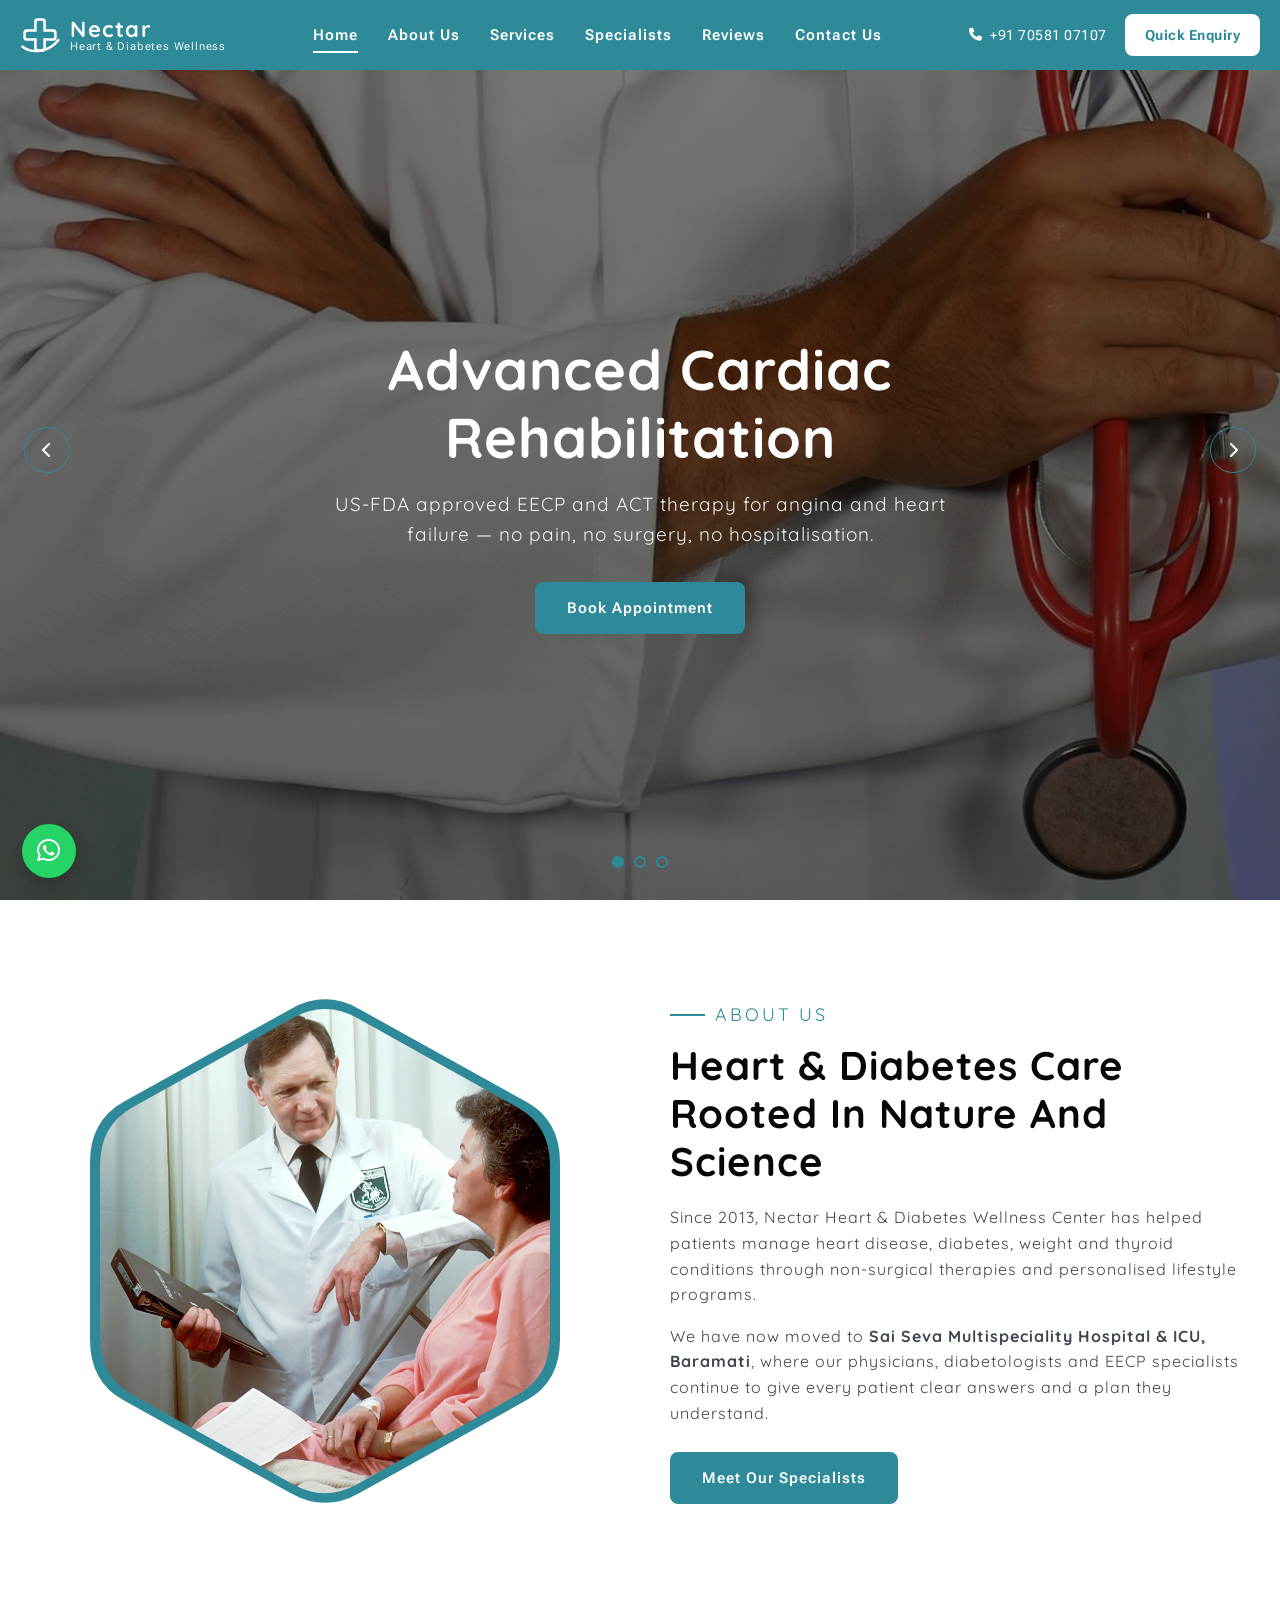
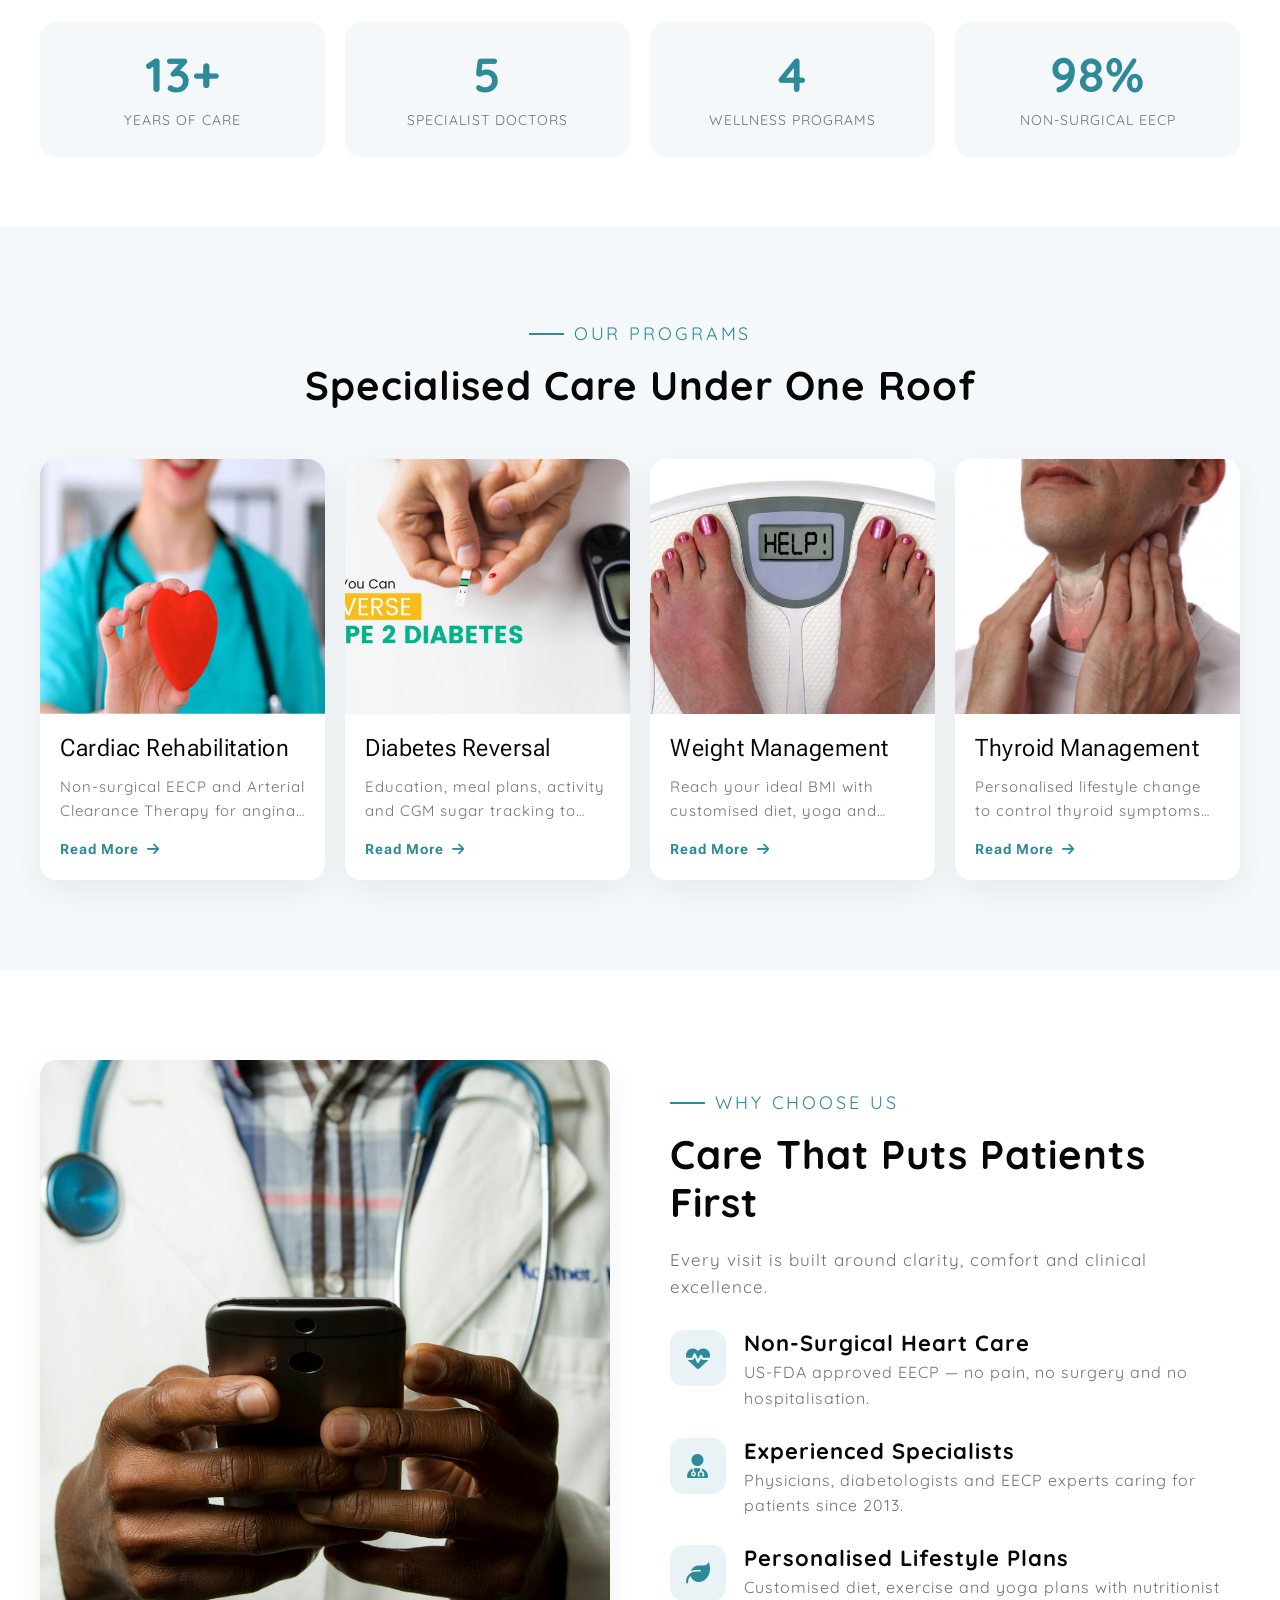
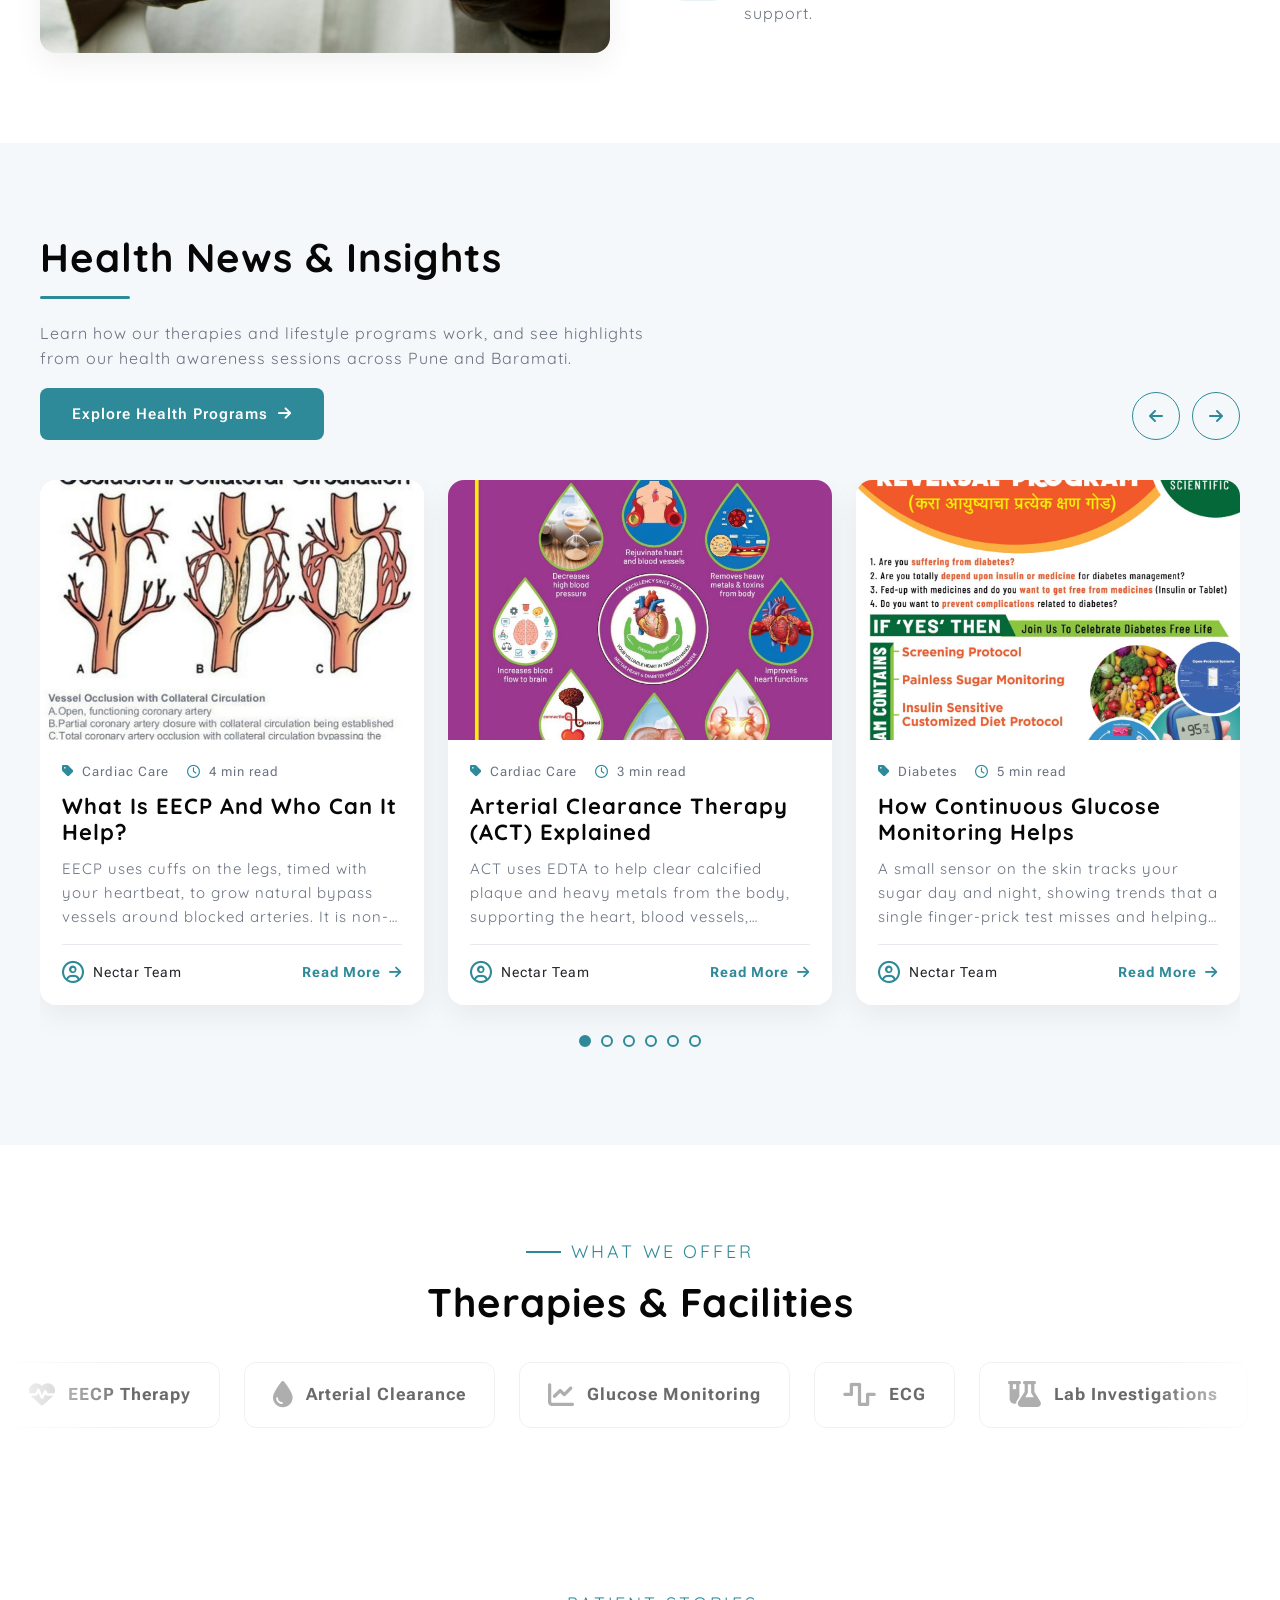
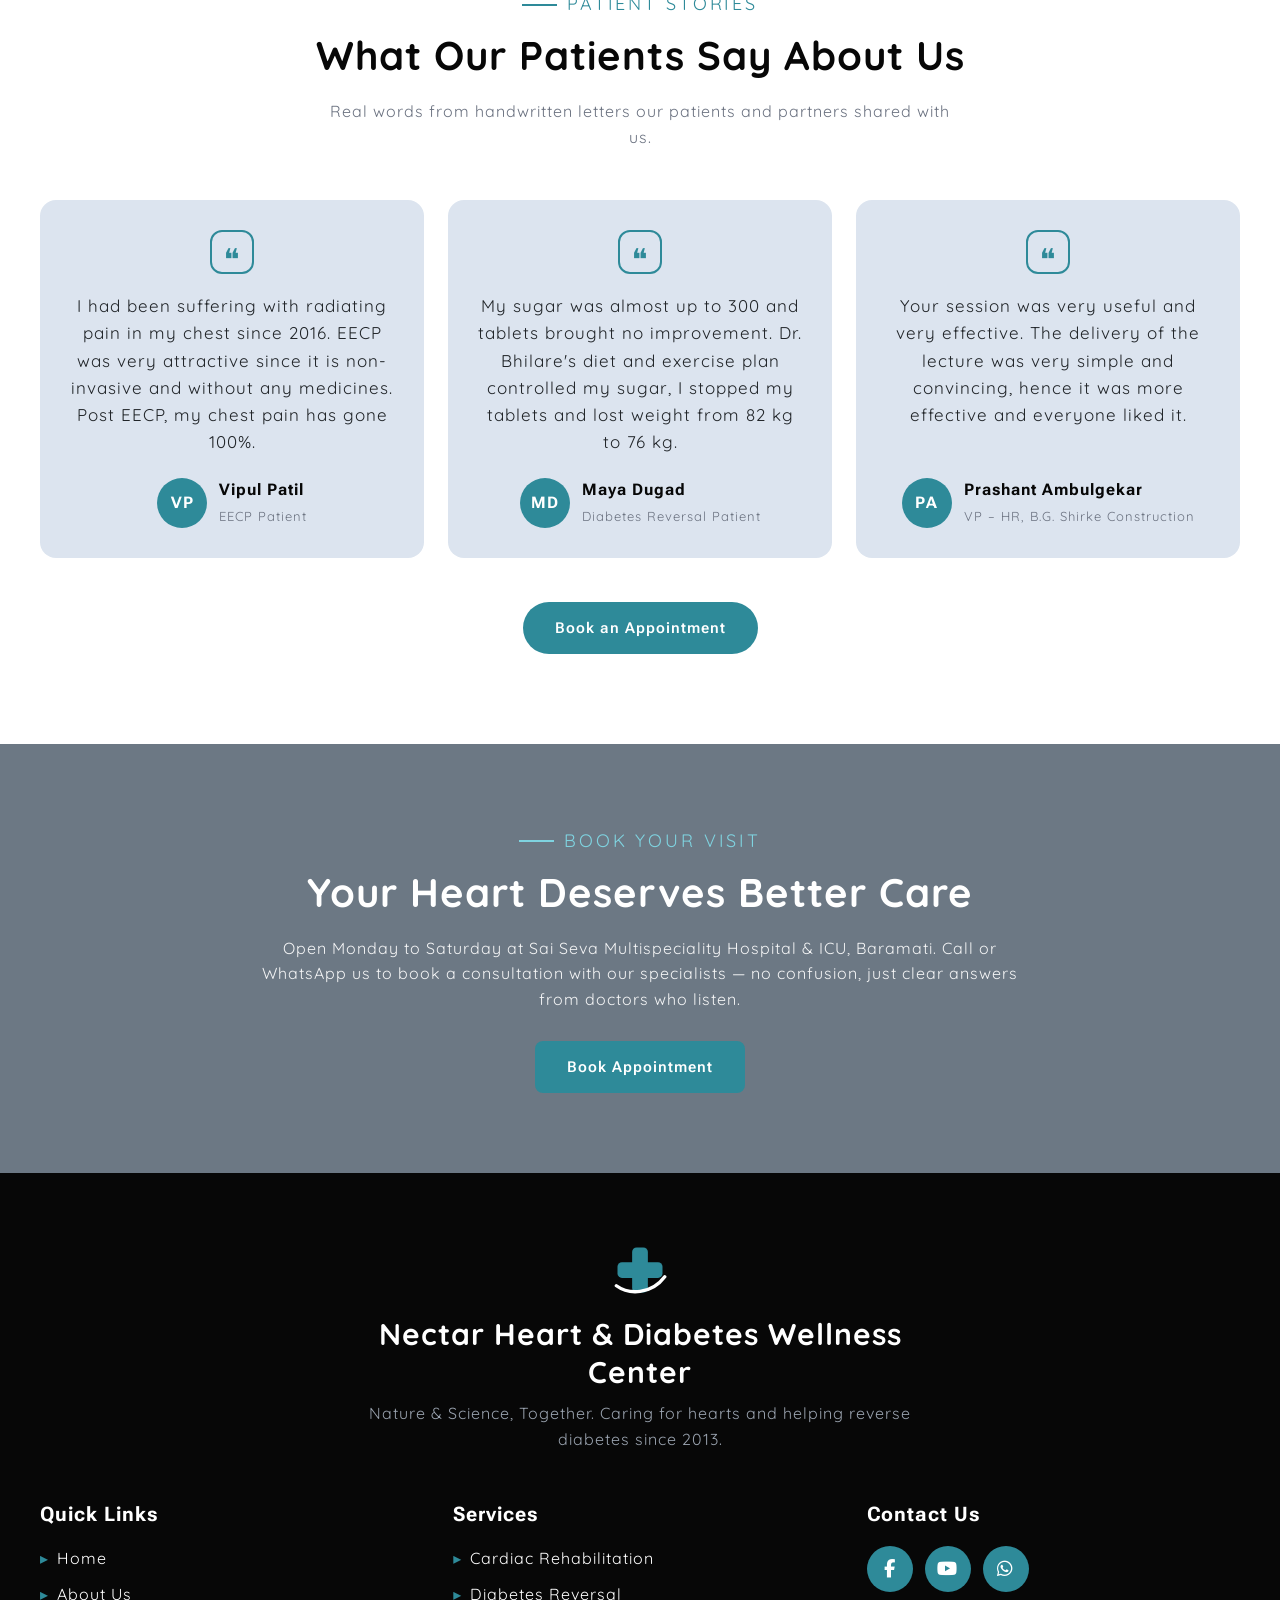
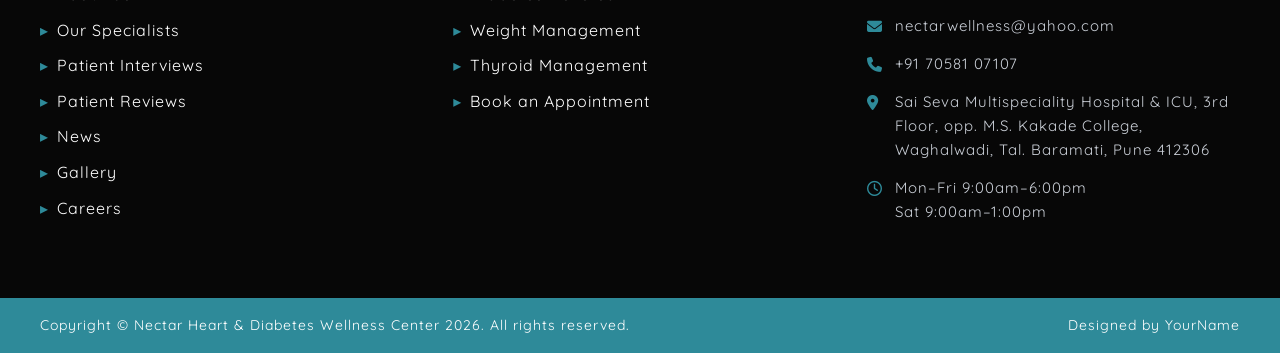
<file: index.html>
<!DOCTYPE html>
<html lang="en">
<head>
  <meta charset="UTF-8">
  <meta name="viewport" content="width=device-width, initial-scale=1">
  <!-- ===== SEO ===== -->
  <title>Nectar Heart &amp; Diabetes Wellness Center | EECP &amp; Diabetes Reversal, Baramati</title>
  <meta name="description" content="Nectar Heart & Diabetes Wellness Center offers non-surgical EECP cardiac rehabilitation, ACT, diabetes reversal, weight and thyroid management programs at Sai Seva Multispeciality Hospital, Baramati.">
  <meta name="keywords" content="Nectar Heart and Diabetes Wellness Center, EECP Baramati, cardiac rehabilitation, diabetes reversal, Dr. Sagar C. Jadhav, Dr. Vidyanand M. Bhilare, Dr. Prasad G. Bhosale, Dr. Jayshree V. Bhilare, Dr. Vasanti P. Bhosale">
  <meta name="theme-color" content="#2E8A99">
  <link rel="canonical" href="https://www.nectarhdwellness.in/">

  <!-- Open Graph -->
  <meta property="og:type" content="website">
  <meta property="og:title" content="Nectar Heart & Diabetes Wellness Center">
  <meta property="og:description" content="Non-surgical heart care (EECP & ACT) and lifestyle programs for diabetes, weight and thyroid. Nature & Science, Together.">
  <meta property="og:url" content="https://www.nectarhdwellness.in/">
  <meta property="og:image" content="https://www.nectarhdwellness.in/images/hero-cardiac.jpg">
  <meta name="twitter:card" content="summary_large_image">

  <link rel="icon" href="assets/images/flex-8-128x144-1.png" type="image/png">

  <!-- Fonts -->
  <link rel="preconnect" href="https://fonts.googleapis.com">
  <link rel="preconnect" href="https://fonts.gstatic.com" crossorigin>
  <link rel="stylesheet" href="https://fonts.googleapis.com/css2?family=Quicksand:wght@400;500;700&family=Roboto+Flex:wght@400;600;700&display=swap">

  <!-- Libraries -->
  <link rel="stylesheet" href="https://cdnjs.cloudflare.com/ajax/libs/font-awesome/6.5.2/css/all.min.css">
  <link rel="stylesheet" href="https://cdn.jsdelivr.net/npm/swiper@11.1.14/swiper-bundle.min.css">

  <!-- Site styles -->
  <link rel="stylesheet" href="css/style.css">

  <link rel="preload" as="image" href="images/hero-cardiac.jpg">
  <script>document.documentElement.classList.add('js');</script>
</head>
<body>

<!-- Hidden SVG: rounded hexagon clip used by the About image -->
<svg width="0" height="0" aria-hidden="true" focusable="false" style="position:absolute">
  <defs>
    <clipPath id="hexClip" clipPathUnits="objectBoundingBox">
      <path d="M0.4284,0.0358 Q0.5,0 0.5716,0.0358 L0.9284,0.2142 Q1,0.25 1,0.33 L1,0.67 Q1,0.75 0.9284,0.7858 L0.5716,0.9642 Q0.5,1 0.4284,0.9642 L0.0716,0.7858 Q0,0.75 0,0.67 L0,0.33 Q0,0.25 0.0716,0.2142 Z"/>
    </clipPath>
  </defs>
</svg>

<a class="skip-link" href="#main">Skip to content</a>

<!-- ===================================================== -->
<!-- ===== HEADER / NAVBAR =============================== -->
<!-- ===================================================== -->
<header class="site-header" id="siteHeader">
  <div class="header-inner">
    <a href="index.html" class="brand" aria-label="Nectar Heart & Diabetes Wellness Center – Home">
      <!-- Logo: medical cross with swoosh (edit colours via CSS variables) -->
      <svg class="brand-icon" viewBox="0 0 48 48" aria-hidden="true">
        <rect x="17" y="4" width="14" height="40" rx="4" fill="#fff"/>
        <rect x="4" y="17" width="40" height="14" rx="4" fill="#fff"/>
        <rect x="20" y="7" width="8" height="34" rx="2" fill="var(--primary)"/>
        <rect x="7" y="20" width="34" height="8" rx="2" fill="var(--primary)"/>
        <path d="M3 38 C14 46, 34 46, 46 30" fill="none" stroke="#fff" stroke-width="3" stroke-linecap="round"/>
      </svg>
      <span class="brand-text">
        <span class="brand-name" data-site="brandName">Nectar</span>
        <span class="brand-sub" data-site="brandSub">Heart &amp; Diabetes Wellness</span>
      </span>
    </a>

    <nav class="main-nav" aria-label="Main navigation">
      <ul>
        <li><a class="nav-link" href="#home">Home</a></li>
        <li><a class="nav-link" href="#about">About Us</a></li>
        <li><a class="nav-link" href="#services">Services</a></li>
        <li><a class="nav-link" href="specialists.html">Specialists</a></li>
        <li><a class="nav-link" href="reviews.html">Reviews</a></li>
        <li><a class="nav-link" href="#contact">Contact Us</a></li>
      </ul>
    </nav>

    <div class="header-actions">
      <a class="header-contact header-phone" href="tel:+917058107107" data-site-href="phoneHref">
        <i class="fa-solid fa-phone" aria-hidden="true"></i><span data-site="phone">+91 70581 07107</span>
      </a>
      <a class="header-contact header-email" href="mailto:nectarwellness@yahoo.com" data-site-href="emailHref">
        <i class="fa-solid fa-envelope" aria-hidden="true"></i><span data-site="email">nectarwellness@yahoo.com</span>
      </a>
      <button type="button" class="btn-enquiry" data-open-modal>Quick Enquiry</button>
      <button type="button" class="hamburger" id="hamburger" aria-label="Open menu" aria-controls="mobileDrawer" aria-expanded="false">
        <span></span><span></span><span></span>
      </button>
    </div>
  </div>
</header>

<!-- ===== MOBILE DRAWER ===== -->
<div class="drawer-overlay" id="drawerOverlay" hidden></div>
<aside class="drawer" id="mobileDrawer" aria-label="Mobile menu" aria-hidden="true">
  <button type="button" class="drawer-close" id="drawerClose" aria-label="Close menu"><i class="fa-solid fa-xmark" aria-hidden="true"></i></button>
  <ul class="drawer-links">
    <li><a href="#home">Home</a></li>
    <li><a href="#about">About Us</a></li>
    <li><a href="#services">Services</a></li>
    <li><a href="specialists.html">Our Specialists</a></li>
    <li><a href="reviews.html">Patient Reviews</a></li>
    <li><a href="interviews.html">Patient Interviews</a></li>
    <li><a href="gallery.html">Gallery</a></li>
    <li><a href="newsboard.html">News</a></li>
    <li><a href="careers.html">Careers</a></li>
    <li><a href="#contact">Contact Us</a></li>
  </ul>
  <div class="drawer-contact">
    <a href="tel:+917058107107" data-site-href="phoneHref"><i class="fa-solid fa-phone" aria-hidden="true"></i><span data-site="phone">+91 70581 07107</span></a>
    <a href="mailto:nectarwellness@yahoo.com" data-site-href="emailHref"><i class="fa-solid fa-envelope" aria-hidden="true"></i><span data-site="email">nectarwellness@yahoo.com</span></a>
    <button type="button" class="btn btn-primary btn-block" data-open-modal>Quick Enquiry</button>
  </div>
</aside>

<main id="main">

<!-- ===================================================== -->
<!-- ===== HERO SLIDER =================================== -->
<!-- ===================================================== -->
<section class="hero" id="home" aria-label="Featured services">
  <div class="swiper hero-swiper">
    <div class="swiper-wrapper">

      <!-- Slide 1 -->
      <div class="swiper-slide hero-slide">
        <div class="hero-bg" style="background-image:url('images/hero-cardiac.jpg')"></div>
        <div class="hero-overlay"></div>
        <div class="hero-content container">
          <h1 class="hero-title">Advanced Cardiac Rehabilitation</h1>
          <p class="hero-text">US-FDA approved EECP and ACT therapy for angina and heart failure &mdash; no pain, no surgery, no hospitalisation.</p>
          <a href="#" class="btn btn-primary hero-btn" data-open-modal>Book Appointment</a>
        </div>
      </div>

      <!-- Slide 2 -->
      <div class="swiper-slide hero-slide">
        <div class="hero-bg" style="background-image:url('images/hero-diabetes.jpg')"></div>
        <div class="hero-overlay"></div>
        <div class="hero-content container">
          <h2 class="hero-title">Reverse Diabetes, Naturally</h2>
          <p class="hero-text">Personalised diet, exercise and continuous glucose monitoring to reduce your dependence on medicines.</p>
          <a href="#" class="btn btn-primary hero-btn" data-open-modal>Book Appointment</a>
        </div>
      </div>

      <!-- Slide 3 -->
      <div class="swiper-slide hero-slide">
        <div class="hero-bg" style="background-image:url('images/hero-wellness.jpg')"></div>
        <div class="hero-overlay"></div>
        <div class="hero-content container">
          <h2 class="hero-title">Nature &amp; Science, Together</h2>
          <p class="hero-text">Weight and thyroid management programs led by experienced physicians, caring for patients since 2013.</p>
          <a href="#" class="btn btn-primary hero-btn" data-open-modal>Book Appointment</a>
        </div>
      </div>

    </div>
    <button type="button" class="hero-arrow hero-prev" aria-label="Previous slide"><i class="fa-solid fa-chevron-left" aria-hidden="true"></i></button>
    <button type="button" class="hero-arrow hero-next" aria-label="Next slide"><i class="fa-solid fa-chevron-right" aria-hidden="true"></i></button>
    <div class="hero-pagination"></div>
  </div>
</section>

<!-- ===================================================== -->
<!-- ===== ABOUT US ====================================== -->
<!-- ===================================================== -->
<section class="section about" id="about">
  <div class="container about-grid">
    <div class="about-media reveal-left">
      <div class="hex-frame">
        <img src="images/about-doctor-patient.jpg" alt="Doctor explaining treatment to an elderly patient" width="900" height="1000" loading="lazy">
      </div>
    </div>
    <div class="about-content reveal-right">
      <span class="eyebrow">About Us</span>
      <h2 class="section-title">Heart &amp; Diabetes Care Rooted In Nature And Science</h2>
      <p>Since 2013, Nectar Heart &amp; Diabetes Wellness Center has helped patients manage heart disease, diabetes, weight and thyroid conditions through non-surgical therapies and personalised lifestyle programs.</p>
      <p>We have now moved to <strong>Sai Seva Multispeciality Hospital &amp; ICU, Baramati</strong>, where our physicians, diabetologists and EECP specialists continue to give every patient clear answers and a plan they understand.</p>
      <a href="specialists.html" class="btn btn-primary">Meet Our Specialists</a>
    </div>
  </div>
</section>

<!-- ===================================================== -->
<!-- ===== STATS COUNTER ================================= -->
<!-- ===================================================== -->
<section class="stats" aria-label="Clinic in numbers">
  <div class="container stats-grid stagger">
    <div class="stat reveal">
      <span class="stat-num" data-count="13" data-since="2013" data-suffix="+">0</span>
      <span class="stat-label">Years of Care</span>
    </div>
    <div class="stat reveal">
      <span class="stat-num" data-count="5">0</span>
      <span class="stat-label">Specialist Doctors</span>
    </div>
    <div class="stat reveal">
      <span class="stat-num" data-count="4">0</span>
      <span class="stat-label">Wellness Programs</span>
    </div>
    <div class="stat reveal">
      <span class="stat-num" data-count="100" data-suffix="%">0</span>
      <span class="stat-label">Non-Surgical EECP</span>
    </div>
  </div>
</section>

<!-- ===================================================== -->
<!-- ===== OUR DEPARTMENTS / PROGRAMS ==================== -->
<!-- ===================================================== -->
<section class="section departments" id="services">
  <div class="container">
    <div class="section-head center reveal">
      <span class="eyebrow">Our Programs</span>
      <h2 class="section-title">Specialised Care Under One Roof</h2>
    </div>

    <div class="dept-grid stagger">
      <article class="dept-card reveal">
        <a href="cardiac.html" class="dept-img" tabindex="-1" aria-hidden="true">
          <img src="assets/images/cardiacrehabhero-676x461.jpg" alt="" width="676" height="461" loading="lazy">
        </a>
        <div class="dept-body">
          <h3 class="card-title">Cardiac Rehabilitation</h3>
          <p>Non-surgical EECP and Arterial Clearance Therapy for angina and heart failure.</p>
          <a href="cardiac.html" class="read-more">Read More <i class="fa-solid fa-arrow-right" aria-hidden="true"></i><span class="sr-only"> about Cardiac Rehabilitation</span></a>
        </div>
      </article>

      <article class="dept-card reveal">
        <a href="diabetes.html" class="dept-img" tabindex="-1" aria-hidden="true">
          <img src="assets/images/diabetes-676x461.jpg" alt="" width="676" height="461" loading="lazy">
        </a>
        <div class="dept-body">
          <h3 class="card-title">Diabetes Reversal</h3>
          <p>Education, meal plans, activity and CGM sugar tracking to bring diabetes under control.</p>
          <a href="diabetes.html" class="read-more">Read More <i class="fa-solid fa-arrow-right" aria-hidden="true"></i><span class="sr-only"> about Diabetes Reversal</span></a>
        </div>
      </article>

      <article class="dept-card reveal">
        <a href="weight.html" class="dept-img" tabindex="-1" aria-hidden="true">
          <img src="assets/images/weight2-676x461.jpg" alt="" width="676" height="461" loading="lazy">
        </a>
        <div class="dept-body">
          <h3 class="card-title">Weight Management</h3>
          <p>Reach your ideal BMI with customised diet, yoga and nutritionist support &mdash; no medicines.</p>
          <a href="weight.html" class="read-more">Read More <i class="fa-solid fa-arrow-right" aria-hidden="true"></i><span class="sr-only"> about Weight Management</span></a>
        </div>
      </article>

      <article class="dept-card reveal">
        <a href="thyroid.html" class="dept-img" tabindex="-1" aria-hidden="true">
          <img src="assets/images/t2-866x578.jpg" alt="" width="866" height="578" loading="lazy">
        </a>
        <div class="dept-body">
          <h3 class="card-title">Thyroid Management</h3>
          <p>Personalised lifestyle change to control thyroid symptoms and reduce medicine dependency.</p>
          <a href="thyroid.html" class="read-more">Read More <i class="fa-solid fa-arrow-right" aria-hidden="true"></i><span class="sr-only"> about Thyroid Management</span></a>
        </div>
      </article>
    </div>
  </div>
</section>

<!-- ===================================================== -->
<!-- ===== WHY CHOOSE US ================================= -->
<!-- ===================================================== -->
<section class="section why" id="why">
  <div class="container why-grid">
    <div class="why-media reveal-left">
      <img src="images/why-digital-health.jpg" alt="Doctor with a stethoscope using a smartphone" width="1000" height="1100" loading="lazy">
    </div>
    <div class="why-content">
      <div class="reveal">
        <span class="eyebrow">Why Choose Us</span>
        <h2 class="section-title">Care That Puts Patients First</h2>
        <p class="lead">Every visit is built around clarity, comfort and clinical excellence.</p>
      </div>
      <ul class="feature-list stagger">
        <li class="feature reveal">
          <span class="feature-icon"><i class="fa-solid fa-heart-pulse" aria-hidden="true"></i></span>
          <div>
            <h3>Non-Surgical Heart Care</h3>
            <p>US-FDA approved EECP &mdash; no pain, no surgery and no hospitalisation.</p>
          </div>
        </li>
        <li class="feature reveal">
          <span class="feature-icon"><i class="fa-solid fa-user-doctor" aria-hidden="true"></i></span>
          <div>
            <h3>Experienced Specialists</h3>
            <p>Physicians, diabetologists and EECP experts caring for patients since 2013.</p>
          </div>
        </li>
        <li class="feature reveal">
          <span class="feature-icon"><i class="fa-solid fa-leaf" aria-hidden="true"></i></span>
          <div>
            <h3>Personalised Lifestyle Plans</h3>
            <p>Customised diet, exercise and yoga plans with nutritionist support.</p>
          </div>
        </li>
      </ul>
    </div>
  </div>
</section>

<!-- ===================================================== -->
<!-- ===== NEWS & INSIGHTS (BLOG CAROUSEL) =============== -->
<!-- ===================================================== -->
<section class="section news" id="news">
  <div class="container">
    <div class="news-head">
      <div class="reveal">
        <h2 class="section-title underline">Health News &amp; Insights</h2>
        <p>Learn how our therapies and lifestyle programs work, and see highlights from our health awareness sessions across Pune and Baramati.</p>
        <a href="newsboard.html" class="btn btn-primary">Explore Health Programs <i class="fa-solid fa-arrow-right" aria-hidden="true"></i></a>
      </div>
      <div class="news-nav reveal">
        <button type="button" class="circle-btn news-prev" aria-label="Previous articles"><i class="fa-solid fa-arrow-left" aria-hidden="true"></i></button>
        <button type="button" class="circle-btn news-next" aria-label="Next articles"><i class="fa-solid fa-arrow-right" aria-hidden="true"></i></button>
      </div>
    </div>

    <div class="swiper news-swiper reveal">
      <div class="swiper-wrapper">

        <!-- Post 1 -->
        <article class="swiper-slide blog-card">
          <div class="blog-img"><img src="assets/images/img-20200722-171347-746x582.jpg" alt="Diagram of collateral circulation around a blocked artery" loading="lazy"></div>
          <div class="blog-body">
            <div class="blog-meta"><span><i class="fa-solid fa-tag" aria-hidden="true"></i> Cardiac Care</span><span><i class="fa-regular fa-clock" aria-hidden="true"></i> 4 min read</span></div>
            <h3 class="blog-title">What Is EECP And Who Can It Help?</h3>
            <p class="blog-excerpt">EECP uses cuffs on the legs, timed with your heartbeat, to grow natural bypass vessels around blocked arteries. It is non-invasive, needs no hospital stay, and is used for angina and heart failure.</p>
            <div class="blog-foot">
              <span class="author"><i class="fa-regular fa-circle-user" aria-hidden="true"></i> Nectar Team</span>
              <a href="cardiac.html" class="read-more">Read More <i class="fa-solid fa-arrow-right" aria-hidden="true"></i></a>
            </div>
          </div>
        </article>

        <!-- Post 2 -->
        <article class="swiper-slide blog-card">
          <div class="blog-img"><img src="assets/images/act-690x895.jpg" alt="Arterial Clearance Therapy information" loading="lazy"></div>
          <div class="blog-body">
            <div class="blog-meta"><span><i class="fa-solid fa-tag" aria-hidden="true"></i> Cardiac Care</span><span><i class="fa-regular fa-clock" aria-hidden="true"></i> 3 min read</span></div>
            <h3 class="blog-title">Arterial Clearance Therapy (ACT) Explained</h3>
            <p class="blog-excerpt">ACT uses EDTA to help clear calcified plaque and heavy metals from the body, supporting the heart, blood vessels, kidneys and blood flow to the brain.</p>
            <div class="blog-foot">
              <span class="author"><i class="fa-regular fa-circle-user" aria-hidden="true"></i> Nectar Team</span>
              <a href="cardiac.html" class="read-more">Read More <i class="fa-solid fa-arrow-right" aria-hidden="true"></i></a>
            </div>
          </div>
        </article>

        <!-- Post 3 -->
        <article class="swiper-slide blog-card">
          <div class="blog-img"><img src="assets/images/img-20191216-wa0018-1132x1069.jpg" alt="Nectar Diabetes Reversal Program poster" loading="lazy"></div>
          <div class="blog-body">
            <div class="blog-meta"><span><i class="fa-solid fa-tag" aria-hidden="true"></i> Diabetes</span><span><i class="fa-regular fa-clock" aria-hidden="true"></i> 5 min read</span></div>
            <h3 class="blog-title">How Continuous Glucose Monitoring Helps</h3>
            <p class="blog-excerpt">A small sensor on the skin tracks your sugar day and night, showing trends that a single finger-prick test misses and helping us fine-tune your diet and activity plan.</p>
            <div class="blog-foot">
              <span class="author"><i class="fa-regular fa-circle-user" aria-hidden="true"></i> Nectar Team</span>
              <a href="diabetes.html" class="read-more">Read More <i class="fa-solid fa-arrow-right" aria-hidden="true"></i></a>
            </div>
          </div>
        </article>

        <!-- Post 4 -->
        <article class="swiper-slide blog-card">
          <div class="blog-img"><img src="assets/images/img-20200513-wa0020-952x1184.jpg" alt="Weight management program" loading="lazy"></div>
          <div class="blog-body">
            <div class="blog-meta"><span><i class="fa-solid fa-tag" aria-hidden="true"></i> Lifestyle</span><span><i class="fa-regular fa-clock" aria-hidden="true"></i> 4 min read</span></div>
            <h3 class="blog-title">Reaching A Healthy Weight Without Medicines</h3>
            <p class="blog-excerpt">Flexible diet plans, floor exercise, yoga and pranayam help you reach your ideal BMI and lower the risk of hypertension, diabetes and heart disease.</p>
            <div class="blog-foot">
              <span class="author"><i class="fa-regular fa-circle-user" aria-hidden="true"></i> Nectar Team</span>
              <a href="weight.html" class="read-more">Read More <i class="fa-solid fa-arrow-right" aria-hidden="true"></i></a>
            </div>
          </div>
        </article>

        <!-- Post 5 -->
        <article class="swiper-slide blog-card">
          <div class="blog-img"><img src="assets/images/t3-600x400.jpg" alt="Thyroid management program" loading="lazy"></div>
          <div class="blog-body">
            <div class="blog-meta"><span><i class="fa-solid fa-tag" aria-hidden="true"></i> Thyroid</span><span><i class="fa-regular fa-clock" aria-hidden="true"></i> 3 min read</span></div>
            <h3 class="blog-title">Thyroid Care Starts With Lifestyle</h3>
            <p class="blog-excerpt">Thyroid often stays uncontrolled on medicine alone because daily habits don't change. A personalised plan for diet, exercise and routine can make the difference.</p>
            <div class="blog-foot">
              <span class="author"><i class="fa-regular fa-circle-user" aria-hidden="true"></i> Nectar Team</span>
              <a href="thyroid.html" class="read-more">Read More <i class="fa-solid fa-arrow-right" aria-hidden="true"></i></a>
            </div>
          </div>
        </article>

        <!-- Post 6 -->
        <article class="swiper-slide blog-card">
          <div class="blog-img"><img src="assets/images/86bec5f7-3e20-49a3-8b95-908621d81437-1032x774-800x600.jpg" alt="Audience at a Nectar heart health awareness seminar" loading="lazy"></div>
          <div class="blog-body">
            <div class="blog-meta"><span><i class="fa-solid fa-tag" aria-hidden="true"></i> Events</span><span><i class="fa-regular fa-clock" aria-hidden="true"></i> 2 min read</span></div>
            <h3 class="blog-title">Inside Our Health Awareness Seminars</h3>
            <p class="blog-excerpt">Our doctors regularly speak to community groups and companies about preventing heart disease and diabetes. See photos from past sessions in our gallery.</p>
            <div class="blog-foot">
              <span class="author"><i class="fa-regular fa-circle-user" aria-hidden="true"></i> Nectar Team</span>
              <a href="gallery.html" class="read-more">Read More <i class="fa-solid fa-arrow-right" aria-hidden="true"></i></a>
            </div>
          </div>
        </article>

      </div>
      <div class="news-pagination"></div>
    </div>
  </div>
</section>

<!-- ===================================================== -->
<!-- ===== THERAPIES & FACILITIES (MARQUEE STRIP) ======== -->
<!-- (Template "Our Partners" strip – here it lists real   -->
<!--  therapies & facilities instead of partner logos)     -->
<!-- ===================================================== -->
<section class="section partners" aria-labelledby="partnersTitle">
  <div class="container">
    <div class="section-head center reveal">
      <span class="eyebrow">What We Offer</span>
      <h2 class="section-title" id="partnersTitle">Therapies &amp; Facilities</h2>
    </div>
  </div>
  <div class="marquee reveal" aria-label="List of therapies and facilities">
    <div class="marquee-track">
      <!-- Items are duplicated by JS for a seamless loop -->
      <div class="logo-item"><i class="fa-solid fa-heart-pulse" aria-hidden="true"></i><span>EECP Therapy</span></div>
      <div class="logo-item"><i class="fa-solid fa-droplet" aria-hidden="true"></i><span>Arterial Clearance</span></div>
      <div class="logo-item"><i class="fa-solid fa-chart-line" aria-hidden="true"></i><span>Glucose Monitoring</span></div>
      <div class="logo-item"><i class="fa-solid fa-wave-square" aria-hidden="true"></i><span>ECG</span></div>
      <div class="logo-item"><i class="fa-solid fa-flask-vial" aria-hidden="true"></i><span>Lab Investigations</span></div>
      <div class="logo-item"><i class="fa-solid fa-apple-whole" aria-hidden="true"></i><span>Diet &amp; Nutrition</span></div>
      <div class="logo-item"><i class="fa-solid fa-person-praying" aria-hidden="true"></i><span>Yoga &amp; Pranayam</span></div>
      <div class="logo-item"><i class="fa-solid fa-spa" aria-hidden="true"></i><span>Panchakarma</span></div>
    </div>
  </div>
</section>

<!-- ===================================================== -->
<!-- ===== TESTIMONIALS ================================== -->
<!-- ===================================================== -->
<section class="section testimonials" id="testimonials">
  <div class="container">
    <div class="section-head center reveal">
      <span class="eyebrow">Patient Stories</span>
      <h2 class="section-title">What Our Patients Say About Us</h2>
      <p class="subtitle">Real words from handwritten letters our patients and partners shared with us.</p>
    </div>

    <div class="testi-grid stagger">
      <article class="testi-card reveal">
        <span class="quote-icon" aria-hidden="true">&#10077;</span>
        <blockquote>I had been suffering with radiating pain in my chest since 2016. EECP was very attractive since it is non-invasive and without any medicines. Post EECP, my chest pain has gone 100%.</blockquote>
        <div class="testi-person">
          <span class="avatar" aria-hidden="true">VP</span>
          <div><strong>Vipul Patil</strong><span>EECP Patient</span></div>
        </div>
      </article>

      <article class="testi-card reveal">
        <span class="quote-icon" aria-hidden="true">&#10077;</span>
        <blockquote>My sugar was almost up to 300 and tablets brought no improvement. Dr. Bhilare's diet and exercise plan controlled my sugar, I stopped my tablets and lost weight from 82 kg to 76 kg.</blockquote>
        <div class="testi-person">
          <span class="avatar" aria-hidden="true">MD</span>
          <div><strong>Maya Dugad</strong><span>Diabetes Reversal Patient</span></div>
        </div>
      </article>

      <article class="testi-card reveal">
        <span class="quote-icon" aria-hidden="true">&#10077;</span>
        <blockquote>Your session was very useful and very effective. The delivery of the lecture was very simple and convincing, hence it was more effective and everyone liked it.</blockquote>
        <div class="testi-person">
          <span class="avatar" aria-hidden="true">PA</span>
          <div><strong>Prashant Ambulgekar</strong><span>VP &ndash; HR, B.G. Shirke Construction</span></div>
        </div>
      </article>
    </div>

    <div class="center reveal">
      <button type="button" class="btn btn-primary btn-pill" data-open-modal>Book an Appointment</button>
    </div>
  </div>
</section>

<!-- ===================================================== -->
<!-- ===== CTA BANNER ==================================== -->
<!-- ===================================================== -->
<section class="cta" style="background-image:url('images/cta-hospital.jpg')">
  <div class="cta-overlay"></div>
  <div class="container cta-content reveal">
    <span class="eyebrow eyebrow-light">Book Your Visit</span>
    <h2 class="section-title">Your Heart Deserves Better Care</h2>
    <p>Open Monday to Saturday at Sai Seva Multispeciality Hospital &amp; ICU, Baramati. Call or WhatsApp us to book a consultation with our specialists &mdash; no confusion, just clear answers from doctors who listen.</p>
    <button type="button" class="btn btn-primary" data-open-modal>Book Appointment</button>
  </div>
</section>

</main>

<!-- ===================================================== -->
<!-- ===== FOOTER ======================================== -->
<!-- ===================================================== -->
<footer class="site-footer" id="contact">
  <div class="container">
    <div class="footer-brand">
      <svg class="brand-icon footer-icon" viewBox="0 0 48 48" aria-hidden="true">
        <rect x="17" y="4" width="14" height="40" rx="4" fill="var(--primary)"/>
        <rect x="4" y="17" width="40" height="14" rx="4" fill="var(--primary)"/>
        <path d="M3 38 C14 46, 34 46, 46 30" fill="none" stroke="#fff" stroke-width="3" stroke-linecap="round"/>
      </svg>
      <p class="footer-name" data-site="brandFull">Nectar Heart &amp; Diabetes Wellness Center</p>
      <p class="footer-tagline">Nature &amp; Science, Together. Caring for hearts and helping reverse diabetes since 2013.</p>
    </div>

    <div class="footer-cols">
      <div class="footer-col">
        <h3 class="footer-title">Quick Links</h3>
        <ul class="footer-links">
          <li><a href="#home">Home</a></li>
          <li><a href="#about">About Us</a></li>
          <li><a href="specialists.html">Our Specialists</a></li>
          <li><a href="interviews.html">Patient Interviews</a></li>
          <li><a href="reviews.html">Patient Reviews</a></li>
          <li><a href="newsboard.html">News</a></li>
          <li><a href="gallery.html">Gallery</a></li>
          <li><a href="careers.html">Careers</a></li>
        </ul>
      </div>

      <div class="footer-col">
        <h3 class="footer-title">Services</h3>
        <ul class="footer-links">
          <li><a href="cardiac.html">Cardiac Rehabilitation</a></li>
          <li><a href="diabetes.html">Diabetes Reversal</a></li>
          <li><a href="weight.html">Weight Management</a></li>
          <li><a href="thyroid.html">Thyroid Management</a></li>
          <li><a href="#" data-open-modal>Book an Appointment</a></li>
        </ul>
      </div>

      <div class="footer-col">
        <h3 class="footer-title">Contact Us</h3>
        <div class="socials">
          <a href="https://www.facebook.com/Nectar-Heart-Diabetes-Wellness-Center-101708381861424" target="_blank" rel="noopener" aria-label="Facebook"><i class="fa-brands fa-facebook-f" aria-hidden="true"></i></a>
          <a href="https://www.youtube.com/channel/UCSEKhHt20ulZ02wSUx3bU9g" target="_blank" rel="noopener" aria-label="YouTube"><i class="fa-brands fa-youtube" aria-hidden="true"></i></a>
          <a href="https://wa.me/917058107107" target="_blank" rel="noopener" aria-label="WhatsApp" data-site-href="whatsappHref"><i class="fa-brands fa-whatsapp" aria-hidden="true"></i></a>
        </div>
        <ul class="footer-contact">
          <li><i class="fa-solid fa-envelope" aria-hidden="true"></i><a href="mailto:nectarwellness@yahoo.com" data-site-href="emailHref"><span data-site="email">nectarwellness@yahoo.com</span></a></li>
          <li><i class="fa-solid fa-phone" aria-hidden="true"></i><a href="tel:+917058107107" data-site-href="phoneHref"><span data-site="phone">+91 70581 07107</span></a></li>
          <li><i class="fa-solid fa-location-dot" aria-hidden="true"></i><span>Sai Seva Multispeciality Hospital &amp; ICU, 3rd Floor, opp. M.S. Kakade College, Waghalwadi, Tal. Baramati, Pune 412306</span></li>
          <li><i class="fa-regular fa-clock" aria-hidden="true"></i><span>Mon&ndash;Fri 9:00am&ndash;6:00pm<br>Sat 9:00am&ndash;1:00pm</span></li>
        </ul>
      </div>
    </div>
  </div>

  <div class="footer-bottom">
    <div class="container footer-bottom-inner">
      <p>Copyright &copy; <span data-site="brandFull">Nectar Heart &amp; Diabetes Wellness Center</span> <span id="year">2026</span>. All rights reserved.</p>
      <p>Designed by <span data-site="designer">YourName</span></p>
    </div>
  </div>
</footer>

<!-- ===================================================== -->
<!-- ===== EXTRAS: modal, back-to-top, WhatsApp ========== -->
<!-- ===================================================== -->
<div class="modal" id="enquiryModal" role="dialog" aria-modal="true" aria-labelledby="modalTitle" hidden>
  <div class="modal-backdrop" data-close-modal></div>
  <div class="modal-box" role="document">
    <button type="button" class="modal-close" data-close-modal aria-label="Close enquiry form"><i class="fa-solid fa-xmark" aria-hidden="true"></i></button>
    <h2 id="modalTitle" class="modal-title">Quick Enquiry</h2>
    <p class="modal-sub">Share your details and we'll get back to you. Your enquiry opens in WhatsApp so it reaches our team instantly.</p>

    <form id="enquiryForm" novalidate>
      <div class="form-row">
        <label for="fName">Name</label>
        <input type="text" id="fName" name="name" autocomplete="name" required>
        <small class="error" aria-live="polite"></small>
      </div>
      <div class="form-grid">
        <div class="form-row">
          <label for="fPhone">Phone</label>
          <input type="tel" id="fPhone" name="phone" autocomplete="tel" required>
          <small class="error" aria-live="polite"></small>
        </div>
        <div class="form-row">
          <label for="fEmail">Email <span class="optional">(optional)</span></label>
          <input type="email" id="fEmail" name="email" autocomplete="email">
          <small class="error" aria-live="polite"></small>
        </div>
      </div>
      <div class="form-row">
        <label for="fDept">Program</label>
        <select id="fDept" name="department" required>
          <option value="">Select a program</option>
          <option>Cardiac Rehabilitation (EECP / ACT)</option>
          <option>Diabetes Reversal Program</option>
          <option>Weight Management Program</option>
          <option>Thyroid Management Program</option>
          <option>General Consultation</option>
        </select>
        <small class="error" aria-live="polite"></small>
      </div>
      <div class="form-row">
        <label for="fMsg">Message</label>
        <textarea id="fMsg" name="message" rows="3"></textarea>
      </div>
      <button type="submit" class="btn btn-primary btn-block">Submit Enquiry</button>
    </form>

    <div class="form-success" id="formSuccess" hidden>
      <i class="fa-solid fa-circle-check" aria-hidden="true"></i>
      <h3>Thank you!</h3>
      <p>Your enquiry is ready in WhatsApp &mdash; just press send. You can also call us on <a href="tel:+917058107107" data-site-href="phoneHref"><span data-site="phone">+91 70581 07107</span></a>.</p>
    </div>
  </div>
</div>

<a href="https://wa.me/917058107107" class="whatsapp-float" target="_blank" rel="noopener" aria-label="Chat with us on WhatsApp" data-site-href="whatsappHref"><i class="fa-brands fa-whatsapp" aria-hidden="true"></i></a>
<button type="button" class="back-to-top" id="backToTop" aria-label="Back to top"><i class="fa-solid fa-arrow-up" aria-hidden="true"></i></button>

<script src="https://cdn.jsdelivr.net/npm/swiper@11.1.14/swiper-bundle.min.js" defer></script>
<script src="js/main.js" defer></script>
</body>
</html>
</file>
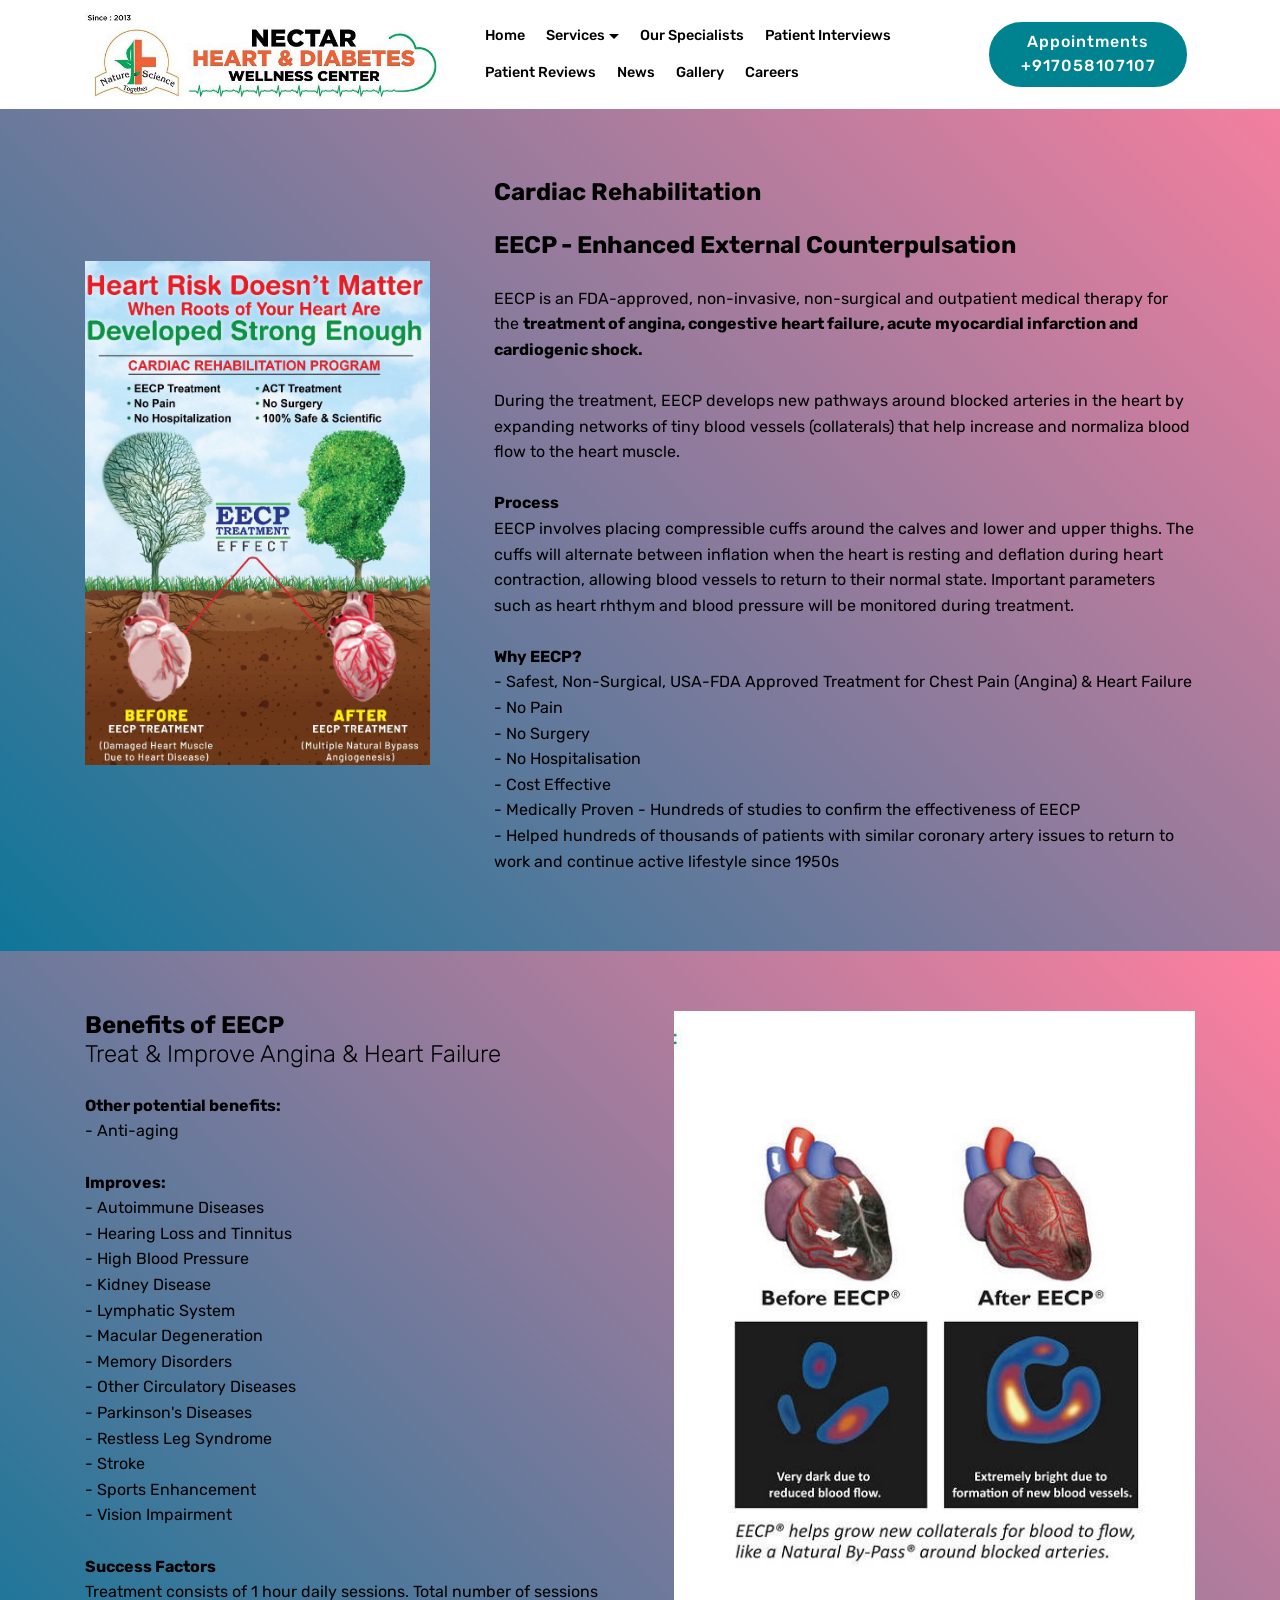
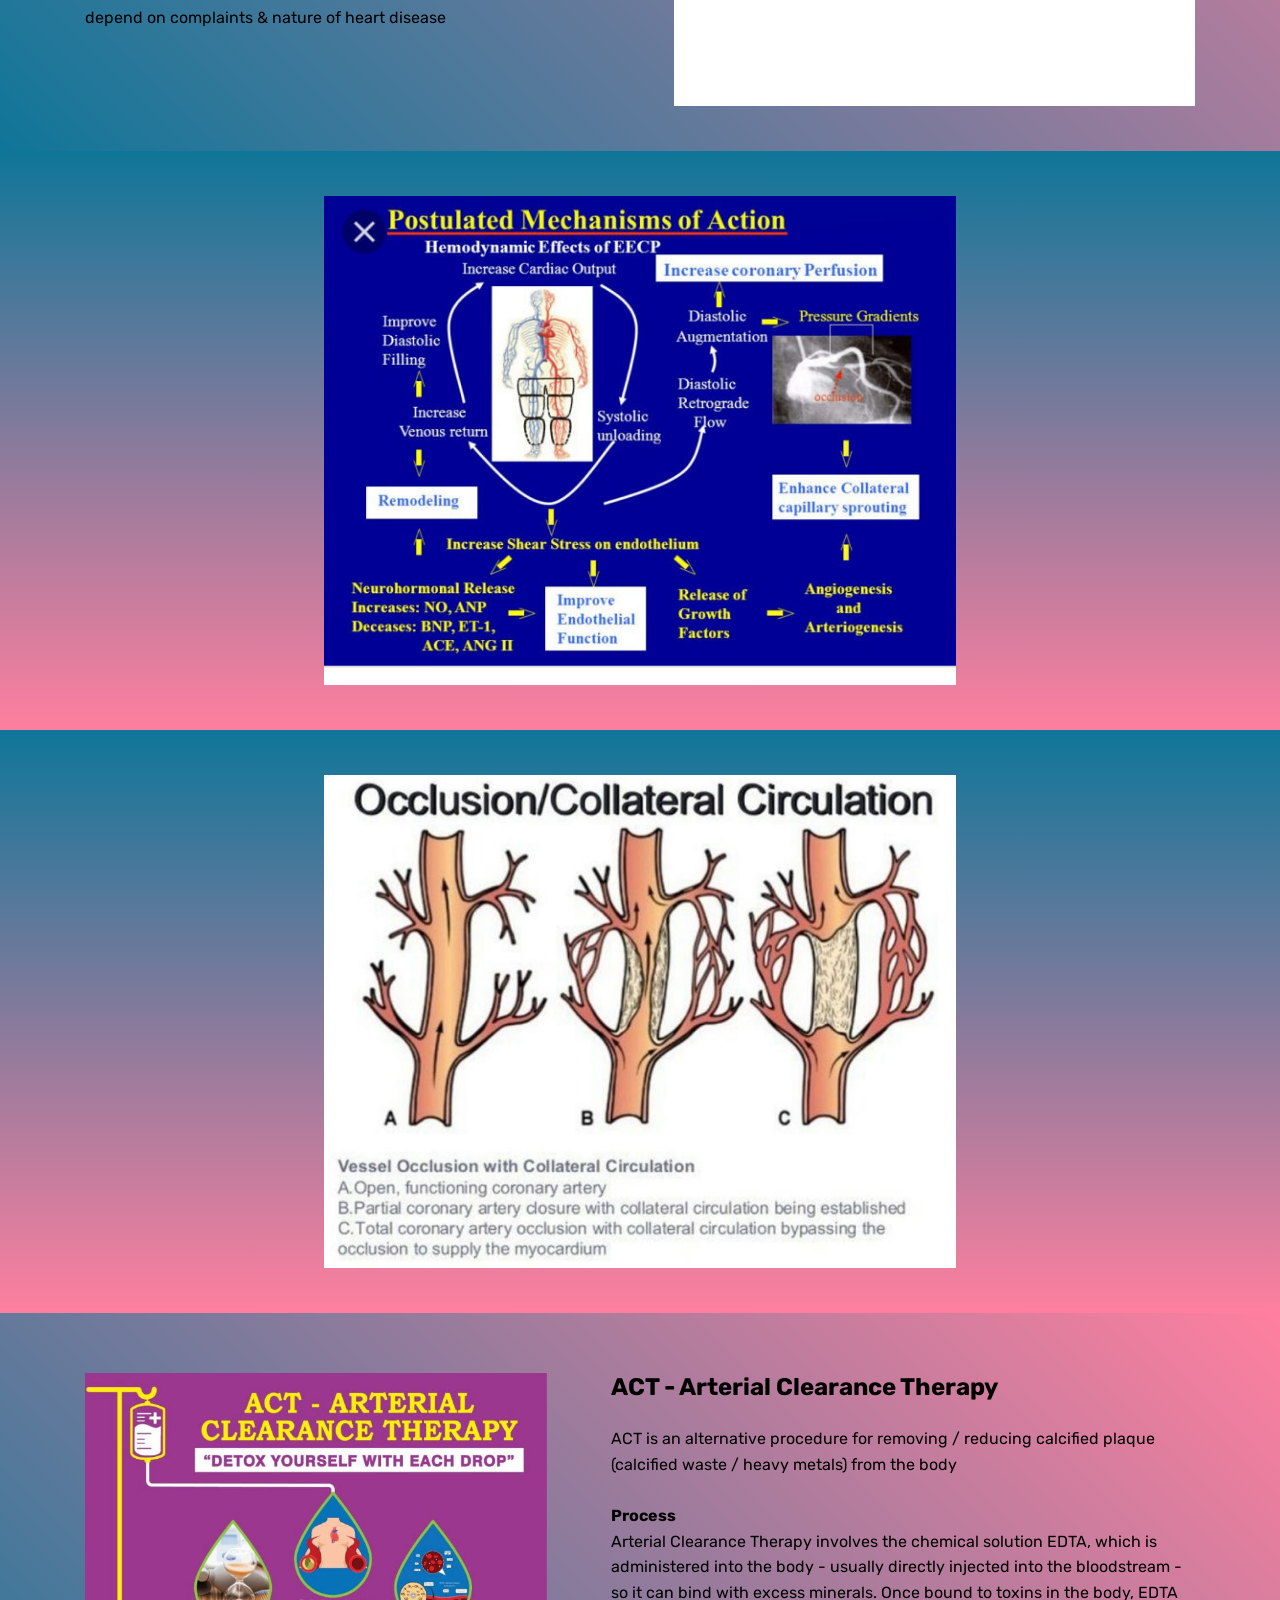
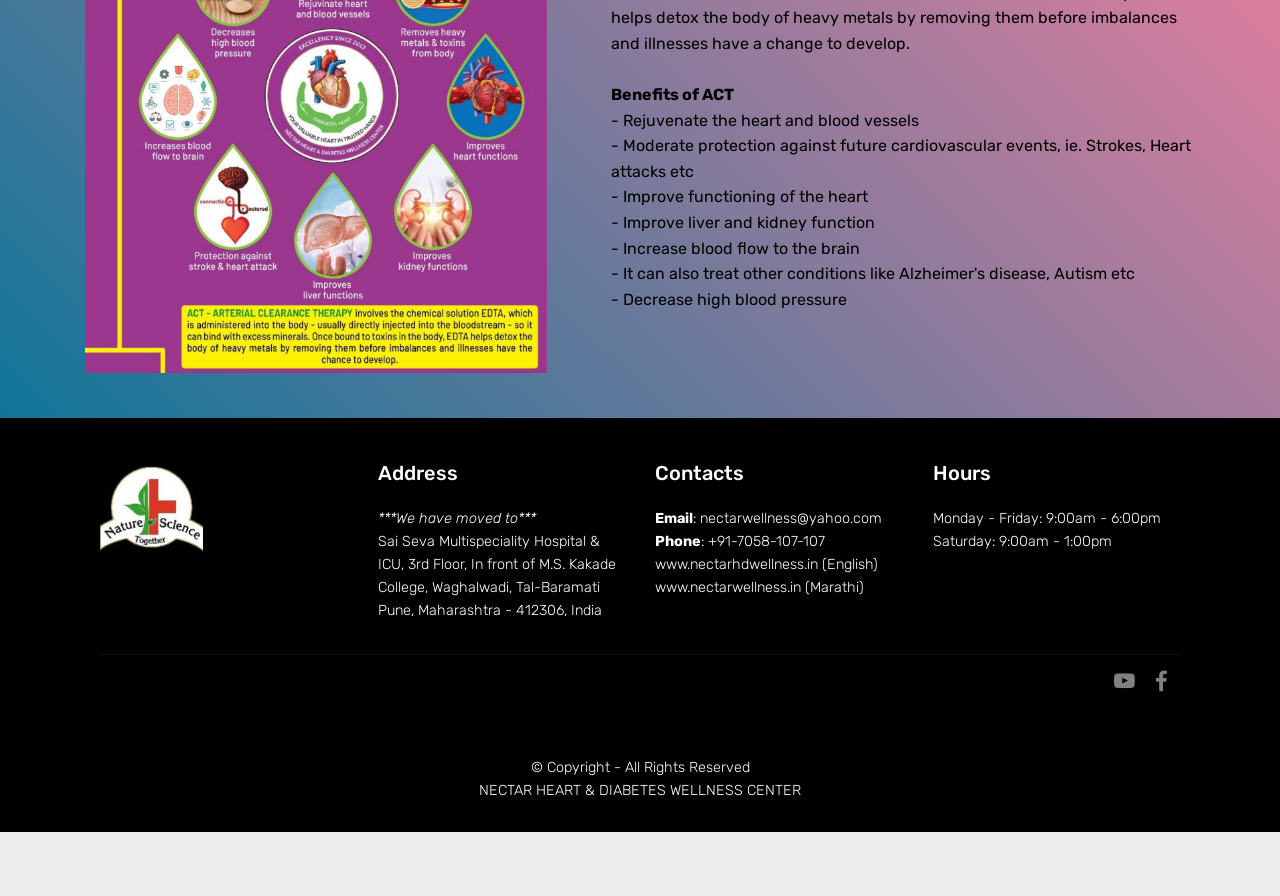
<file: cardiac.html>
<!DOCTYPE html>
<html  >
<head>
  <!-- Site made with Mobirise Website Builder v5.6.11, https://mobirise.com -->
  <meta charset="UTF-8">
  <meta http-equiv="X-UA-Compatible" content="IE=edge">
  <meta name="generator" content="Mobirise v5.6.11, mobirise.com">
  <meta name="twitter:card" content="summary_large_image"/>
  <meta name="twitter:image:src" content="">
  <meta property="og:image" content="">
  <meta name="twitter:title" content="Cardiac Rehabilitation">
  <meta name="viewport" content="width=device-width, initial-scale=1, minimum-scale=1">
  <link rel="shortcut icon" href="assets/images/flex-8-128x144-1.png" type="image/x-icon">
  <meta name="description" content="">
  
  
  <title>Cardiac Rehabilitation</title>
  <link rel="stylesheet" href="assets/bootstrap/css/bootstrap.min.css">
  <link rel="stylesheet" href="assets/bootstrap/css/bootstrap-grid.min.css">
  <link rel="stylesheet" href="assets/bootstrap/css/bootstrap-reboot.min.css">
  <link rel="stylesheet" href="assets/tether/tether.min.css">
  <link rel="stylesheet" href="assets/dropdown/css/style.css">
  <link rel="stylesheet" href="assets/socicon/css/styles.css">
  <link rel="stylesheet" href="assets/theme/css/style.css">
  <link rel="preload" href="https://fonts.googleapis.com/css?family=Rubik:300,300i,400,400i,500,500i,700,700i,900,900i&display=swap" as="style" onload="this.onload=null;this.rel='stylesheet'">
  <noscript><link rel="stylesheet" href="https://fonts.googleapis.com/css?family=Rubik:300,300i,400,400i,500,500i,700,700i,900,900i&display=swap"></noscript>
  <link rel="preload" as="style" href="assets/mobirise/css/mbr-additional.css"><link rel="stylesheet" href="assets/mobirise/css/mbr-additional.css" type="text/css">
  
  
  
  
</head>
<body>
  
  <section class="menu cid-sbHcwwxxAX" once="menu" id="menu2-2b">

    

    <nav class="navbar navbar-expand beta-menu navbar-dropdown align-items-center navbar-fixed-top navbar-toggleable-sm">
        <button class="navbar-toggler navbar-toggler-right" type="button" data-toggle="collapse" data-target="#navbarSupportedContent" aria-controls="navbarSupportedContent" aria-expanded="false" aria-label="Toggle navigation">
            <div class="hamburger">
                <span></span>
                <span></span>
                <span></span>
                <span></span>
            </div>
        </button>
        <div class="menu-logo">
            <div class="navbar-brand">
                <span class="navbar-logo">
                    
                        <a href="index.html"><img src="assets/images/loge-edited-667x169.jpg" alt="" title="NECTAR HEART &amp; DIABETES WELLNESS CENTER" style="height: 5.8rem;"></a>
                    
                </span>
                
            </div>
        </div>
        <div class="collapse navbar-collapse" id="navbarSupportedContent">
            <ul class="navbar-nav nav-dropdown" data-app-modern-menu="true"><li class="nav-item">
                    <a class="nav-link link text-black display-4" href="index.html">
                        Home</a>
                </li><li class="nav-item dropdown"><a class="nav-link link text-black dropdown-toggle display-4" href="index.html" data-toggle="dropdown-submenu" aria-expanded="false">
                        Services</a><div class="dropdown-menu"><a class="text-black dropdown-item display-4" href="cardiac.html">Cardiac Rehabilitation<br></a><a class="text-black dropdown-item display-4" href="diabetes.html">Diabetes Reversal Program<br></a><a class="text-black dropdown-item display-4" href="weight.html">Weight Management Program</a><a class="text-black dropdown-item display-4" href="thyroid.html">Thyroid Management Program</a></div></li><li class="nav-item"><a class="nav-link link text-black display-4" href="specialists.html">Our Specialists</a></li><li class="nav-item"><a class="nav-link link text-black display-4" href="interviews.html" aria-expanded="false">Patient Interviews</a></li><li class="nav-item"><a class="nav-link link text-black display-4" href="reviews.html" aria-expanded="false">Patient Reviews</a></li><li class="nav-item"><a class="nav-link link text-black text-primary display-4" href="newsboard.html" aria-expanded="false">News</a></li><li class="nav-item"><a class="nav-link link text-black display-4" href="gallery.html" aria-expanded="false">Gallery</a></li><li class="nav-item"><a class="nav-link link text-black display-4" href="careers.html" aria-expanded="false">Careers</a></li></ul>
            <div class="navbar-buttons mbr-section-btn"><a class="btn btn-sm btn-primary display-7" href="https://wa.me/+91 7058107107">Appointments +917058107107</a></div>
        </div>
    </nav>
</section>

<section class="header3 cid-sbI9M7tY84" id="header3-3e">

    

    

    <div class="container">
        <div class="media-container-row">
            <div class="mbr-figure" style="width: 55%;">
                <img src="assets/images/img-20200222-wa0028-795x1160.jpg" alt="Mobirise" title="">
            </div>

            <div class="media-content">
                <h1 class="mbr-section-title mbr-white pb-3 mbr-fonts-style display-2"><strong><br></strong><br><strong>Cardiac Rehabilitation</strong></h1>
                <h3 class="mbr-section-subtitle align-left mbr-white mbr-light pb-3 mbr-fonts-style display-5"><strong>
                    EECP - Enhanced External Counterpulsation</strong></h3>
                <div class="mbr-section-text mbr-white pb-3 ">
                    <p class="mbr-text mbr-fonts-style display-7">EECP is an FDA-approved, non-invasive, non-surgical and outpatient medical therapy for the <strong>treatment of angina, congestive heart failure, acute myocardial infarction and cardiogenic shock.</strong><br><br>During the treatment, EECP develops new pathways around blocked arteries in the heart by expanding networks of tiny blood vessels (collaterals) that help increase and normaliza blood flow to the heart muscle.<br><br><strong>Process<br></strong>EECP involves placing compressible cuffs around the calves and lower and upper thighs. The cuffs will alternate between inflation when the heart is resting and deflation during heart contraction, allowing blood vessels to return to their normal state. Important parameters such as heart rhthym and blood pressure will be monitored during treatment.<br><br><strong>Why EECP?<br></strong>- Safest, Non-Surgical, USA-FDA Approved Treatment for Chest Pain (Angina) &amp; Heart Failure<br>- No Pain<br>- No Surgery<br>- No Hospitalisation<br>- Cost Effective<br>- Medically Proven - Hundreds of studies to confirm the effectiveness of EECP<br>- Helped hundreds of thousands of patients with similar coronary artery issues to return to work and continue active lifestyle since 1950s<br></p>
                </div>
                
            </div>
        </div>
    </div>

</section>

<section class="header3 cid-sfXLOMMeHO" id="header3-43">

    

    

    <div class="container">
        <div class="media-container-row">
            <div class="mbr-figure" style="width: 105%;">
                <img src="assets/images/eeecp-results-540x720-540x720.jpg" alt="Mobirise" title="">
            </div>

            <div class="media-content">
                <h1 class="mbr-section-title mbr-white pb-3 mbr-fonts-style display-2"><strong>Benefits of EECP</strong><br>Treat &amp; Improve Angina &amp; Heart Failure</h1>
                
                <div class="mbr-section-text mbr-white pb-3 ">
                    <p class="mbr-text mbr-fonts-style display-7"><strong>Other potential benefits:</strong><br>- Anti-aging<br><br><strong>Improves:<br></strong>- Autoimmune Diseases<br>- Hearing Loss and Tinnitus<br>- High Blood Pressure<br>- Kidney Disease<br>- Lymphatic System<br>- Macular Degeneration<br>- Memory Disorders<br>- Other Circulatory Diseases<br>- Parkinson's Diseases<br>- Restless Leg Syndrome<br>- Stroke<br>- Sports Enhancement<br>- Vision Impairment<br><br><strong>Success Factors
<br></strong>Treatment consists of 1 hour daily sessions. Total number of sessions depend on complaints &amp; nature of heart disease<br></p>
                </div>
                
            </div>
        </div>
    </div>

</section>

<section class="cid-sbIcr1WGJJ" id="image3-3l">

    

    <figure class="mbr-figure container">
            <div class="image-block" style="width: 57%;">
                <img src="assets/images/img-20200722-171645-660x510.jpg" width="1400" alt="Mobirise" title="">
                
            </div>
    </figure>
</section>

<section class="cid-sbIcEzsl8I" id="image3-3n">

    

    <figure class="mbr-figure container">
            <div class="image-block" style="width: 57%;">
                <img src="assets/images/img-20200722-171347-746x582.jpg" width="1400" alt="Mobirise" title="">
                <figcaption class="mbr-figure-caption mbr-figure-caption-over">
                    <div class="container pb-5 mbr-white align-center mbr-fonts-style display-1"></div>
                </figcaption>
            </div>
    </figure>
</section>

<section class="header3 cid-sfXO0zU1zI" id="header3-44">

    

    

    <div class="container">
        <div class="media-container-row">
            <div class="mbr-figure" style="width: 85%;">
                <img src="assets/images/act-690x895.jpg" alt="Mobirise" title="">
            </div>

            <div class="media-content">
                <h1 class="mbr-section-title mbr-white pb-3 mbr-fonts-style display-2"><strong>ACT - Arterial Clearance Therapy</strong></h1>
                
                <div class="mbr-section-text mbr-white pb-3 ">
                    <p class="mbr-text mbr-fonts-style display-7">ACT is an alternative procedure for removing / reducing calcified plaque (calcified waste / heavy metals) from the body<br><br><strong>Process<br></strong>Arterial Clearance Therapy involves the chemical solution EDTA, which is administered into the body - usually directly injected into the bloodstream - so it can bind with excess minerals. Once bound to toxins in the body, EDTA helps detox the body of heavy metals by removing them before imbalances and illnesses have a change to develop.<br><br><strong>Benefits of ACT<br></strong>- Rejuvenate the heart and blood vessels<br>- Moderate protection against future cardiovascular events, ie. Strokes, Heart attacks etc<br>- Improve functioning of the heart<br>- Improve liver and kidney function<br>- Increase blood flow to the brain<br>- It can also treat other conditions like Alzheimer's disease, Autism etc<br>- Decrease high blood pressure<br><br></p>
                </div>
                
            </div>
        </div>
    </div>

</section>

<section class="cid-sbHcwxf3OP" id="footer1-2c">

    

    

    <div class="container">
        <div class="media-container-row content text-white">
            <div class="col-12 col-md-3">
                <div class="media-wrap">
                    
                        <img src="assets/images/large-1-204x191.jpg" alt="Mobirise" title="">
                    
                </div>
            </div>
            <div class="col-12 col-md-3 mbr-fonts-style display-4">
                <h5 class="pb-3">
                    Address
                </h5>
                <p class="mbr-text"><em>***We have moved to***</em><br>Sai Seva Multispeciality Hospital & ICU, 3rd Floor, In front of M.S. Kakade College, Waghalwadi, Tal-Baramati<br>Pune, Maharashtra - 412306, India</p>
            </div>
            <div class="col-12 col-md-3 mbr-fonts-style display-4">
                <h5 class="pb-3">
                    Contacts
                </h5>
                <p class="mbr-text"><strong>Email</strong>: nectarwellness@yahoo.com
<br><strong>Phone</strong>: +91-7058-107-107<br>www.nectarhdwellness.in (English)<br> www.nectarwellness.in (Marathi)<br></p>
            </div>
            <div class="col-12 col-md-3 mbr-fonts-style display-4">
                <h5 class="pb-3">
                    Hours</h5>
                <p class="mbr-text">Monday - Friday: 9:00am - 6:00pm
<br>Saturday: 9:00am - 1:00pm</p>
            </div>
        </div>
        <div class="footer-lower">
            <div class="media-container-row">
                <div class="col-sm-12">
                    <hr>
                </div>
            </div>
            <div class="media-container-row mbr-white">
                <div class="col-sm-6 copyright">
                    <p class="mbr-text mbr-fonts-style display-5">&nbsp;</p>
                </div>
                <div class="col-md-6">
                    <div class="social-list align-right">
                        <div class="soc-item">
                            <a href="https://www.youtube.com/channel/UCSEKhHt20ulZ02wSUx3bU9g" target="_blank">
                                <span class="mbr-iconfont mbr-iconfont-social socicon-youtube socicon"></span>
                            </a>
                        </div>
                        <div class="soc-item">
                            <a href="https://www.facebook.com/Nectar-Heart-Diabetes-Wellness-Center-101708381861424" target="_blank">
                                <span class="mbr-iconfont mbr-iconfont-social socicon-facebook socicon"></span>
                            </a>
                        </div>
                        
                        
                        
                        
                    </div>
                </div>
            </div>
        </div>
    </div>
</section>

<section once="footers" class="cid-sbHcwybbsA" id="footer6-2d">

    

    

    <div class="container">
        <div class="media-container-row align-center mbr-white">
            <div class="col-12">
                <p class="mbr-text mb-0 mbr-fonts-style display-4">
                    © Copyright - All Rights Reserved<br>NECTAR HEART &amp; DIABETES WELLNESS CENTER
                </p>
            </div>
        </div>
    </div>
</section><section class="display-7" style="padding: 0;align-items: center;justify-content: center;flex-wrap: wrap;    align-content: center;display: flex;position: relative;height: 4rem;"><a href="https://mobiri.se/2829826" style="flex: 1 1;height: 4rem;position: absolute;width: 100%;z-index: 1;"><img alt="" style="height: 4rem;" src="[data-uri]"></a><p style="margin: 0;text-align: center;" class="display-7"> </p><a style="z-index:1" href="https://mobirise.com/website-maker.html"> </a></section><script src="assets/popper/popper.min.js"></script>  <script src="assets/web/assets/jquery/jquery.min.js"></script>  <script src="assets/bootstrap/js/bootstrap.min.js"></script>  <script src="assets/tether/tether.min.js"></script>  <script src="assets/smoothscroll/smooth-scroll.js"></script>  <script src="assets/dropdown/js/nav-dropdown.js"></script>  <script src="assets/dropdown/js/navbar-dropdown.js"></script>  <script src="assets/touchswipe/jquery.touch-swipe.min.js"></script>  <script src="assets/theme/js/script.js"></script>  
  
  
 <div id="scrollToTop" class="scrollToTop mbr-arrow-up"><a style="text-align: center;"><i class="mbr-arrow-up-icon mbr-arrow-up-icon-cm cm-icon cm-icon-smallarrow-up"></i></a></div>
  </body>
</html>
</file>
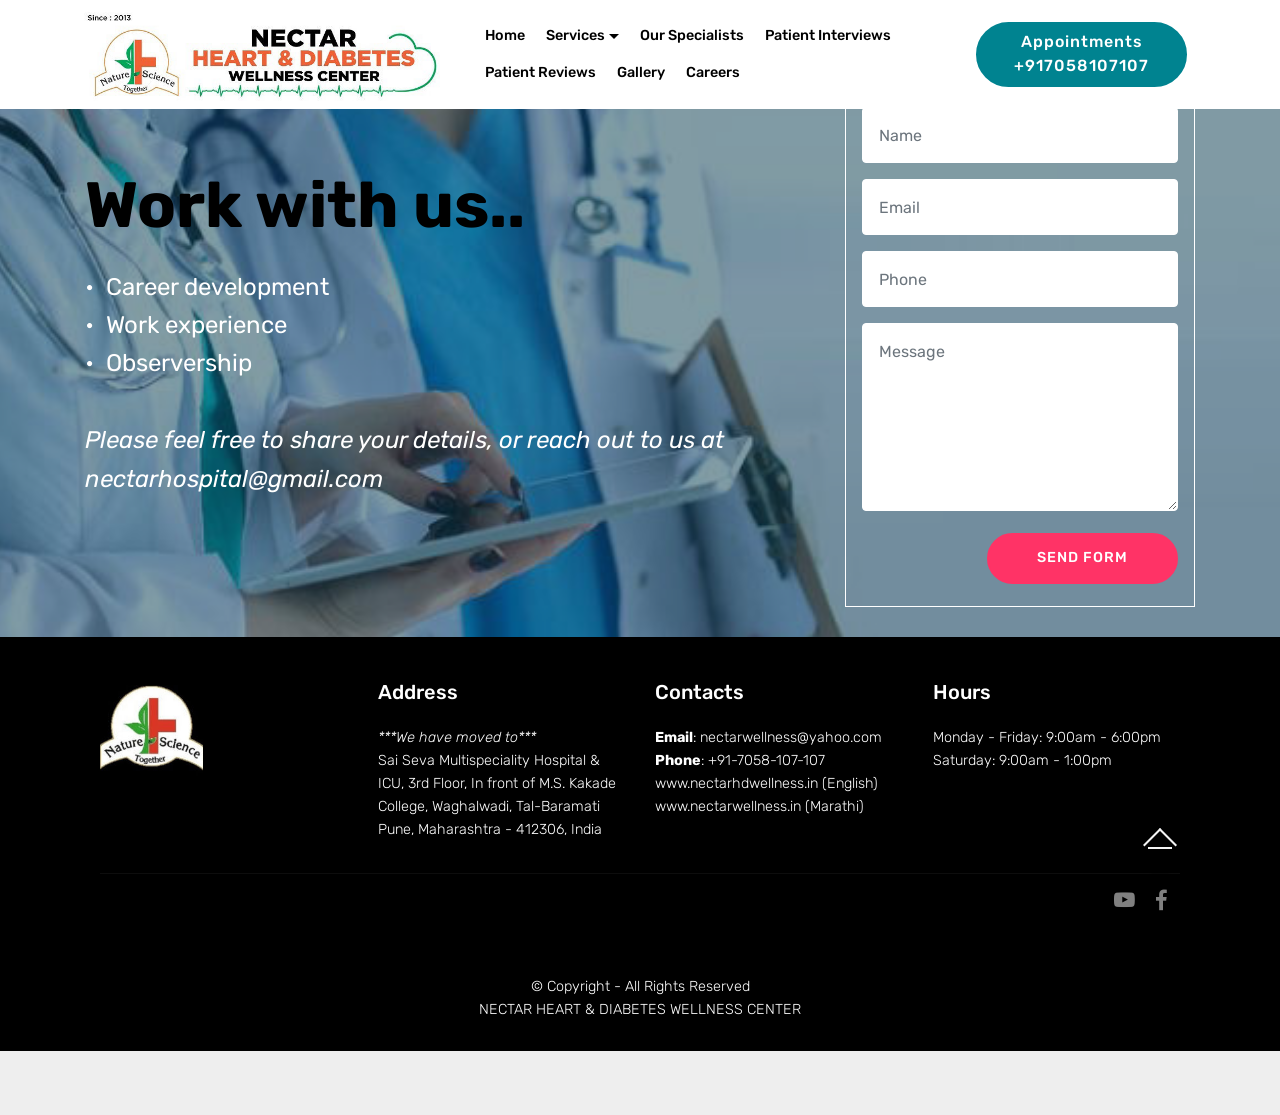
<file: careers.html>
<!DOCTYPE html>
<html  >
<head>
  <!-- Site made with Mobirise Website Builder v5.6.11, https://mobirise.com -->
  <meta charset="UTF-8">
  <meta http-equiv="X-UA-Compatible" content="IE=edge">
  <meta name="generator" content="Mobirise v5.6.11, mobirise.com">
  <meta name="twitter:card" content="summary_large_image"/>
  <meta name="twitter:image:src" content="">
  <meta property="og:image" content="">
  <meta name="twitter:title" content="Careers">
  <meta name="viewport" content="width=device-width, initial-scale=1, minimum-scale=1">
  <link rel="shortcut icon" href="assets/images/flex-8-128x144-1.png" type="image/x-icon">
  <meta name="description" content="">
  
  
  <title>Careers</title>
  <link rel="stylesheet" href="assets/web/assets/mobirise-icons/mobirise-icons.css">
  <link rel="stylesheet" href="assets/bootstrap/css/bootstrap.min.css">
  <link rel="stylesheet" href="assets/bootstrap/css/bootstrap-grid.min.css">
  <link rel="stylesheet" href="assets/bootstrap/css/bootstrap-reboot.min.css">
  <link rel="stylesheet" href="assets/tether/tether.min.css">
  <link rel="stylesheet" href="assets/dropdown/css/style.css">
  <link rel="stylesheet" href="assets/socicon/css/styles.css">
  <link rel="stylesheet" href="assets/theme/css/style.css">
  <link rel="preload" href="https://fonts.googleapis.com/css?family=Rubik:300,300i,400,400i,500,500i,700,700i,900,900i&display=swap" as="style" onload="this.onload=null;this.rel='stylesheet'">
  <noscript><link rel="stylesheet" href="https://fonts.googleapis.com/css?family=Rubik:300,300i,400,400i,500,500i,700,700i,900,900i&display=swap"></noscript>
  <link rel="preload" as="style" href="assets/mobirise/css/mbr-additional.css"><link rel="stylesheet" href="assets/mobirise/css/mbr-additional.css" type="text/css">
  
  
  
  
</head>
<body>
  
  <section class="menu cid-ruQz2H8XSx" once="menu" id="menu2-1e">

    

    <nav class="navbar navbar-expand beta-menu navbar-dropdown align-items-center navbar-fixed-top navbar-toggleable-sm">
        <button class="navbar-toggler navbar-toggler-right" type="button" data-toggle="collapse" data-target="#navbarSupportedContent" aria-controls="navbarSupportedContent" aria-expanded="false" aria-label="Toggle navigation">
            <div class="hamburger">
                <span></span>
                <span></span>
                <span></span>
                <span></span>
            </div>
        </button>
        <div class="menu-logo">
            <div class="navbar-brand">
                <span class="navbar-logo">
                    
                        <a href="index.html"><img src="assets/images/loge-edited-667x169.jpg" alt="" title="NECTAR HEART &amp; DIABETES WELLNESS CENTER" style="height: 5.8rem;"></a>
                    
                </span>
                
            </div>
        </div>
        <div class="collapse navbar-collapse" id="navbarSupportedContent">
            <ul class="navbar-nav nav-dropdown" data-app-modern-menu="true"><li class="nav-item">
                    <a class="nav-link link text-black display-4" href="index.html">
                        Home</a>
                </li><li class="nav-item dropdown"><a class="nav-link link text-black dropdown-toggle display-4" href="index.html" data-toggle="dropdown-submenu" aria-expanded="false">
                        Services</a><div class="dropdown-menu"><a class="text-black dropdown-item display-4" href="cardiac.html">Cardiac Rehabilitation<br></a><a class="text-black dropdown-item display-4" href="diabetes.html">Diabetes Reversal Program<br></a><a class="text-black dropdown-item display-4" href="weight.html">Weight Management Program</a><a class="text-black dropdown-item display-4" href="thyroid.html">Thyroid Management Program</a></div></li><li class="nav-item"><a class="nav-link link text-black display-4" href="specialists.html">Our Specialists</a></li><li class="nav-item"><a class="nav-link link text-black display-4" href="interviews.html" aria-expanded="false">Patient Interviews</a></li><li class="nav-item"><a class="nav-link link text-black display-4" href="reviews.html" aria-expanded="false">Patient Reviews</a></li><li class="nav-item"><a class="nav-link link text-black display-4" href="gallery.html" aria-expanded="false">Gallery</a></li><li class="nav-item"><a class="nav-link link text-black display-4" href="careers.html" aria-expanded="false">Careers</a></li></ul>
            <div class="navbar-buttons mbr-section-btn"><a class="btn btn-sm btn-primary display-7" href="https://wa.me/+91 7058107107">Appointments +917058107107</a></div>
        </div>
    </nav>
</section>

<section class="header15 cid-ruQzp0AKSW mbr-parallax-background" id="header15-1h">

    

    <div class="mbr-overlay" style="opacity: 0.5; background-color: rgb(7, 59, 76);"></div>

    <div class="container align-right">
        <div class="row">
            <div class="mbr-white col-lg-8 col-md-7 content-container">
                <h1 class="mbr-section-title mbr-bold pb-3 mbr-fonts-style display-1"><br>Work with us..</h1>
                <p class="mbr-text pb-3 mbr-fonts-style display-5">
                    • &nbsp;Career development<br>• &nbsp;Work experience<br>• &nbsp;Observership<br><br><em>Please feel free to share your details, or reach out to us at nectarhospital@gmail.com</em></p>
            </div>
            <div class="col-lg-4 col-md-5">
                <div class="form-container">
                    <div class="media-container-column" data-form-type="formoid">
                        <!---Formbuilder Form--->
                        <form action="https://mobirise.eu/" method="POST" class="mbr-form form-with-styler" data-form-title="Mobirise Form"><input type="hidden" name="email" data-form-email="true" value="yzlEqMYThv/Z2C79H/aEY+hh1he4gdrJx5kTn7pCCJMJVtNlkPgAG+s2WEh8S1rc46RdwtFhVtk2xAFzCr8vBg6mXTDsuNWrKhLUbmMjP9raQwhyIWdCSTP/JHt6Da4N">
                            <div class="row">
                                <div hidden="hidden" data-form-alert="" class="alert alert-success col-12">Thank you for your application..</div>
                                <div hidden="hidden" data-form-alert-danger="" class="alert alert-danger col-12">
                                </div>
                            </div>
                            <div class="dragArea row">
                                <div class="col-md-12 form-group " data-for="name">
                                    <input type="text" name="name" placeholder="Name" data-form-field="Name" required="required" class="form-control px-3 display-7" id="name-header15-1h">
                                </div>
                                <div class="col-md-12 form-group " data-for="email">
                                    <input type="email" name="email" placeholder="Email" data-form-field="Email" required="required" class="form-control px-3 display-7" id="email-header15-1h">
                                </div>
                                <div data-for="phone" class="col-md-12 form-group ">
                                    <input type="tel" name="phone" placeholder="Phone" data-form-field="Phone" class="form-control px-3 display-7" id="phone-header15-1h">
                                </div>
                                <div data-for="message" class="col-md-12 form-group ">
                                    <textarea name="message" placeholder="Message" data-form-field="Message" class="form-control px-3 display-7" id="message-header15-1h"></textarea>
                                </div>
                                <div class="col-md-12 input-group-btn">
                                    <button type="submit" class="btn btn-secondary btn-form display-4">SEND FORM</button>
                                </div>
                            </div>
                        </form><!---Formbuilder Form--->
                    </div>
                </div>
            </div>
        </div>
    </div>
    
</section>

<section class="cid-ruQz2HWs5j" id="footer1-1f">

    

    

    <div class="container">
        <div class="media-container-row content text-white">
            <div class="col-12 col-md-3">
                <div class="media-wrap">
                    
                        <img src="assets/images/large-1-204x191.jpg" alt="Mobirise" title="">
                    
                </div>
            </div>
            <div class="col-12 col-md-3 mbr-fonts-style display-4">
                <h5 class="pb-3">
                    Address
                </h5>
                <p class="mbr-text"><em>***We have moved to***</em><br>Sai Seva Multispeciality Hospital & ICU, 3rd Floor, In front of M.S. Kakade College, Waghalwadi, Tal-Baramati<br>Pune, Maharashtra - 412306, India</p>
            </div>
            <div class="col-12 col-md-3 mbr-fonts-style display-4">
                <h5 class="pb-3">
                    Contacts
                </h5>
                <p class="mbr-text"><strong>Email</strong>: nectarwellness@yahoo.com
<br><strong>Phone</strong>: +91-7058-107-107<br>www.nectarhdwellness.in (English)
<br>www.nectarwellness.in (Marathi)<br></p>
            </div>
            <div class="col-12 col-md-3 mbr-fonts-style display-4">
                <h5 class="pb-3">
                    Hours</h5>
                <p class="mbr-text">Monday - Friday: 9:00am - 6:00pm
<br>Saturday: 9:00am - 1:00pm</p>
            </div>
        </div>
        <div class="footer-lower">
            <div class="media-container-row">
                <div class="col-sm-12">
                    <hr>
                </div>
            </div>
            <div class="media-container-row mbr-white">
                <div class="col-sm-6 copyright">
                    <p class="mbr-text mbr-fonts-style display-5">&nbsp;</p>
                </div>
                <div class="col-md-6">
                    <div class="social-list align-right">
                        <div class="soc-item">
                            <a href="https://www.youtube.com/channel/UCSEKhHt20ulZ02wSUx3bU9g" target="_blank">
                                <span class="mbr-iconfont mbr-iconfont-social socicon-youtube socicon"></span>
                            </a>
                        </div>
                        <div class="soc-item">
                            <a href="https://www.facebook.com/Nectar-Heart-Diabetes-Wellness-Center-101708381861424" target="_blank">
                                <span class="mbr-iconfont mbr-iconfont-social socicon-facebook socicon"></span>
                            </a>
                        </div>
                        
                        
                        
                        
                    </div>
                </div>
            </div>
        </div>
    </div>
</section>

<section once="footers" class="cid-ruQz2IPGbG" id="footer6-1g">

    

    

    <div class="container">
        <div class="media-container-row align-center mbr-white">
            <div class="col-12">
                <p class="mbr-text mb-0 mbr-fonts-style display-4">
                    © Copyright - All Rights Reserved<br>NECTAR HEART &amp; DIABETES WELLNESS CENTER
                </p>
            </div>
        </div>
    </div>
</section><section class="display-7" style="padding: 0;align-items: center;justify-content: center;flex-wrap: wrap;    align-content: center;display: flex;position: relative;height: 4rem;"><a href="https://mobiri.se/2829826" style="flex: 1 1;height: 4rem;position: absolute;width: 100%;z-index: 1;"><img alt="" style="height: 4rem;" src="[data-uri]"></a><p style="margin: 0;text-align: center;" class="display-7"> </p><a style="z-index:1" href="https://mobirise.com/html-builder.html"> </a></section><script src="assets/popper/popper.min.js"></script>  <script src="assets/web/assets/jquery/jquery.min.js"></script>  <script src="assets/bootstrap/js/bootstrap.min.js"></script>  <script src="assets/tether/tether.min.js"></script>  <script src="assets/smoothscroll/smooth-scroll.js"></script>  <script src="assets/parallax/jarallax.min.js"></script>  <script src="assets/dropdown/js/nav-dropdown.js"></script>  <script src="assets/dropdown/js/navbar-dropdown.js"></script>  <script src="assets/touchswipe/jquery.touch-swipe.min.js"></script>  <script src="assets/theme/js/script.js"></script>  <script src="assets/formoid/formoid.min.js"></script>  
  
  
 <div id="scrollToTop" class="scrollToTop mbr-arrow-up"><a style="text-align: center;"><i class="mbr-arrow-up-icon mbr-arrow-up-icon-cm cm-icon cm-icon-smallarrow-up"></i></a></div>
  </body>
</html>
</file>
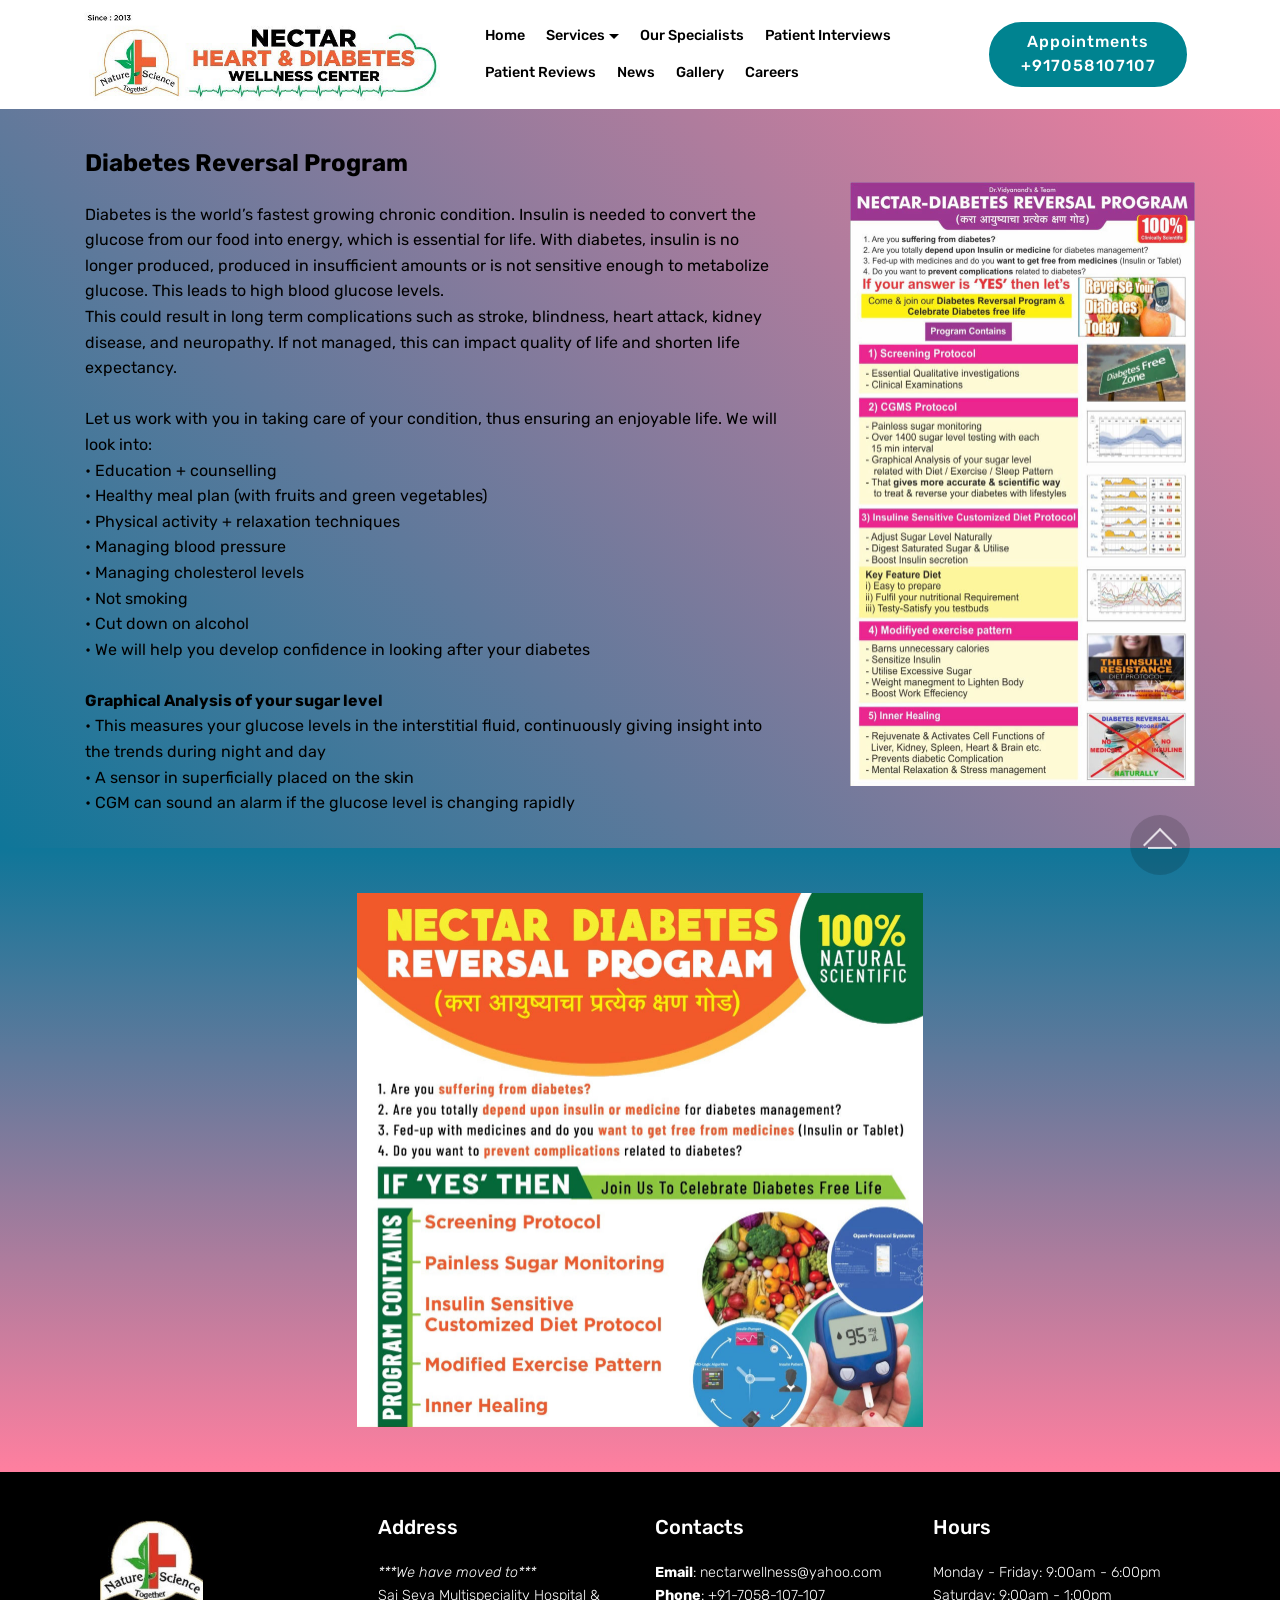
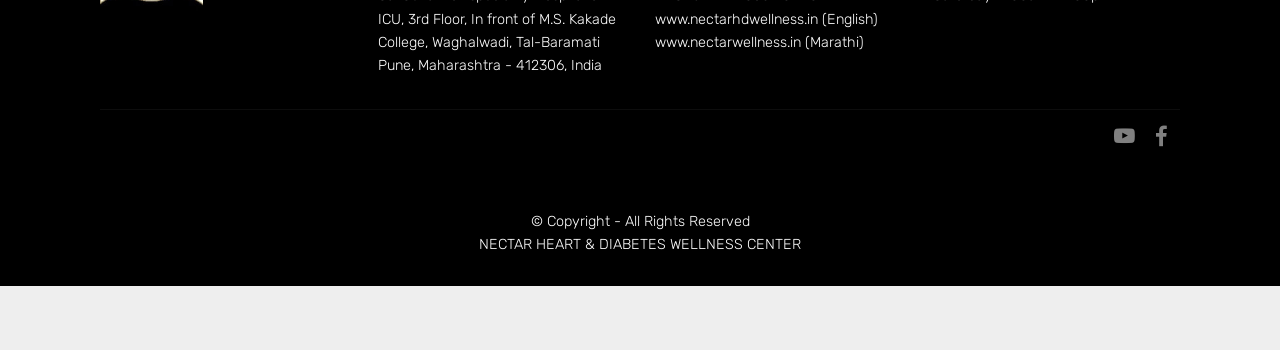
<file: diabetes.html>
<!DOCTYPE html>
<html  >
<head>
  <!-- Site made with Mobirise Website Builder v5.6.11, https://mobirise.com -->
  <meta charset="UTF-8">
  <meta http-equiv="X-UA-Compatible" content="IE=edge">
  <meta name="generator" content="Mobirise v5.6.11, mobirise.com">
  <meta name="twitter:card" content="summary_large_image"/>
  <meta name="twitter:image:src" content="">
  <meta property="og:image" content="">
  <meta name="twitter:title" content="Diabetes Reversal Program">
  <meta name="viewport" content="width=device-width, initial-scale=1, minimum-scale=1">
  <link rel="shortcut icon" href="assets/images/flex-8-128x144-1.png" type="image/x-icon">
  <meta name="description" content="">
  
  
  <title>Diabetes Reversal Program</title>
  <link rel="stylesheet" href="assets/bootstrap/css/bootstrap.min.css">
  <link rel="stylesheet" href="assets/bootstrap/css/bootstrap-grid.min.css">
  <link rel="stylesheet" href="assets/bootstrap/css/bootstrap-reboot.min.css">
  <link rel="stylesheet" href="assets/tether/tether.min.css">
  <link rel="stylesheet" href="assets/dropdown/css/style.css">
  <link rel="stylesheet" href="assets/socicon/css/styles.css">
  <link rel="stylesheet" href="assets/theme/css/style.css">
  <link rel="preload" href="https://fonts.googleapis.com/css?family=Rubik:300,300i,400,400i,500,500i,700,700i,900,900i&display=swap" as="style" onload="this.onload=null;this.rel='stylesheet'">
  <noscript><link rel="stylesheet" href="https://fonts.googleapis.com/css?family=Rubik:300,300i,400,400i,500,500i,700,700i,900,900i&display=swap"></noscript>
  <link rel="preload" as="style" href="assets/mobirise/css/mbr-additional.css"><link rel="stylesheet" href="assets/mobirise/css/mbr-additional.css" type="text/css">
  
  
  
  
</head>
<body>
  
  <section class="menu cid-sbHcBbPoE2" once="menu" id="menu2-2j">

    

    <nav class="navbar navbar-expand beta-menu navbar-dropdown align-items-center navbar-fixed-top navbar-toggleable-sm">
        <button class="navbar-toggler navbar-toggler-right" type="button" data-toggle="collapse" data-target="#navbarSupportedContent" aria-controls="navbarSupportedContent" aria-expanded="false" aria-label="Toggle navigation">
            <div class="hamburger">
                <span></span>
                <span></span>
                <span></span>
                <span></span>
            </div>
        </button>
        <div class="menu-logo">
            <div class="navbar-brand">
                <span class="navbar-logo">
                    
                        <a href="index.html"><img src="assets/images/loge-edited-667x169.jpg" alt="" title="NECTAR HEART &amp; DIABETES WELLNESS CENTER" style="height: 5.8rem;"></a>
                    
                </span>
                
            </div>
        </div>
        <div class="collapse navbar-collapse" id="navbarSupportedContent">
            <ul class="navbar-nav nav-dropdown" data-app-modern-menu="true"><li class="nav-item">
                    <a class="nav-link link text-black display-4" href="index.html">
                        Home</a>
                </li><li class="nav-item dropdown"><a class="nav-link link text-black dropdown-toggle display-4" href="index.html" data-toggle="dropdown-submenu" aria-expanded="false">
                        Services</a><div class="dropdown-menu"><a class="text-black dropdown-item display-4" href="cardiac.html">Cardiac Rehabilitation<br></a><a class="text-black dropdown-item display-4" href="diabetes.html">Diabetes Reversal Program<br></a><a class="text-black dropdown-item display-4" href="weight.html">Weight Management Program</a><a class="text-black dropdown-item display-4" href="thyroid.html">Thyroid Management Program</a></div></li><li class="nav-item"><a class="nav-link link text-black display-4" href="specialists.html">Our Specialists</a></li><li class="nav-item"><a class="nav-link link text-black display-4" href="interviews.html" aria-expanded="false">Patient Interviews</a></li><li class="nav-item"><a class="nav-link link text-black display-4" href="reviews.html" aria-expanded="false">Patient Reviews</a></li><li class="nav-item"><a class="nav-link link text-black text-primary display-4" href="newsboard.html" aria-expanded="false">News</a></li><li class="nav-item"><a class="nav-link link text-black display-4" href="gallery.html" aria-expanded="false">Gallery</a></li><li class="nav-item"><a class="nav-link link text-black display-4" href="careers.html" aria-expanded="false">Careers</a></li></ul>
            <div class="navbar-buttons mbr-section-btn"><a class="btn btn-sm btn-primary display-7" href="https://wa.me/+91 7058107107">Appointments +917058107107</a></div>
        </div>
    </nav>
</section>

<section class="header3 cid-sbI5c88BRy" id="header3-38">

    

    

    <div class="container">
        <div class="media-container-row">
            <div class="mbr-figure" style="width: 55%;">
                <img src="assets/images/flex-2-690x1209.jpg" alt="Mobirise" title="">
            </div>

            <div class="media-content">
                <h1 class="mbr-section-title mbr-white pb-3 mbr-fonts-style display-2"><strong>
                    </strong><br><strong>Diabetes Reversal Program</strong></h1>
                
                <div class="mbr-section-text mbr-white pb-3 ">
                    <p class="mbr-text mbr-fonts-style display-7">Diabetes is the world’s fastest growing chronic condition. Insulin is needed to convert the glucose from our food into energy, which is essential for life. With diabetes, insulin is no longer produced, produced in insufficient amounts or is not sensitive enough to metabolize glucose. This leads to high blood glucose levels. 
<br>This could result in long term complications such as stroke, blindness, heart attack, kidney disease, and neuropathy. If not managed, this can impact quality of life and shorten life expectancy.<br><br>Let us work with you in taking care of your condition, thus ensuring an enjoyable life. We will look into:<br>•  Education + counselling 
<br>•  Healthy meal plan (with fruits and green vegetables) 
<br>•  Physical activity + relaxation techniques 
<br>•  Managing blood pressure 
<br>•  Managing cholesterol levels 
<br>•  Not smoking 
<br>•  Cut down on alcohol 
<br>•  We will help you develop confidence in looking after your diabetes&nbsp;<br><br><strong>Graphical Analysis of your sugar level</strong><br>•  This measures your glucose levels in the interstitial fluid, continuously giving insight into the trends during night and day 
<br>•  A sensor in superficially placed on the skin 
<br>•  CGM can sound an alarm if the glucose level is changing rapidly<br></p>
                </div>
                
            </div>
        </div>
    </div>

</section>

<section class="cid-sbI6Dawxc1" id="image3-39">

    

    <figure class="mbr-figure container">
            <div class="image-block" style="width: 51%;">
                <img src="assets/images/img-20191216-wa0018-1132x1069.jpg" width="1400" alt="Mobirise" title="">
                
            </div>
    </figure>
</section>

<section class="cid-sbHcBciInh" id="footer1-2k">

    

    

    <div class="container">
        <div class="media-container-row content text-white">
            <div class="col-12 col-md-3">
                <div class="media-wrap">
                    
                        <img src="assets/images/large-1-204x191.jpg" alt="Mobirise" title="">
                    
                </div>
            </div>
            <div class="col-12 col-md-3 mbr-fonts-style display-4">
                <h5 class="pb-3">
                    Address
                </h5>
                <p class="mbr-text"><em>***We have moved to***</em><br>Sai Seva Multispeciality Hospital & ICU, 3rd Floor, In front of M.S. Kakade College, Waghalwadi, Tal-Baramati<br>Pune, Maharashtra - 412306, India</p>
            </div>
            <div class="col-12 col-md-3 mbr-fonts-style display-4">
                <h5 class="pb-3">
                    Contacts
                </h5>
                <p class="mbr-text"><strong>Email</strong>: nectarwellness@yahoo.com
<br><strong>Phone</strong>: +91-7058-107-107<br>www.nectarhdwellness.in (English)<br> www.nectarwellness.in (Marathi)<br></p>
            </div>
            <div class="col-12 col-md-3 mbr-fonts-style display-4">
                <h5 class="pb-3">
                    Hours</h5>
                <p class="mbr-text">Monday - Friday: 9:00am - 6:00pm
<br>Saturday: 9:00am - 1:00pm</p>
            </div>
        </div>
        <div class="footer-lower">
            <div class="media-container-row">
                <div class="col-sm-12">
                    <hr>
                </div>
            </div>
            <div class="media-container-row mbr-white">
                <div class="col-sm-6 copyright">
                    <p class="mbr-text mbr-fonts-style display-5">&nbsp;</p>
                </div>
                <div class="col-md-6">
                    <div class="social-list align-right">
                        <div class="soc-item">
                            <a href="https://www.youtube.com/channel/UCSEKhHt20ulZ02wSUx3bU9g" target="_blank">
                                <span class="mbr-iconfont mbr-iconfont-social socicon-youtube socicon"></span>
                            </a>
                        </div>
                        <div class="soc-item">
                            <a href="https://www.facebook.com/Nectar-Heart-Diabetes-Wellness-Center-101708381861424" target="_blank">
                                <span class="mbr-iconfont mbr-iconfont-social socicon-facebook socicon"></span>
                            </a>
                        </div>
                        
                        
                        
                        
                    </div>
                </div>
            </div>
        </div>
    </div>
</section>

<section once="footers" class="cid-sbHcBcYIra" id="footer6-2l">

    

    

    <div class="container">
        <div class="media-container-row align-center mbr-white">
            <div class="col-12">
                <p class="mbr-text mb-0 mbr-fonts-style display-4">
                    © Copyright - All Rights Reserved<br>NECTAR HEART &amp; DIABETES WELLNESS CENTER
                </p>
            </div>
        </div>
    </div>
</section><section class="display-7" style="padding: 0;align-items: center;justify-content: center;flex-wrap: wrap;    align-content: center;display: flex;position: relative;height: 4rem;"><a href="https://mobiri.se/2829826" style="flex: 1 1;height: 4rem;position: absolute;width: 100%;z-index: 1;"><img alt="" style="height: 4rem;" src="[data-uri]"></a><p style="margin: 0;text-align: center;" class="display-7"> </p><a style="z-index:1" href="https://mobirise.com/web-page-maker.html"> </a></section><script src="assets/popper/popper.min.js"></script>  <script src="assets/web/assets/jquery/jquery.min.js"></script>  <script src="assets/bootstrap/js/bootstrap.min.js"></script>  <script src="assets/tether/tether.min.js"></script>  <script src="assets/smoothscroll/smooth-scroll.js"></script>  <script src="assets/dropdown/js/nav-dropdown.js"></script>  <script src="assets/dropdown/js/navbar-dropdown.js"></script>  <script src="assets/touchswipe/jquery.touch-swipe.min.js"></script>  <script src="assets/theme/js/script.js"></script>  
  
  
 <div id="scrollToTop" class="scrollToTop mbr-arrow-up"><a style="text-align: center;"><i class="mbr-arrow-up-icon mbr-arrow-up-icon-cm cm-icon cm-icon-smallarrow-up"></i></a></div>
  </body>
</html>
</file>
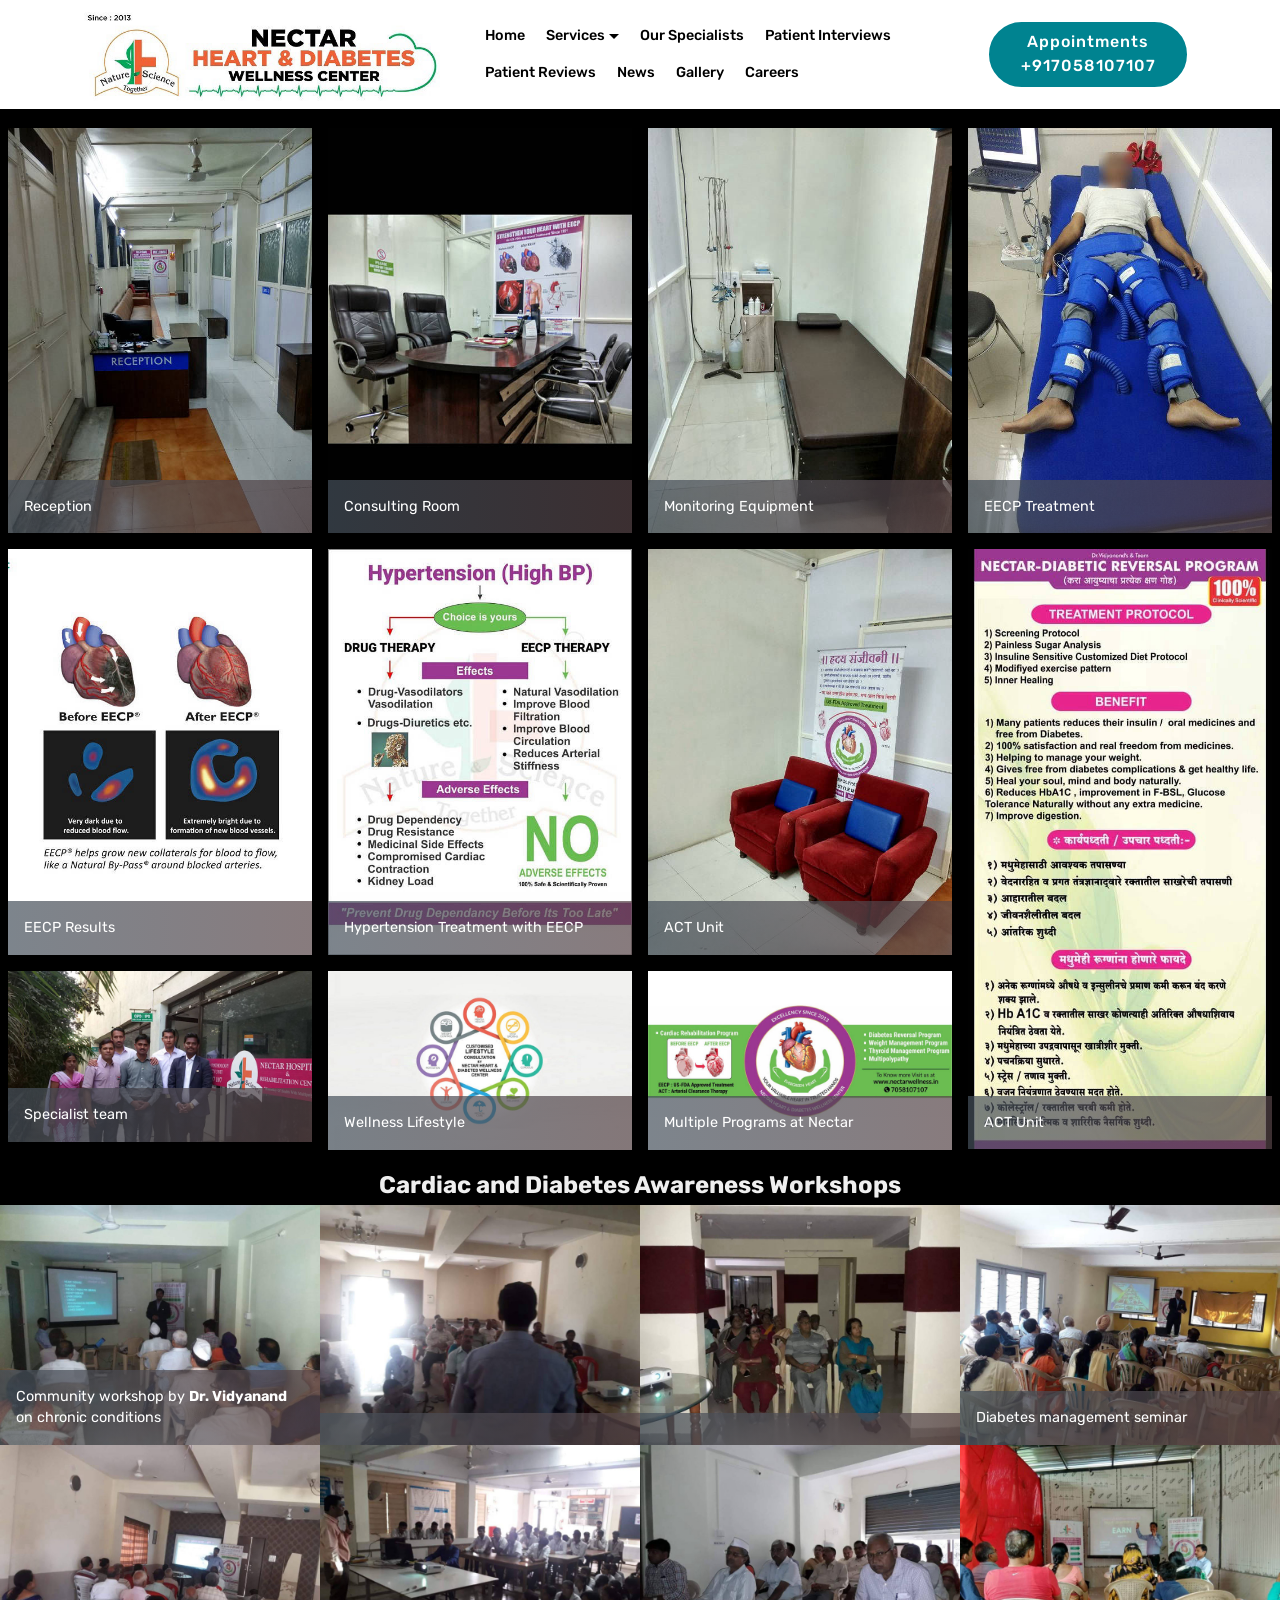
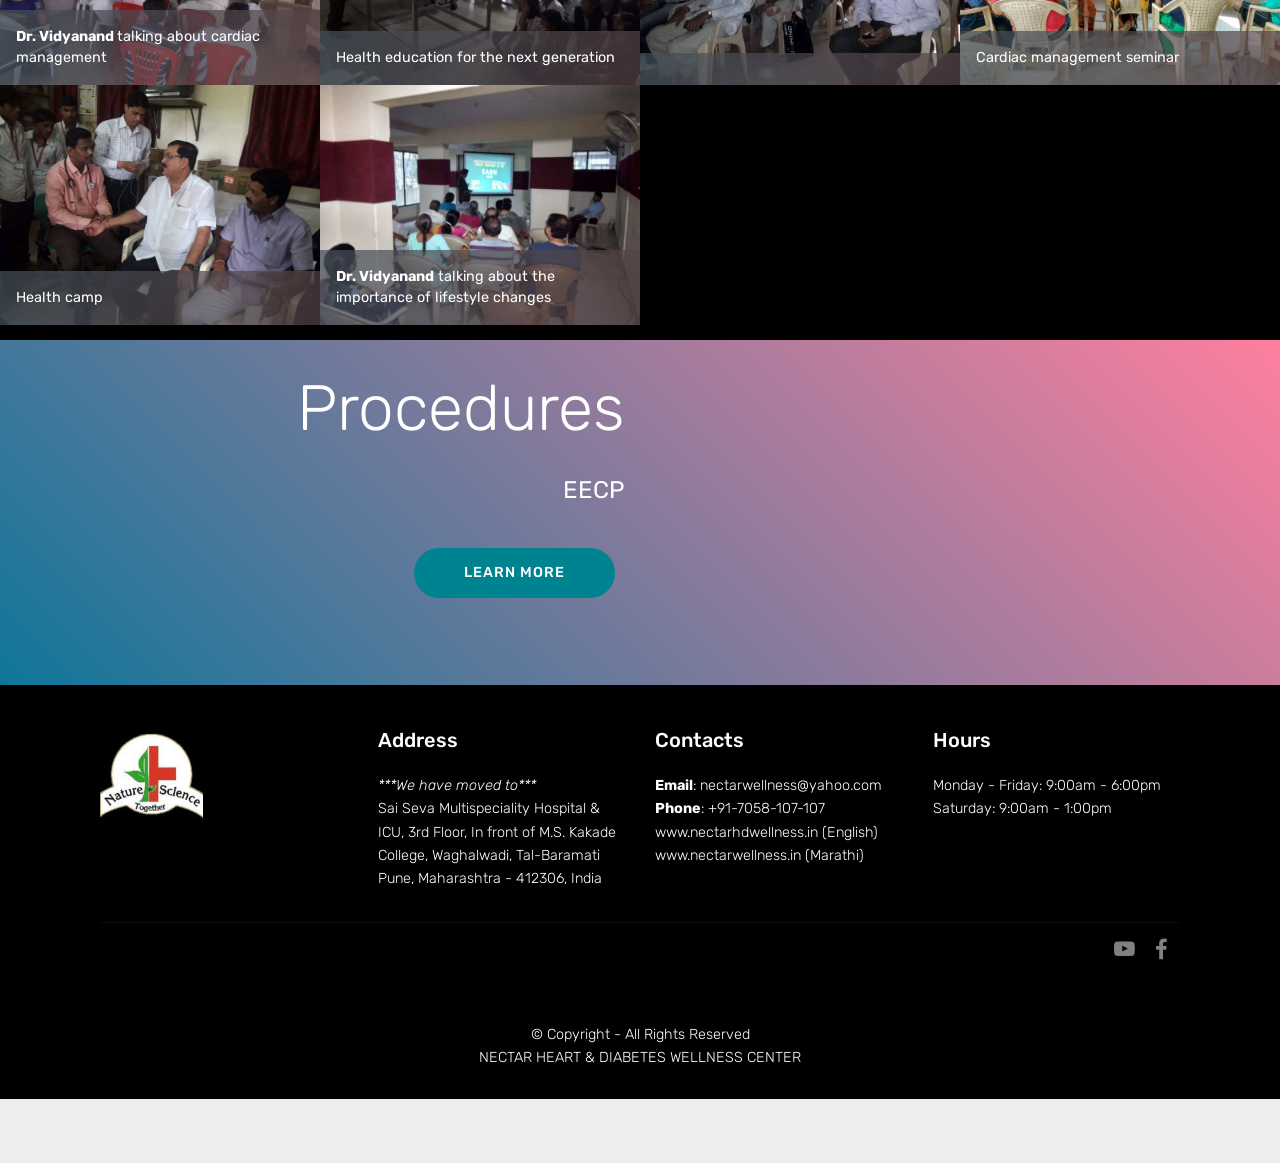
<file: gallery.html>
<!DOCTYPE html>
<html  >
<head>
  <!-- Site made with Mobirise Website Builder v5.6.11, https://mobirise.com -->
  <meta charset="UTF-8">
  <meta http-equiv="X-UA-Compatible" content="IE=edge">
  <meta name="generator" content="Mobirise v5.6.11, mobirise.com">
  <meta name="twitter:card" content="summary_large_image"/>
  <meta name="twitter:image:src" content="">
  <meta property="og:image" content="">
  <meta name="twitter:title" content="Gallery">
  <meta name="viewport" content="width=device-width, initial-scale=1, minimum-scale=1">
  <link rel="shortcut icon" href="assets/images/flex-8-128x144-1.png" type="image/x-icon">
  <meta name="description" content="">
  
  
  <title>Gallery</title>
  <link rel="stylesheet" href="assets/web/assets/mobirise-icons/mobirise-icons.css">
  <link rel="stylesheet" href="assets/bootstrap/css/bootstrap.min.css">
  <link rel="stylesheet" href="assets/bootstrap/css/bootstrap-grid.min.css">
  <link rel="stylesheet" href="assets/bootstrap/css/bootstrap-reboot.min.css">
  <link rel="stylesheet" href="assets/tether/tether.min.css">
  <link rel="stylesheet" href="assets/dropdown/css/style.css">
  <link rel="stylesheet" href="assets/socicon/css/styles.css">
  <link rel="stylesheet" href="assets/theme/css/style.css">
  <link rel="stylesheet" href="assets/gallery/style.css">
  <link rel="preload" href="https://fonts.googleapis.com/css?family=Rubik:300,300i,400,400i,500,500i,700,700i,900,900i&display=swap" as="style" onload="this.onload=null;this.rel='stylesheet'">
  <noscript><link rel="stylesheet" href="https://fonts.googleapis.com/css?family=Rubik:300,300i,400,400i,500,500i,700,700i,900,900i&display=swap"></noscript>
  <link rel="preload" as="style" href="assets/mobirise/css/mbr-additional.css"><link rel="stylesheet" href="assets/mobirise/css/mbr-additional.css" type="text/css">
  
  
  
  
</head>
<body>
  
  <section class="menu cid-ruQqASvoCx" once="menu" id="menu2-x">

    

    <nav class="navbar navbar-expand beta-menu navbar-dropdown align-items-center navbar-fixed-top navbar-toggleable-sm">
        <button class="navbar-toggler navbar-toggler-right" type="button" data-toggle="collapse" data-target="#navbarSupportedContent" aria-controls="navbarSupportedContent" aria-expanded="false" aria-label="Toggle navigation">
            <div class="hamburger">
                <span></span>
                <span></span>
                <span></span>
                <span></span>
            </div>
        </button>
        <div class="menu-logo">
            <div class="navbar-brand">
                <span class="navbar-logo">
                    
                        <a href="index.html"><img src="assets/images/loge-edited-667x169.jpg" alt="" title="NECTAR HEART &amp; DIABETES WELLNESS CENTER" style="height: 5.8rem;"></a>
                    
                </span>
                
            </div>
        </div>
        <div class="collapse navbar-collapse" id="navbarSupportedContent">
            <ul class="navbar-nav nav-dropdown" data-app-modern-menu="true"><li class="nav-item">
                    <a class="nav-link link text-black display-4" href="index.html">
                        Home</a>
                </li><li class="nav-item dropdown"><a class="nav-link link text-black dropdown-toggle display-4" href="index.html" data-toggle="dropdown-submenu" aria-expanded="false">
                        Services</a><div class="dropdown-menu"><a class="text-black dropdown-item display-4" href="cardiac.html">Cardiac Rehabilitation<br></a><a class="text-black dropdown-item display-4" href="diabetes.html">Diabetes Reversal Program<br></a><a class="text-black dropdown-item display-4" href="weight.html">Weight Management Program</a><a class="text-black dropdown-item display-4" href="thyroid.html">Thyroid Management Program</a></div></li><li class="nav-item"><a class="nav-link link text-black display-4" href="specialists.html">Our Specialists</a></li><li class="nav-item"><a class="nav-link link text-black display-4" href="interviews.html" aria-expanded="false">Patient Interviews</a></li><li class="nav-item"><a class="nav-link link text-black display-4" href="reviews.html" aria-expanded="false">Patient Reviews</a></li><li class="nav-item"><a class="nav-link link text-black text-primary display-4" href="newsboard.html" aria-expanded="false">News</a></li><li class="nav-item"><a class="nav-link link text-black display-4" href="gallery.html" aria-expanded="false">Gallery</a></li><li class="nav-item"><a class="nav-link link text-black display-4" href="careers.html" aria-expanded="false">Careers</a></li></ul>
            <div class="navbar-buttons mbr-section-btn"><a class="btn btn-sm btn-primary display-7" href="https://wa.me/+91 7058107107">Appointments +917058107107</a></div>
        </div>
    </nav>
</section>

<section class="mbr-gallery mbr-slider-carousel cid-ruQXeB9JyP" id="gallery1-1l">

    

    <div>
        <div><!-- Filter --><!-- Gallery --><div class="mbr-gallery-row"><div class="mbr-gallery-layout-default"><div><div><div class="mbr-gallery-item mbr-gallery-item--p1" data-video-url="false" data-tags="Responsive"><div href="#lb-gallery1-1l" data-slide-to="0" data-bs-slide-to="0" data-toggle="modal" data-bs-toggle="modal"><img src="assets/images/img-20191018-134422-hdr-540x720-540x720.jpg" alt="" title=""><span class="icon-focus"></span><span class="mbr-gallery-title mbr-fonts-style display-7">Reception</span></div></div><div class="mbr-gallery-item mbr-gallery-item--p1" data-video-url="false" data-tags="Responsive"><div href="#lb-gallery1-1l" data-slide-to="1" data-bs-slide-to="1" data-toggle="modal" data-bs-toggle="modal"><img src="assets/images/img-20191018-135100-hdr-540x720-540x720.jpg" alt="" title=""><span class="icon-focus"></span><span class="mbr-gallery-title mbr-fonts-style display-7">Consulting Room</span></div></div><div class="mbr-gallery-item mbr-gallery-item--p1" data-video-url="false" data-tags="Responsive"><div href="#lb-gallery1-1l" data-slide-to="2" data-bs-slide-to="2" data-toggle="modal" data-bs-toggle="modal"><img src="assets/images/img-20191018-133728-hdr-540x720-540x720.jpg" alt="" title=""><span class="icon-focus"></span><span class="mbr-gallery-title mbr-fonts-style display-7">Monitoring Equipment</span></div></div><div class="mbr-gallery-item mbr-gallery-item--p1" data-video-url="false" data-tags="Responsive"><div href="#lb-gallery1-1l" data-slide-to="3" data-bs-slide-to="3" data-toggle="modal" data-bs-toggle="modal"><img src="assets/images/img-20190928-123925-censored-540x720-540x720.jpg" alt="" title=""><span class="icon-focus"></span><span class="mbr-gallery-title mbr-fonts-style display-7">EECP Treatment</span></div></div><div class="mbr-gallery-item mbr-gallery-item--p1" data-video-url="false" data-tags="Responsive"><div href="#lb-gallery1-1l" data-slide-to="4" data-bs-slide-to="4" data-toggle="modal" data-bs-toggle="modal"><img src="assets/images/eeecp-results-540x720-540x720.jpg" alt="" title=""><span class="icon-focus"></span><span class="mbr-gallery-title mbr-fonts-style display-7">EECP Results</span></div></div><div class="mbr-gallery-item mbr-gallery-item--p1" data-video-url="false" data-tags="Animated"><div href="#lb-gallery1-1l" data-slide-to="5" data-bs-slide-to="5" data-toggle="modal" data-bs-toggle="modal"><img src="assets/images/7th-540x720-540x720.jpg" alt="" title=""><span class="icon-focus"></span><span class="mbr-gallery-title mbr-fonts-style display-7">Hypertension Treatment with EECP</span></div></div><div class="mbr-gallery-item mbr-gallery-item--p1" data-video-url="false" data-tags="Responsive"><div href="#lb-gallery1-1l" data-slide-to="6" data-bs-slide-to="6" data-toggle="modal" data-bs-toggle="modal"><img src="assets/images/img-20191018-134202-hdr-540x720-540x720.jpg" alt="" title=""><span class="icon-focus"></span><span class="mbr-gallery-title mbr-fonts-style display-7">ACT Unit</span></div></div><div class="mbr-gallery-item mbr-gallery-item--p1" data-video-url="false" data-tags="Responsive"><div href="#lb-gallery1-1l" data-slide-to="7" data-bs-slide-to="7" data-toggle="modal" data-bs-toggle="modal"><img src="assets/images/9th-copy-532x1050-532x1050.jpg" alt="" title=""><span class="icon-focus"></span><span class="mbr-gallery-title mbr-fonts-style display-7">ACT Unit</span></div></div><div class="mbr-gallery-item mbr-gallery-item--p1" data-video-url="false" data-tags="Awesome"><div href="#lb-gallery1-1l" data-slide-to="8" data-bs-slide-to="8" data-toggle="modal" data-bs-toggle="modal"><img src="assets/images/g1-1280x720-800x450.jpg" alt="" title=""><span class="icon-focus"></span><span class="mbr-gallery-title mbr-fonts-style display-7">Specialist team</span></div></div><div class="mbr-gallery-item mbr-gallery-item--p1" data-video-url="false" data-tags="Responsive"><div href="#lb-gallery1-1l" data-slide-to="9" data-bs-slide-to="9" data-toggle="modal" data-bs-toggle="modal"><img src="assets/images/flex-5-1220x720-800x472.jpg" alt="" title=""><span class="icon-focus"></span><span class="mbr-gallery-title mbr-fonts-style display-7">Wellness Lifestyle</span></div></div><div class="mbr-gallery-item mbr-gallery-item--p1" data-video-url="false" data-tags="Responsive"><div href="#lb-gallery1-1l" data-slide-to="10" data-bs-slide-to="10" data-toggle="modal" data-bs-toggle="modal"><img src="assets/images/flex-4-1220x720-800x472.jpg" alt="" title=""><span class="icon-focus"></span><span class="mbr-gallery-title mbr-fonts-style display-7">Multiple Programs at Nectar</span></div></div></div></div><div class="clearfix"></div></div></div><!-- Lightbox --><div data-app-prevent-settings="" class="mbr-slider modal fade carousel slide" tabindex="-1" data-keyboard="true" data-bs-keyboard="true" data-interval="false" data-bs-interval="false" id="lb-gallery1-1l"><div class="modal-dialog"><div class="modal-content"><div class="modal-body"><div class="carousel-inner"><div class="carousel-item"><img src="assets/images/img-20191018-134422-hdr-540x720.jpg" alt="" title=""></div><div class="carousel-item"><img src="assets/images/img-20191018-135100-hdr-540x720.jpg" alt="" title=""></div><div class="carousel-item"><img src="assets/images/img-20191018-133728-hdr-540x720.jpg" alt="" title=""></div><div class="carousel-item"><img src="assets/images/img-20190928-123925-censored-540x720.jpg" alt="" title=""></div><div class="carousel-item"><img src="assets/images/eeecp-results-540x720.jpg" alt="" title=""></div><div class="carousel-item"><img src="assets/images/7th-540x720.jpg" alt="" title=""></div><div class="carousel-item active"><img src="assets/images/img-20191018-134202-hdr-540x720.jpg" alt="" title=""></div><div class="carousel-item"><img src="assets/images/9th-copy-532x1050.jpg" alt="" title=""></div><div class="carousel-item"><img src="assets/images/g1-1280x720.jpg" alt="" title=""></div><div class="carousel-item"><img src="assets/images/flex-5-1220x720.jpg" alt="" title=""></div><div class="carousel-item"><img src="assets/images/flex-4-1220x720.jpg" alt="" title=""></div></div><a class="carousel-control carousel-control-prev" role="button" data-slide="prev" data-bs-slide="prev" href="#lb-gallery1-1l"><span class="mbri-left mbr-iconfont" aria-hidden="true"></span><span class="sr-only visually-hidden">Previous</span></a><a class="carousel-control carousel-control-next" role="button" data-slide="next" data-bs-slide="next" href="#lb-gallery1-1l"><span class="mbri-right mbr-iconfont" aria-hidden="true"></span><span class="sr-only visually-hidden">Next</span></a><a class="close" href="#" role="button" data-dismiss="modal" data-bs-dismiss="modal"><span class="sr-only visually-hidden">Close</span></a></div></div></div></div></div>
    </div>

</section>

<section class="mbr-section contacts2 cid-rHVYzwBhmy" id="contacts2-22">
    <!---->
    
    <!---->
    <!--Overlay-->
    
    <!--Container-->
    <div class="container">
        <div class="row">
            <!--Titles-->
            <div class="title col-12">
                <h2 class="align-left mbr-fonts-style display-2"><strong>Cardiac and Diabetes Awareness Workshops</strong></h2>
                
            </div>
            <div class="col-12">
                <div class="row justify-content-center">
                    
                    
                    
                </div>
            </div>
        </div>
    </div>
</section>

<section class="mbr-gallery mbr-slider-carousel cid-rHVYYTVUIN" id="gallery3-23">

    

    <div>
        <div><!-- Filter --><!-- Gallery --><div class="mbr-gallery-row"><div class="mbr-gallery-layout-default"><div><div><div class="mbr-gallery-item mbr-gallery-item--p0" data-video-url="false" data-tags="Animated"><div href="#lb-gallery3-23" data-slide-to="0" data-bs-slide-to="0" data-toggle="modal" data-bs-toggle="modal"><img src="assets/images/6f154a9d-7c00-4032-baff-87a925273aac-1040x780-800x600.jpg" alt="" title=""><span class="icon-focus"></span><span class="mbr-gallery-title mbr-fonts-style display-7">Community workshop by <strong>Dr. Vidyanand</strong> on chronic conditions&nbsp;</span></div></div><div class="mbr-gallery-item mbr-gallery-item--p0" data-video-url="false" data-tags="Animated"><div href="#lb-gallery3-23" data-slide-to="1" data-bs-slide-to="1" data-toggle="modal" data-bs-toggle="modal"><img src="assets/images/8b0bfa06-f6c8-4079-813a-acec5865db0b-1032x774-800x600.jpg" alt="" title=""><span class="icon-focus"></span><span class="mbr-gallery-title mbr-fonts-style display-7"></span></div></div><div class="mbr-gallery-item mbr-gallery-item--p0" data-video-url="false" data-tags="Animated"><div href="#lb-gallery3-23" data-slide-to="2" data-bs-slide-to="2" data-toggle="modal" data-bs-toggle="modal"><img src="assets/images/57cd7b79-e7e8-4b4b-8ce9-7bcb382047f5-1032x774-800x600.jpg" alt="" title=""><span class="icon-focus"></span><span class="mbr-gallery-title mbr-fonts-style display-7"></span></div></div><div class="mbr-gallery-item mbr-gallery-item--p0" data-video-url="false" data-tags="Animated"><div href="#lb-gallery3-23" data-slide-to="3" data-bs-slide-to="3" data-toggle="modal" data-bs-toggle="modal"><img src="assets/images/86bec5f7-3e20-49a3-8b95-908621d81437-1032x774-800x600.jpg" alt="" title=""><span class="icon-focus"></span><span class="mbr-gallery-title mbr-fonts-style display-7">Diabetes management seminar</span></div></div><div class="mbr-gallery-item mbr-gallery-item--p0" data-video-url="false" data-tags="Animated"><div href="#lb-gallery3-23" data-slide-to="4" data-bs-slide-to="4" data-toggle="modal" data-bs-toggle="modal"><img src="assets/images/98fad606-51b5-4978-ab7a-262e2bc70ada-1032x774-800x600.jpg" alt="" title=""><span class="icon-focus"></span><span class="mbr-gallery-title mbr-fonts-style display-7"><strong>Dr. Vidyanand </strong>talking about cardiac management&nbsp;</span></div></div><div class="mbr-gallery-item mbr-gallery-item--p0" data-video-url="false" data-tags="Animated"><div href="#lb-gallery3-23" data-slide-to="5" data-bs-slide-to="5" data-toggle="modal" data-bs-toggle="modal"><img src="assets/images/679a439a-d119-46b4-bbb8-3a6a7c30f6cd-1032x774-800x600.jpg" alt="" title=""><span class="icon-focus"></span><span class="mbr-gallery-title mbr-fonts-style display-7">Health education for the next generation&nbsp;</span></div></div><div class="mbr-gallery-item mbr-gallery-item--p0" data-video-url="false" data-tags="Animated"><div href="#lb-gallery3-23" data-slide-to="6" data-bs-slide-to="6" data-toggle="modal" data-bs-toggle="modal"><img src="assets/images/66247acd-961c-4e77-87f0-aed4a8382e0e-1032x774-800x600.jpg" alt="" title=""><span class="icon-focus"></span><span class="mbr-gallery-title mbr-fonts-style display-7"></span></div></div><div class="mbr-gallery-item mbr-gallery-item--p0" data-video-url="false" data-tags="Animated"><div href="#lb-gallery3-23" data-slide-to="7" data-bs-slide-to="7" data-toggle="modal" data-bs-toggle="modal"><img src="assets/images/84523f66-9333-4de6-8dbd-94d5ff412826-1040x780-800x600.jpg" alt="" title=""><span class="icon-focus"></span><span class="mbr-gallery-title mbr-fonts-style display-7">Cardiac management seminar</span></div></div><div class="mbr-gallery-item mbr-gallery-item--p0" data-video-url="false" data-tags="Animated"><div href="#lb-gallery3-23" data-slide-to="8" data-bs-slide-to="8" data-toggle="modal" data-bs-toggle="modal"><img src="assets/images/876090c8-e17e-4494-b2d2-7bd1f2e1b2cb-1032x774-800x600.jpg" alt="" title=""><span class="icon-focus"></span><span class="mbr-gallery-title mbr-fonts-style display-7">Health camp</span></div></div><div class="mbr-gallery-item mbr-gallery-item--p0" data-video-url="false" data-tags="Animated"><div href="#lb-gallery3-23" data-slide-to="9" data-bs-slide-to="9" data-toggle="modal" data-bs-toggle="modal"><img src="assets/images/83355125-41ca-4181-9300-1e7c3ba2f0ba-1040x780-800x600.jpg" alt="" title=""><span class="icon-focus"></span><span class="mbr-gallery-title mbr-fonts-style display-7"><strong>Dr. Vidyanand</strong> talking about the importance of lifestyle changes</span></div></div></div></div><div class="clearfix"></div></div></div><!-- Lightbox --><div data-app-prevent-settings="" class="mbr-slider modal fade carousel slide" tabindex="-1" data-keyboard="true" data-bs-keyboard="true" data-interval="false" data-bs-interval="false" id="lb-gallery3-23"><div class="modal-dialog"><div class="modal-content"><div class="modal-body"><div class="carousel-inner"><div class="carousel-item"><img src="assets/images/6f154a9d-7c00-4032-baff-87a925273aac-1040x780.jpg" alt="" title=""></div><div class="carousel-item"><img src="assets/images/8b0bfa06-f6c8-4079-813a-acec5865db0b-1032x774.jpg" alt="" title=""></div><div class="carousel-item"><img src="assets/images/57cd7b79-e7e8-4b4b-8ce9-7bcb382047f5-1032x774.jpg" alt="" title=""></div><div class="carousel-item"><img src="assets/images/86bec5f7-3e20-49a3-8b95-908621d81437-1032x774.jpg" alt="" title=""></div><div class="carousel-item"><img src="assets/images/98fad606-51b5-4978-ab7a-262e2bc70ada-1032x774.jpg" alt="" title=""></div><div class="carousel-item"><img src="assets/images/679a439a-d119-46b4-bbb8-3a6a7c30f6cd-1032x774.jpg" alt="" title=""></div><div class="carousel-item"><img src="assets/images/66247acd-961c-4e77-87f0-aed4a8382e0e-1032x774.jpg" alt="" title=""></div><div class="carousel-item"><img src="assets/images/84523f66-9333-4de6-8dbd-94d5ff412826-1040x780.jpg" alt="" title=""></div><div class="carousel-item"><img src="assets/images/876090c8-e17e-4494-b2d2-7bd1f2e1b2cb-1032x774.jpg" alt="" title=""></div><div class="carousel-item active"><img src="assets/images/83355125-41ca-4181-9300-1e7c3ba2f0ba-1040x780.jpg" alt="" title=""></div></div><a class="carousel-control carousel-control-prev" role="button" data-slide="prev" data-bs-slide="prev" href="#lb-gallery3-23"><span class="mbri-left mbr-iconfont" aria-hidden="true"></span><span class="sr-only visually-hidden">Previous</span></a><a class="carousel-control carousel-control-next" role="button" data-slide="next" data-bs-slide="next" href="#lb-gallery3-23"><span class="mbri-right mbr-iconfont" aria-hidden="true"></span><span class="sr-only visually-hidden">Next</span></a><a class="close" href="#" role="button" data-dismiss="modal" data-bs-dismiss="modal"><span class="sr-only visually-hidden">Close</span></a></div></div></div></div></div>
    </div>

</section>

<section class="header7 cid-ruQvegCcua" id="header7-18">

    

    

    <div class="container">
        <div class="media-container-row">

            <div class="media-content align-right">
                <h1 class="mbr-section-title mbr-white pb-3 mbr-fonts-style display-1">
                    Procedures</h1>
                <div class="mbr-section-text mbr-white pb-3">
                    <p class="mbr-text mbr-fonts-style display-5">
                        EECP</p>
                </div>
                <div class="mbr-section-btn"><a class="btn btn-md btn-primary display-4" href="page7.html">LEARN MORE</a></div>
            </div>

            <div class="mbr-figure" style="width: 100%;"><iframe class="mbr-embedded-video" src="https://www.youtube.com/embed/PVq1NNm7qkI?rel=0&amp;amp;mute=1&amp;showinfo=0&amp;autoplay=1&amp;loop=0" width="1280" height="720" frameborder="0" allowfullscreen></iframe></div>

        </div>
    </div>
</section>

<section class="cid-ruQqATlk3T" id="footer1-y">

    

    

    <div class="container">
        <div class="media-container-row content text-white">
            <div class="col-12 col-md-3">
                <div class="media-wrap">
                    
                        <img src="assets/images/large-1-204x191.jpg" alt="Mobirise" title="">
                    
                </div>
            </div>
            <div class="col-12 col-md-3 mbr-fonts-style display-4">
                <h5 class="pb-3">
                    Address
                </h5>
                <p class="mbr-text"><em>***We have moved to***</em><br>Sai Seva Multispeciality Hospital & ICU, 3rd Floor, In front of M.S. Kakade College, Waghalwadi, Tal-Baramati<br>Pune, Maharashtra - 412306, India</p>
            </div>
            <div class="col-12 col-md-3 mbr-fonts-style display-4">
                <h5 class="pb-3">
                    Contacts
                </h5>
                <p class="mbr-text"><strong>Email</strong>: nectarwellness@yahoo.com
<br><strong>Phone</strong>: +91-7058-107-107<br>www.nectarhdwellness.in (English)
<br>www.nectarwellness.in (Marathi)<br></p>
            </div>
            <div class="col-12 col-md-3 mbr-fonts-style display-4">
                <h5 class="pb-3">
                    Hours</h5>
                <p class="mbr-text">Monday - Friday: 9:00am - 6:00pm
<br>Saturday: 9:00am - 1:00pm</p>
            </div>
        </div>
        <div class="footer-lower">
            <div class="media-container-row">
                <div class="col-sm-12">
                    <hr>
                </div>
            </div>
            <div class="media-container-row mbr-white">
                <div class="col-sm-6 copyright">
                    <p class="mbr-text mbr-fonts-style display-5">&nbsp;</p>
                </div>
                <div class="col-md-6">
                    <div class="social-list align-right">
                        <div class="soc-item">
                            <a href="https://www.youtube.com/channel/UCSEKhHt20ulZ02wSUx3bU9g" target="_blank">
                                <span class="mbr-iconfont mbr-iconfont-social socicon-youtube socicon"></span>
                            </a>
                        </div>
                        <div class="soc-item">
                            <a href="https://www.facebook.com/Nectar-Heart-Diabetes-Wellness-Center-101708381861424" target="_blank">
                                <span class="mbr-iconfont mbr-iconfont-social socicon-facebook socicon"></span>
                            </a>
                        </div>
                        
                        
                        
                        
                    </div>
                </div>
            </div>
        </div>
    </div>
</section>

<section once="footers" class="cid-ruQWz03Eoc" id="footer6-1k">

    

    

    <div class="container">
        <div class="media-container-row align-center mbr-white">
            <div class="col-12">
                <p class="mbr-text mb-0 mbr-fonts-style display-4">
                    © Copyright - All Rights Reserved<br>NECTAR HEART &amp; DIABETES WELLNESS CENTER
                </p>
            </div>
        </div>
    </div>
</section><section class="display-7" style="padding: 0;align-items: center;justify-content: center;flex-wrap: wrap;    align-content: center;display: flex;position: relative;height: 4rem;"><a href="https://mobiri.se/2829826" style="flex: 1 1;height: 4rem;position: absolute;width: 100%;z-index: 1;"><img alt="" style="height: 4rem;" src="[data-uri]"></a><p style="margin: 0;text-align: center;" class="display-7"> </p><a style="z-index:1" href="https://mobirise.com"> </a></section><script src="assets/popper/popper.min.js"></script>  <script src="assets/web/assets/jquery/jquery.min.js"></script>  <script src="assets/bootstrap/js/bootstrap.min.js"></script>  <script src="assets/tether/tether.min.js"></script>  <script src="assets/smoothscroll/smooth-scroll.js"></script>  <script src="assets/masonry/masonry.pkgd.min.js"></script>  <script src="assets/imagesloaded/imagesloaded.pkgd.min.js"></script>  <script src="assets/bootstrapcarouselswipe/bootstrap-carousel-swipe.js"></script>  <script src="assets/vimeoplayer/jquery.mb.vimeo_player.js"></script>  <script src="assets/dropdown/js/nav-dropdown.js"></script>  <script src="assets/dropdown/js/navbar-dropdown.js"></script>  <script src="assets/touchswipe/jquery.touch-swipe.min.js"></script>  <script src="assets/theme/js/script.js"></script>  <script src="assets/gallery/player.min.js"></script>  <script src="assets/gallery/script.js"></script>  <script src="assets/slidervideo/script.js"></script>  
  
  
 <div id="scrollToTop" class="scrollToTop mbr-arrow-up"><a style="text-align: center;"><i class="mbr-arrow-up-icon mbr-arrow-up-icon-cm cm-icon cm-icon-smallarrow-up"></i></a></div>
  </body>
</html>
</file>
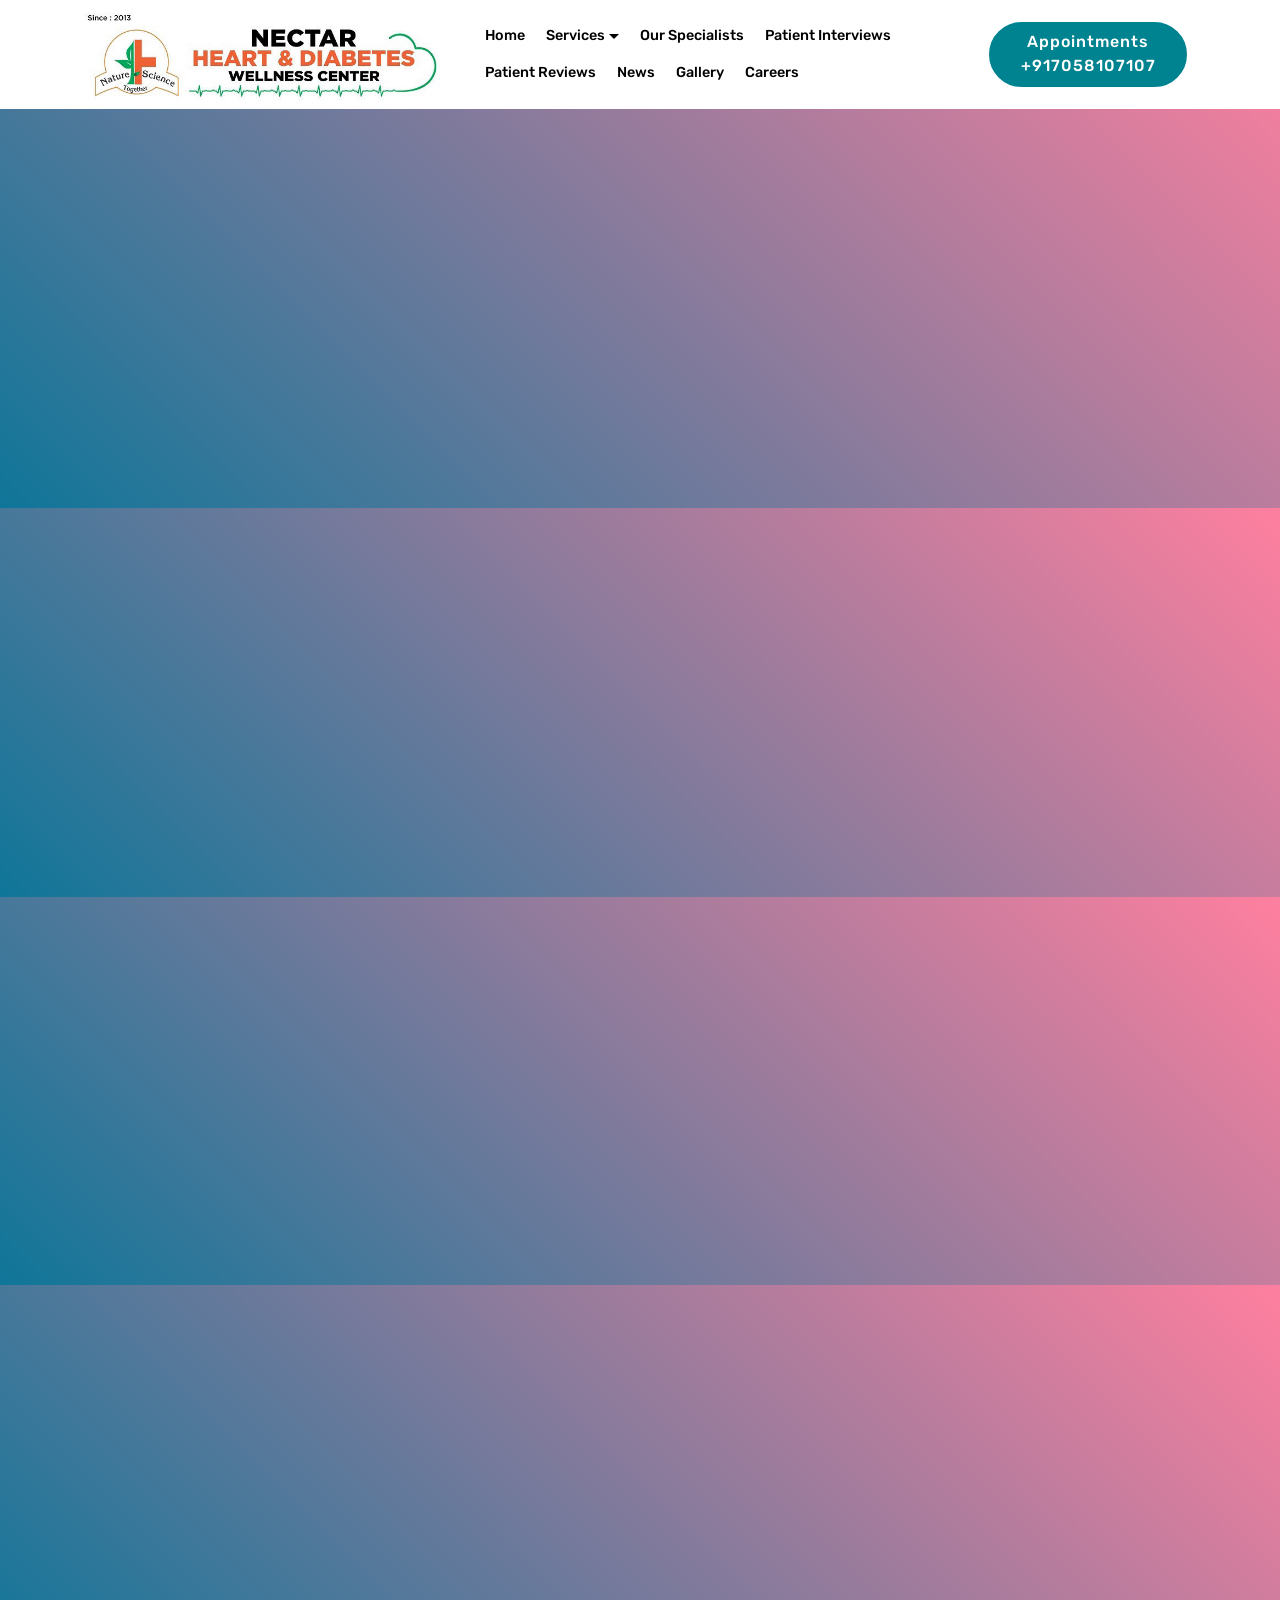
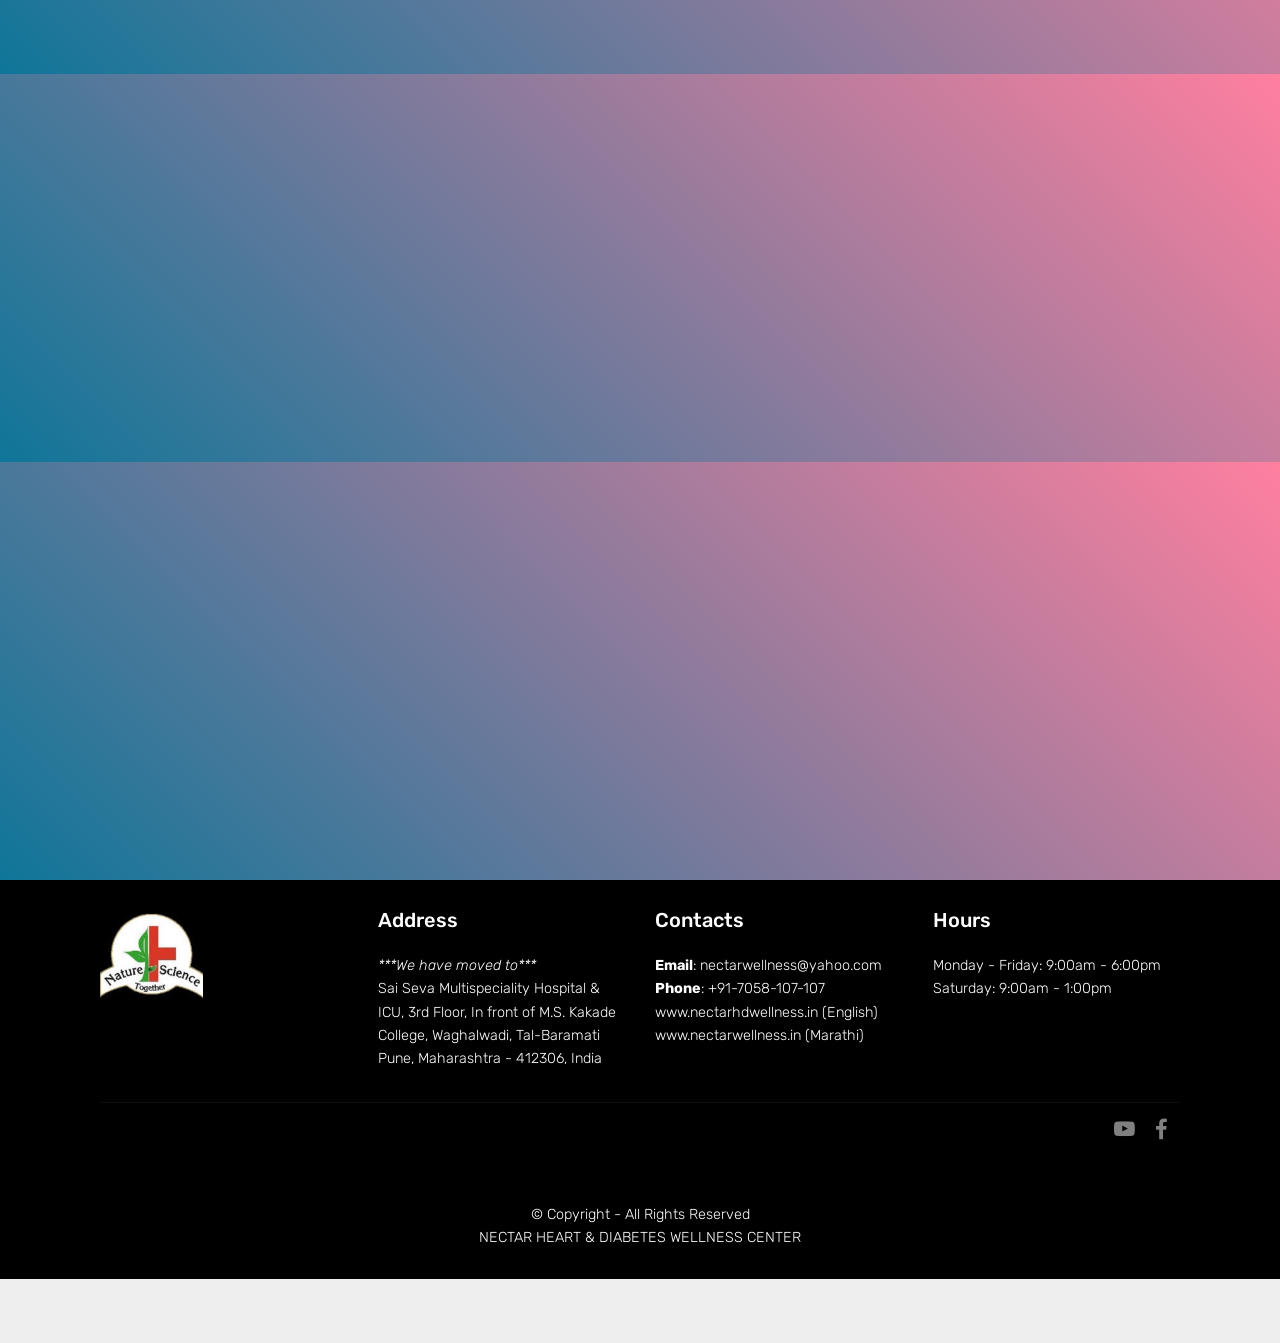
<file: interviews.html>
<!DOCTYPE html>
<html  >
<head>
  <!-- Site made with Mobirise Website Builder v5.6.11, https://mobirise.com -->
  <meta charset="UTF-8">
  <meta http-equiv="X-UA-Compatible" content="IE=edge">
  <meta name="generator" content="Mobirise v5.6.11, mobirise.com">
  <meta name="twitter:card" content="summary_large_image"/>
  <meta name="twitter:image:src" content="">
  <meta property="og:image" content="">
  <meta name="twitter:title" content="Patient Interviews">
  <meta name="viewport" content="width=device-width, initial-scale=1, minimum-scale=1">
  <link rel="shortcut icon" href="assets/images/flex-8-128x144-1.png" type="image/x-icon">
  <meta name="description" content="">
  
  
  <title>Patient Interviews</title>
  <link rel="stylesheet" href="assets/bootstrap/css/bootstrap.min.css">
  <link rel="stylesheet" href="assets/bootstrap/css/bootstrap-grid.min.css">
  <link rel="stylesheet" href="assets/bootstrap/css/bootstrap-reboot.min.css">
  <link rel="stylesheet" href="assets/tether/tether.min.css">
  <link rel="stylesheet" href="assets/dropdown/css/style.css">
  <link rel="stylesheet" href="assets/socicon/css/styles.css">
  <link rel="stylesheet" href="assets/theme/css/style.css">
  <link rel="preload" href="https://fonts.googleapis.com/css?family=Rubik:300,300i,400,400i,500,500i,700,700i,900,900i&display=swap" as="style" onload="this.onload=null;this.rel='stylesheet'">
  <noscript><link rel="stylesheet" href="https://fonts.googleapis.com/css?family=Rubik:300,300i,400,400i,500,500i,700,700i,900,900i&display=swap"></noscript>
  <link rel="preload" as="style" href="assets/mobirise/css/mbr-additional.css"><link rel="stylesheet" href="assets/mobirise/css/mbr-additional.css" type="text/css">
  
  
  
  
</head>
<body>
  
  <section class="menu cid-rHWeccdq6M" once="menu" id="menu2-2t">

    

    <nav class="navbar navbar-expand beta-menu navbar-dropdown align-items-center navbar-fixed-top navbar-toggleable-sm">
        <button class="navbar-toggler navbar-toggler-right" type="button" data-toggle="collapse" data-target="#navbarSupportedContent" aria-controls="navbarSupportedContent" aria-expanded="false" aria-label="Toggle navigation">
            <div class="hamburger">
                <span></span>
                <span></span>
                <span></span>
                <span></span>
            </div>
        </button>
        <div class="menu-logo">
            <div class="navbar-brand">
                <span class="navbar-logo">
                    
                        <a href="index.html"><img src="assets/images/loge-edited-667x169.jpg" alt="" title="NECTAR HEART &amp; DIABETES WELLNESS CENTER" style="height: 5.8rem;"></a>
                    
                </span>
                
            </div>
        </div>
        <div class="collapse navbar-collapse" id="navbarSupportedContent">
            <ul class="navbar-nav nav-dropdown" data-app-modern-menu="true"><li class="nav-item">
                    <a class="nav-link link text-black display-4" href="index.html">
                        Home</a>
                </li><li class="nav-item dropdown"><a class="nav-link link text-black dropdown-toggle display-4" href="index.html" data-toggle="dropdown-submenu" aria-expanded="false">
                        Services</a><div class="dropdown-menu"><a class="text-black dropdown-item display-4" href="cardiac.html">Cardiac Rehabilitation<br></a><a class="text-black dropdown-item display-4" href="diabetes.html">Diabetes Reversal Program<br></a><a class="text-black dropdown-item display-4" href="weight.html">Weight Management Program</a><a class="text-black dropdown-item display-4" href="thyroid.html">Thyroid Management Program</a></div></li><li class="nav-item"><a class="nav-link link text-black display-4" href="specialists.html">Our Specialists</a></li><li class="nav-item"><a class="nav-link link text-black display-4" href="interviews.html" aria-expanded="false">Patient Interviews</a></li><li class="nav-item"><a class="nav-link link text-black display-4" href="reviews.html" aria-expanded="false">Patient Reviews</a></li><li class="nav-item"><a class="nav-link link text-black text-primary display-4" href="newsboard.html" aria-expanded="false">News</a></li><li class="nav-item"><a class="nav-link link text-black display-4" href="gallery.html" aria-expanded="false">Gallery</a></li><li class="nav-item"><a class="nav-link link text-black display-4" href="careers.html" aria-expanded="false">Careers</a></li></ul>
            <div class="navbar-buttons mbr-section-btn"><a class="btn btn-sm btn-primary display-7" href="https://wa.me/+91 7058107107">Appointments +917058107107</a></div>
        </div>
    </nav>
</section>

<section class="header7 cid-rHWecd3slF" id="header7-2u">

    

    

    <div class="container">
        <div class="media-container-row">

            <div class="media-content align-right">
                
                <div class="mbr-section-text mbr-white pb-3">
                    
                </div>
                
            </div>

            <div class="mbr-figure" style="width: 200%;"><iframe class="mbr-embedded-video" src="https://www.youtube.com/embed/X6VM534YRQc?rel=0&amp;amp;mute=1&amp;showinfo=0&amp;autoplay=0&amp;loop=0" width="1280" height="720" frameborder="0" allowfullscreen></iframe></div>

        </div>
    </div>
</section>

<section class="header7 cid-rHWecblOKQ" id="header7-2s">

    

    

    <div class="container">
        <div class="media-container-row">

            <div class="media-content align-right">
                
                <div class="mbr-section-text mbr-white pb-3">
                    
                </div>
                
            </div>

            <div class="mbr-figure" style="width: 200%;"><iframe class="mbr-embedded-video" src="https://www.youtube.com/embed/OXrVfisMPYY?rel=0&amp;amp;mute=1&amp;showinfo=0&amp;autoplay=0&amp;loop=0" width="1280" height="720" frameborder="0" allowfullscreen></iframe></div>

        </div>
    </div>
</section>

<section class="header7 cid-rHWeugBOCI" id="header7-30">

    

    

    <div class="container">
        <div class="media-container-row">

            <div class="media-content align-right">
                
                <div class="mbr-section-text mbr-white pb-3">
                    
                </div>
                
            </div>

            <div class="mbr-figure" style="width: 200%;"><iframe class="mbr-embedded-video" src="https://www.youtube.com/embed/YYxy5RWorzw?rel=0&amp;amp;mute=1&amp;showinfo=0&amp;autoplay=0&amp;loop=0" width="1280" height="720" frameborder="0" allowfullscreen></iframe></div>

        </div>
    </div>
</section>

<section class="header7 cid-rHWecdRhUH" id="header7-2v">

    

    

    <div class="container">
        <div class="media-container-row">

            <div class="media-content align-right">
                
                <div class="mbr-section-text mbr-white pb-3">
                    
                </div>
                
            </div>

            <div class="mbr-figure" style="width: 200%;"><iframe class="mbr-embedded-video" src="https://www.youtube.com/embed/-KQUE3NxTS8?rel=0&amp;amp;mute=1&amp;showinfo=0&amp;autoplay=0&amp;loop=0" width="1280" height="720" frameborder="0" allowfullscreen></iframe></div>

        </div>
    </div>
</section>

<section class="header7 cid-skdZ2ONwPh" id="header7-46">

    

    

    <div class="container">
        <div class="media-container-row">

            <div class="media-content align-right">
                
                <div class="mbr-section-text mbr-white pb-3">
                    
                </div>
                
            </div>

            <div class="mbr-figure" style="width: 200%;"><iframe class="mbr-embedded-video" src="https://www.youtube.com/embed/NWM6NXI7E9M?rel=0&amp;amp;mute=1&amp;showinfo=0&amp;autoplay=0&amp;loop=0" width="1280" height="720" frameborder="0" allowfullscreen></iframe></div>

        </div>
    </div>
</section>

<section class="header7 cid-skdZ707joR" id="header7-47">

    

    

    <div class="container">
        <div class="media-container-row">

            <div class="media-content align-right">
                
                <div class="mbr-section-text mbr-white pb-3">
                    
                </div>
                
            </div>

            <div class="mbr-figure" style="width: 200%;"><iframe class="mbr-embedded-video" src="https://www.youtube.com/embed/Y19aB1wB7eY?rel=0&amp;amp;mute=1&amp;showinfo=0&amp;autoplay=0&amp;loop=0" width="1280" height="720" frameborder="0" allowfullscreen></iframe></div>

        </div>
    </div>
</section>

<section class="cid-rHWechdTR5" id="footer1-2y">

    

    

    <div class="container">
        <div class="media-container-row content text-white">
            <div class="col-12 col-md-3">
                <div class="media-wrap">
                    
                        <img src="assets/images/large-1-204x191.jpg" alt="Mobirise" title="">
                    
                </div>
            </div>
            <div class="col-12 col-md-3 mbr-fonts-style display-4">
                <h5 class="pb-3">
                    Address
                </h5>
                </h5>
                <p class="mbr-text"><em>***We have moved to***</em><br>Sai Seva Multispeciality Hospital & ICU, 3rd Floor, In front of M.S. Kakade College, Waghalwadi, Tal-Baramati<br>Pune, Maharashtra - 412306, India</p>
            </div>
            <div class="col-12 col-md-3 mbr-fonts-style display-4">
                <h5 class="pb-3">
                    Contacts
                </h5>
                <p class="mbr-text"><strong>Email</strong>: nectarwellness@yahoo.com
<br><strong>Phone</strong>: +91-7058-107-107<br>www.nectarhdwellness.in (English)
<br>www.nectarwellness.in (Marathi)<br></p>
            </div>
            <div class="col-12 col-md-3 mbr-fonts-style display-4">
                <h5 class="pb-3">
                    Hours</h5>
                <p class="mbr-text">Monday - Friday: 9:00am - 6:00pm
<br>Saturday: 9:00am - 1:00pm</p>
            </div>
        </div>
        <div class="footer-lower">
            <div class="media-container-row">
                <div class="col-sm-12">
                    <hr>
                </div>
            </div>
            <div class="media-container-row mbr-white">
                <div class="col-sm-6 copyright">
                    <p class="mbr-text mbr-fonts-style display-5">&nbsp;</p>
                </div>
                <div class="col-md-6">
                    <div class="social-list align-right">
                        <div class="soc-item">
                            <a href="https://www.youtube.com/channel/UCSEKhHt20ulZ02wSUx3bU9g" target="_blank">
                                <span class="mbr-iconfont mbr-iconfont-social socicon-youtube socicon"></span>
                            </a>
                        </div>
                        <div class="soc-item">
                            <a href="https://www.facebook.com/Nectar-Heart-Diabetes-Wellness-Center-101708381861424" target="_blank">
                                <span class="mbr-iconfont mbr-iconfont-social socicon-facebook socicon"></span>
                            </a>
                        </div>
                        
                        
                        
                        
                    </div>
                </div>
            </div>
        </div>
    </div>
</section>

<section once="footers" class="cid-rHWeci8hV7" id="footer6-2z">

    

    

    <div class="container">
        <div class="media-container-row align-center mbr-white">
            <div class="col-12">
                <p class="mbr-text mb-0 mbr-fonts-style display-4">
                    © Copyright - All Rights Reserved<br>NECTAR HEART &amp; DIABETES WELLNESS CENTER
                </p>
            </div>
        </div>
    </div>
</section><section class="display-7" style="padding: 0;align-items: center;justify-content: center;flex-wrap: wrap;    align-content: center;display: flex;position: relative;height: 4rem;"><a href="https://mobiri.se/2829826" style="flex: 1 1;height: 4rem;position: absolute;width: 100%;z-index: 1;"><img alt="" style="height: 4rem;" src="[data-uri]"></a><p style="margin: 0;text-align: center;" class="display-7"> </p><a style="z-index:1" href="https://mobirise.com/web-page-maker.html"> </a></section><script src="assets/popper/popper.min.js"></script>  <script src="assets/web/assets/jquery/jquery.min.js"></script>  <script src="assets/bootstrap/js/bootstrap.min.js"></script>  <script src="assets/tether/tether.min.js"></script>  <script src="assets/smoothscroll/smooth-scroll.js"></script>  <script src="assets/dropdown/js/nav-dropdown.js"></script>  <script src="assets/dropdown/js/navbar-dropdown.js"></script>  <script src="assets/touchswipe/jquery.touch-swipe.min.js"></script>  <script src="assets/theme/js/script.js"></script>  
  
  
 <div id="scrollToTop" class="scrollToTop mbr-arrow-up"><a style="text-align: center;"><i class="mbr-arrow-up-icon mbr-arrow-up-icon-cm cm-icon cm-icon-smallarrow-up"></i></a></div>
  </body>
</html>
</file>
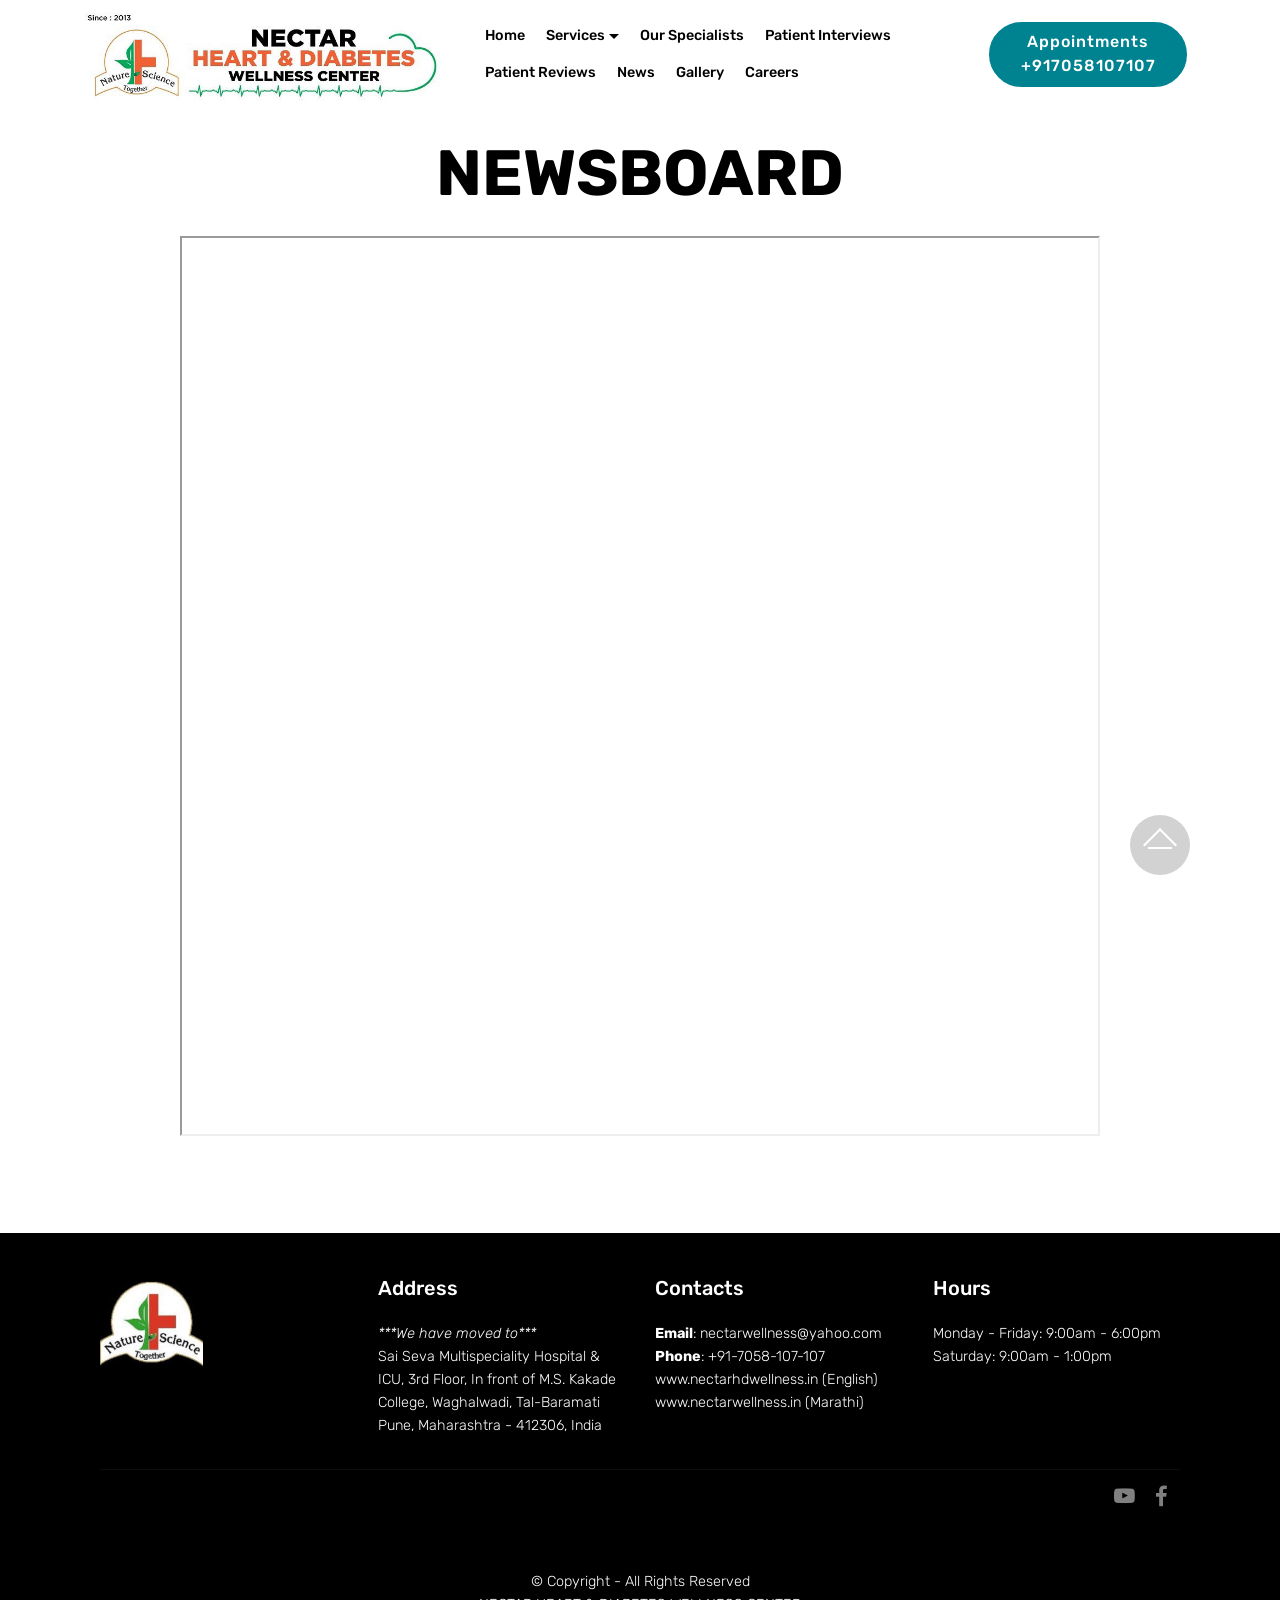
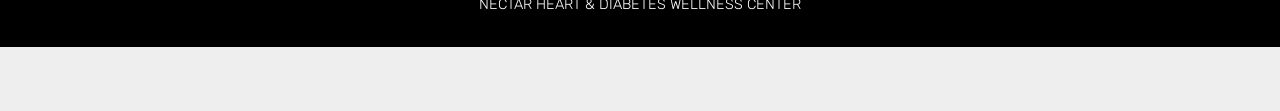
<file: newsboard.html>
<!DOCTYPE html>
<html  >
<head>
  <!-- Site made with Mobirise Website Builder v5.6.11, https://mobirise.com -->
  <meta charset="UTF-8">
  <meta http-equiv="X-UA-Compatible" content="IE=edge">
  <meta name="generator" content="Mobirise v5.6.11, mobirise.com">
  <meta name="twitter:card" content="summary_large_image"/>
  <meta name="twitter:image:src" content="">
  <meta property="og:image" content="">
  <meta name="twitter:title" content="Newsboard">
  <meta name="viewport" content="width=device-width, initial-scale=1, minimum-scale=1">
  <link rel="shortcut icon" href="assets/images/flex-8-128x144-1.png" type="image/x-icon">
  <meta name="keywords" content="Dr. Sagar C. Jadhav, Dr. Sagar Jadhav, Dr. Vidyanana M. Bhilare, Dr. Vidyanand Bhilare, Dr. Prasad G. Bhosale, Dr. Prasad Bhosale, Dr. Jayshree V. Bhilare, Dr. Jayshree Bhilare, Dr. Vasanti P. Bhosale, Dr. Vasanti Bhosale">
  
  
  <title>Newsboard</title>
  <link rel="stylesheet" href="assets/web/assets/mobirise-icons/mobirise-icons.css">
  <link rel="stylesheet" href="assets/bootstrap/css/bootstrap.min.css">
  <link rel="stylesheet" href="assets/bootstrap/css/bootstrap-grid.min.css">
  <link rel="stylesheet" href="assets/bootstrap/css/bootstrap-reboot.min.css">
  <link rel="stylesheet" href="assets/tether/tether.min.css">
  <link rel="stylesheet" href="assets/dropdown/css/style.css">
  <link rel="stylesheet" href="assets/socicon/css/styles.css">
  <link rel="stylesheet" href="assets/theme/css/style.css">
  <link rel="preload" href="https://fonts.googleapis.com/css?family=Rubik:300,300i,400,400i,500,500i,700,700i,900,900i&display=swap" as="style" onload="this.onload=null;this.rel='stylesheet'">
  <noscript><link rel="stylesheet" href="https://fonts.googleapis.com/css?family=Rubik:300,300i,400,400i,500,500i,700,700i,900,900i&display=swap"></noscript>
  <link rel="preload" as="style" href="assets/mobirise/css/mbr-additional.css"><link rel="stylesheet" href="assets/mobirise/css/mbr-additional.css" type="text/css">
  
  
  
  
</head>
<body>
  
  <section class="menu cid-ruQz2H8XSx" once="menu" id="menu2-4g">

    

    <nav class="navbar navbar-expand beta-menu navbar-dropdown align-items-center navbar-fixed-top navbar-toggleable-sm">
        <button class="navbar-toggler navbar-toggler-right" type="button" data-toggle="collapse" data-target="#navbarSupportedContent" aria-controls="navbarSupportedContent" aria-expanded="false" aria-label="Toggle navigation">
            <div class="hamburger">
                <span></span>
                <span></span>
                <span></span>
                <span></span>
            </div>
        </button>
        <div class="menu-logo">
            <div class="navbar-brand">
                <span class="navbar-logo">
                    
                        <a href="index.html"><img src="assets/images/loge-edited-667x169.jpg" alt="" title="NECTAR HEART &amp; DIABETES WELLNESS CENTER" style="height: 5.8rem;"></a>
                    
                </span>
                
            </div>
        </div>
        <div class="collapse navbar-collapse" id="navbarSupportedContent">
            <ul class="navbar-nav nav-dropdown" data-app-modern-menu="true"><li class="nav-item">
                    <a class="nav-link link text-black display-4" href="index.html">
                        Home</a>
                </li><li class="nav-item dropdown"><a class="nav-link link text-black dropdown-toggle display-4" href="index.html" data-toggle="dropdown-submenu" aria-expanded="false">
                        Services</a><div class="dropdown-menu"><a class="text-black dropdown-item display-4" href="cardiac.html">Cardiac Rehabilitation<br></a><a class="text-black dropdown-item display-4" href="diabetes.html">Diabetes Reversal Program<br></a><a class="text-black dropdown-item display-4" href="weight.html">Weight Management Program</a><a class="text-black dropdown-item display-4" href="thyroid.html">Thyroid Management Program</a></div></li><li class="nav-item"><a class="nav-link link text-black display-4" href="specialists.html">Our Specialists</a></li><li class="nav-item"><a class="nav-link link text-black display-4" href="interviews.html" aria-expanded="false">Patient Interviews</a></li><li class="nav-item"><a class="nav-link link text-black display-4" href="reviews.html" aria-expanded="false">Patient Reviews</a></li><li class="nav-item"><a class="nav-link link text-black text-primary display-4" href="newsboard.html" aria-expanded="false">News</a></li><li class="nav-item"><a class="nav-link link text-black display-4" href="gallery.html" aria-expanded="false">Gallery</a></li><li class="nav-item"><a class="nav-link link text-black display-4" href="careers.html" aria-expanded="false">Careers</a></li></ul>
            <div class="navbar-buttons mbr-section-btn"><a class="btn btn-sm btn-primary display-7" href="https://wa.me/+91 7058107107">Appointments +917058107107</a></div>
        </div>
    </nav>
</section>

<section class="cid-tcddxhZgYQ" id="header2-4s">

    

    

    <div class="container align-center">
        <div class="row justify-content-md-center">
            <div class="mbr-white col-md-10">
                <h1 class="mbr-section-title mbr-bold pb-3 mbr-fonts-style display-1">NEWSBOARD</h1>
                
<iframe src="https://docs.google.com/document/d/e/2PACX-1vRwtJG6GxqXfC43lE3ux2HfY-Gi1QF1GyXmlXxpK4yCCzdONPO3xKk6vlpCKG6QSV80hvDco80hd0pV/pub?embedded=true" width="100%" height="900"></iframe>                
            </div>
        </div>
    </div>
    
</section>

<section class="cid-tcd8PHitFL" id="footer1-4p">

    

    

    <div class="container">
        <div class="media-container-row content text-white">
            <div class="col-12 col-md-3">
                <div class="media-wrap">
                    
                        <img src="assets/images/large-2-204x191.jpg" alt="Mobirise" title="">
                    
                </div>
            </div>
            <div class="col-12 col-md-3 mbr-fonts-style display-4">
                <h5 class="pb-3">
                    Address
                </h5>
                <p class="mbr-text"><em>***We have moved to***</em><br>Sai Seva Multispeciality Hospital & ICU, 3rd Floor, In front of M.S. Kakade College, Waghalwadi, Tal-Baramati<br>Pune, Maharashtra - 412306, India</p>
            </div>
            <div class="col-12 col-md-3 mbr-fonts-style display-4">
                <h5 class="pb-3">
                    Contacts
                </h5>
                <p class="mbr-text"><strong>Email</strong>: nectarwellness@yahoo.com
<br><strong>Phone</strong>: +91-7058-107-107<br>www.nectarhdwellness.in (English)<br> www.nectarwellness.in (Marathi)<br></p>
            </div>
            <div class="col-12 col-md-3 mbr-fonts-style display-4">
                <h5 class="pb-3">
                    Hours</h5>
                <p class="mbr-text">Monday - Friday: 9:00am - 6:00pm
<br>Saturday: 9:00am - 1:00pm</p>
            </div>
        </div>
        <div class="footer-lower">
            <div class="media-container-row">
                <div class="col-sm-12">
                    <hr>
                </div>
            </div>
            <div class="media-container-row mbr-white">
                <div class="col-sm-6 copyright">
                    <p class="mbr-text mbr-fonts-style display-5">&nbsp;</p>
                </div>
                <div class="col-md-6">
                    <div class="social-list align-right">
                        <div class="soc-item">
                            <a href="https://www.youtube.com/channel/UCSEKhHt20ulZ02wSUx3bU9g" target="_blank">
                                <span class="mbr-iconfont mbr-iconfont-social socicon-youtube socicon"></span>
                            </a>
                        </div>
                        <div class="soc-item">
                            <a href="https://www.facebook.com/Nectar-Heart-Diabetes-Wellness-Center-101708381861424" target="_blank">
                                <span class="mbr-iconfont mbr-iconfont-social socicon-facebook socicon"></span>
                            </a>
                        </div>
                        
                        
                        
                        
                    </div>
                </div>
            </div>
        </div>
    </div>
</section>

<section once="footers" class="cid-ruQz2IPGbG" id="footer6-4h">

    

    

    <div class="container">
        <div class="media-container-row align-center mbr-white">
            <div class="col-12">
                <p class="mbr-text mb-0 mbr-fonts-style display-4">
                    © Copyright - All Rights Reserved<br>NECTAR HEART &amp; DIABETES WELLNESS CENTER
                </p>
            </div>
        </div>
    </div>
</section><section class="display-7" style="padding: 0;align-items: center;justify-content: center;flex-wrap: wrap;    align-content: center;display: flex;position: relative;height: 4rem;"><a href="https://mobiri.se/2829826" style="flex: 1 1;height: 4rem;position: absolute;width: 100%;z-index: 1;"><img alt="" style="height: 4rem;" src="[data-uri]"></a><p style="margin: 0;text-align: center;" class="display-7"> </p><a style="z-index:1" href="https://mobirise.com/html-builder.html"> </a></section><script src="assets/popper/popper.min.js"></script>  <script src="assets/web/assets/jquery/jquery.min.js"></script>  <script src="assets/bootstrap/js/bootstrap.min.js"></script>  <script src="assets/tether/tether.min.js"></script>  <script src="assets/smoothscroll/smooth-scroll.js"></script>  <script src="assets/dropdown/js/nav-dropdown.js"></script>  <script src="assets/dropdown/js/navbar-dropdown.js"></script>  <script src="assets/touchswipe/jquery.touch-swipe.min.js"></script>  <script src="assets/theme/js/script.js"></script>  
  
  
 <div id="scrollToTop" class="scrollToTop mbr-arrow-up"><a style="text-align: center;"><i class="mbr-arrow-up-icon mbr-arrow-up-icon-cm cm-icon cm-icon-smallarrow-up"></i></a></div>
  </body>
</html>
</file>
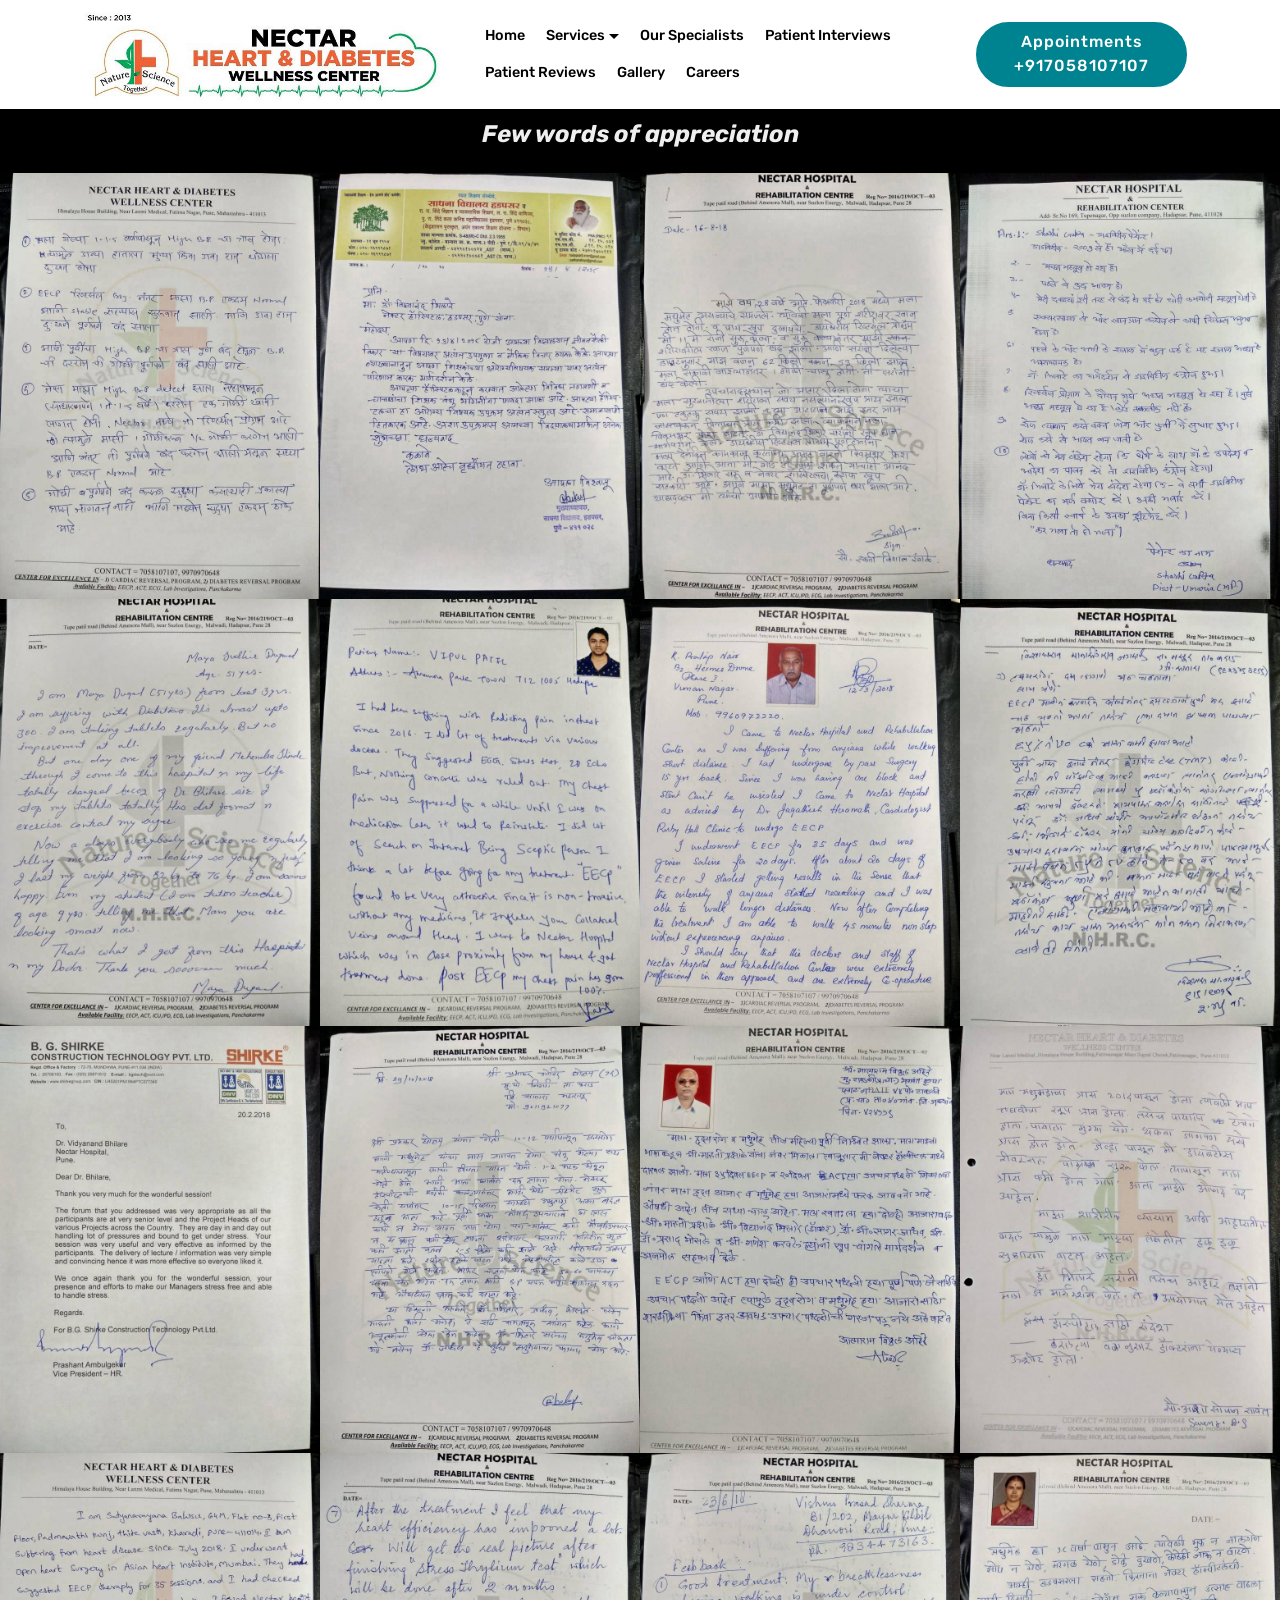
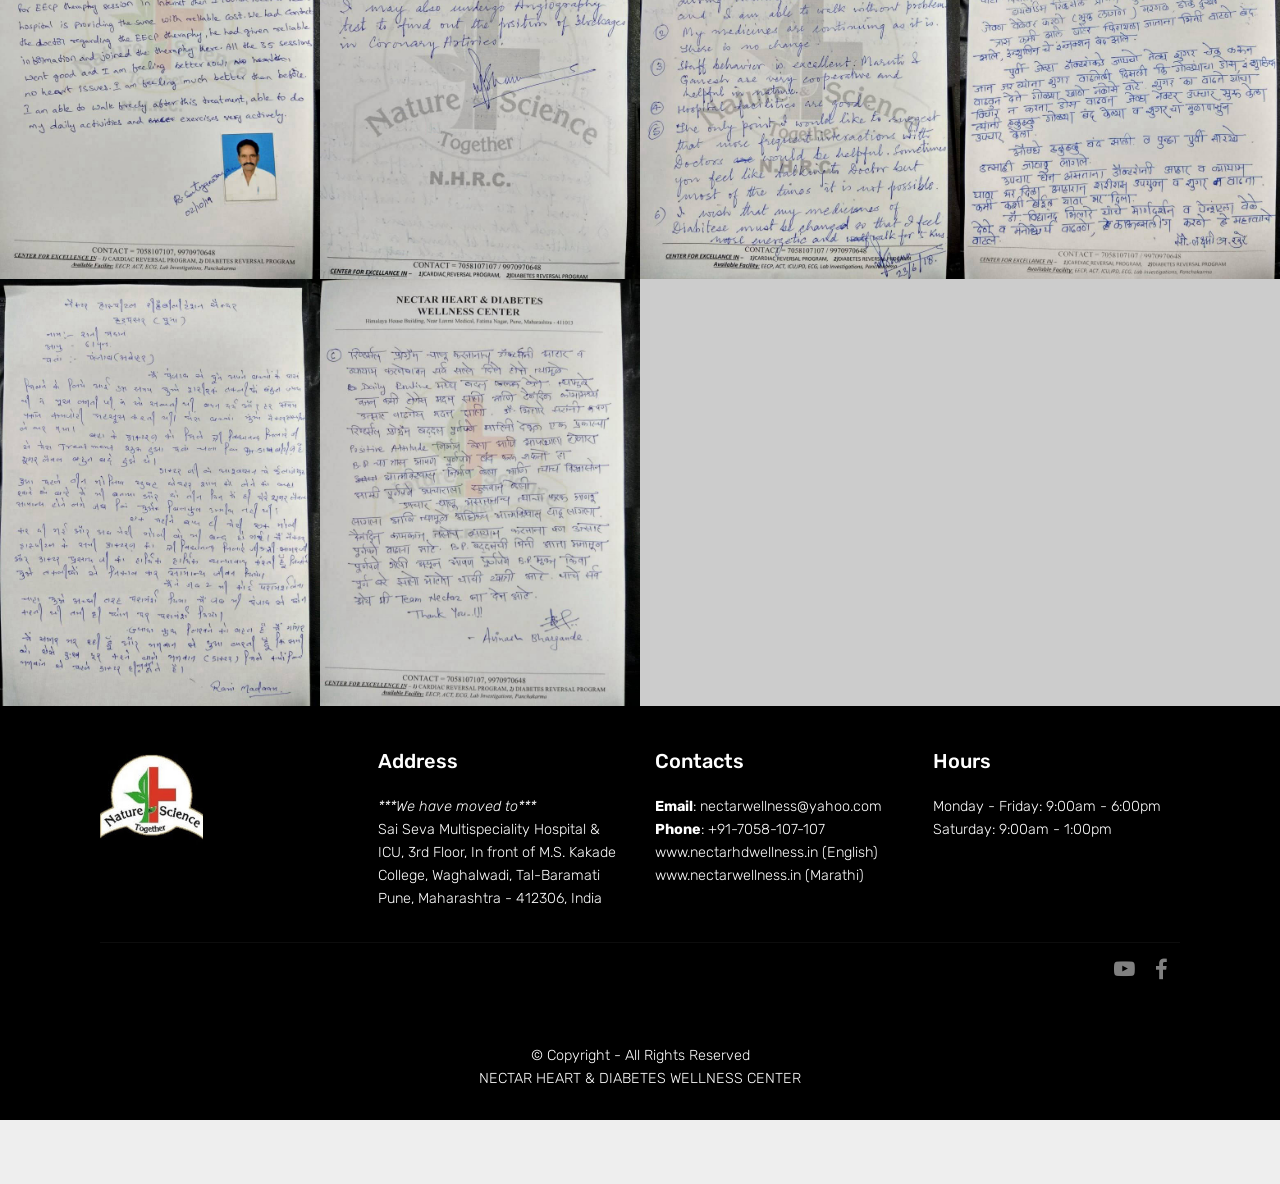
<file: reviews.html>
<!DOCTYPE html>
<html  >
<head>
  <!-- Site made with Mobirise Website Builder v5.6.11, https://mobirise.com -->
  <meta charset="UTF-8">
  <meta http-equiv="X-UA-Compatible" content="IE=edge">
  <meta name="generator" content="Mobirise v5.6.11, mobirise.com">
  <meta name="twitter:card" content="summary_large_image"/>
  <meta name="twitter:image:src" content="">
  <meta property="og:image" content="">
  <meta name="twitter:title" content="Patient Reviews">
  <meta name="viewport" content="width=device-width, initial-scale=1, minimum-scale=1">
  <link rel="shortcut icon" href="assets/images/flex-8-128x144-1.png" type="image/x-icon">
  <meta name="description" content="">
  
  
  <title>Patient Reviews</title>
  <link rel="stylesheet" href="assets/web/assets/mobirise-icons/mobirise-icons.css">
  <link rel="stylesheet" href="assets/bootstrap/css/bootstrap.min.css">
  <link rel="stylesheet" href="assets/bootstrap/css/bootstrap-grid.min.css">
  <link rel="stylesheet" href="assets/bootstrap/css/bootstrap-reboot.min.css">
  <link rel="stylesheet" href="assets/tether/tether.min.css">
  <link rel="stylesheet" href="assets/dropdown/css/style.css">
  <link rel="stylesheet" href="assets/socicon/css/styles.css">
  <link rel="stylesheet" href="assets/theme/css/style.css">
  <link rel="stylesheet" href="assets/gallery/style.css">
  <link rel="preload" href="https://fonts.googleapis.com/css?family=Rubik:300,300i,400,400i,500,500i,700,700i,900,900i&display=swap" as="style" onload="this.onload=null;this.rel='stylesheet'">
  <noscript><link rel="stylesheet" href="https://fonts.googleapis.com/css?family=Rubik:300,300i,400,400i,500,500i,700,700i,900,900i&display=swap"></noscript>
  <link rel="preload" as="style" href="assets/mobirise/css/mbr-additional.css"><link rel="stylesheet" href="assets/mobirise/css/mbr-additional.css" type="text/css">
  
  
  
  
</head>
<body>
  
  <section class="menu cid-ruQke4RsIt" once="menu" id="menu2-c">

    

    <nav class="navbar navbar-expand beta-menu navbar-dropdown align-items-center navbar-fixed-top navbar-toggleable-sm">
        <button class="navbar-toggler navbar-toggler-right" type="button" data-toggle="collapse" data-target="#navbarSupportedContent" aria-controls="navbarSupportedContent" aria-expanded="false" aria-label="Toggle navigation">
            <div class="hamburger">
                <span></span>
                <span></span>
                <span></span>
                <span></span>
            </div>
        </button>
        <div class="menu-logo">
            <div class="navbar-brand">
                <span class="navbar-logo">
                    
                        <a href="index.html"><img src="assets/images/loge-edited-667x169.jpg" alt="" title="NECTAR HEART &amp; DIABETES WELLNESS CENTER" style="height: 5.8rem;"></a>
                    
                </span>
                
            </div>
        </div>
        <div class="collapse navbar-collapse" id="navbarSupportedContent">
            <ul class="navbar-nav nav-dropdown" data-app-modern-menu="true"><li class="nav-item">
                    <a class="nav-link link text-black display-4" href="index.html">
                        Home</a>
                </li><li class="nav-item dropdown"><a class="nav-link link text-black dropdown-toggle display-4" href="index.html" data-toggle="dropdown-submenu" aria-expanded="false">
                        Services</a><div class="dropdown-menu"><a class="text-black dropdown-item display-4" href="cardiac.html">Cardiac Rehabilitation<br></a><a class="text-black dropdown-item display-4" href="diabetes.html">Diabetes Reversal Program<br></a><a class="text-black dropdown-item display-4" href="weight.html">Weight Management Program</a><a class="text-black dropdown-item display-4" href="thyroid.html">Thyroid Management Program</a></div></li><li class="nav-item"><a class="nav-link link text-black display-4" href="specialists.html">Our Specialists</a></li><li class="nav-item"><a class="nav-link link text-black display-4" href="interviews.html" aria-expanded="false">Patient Interviews</a></li><li class="nav-item"><a class="nav-link link text-black display-4" href="reviews.html" aria-expanded="false">Patient Reviews</a></li><li class="nav-item"><a class="nav-link link text-black display-4" href="gallery.html" aria-expanded="false">Gallery</a></li><li class="nav-item"><a class="nav-link link text-black display-4" href="careers.html" aria-expanded="false">Careers</a></li></ul>
            <div class="navbar-buttons mbr-section-btn"><a class="btn btn-sm btn-primary display-7" href="https://wa.me/+91 7058107107">Appointments +917058107107</a></div>
        </div>
    </nav>
</section>

<section class="header1 cid-rHW1yvoX71" id="header16-27">

    

    

    <div class="container">
        <div class="row justify-content-md-center">
            <div class="col-md-10 align-center">
                
                
                
                
            </div>
        </div>
    </div>

</section>

<section class="header1 cid-rHW28wTJXP" id="header16-2a">

    

    

    <div class="container">
        <div class="row justify-content-md-center">
            <div class="col-md-10 align-center">
                <h1 class="mbr-section-title mbr-bold pb-3 mbr-fonts-style display-2"><em>Few words of appreciation</em></h1>
                
                
                
            </div>
        </div>
    </div>

</section>

<section class="mbr-gallery mbr-slider-carousel cid-rHW0rQ5WCl" id="gallery3-26">

    

    <div>
        <div><!-- Filter --><!-- Gallery --><div class="mbr-gallery-row"><div class="mbr-gallery-layout-default"><div><div><div class="mbr-gallery-item mbr-gallery-item--p0" data-video-url="false" data-tags="Animated"><div href="#lb-gallery3-26" data-slide-to="0" data-bs-slide-to="0" data-toggle="modal" data-bs-toggle="modal"><img src="assets/images/1b382c5c-8fb1-4d85-bc4b-e0d1e82ed0fe-780x1040-780x1040.jpg" alt="" title=""><span class="icon-focus"></span></div></div><div class="mbr-gallery-item mbr-gallery-item--p0" data-video-url="false" data-tags="Animated"><div href="#lb-gallery3-26" data-slide-to="1" data-bs-slide-to="1" data-toggle="modal" data-bs-toggle="modal"><img src="assets/images/6e2116dd-0329-4c20-a69b-ecce81c03fe3-780x1040-780x1040.jpg" alt="" title=""><span class="icon-focus"></span></div></div><div class="mbr-gallery-item mbr-gallery-item--p0" data-video-url="false" data-tags="Animated"><div href="#lb-gallery3-26" data-slide-to="2" data-bs-slide-to="2" data-toggle="modal" data-bs-toggle="modal"><img src="assets/images/7ee6888d-e51f-4119-a18b-a742c8d19a27-780x1040-780x1040.jpg" alt="" title=""><span class="icon-focus"></span></div></div><div class="mbr-gallery-item mbr-gallery-item--p0" data-video-url="false" data-tags="Animated"><div href="#lb-gallery3-26" data-slide-to="3" data-bs-slide-to="3" data-toggle="modal" data-bs-toggle="modal"><img src="assets/images/8c057d1d-fb35-4811-8787-fbf838045871-780x1040-780x1040.jpg" alt="" title=""><span class="icon-focus"></span></div></div><div class="mbr-gallery-item mbr-gallery-item--p0" data-video-url="false" data-tags="Animated"><div href="#lb-gallery3-26" data-slide-to="4" data-bs-slide-to="4" data-toggle="modal" data-bs-toggle="modal"><img src="assets/images/45f20745-bee4-46a8-9350-0842a5fc605c-780x1040-780x1040.jpg" alt="" title=""><span class="icon-focus"></span></div></div><div class="mbr-gallery-item mbr-gallery-item--p0" data-video-url="false" data-tags="Animated"><div href="#lb-gallery3-26" data-slide-to="5" data-bs-slide-to="5" data-toggle="modal" data-bs-toggle="modal"><img src="assets/images/058d6c1a-2c2d-463a-9e21-1c11ef7abb18-780x1040-780x1040.jpg" alt="" title=""><span class="icon-focus"></span></div></div><div class="mbr-gallery-item mbr-gallery-item--p0" data-video-url="false" data-tags="Animated"><div href="#lb-gallery3-26" data-slide-to="6" data-bs-slide-to="6" data-toggle="modal" data-bs-toggle="modal"><img src="assets/images/747b337b-84f4-45a9-aec7-c92916f57f33-780x1040-780x1040.jpg" alt="" title=""><span class="icon-focus"></span></div></div><div class="mbr-gallery-item mbr-gallery-item--p0" data-video-url="false" data-tags="Animated"><div href="#lb-gallery3-26" data-slide-to="7" data-bs-slide-to="7" data-toggle="modal" data-bs-toggle="modal"><img src="assets/images/799b71ce-f6ed-4555-9810-424863b04cf4-780x1040-780x1040.jpg" alt="" title=""><span class="icon-focus"></span></div></div><div class="mbr-gallery-item mbr-gallery-item--p0" data-video-url="false" data-tags="Animated"><div href="#lb-gallery3-26" data-slide-to="8" data-bs-slide-to="8" data-toggle="modal" data-bs-toggle="modal"><img src="assets/images/3097a961-2515-45ae-bf06-67592d33cba5-780x1040-780x1040.jpg" alt="" title=""><span class="icon-focus"></span></div></div><div class="mbr-gallery-item mbr-gallery-item--p0" data-video-url="false" data-tags="Animated"><div href="#lb-gallery3-26" data-slide-to="9" data-bs-slide-to="9" data-toggle="modal" data-bs-toggle="modal"><img src="assets/images/5403ece7-e708-448d-839e-a0749402e405-780x1040-780x1040.jpg" alt="" title=""><span class="icon-focus"></span></div></div><div class="mbr-gallery-item mbr-gallery-item--p0" data-video-url="false" data-tags="Animated"><div href="#lb-gallery3-26" data-slide-to="10" data-bs-slide-to="10" data-toggle="modal" data-bs-toggle="modal"><img src="assets/images/37381b87-36b7-4354-a6bc-3714377620bd-780x1040-780x1040.jpg" alt="" title=""><span class="icon-focus"></span></div></div><div class="mbr-gallery-item mbr-gallery-item--p0" data-video-url="false" data-tags="Animated"><div href="#lb-gallery3-26" data-slide-to="11" data-bs-slide-to="11" data-toggle="modal" data-bs-toggle="modal"><img src="assets/images/b29a8e63-e2bd-43b6-b093-d94ea155c65a-780x1040-780x1040.jpg" alt="" title=""><span class="icon-focus"></span></div></div><div class="mbr-gallery-item mbr-gallery-item--p0" data-video-url="false" data-tags="Animated"><div href="#lb-gallery3-26" data-slide-to="12" data-bs-slide-to="12" data-toggle="modal" data-bs-toggle="modal"><img src="assets/images/c7ecc2be-ff60-44d7-aaf5-4dbece72e0e4-780x1040-780x1040.jpg" alt="" title=""><span class="icon-focus"></span></div></div><div class="mbr-gallery-item mbr-gallery-item--p0" data-video-url="false" data-tags="Animated"><div href="#lb-gallery3-26" data-slide-to="13" data-bs-slide-to="13" data-toggle="modal" data-bs-toggle="modal"><img src="assets/images/c854b764-9df1-4fa6-a656-26591ba6280e-780x1040-780x1040.jpg" alt="" title=""><span class="icon-focus"></span></div></div><div class="mbr-gallery-item mbr-gallery-item--p0" data-video-url="false" data-tags="Animated"><div href="#lb-gallery3-26" data-slide-to="14" data-bs-slide-to="14" data-toggle="modal" data-bs-toggle="modal"><img src="assets/images/d51cc639-951e-4db9-a95f-9e4d3a6c9dfd-780x1040-780x1040.jpg" alt="" title=""><span class="icon-focus"></span></div></div><div class="mbr-gallery-item mbr-gallery-item--p0" data-video-url="false" data-tags="Animated"><div href="#lb-gallery3-26" data-slide-to="15" data-bs-slide-to="15" data-toggle="modal" data-bs-toggle="modal"><img src="assets/images/d100ec66-d20b-46a8-89a3-c188ca26bb26-780x1040-780x1040.jpg" alt="" title=""><span class="icon-focus"></span></div></div><div class="mbr-gallery-item mbr-gallery-item--p0" data-video-url="false" data-tags="Animated"><div href="#lb-gallery3-26" data-slide-to="16" data-bs-slide-to="16" data-toggle="modal" data-bs-toggle="modal"><img src="assets/images/dd86c883-53c2-4eea-a065-6e20cd2e3864-780x1040-780x1040.jpg" alt="" title=""><span class="icon-focus"></span></div></div><div class="mbr-gallery-item mbr-gallery-item--p0" data-video-url="false" data-tags="Animated"><div href="#lb-gallery3-26" data-slide-to="17" data-bs-slide-to="17" data-toggle="modal" data-bs-toggle="modal"><img src="assets/images/f55b7448-2acc-4bb4-bb4a-db685d832d73-780x1040-780x1040.jpg" alt="" title=""><span class="icon-focus"></span></div></div></div></div><div class="clearfix"></div></div></div><!-- Lightbox --><div data-app-prevent-settings="" class="mbr-slider modal fade carousel slide" tabindex="-1" data-keyboard="true" data-bs-keyboard="true" data-interval="false" data-bs-interval="false" id="lb-gallery3-26"><div class="modal-dialog"><div class="modal-content"><div class="modal-body"><div class="carousel-inner"><div class="carousel-item active"><img src="assets/images/1b382c5c-8fb1-4d85-bc4b-e0d1e82ed0fe-780x1040.jpg" alt="" title=""></div><div class="carousel-item"><img src="assets/images/6e2116dd-0329-4c20-a69b-ecce81c03fe3-780x1040.jpg" alt="" title=""></div><div class="carousel-item"><img src="assets/images/7ee6888d-e51f-4119-a18b-a742c8d19a27-780x1040.jpg" alt="" title=""></div><div class="carousel-item"><img src="assets/images/8c057d1d-fb35-4811-8787-fbf838045871-780x1040.jpg" alt="" title=""></div><div class="carousel-item"><img src="assets/images/45f20745-bee4-46a8-9350-0842a5fc605c-780x1040.jpg" alt="" title=""></div><div class="carousel-item"><img src="assets/images/058d6c1a-2c2d-463a-9e21-1c11ef7abb18-780x1040.jpg" alt="" title=""></div><div class="carousel-item"><img src="assets/images/747b337b-84f4-45a9-aec7-c92916f57f33-780x1040.jpg" alt="" title=""></div><div class="carousel-item"><img src="assets/images/799b71ce-f6ed-4555-9810-424863b04cf4-780x1040.jpg" alt="" title=""></div><div class="carousel-item"><img src="assets/images/3097a961-2515-45ae-bf06-67592d33cba5-780x1040.jpg" alt="" title=""></div><div class="carousel-item"><img src="assets/images/5403ece7-e708-448d-839e-a0749402e405-780x1040.jpg" alt="" title=""></div><div class="carousel-item"><img src="assets/images/37381b87-36b7-4354-a6bc-3714377620bd-780x1040.jpg" alt="" title=""></div><div class="carousel-item"><img src="assets/images/b29a8e63-e2bd-43b6-b093-d94ea155c65a-780x1040.jpg" alt="" title=""></div><div class="carousel-item"><img src="assets/images/c7ecc2be-ff60-44d7-aaf5-4dbece72e0e4-780x1040.jpg" alt="" title=""></div><div class="carousel-item"><img src="assets/images/c854b764-9df1-4fa6-a656-26591ba6280e-780x1040.jpg" alt="" title=""></div><div class="carousel-item"><img src="assets/images/d51cc639-951e-4db9-a95f-9e4d3a6c9dfd-780x1040.jpg" alt="" title=""></div><div class="carousel-item"><img src="assets/images/d100ec66-d20b-46a8-89a3-c188ca26bb26-780x1040.jpg" alt="" title=""></div><div class="carousel-item"><img src="assets/images/dd86c883-53c2-4eea-a065-6e20cd2e3864-780x1040.jpg" alt="" title=""></div><div class="carousel-item"><img src="assets/images/f55b7448-2acc-4bb4-bb4a-db685d832d73-780x1040.jpg" alt="" title=""></div></div><a class="carousel-control carousel-control-prev" role="button" data-slide="prev" data-bs-slide="prev" href="#lb-gallery3-26"><span class="mbri-left mbr-iconfont" aria-hidden="true"></span><span class="sr-only visually-hidden">Previous</span></a><a class="carousel-control carousel-control-next" role="button" data-slide="next" data-bs-slide="next" href="#lb-gallery3-26"><span class="mbri-right mbr-iconfont" aria-hidden="true"></span><span class="sr-only visually-hidden">Next</span></a><a class="close" href="#" role="button" data-dismiss="modal" data-bs-dismiss="modal"><span class="sr-only visually-hidden">Close</span></a></div></div></div></div></div>
    </div>

</section>

<section class="cid-ruQke8jNbL" id="footer1-f">

    

    

    <div class="container">
        <div class="media-container-row content text-white">
            <div class="col-12 col-md-3">
                <div class="media-wrap">
                    
                        <img src="assets/images/large-1-204x191.jpg" alt="Mobirise" title="">
                    
                </div>
            </div>
            <div class="col-12 col-md-3 mbr-fonts-style display-4">
                <h5 class="pb-3">
                    Address

                </h5>
                <p class="mbr-text"><em>***We have moved to***</em><br>Sai Seva Multispeciality Hospital & ICU, 3rd Floor, In front of M.S. Kakade College, Waghalwadi, Tal-Baramati<br>Pune, Maharashtra - 412306, India</p>
            </div>
            <div class="col-12 col-md-3 mbr-fonts-style display-4">
                <h5 class="pb-3">
                    Contacts
                </h5>
                <p class="mbr-text"><strong>Email</strong><span style="font-size: 14.4px;">: nectarwellness@yahoo.com</span><br style="font-size: 14.4px;"><strong>Phone</strong>: +91-7058-107-107<br><span style="font-size: 14.4px;">www.nectarhdwellness.in (English)</span><br style="font-size: 14.4px;"><span style="font-size: 14.4px;">www.nectarwellness.in (Marathi)</span><br></p>
            </div>
            <div class="col-12 col-md-3 mbr-fonts-style display-4">
                <h5 class="pb-3">
                    Hours</h5>
                <p class="mbr-text">Monday - Friday: 9:00am - 6:00pm
<br>Saturday: 9:00am - 1:00pm</p>
            </div>
        </div>
        <div class="footer-lower">
            <div class="media-container-row">
                <div class="col-sm-12">
                    <hr>
                </div>
            </div>
            <div class="media-container-row mbr-white">
                <div class="col-sm-6 copyright">
                    <p class="mbr-text mbr-fonts-style display-5">&nbsp;</p>
                </div>
                <div class="col-md-6">
                    <div class="social-list align-right">
                        <div class="soc-item">
                            <a href="https://www.youtube.com/channel/UCSEKhHt20ulZ02wSUx3bU9g" target="_blank">
                                <span class="mbr-iconfont mbr-iconfont-social socicon-youtube socicon"></span>
                            </a>
                        </div>
                        <div class="soc-item">
                            <a href="https://www.facebook.com/Nectar-Heart-Diabetes-Wellness-Center-101708381861424" target="_blank">
                                <span class="mbr-iconfont mbr-iconfont-social socicon-facebook socicon"></span>
                            </a>
                        </div>
                        
                        
                        
                        
                    </div>
                </div>
            </div>
        </div>
    </div>
</section>

<section once="footers" class="cid-ruQke9f6r2" id="footer6-g">

    

    

    <div class="container">
        <div class="media-container-row align-center mbr-white">
            <div class="col-12">
                <p class="mbr-text mb-0 mbr-fonts-style display-4">
                    © Copyright - All Rights Reserved<br>NECTAR HEART &amp; DIABETES WELLNESS CENTER
                </p>
            </div>
        </div>
    </div>
</section><section class="display-7" style="padding: 0;align-items: center;justify-content: center;flex-wrap: wrap;    align-content: center;display: flex;position: relative;height: 4rem;"><a href="https://mobiri.se/2829826" style="flex: 1 1;height: 4rem;position: absolute;width: 100%;z-index: 1;"><img alt="" style="height: 4rem;" src="[data-uri]"></a><p style="margin: 0;text-align: center;" class="display-7"> </p><a style="z-index:1" href="https://mobirise.com/offline-website-builder.html"> </a></section><script src="assets/popper/popper.min.js"></script>  <script src="assets/web/assets/jquery/jquery.min.js"></script>  <script src="assets/bootstrap/js/bootstrap.min.js"></script>  <script src="assets/tether/tether.min.js"></script>  <script src="assets/smoothscroll/smooth-scroll.js"></script>  <script src="assets/dropdown/js/nav-dropdown.js"></script>  <script src="assets/dropdown/js/navbar-dropdown.js"></script>  <script src="assets/touchswipe/jquery.touch-swipe.min.js"></script>  <script src="assets/masonry/masonry.pkgd.min.js"></script>  <script src="assets/imagesloaded/imagesloaded.pkgd.min.js"></script>  <script src="assets/bootstrapcarouselswipe/bootstrap-carousel-swipe.js"></script>  <script src="assets/vimeoplayer/jquery.mb.vimeo_player.js"></script>  <script src="assets/theme/js/script.js"></script>  <script src="assets/gallery/player.min.js"></script>  <script src="assets/gallery/script.js"></script>  <script src="assets/slidervideo/script.js"></script>  
  
  
 <div id="scrollToTop" class="scrollToTop mbr-arrow-up"><a style="text-align: center;"><i class="mbr-arrow-up-icon mbr-arrow-up-icon-cm cm-icon cm-icon-smallarrow-up"></i></a></div>
  </body>
</html>
</file>
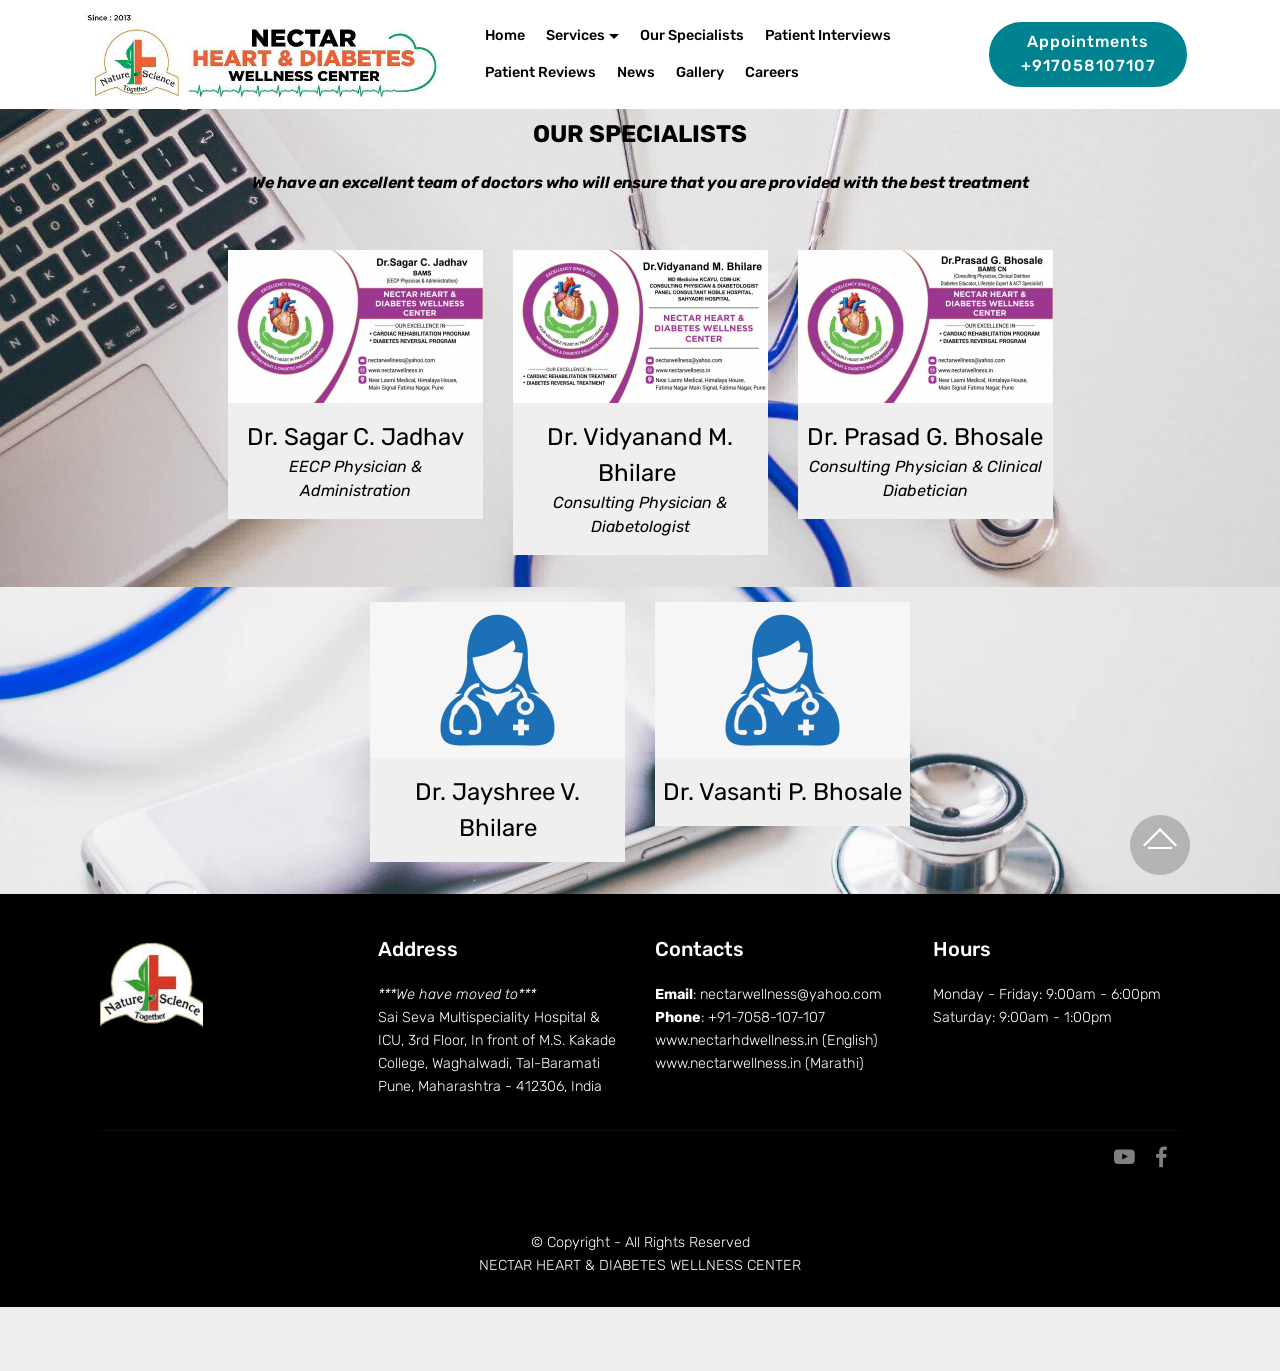
<file: specialists.html>
<!DOCTYPE html>
<html  >
<head>
  <!-- Site made with Mobirise Website Builder v5.6.11, https://mobirise.com -->
  <meta charset="UTF-8">
  <meta http-equiv="X-UA-Compatible" content="IE=edge">
  <meta name="generator" content="Mobirise v5.6.11, mobirise.com">
  <meta name="twitter:card" content="summary_large_image"/>
  <meta name="twitter:image:src" content="">
  <meta property="og:image" content="">
  <meta name="twitter:title" content="Our Specialists">
  <meta name="viewport" content="width=device-width, initial-scale=1, minimum-scale=1">
  <link rel="shortcut icon" href="assets/images/flex-8-128x144-1.png" type="image/x-icon">
  <meta name="description" content="Dr. Sagar C. Jadhav, Dr. Sagar Jadhav, Dr. Vidyanana M. Bhilare, Dr. Vidyanand Bhilare, Dr. Prasad G. Bhosale, Dr. Prasad Bhosale, Dr. Jayshree V. Bhilare, Dr. Jayshree Bhilare, Dr. Vasanti P. Bhosale, Dr. Vasanti Bhosale">
  
  
  <title>Our Specialists</title>
  <link rel="stylesheet" href="assets/bootstrap/css/bootstrap.min.css">
  <link rel="stylesheet" href="assets/bootstrap/css/bootstrap-grid.min.css">
  <link rel="stylesheet" href="assets/bootstrap/css/bootstrap-reboot.min.css">
  <link rel="stylesheet" href="assets/tether/tether.min.css">
  <link rel="stylesheet" href="assets/dropdown/css/style.css">
  <link rel="stylesheet" href="assets/socicon/css/styles.css">
  <link rel="stylesheet" href="assets/theme/css/style.css">
  <link rel="preload" href="https://fonts.googleapis.com/css?family=Rubik:300,300i,400,400i,500,500i,700,700i,900,900i&display=swap" as="style" onload="this.onload=null;this.rel='stylesheet'">
  <noscript><link rel="stylesheet" href="https://fonts.googleapis.com/css?family=Rubik:300,300i,400,400i,500,500i,700,700i,900,900i&display=swap"></noscript>
  <link rel="preload" as="style" href="assets/mobirise/css/mbr-additional.css"><link rel="stylesheet" href="assets/mobirise/css/mbr-additional.css" type="text/css">
  
  
  
  
</head>
<body>
  
  <section class="menu cid-ruQd5tFzgC" once="menu" id="menu2-7">

    

    <nav class="navbar navbar-expand beta-menu navbar-dropdown align-items-center navbar-fixed-top navbar-toggleable-sm">
        <button class="navbar-toggler navbar-toggler-right" type="button" data-toggle="collapse" data-target="#navbarSupportedContent" aria-controls="navbarSupportedContent" aria-expanded="false" aria-label="Toggle navigation">
            <div class="hamburger">
                <span></span>
                <span></span>
                <span></span>
                <span></span>
            </div>
        </button>
        <div class="menu-logo">
            <div class="navbar-brand">
                <span class="navbar-logo">
                    
                        <a href="index.html"><img src="assets/images/loge-edited-667x169.jpg" alt="" title="NECTAR HEART &amp; DIABETES WELLNESS CENTER" style="height: 5.8rem;"></a>
                    
                </span>
                
            </div>
        </div>
        <div class="collapse navbar-collapse" id="navbarSupportedContent">
            <ul class="navbar-nav nav-dropdown" data-app-modern-menu="true"><li class="nav-item">
                    <a class="nav-link link text-black display-4" href="index.html">
                        Home</a>
                </li><li class="nav-item dropdown"><a class="nav-link link text-black dropdown-toggle display-4" href="index.html" data-toggle="dropdown-submenu" aria-expanded="false">
                        Services</a><div class="dropdown-menu"><a class="text-black dropdown-item display-4" href="cardiac.html">Cardiac Rehabilitation<br></a><a class="text-black dropdown-item display-4" href="diabetes.html">Diabetes Reversal Program<br></a><a class="text-black dropdown-item display-4" href="weight.html">Weight Management Program</a><a class="text-black dropdown-item display-4" href="thyroid.html">Thyroid Management Program</a></div></li><li class="nav-item"><a class="nav-link link text-black display-4" href="specialists.html">Our Specialists</a></li><li class="nav-item"><a class="nav-link link text-black display-4" href="interviews.html" aria-expanded="false">Patient Interviews</a></li><li class="nav-item"><a class="nav-link link text-black display-4" href="reviews.html" aria-expanded="false">Patient Reviews</a></li><li class="nav-item"><a class="nav-link link text-black text-primary display-4" href="newsboard.html" aria-expanded="false">News</a></li><li class="nav-item"><a class="nav-link link text-black display-4" href="gallery.html" aria-expanded="false">Gallery</a></li><li class="nav-item"><a class="nav-link link text-black display-4" href="careers.html" aria-expanded="false">Careers</a></li></ul>
            <div class="navbar-buttons mbr-section-btn"><a class="btn btn-sm btn-primary display-7" href="https://wa.me/+91 7058107107">Appointments +917058107107</a></div>
        </div>
    </nav>
</section>

<section class="team1 cid-ruQdjBwzHX mbr-parallax-background" id="team1-a">
    
    
    
    <div class="container align-center">
        <h2 class="pb-3 mbr-fonts-style mbr-section-title display-2"><strong>
            OUR SPECIALISTS</strong></h2>
        <h3 class="pb-5 mbr-section-subtitle mbr-fonts-style mbr-light display-7"><em><strong>
            We have an excellent team of doctors who will ensure that you are provided with the best treatment</strong></em></h3>
        <div class="row media-row">
            
        <div class="team-item col-lg-3 col-md-6">
                <div class="item-image">
                    <img src="assets/images/card-b-510x306.jpg" alt="" title="">
                </div>
                <div class="item-caption py-3">
                    <div class="item-name px-2">
                        <p class="mbr-fonts-style display-5">Dr. Sagar C. Jadhav<br></p>
                    </div>
                    <div class="item-role px-2">
                        <p><em>EECP Physician &amp; Administration</em></p>
                    </div>
                    
                </div>
            </div><div class="team-item col-lg-3 col-md-6">
                <div class="item-image">
                    <img src="assets/images/card-c-510x306.jpg" alt="" title="">
                </div>
                <div class="item-caption py-3">
                    <div class="item-name px-2">
                        <p class="mbr-fonts-style display-5">Dr. Vidyanand M. Bhilare&nbsp;<br></p>
                    </div>
                    <div class="item-role px-2">
                        <p><em>Consulting Physician &amp; Diabetologist</em><br></p>
                    </div>
                    
                </div>
            </div><div class="team-item col-lg-3 col-md-6">
                <div class="item-image">
                    <img src="assets/images/card-a-510x306.jpg" alt="" title="">
                </div>
                <div class="item-caption py-3">
                    <div class="item-name px-2">
                        <p class="mbr-fonts-style display-5">Dr. Prasad G. Bhosale<br></p>
                    </div>
                    <div class="item-role px-2">
                        <p><em>Consulting Physician &amp; Clinical Diabetician</em></p>
                    </div>
                    
                </div>
            </div></div>    
    </div>
</section>

<section class="team1 cid-ruQff7oRtl mbr-parallax-background" id="team1-b">
    
    
    
    <div class="container align-center">
        
        
        <div class="row media-row">
            
        <div class="team-item col-lg-3 col-md-6">
                <div class="item-image">
                    <img src="assets/images/doctor-female-510x312.png" alt="" title="">
                </div>
                <div class="item-caption py-3">
                    <div class="item-name px-2">
                        <p class="mbr-fonts-style display-5">Dr. Jayshree V. Bhilare<br></p>
                    </div>
                    
                    
                </div>
            </div><div class="team-item col-lg-3 col-md-6">
                <div class="item-image">
                    <img src="assets/images/doctor-female-510x312.png" alt="" title="">
                </div>
                <div class="item-caption py-3">
                    <div class="item-name px-2">
                        <p class="mbr-fonts-style display-5">Dr. Vasanti P. Bhosale<br></p>
                    </div>
                    
                    
                </div>
            </div></div>    
    </div>
</section>

<section class="cid-ruQd5uiUPq" id="footer1-8">

    

    

    <div class="container">
        <div class="media-container-row content text-white">
            <div class="col-12 col-md-3">
                <div class="media-wrap">
                    
                        <img src="assets/images/large-1-204x191.jpg" alt="Mobirise" title="">
                    
                </div>
            </div>
            <div class="col-12 col-md-3 mbr-fonts-style display-4">
                <h5 class="pb-3">
                    Address

                </h5>
                <p class="mbr-text"><em>***We have moved to***</em><br>Sai Seva Multispeciality Hospital & ICU, 3rd Floor, In front of M.S. Kakade College, Waghalwadi, Tal-Baramati<br>Pune, Maharashtra - 412306, India</p>
            </div>
            <div class="col-12 col-md-3 mbr-fonts-style display-4">
                <h5 class="pb-3">
                    Contacts
                </h5>
                <p class="mbr-text"><strong>Email</strong>: nectarwellness@yahoo.com
<br><strong>Phone</strong>: +91-7058-107-107<br>www.nectarhdwellness.in (English)
<br>www.nectarwellness.in (Marathi)<br></p>
            </div>
            <div class="col-12 col-md-3 mbr-fonts-style display-4">
                <h5 class="pb-3">
                    Hours</h5>
                <p class="mbr-text">Monday - Friday: 9:00am - 6:00pm
<br>Saturday: 9:00am - 1:00pm</p>
            </div>
        </div>
        <div class="footer-lower">
            <div class="media-container-row">
                <div class="col-sm-12">
                    <hr>
                </div>
            </div>
            <div class="media-container-row mbr-white">
                <div class="col-sm-6 copyright">
                    <p class="mbr-text mbr-fonts-style display-5">&nbsp;</p>
                </div>
                <div class="col-md-6">
                    <div class="social-list align-right">
                        <div class="soc-item">
                            <a href="https://www.youtube.com/channel/UCSEKhHt20ulZ02wSUx3bU9g" target="_blank">
                                <span class="mbr-iconfont mbr-iconfont-social socicon-youtube socicon"></span>
                            </a>
                        </div>
                        <div class="soc-item">
                            <a href="https://www.facebook.com/Nectar-Heart-Diabetes-Wellness-Center-101708381861424" target="_blank">
                                <span class="mbr-iconfont mbr-iconfont-social socicon-facebook socicon"></span>
                            </a>
                        </div>
                        
                        
                        
                        
                    </div>
                </div>
            </div>
        </div>
    </div>
</section>

<section once="footers" class="cid-ruQd5vfci4" id="footer6-9">

    

    

    <div class="container">
        <div class="media-container-row align-center mbr-white">
            <div class="col-12">
                <p class="mbr-text mb-0 mbr-fonts-style display-4">
                    © Copyright - All Rights Reserved<br>NECTAR HEART &amp; DIABETES WELLNESS CENTER
                </p>
            </div>
        </div>
    </div>
</section><section class="display-7" style="padding: 0;align-items: center;justify-content: center;flex-wrap: wrap;    align-content: center;display: flex;position: relative;height: 4rem;"><a href="https://mobiri.se/2829826" style="flex: 1 1;height: 4rem;position: absolute;width: 100%;z-index: 1;"><img alt="" style="height: 4rem;" src="[data-uri]"></a><p style="margin: 0;text-align: center;" class="display-7"> </p><a style="z-index:1" href="https://mobirise.com/html-builder.html"> </a></section><script src="assets/popper/popper.min.js"></script>  <script src="assets/web/assets/jquery/jquery.min.js"></script>  <script src="assets/bootstrap/js/bootstrap.min.js"></script>  <script src="assets/tether/tether.min.js"></script>  <script src="assets/smoothscroll/smooth-scroll.js"></script>  <script src="assets/dropdown/js/nav-dropdown.js"></script>  <script src="assets/dropdown/js/navbar-dropdown.js"></script>  <script src="assets/touchswipe/jquery.touch-swipe.min.js"></script>  <script src="assets/parallax/jarallax.min.js"></script>  <script src="assets/theme/js/script.js"></script>  
  
  
 <div id="scrollToTop" class="scrollToTop mbr-arrow-up"><a style="text-align: center;"><i class="mbr-arrow-up-icon mbr-arrow-up-icon-cm cm-icon cm-icon-smallarrow-up"></i></a></div>
  </body>
</html>
</file>
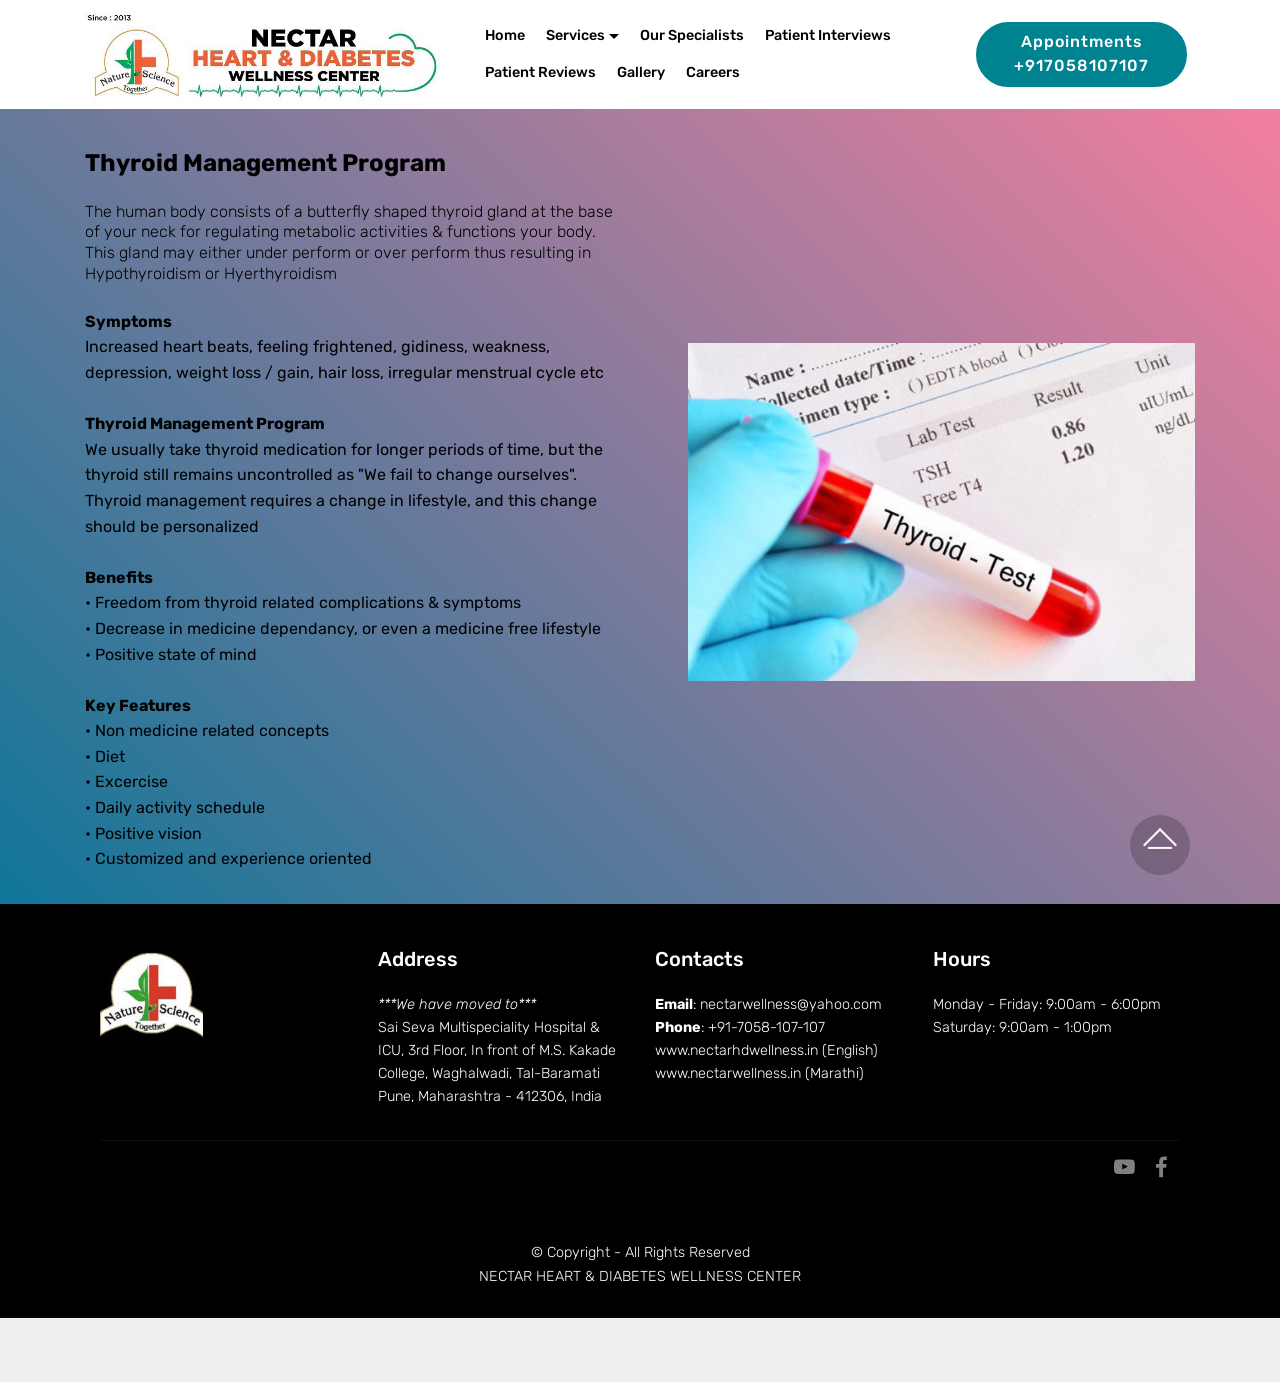
<file: thyroid.html>
<!DOCTYPE html>
<html  >
<head>
  <!-- Site made with Mobirise Website Builder v5.6.11, https://mobirise.com -->
  <meta charset="UTF-8">
  <meta http-equiv="X-UA-Compatible" content="IE=edge">
  <meta name="generator" content="Mobirise v5.6.11, mobirise.com">
  <meta name="twitter:card" content="summary_large_image"/>
  <meta name="twitter:image:src" content="">
  <meta property="og:image" content="">
  <meta name="twitter:title" content="Thyroid Management Program">
  <meta name="viewport" content="width=device-width, initial-scale=1, minimum-scale=1">
  <link rel="shortcut icon" href="assets/images/flex-8-128x144-1.png" type="image/x-icon">
  <meta name="description" content="">
  
  
  <title>Thyroid Management Program</title>
  <link rel="stylesheet" href="assets/bootstrap/css/bootstrap.min.css">
  <link rel="stylesheet" href="assets/bootstrap/css/bootstrap-grid.min.css">
  <link rel="stylesheet" href="assets/bootstrap/css/bootstrap-reboot.min.css">
  <link rel="stylesheet" href="assets/tether/tether.min.css">
  <link rel="stylesheet" href="assets/dropdown/css/style.css">
  <link rel="stylesheet" href="assets/socicon/css/styles.css">
  <link rel="stylesheet" href="assets/theme/css/style.css">
  <link rel="preload" href="https://fonts.googleapis.com/css?family=Rubik:300,300i,400,400i,500,500i,700,700i,900,900i&display=swap" as="style" onload="this.onload=null;this.rel='stylesheet'">
  <noscript><link rel="stylesheet" href="https://fonts.googleapis.com/css?family=Rubik:300,300i,400,400i,500,500i,700,700i,900,900i&display=swap"></noscript>
  <link rel="preload" as="style" href="assets/mobirise/css/mbr-additional.css"><link rel="stylesheet" href="assets/mobirise/css/mbr-additional.css" type="text/css">
  
  
  
  
</head>
<body>
  
  <section class="menu cid-sbHcFk9EzU" once="menu" id="menu2-2z">

    

    <nav class="navbar navbar-expand beta-menu navbar-dropdown align-items-center navbar-fixed-top navbar-toggleable-sm">
        <button class="navbar-toggler navbar-toggler-right" type="button" data-toggle="collapse" data-target="#navbarSupportedContent" aria-controls="navbarSupportedContent" aria-expanded="false" aria-label="Toggle navigation">
            <div class="hamburger">
                <span></span>
                <span></span>
                <span></span>
                <span></span>
            </div>
        </button>
        <div class="menu-logo">
            <div class="navbar-brand">
                <span class="navbar-logo">
                    
                        <a href="index.html"><img src="assets/images/loge-edited-667x169.jpg" alt="" title="NECTAR HEART &amp; DIABETES WELLNESS CENTER" style="height: 5.8rem;"></a>
                    
                </span>
                
            </div>
        </div>
        <div class="collapse navbar-collapse" id="navbarSupportedContent">
            <ul class="navbar-nav nav-dropdown" data-app-modern-menu="true"><li class="nav-item">
                    <a class="nav-link link text-black display-4" href="index.html">
                        Home</a>
                </li><li class="nav-item dropdown"><a class="nav-link link text-black dropdown-toggle display-4" href="index.html" data-toggle="dropdown-submenu" aria-expanded="false">
                        Services</a><div class="dropdown-menu"><a class="text-black dropdown-item display-4" href="cardiac.html">Cardiac Rehabilitation<br></a><a class="text-black dropdown-item display-4" href="diabetes.html">Diabetes Reversal Program<br></a><a class="text-black dropdown-item display-4" href="weight.html">Weight Management Program</a><a class="text-black dropdown-item display-4" href="thyroid.html">Thyroid Management Program</a></div></li><li class="nav-item"><a class="nav-link link text-black display-4" href="specialists.html">Our Specialists</a></li><li class="nav-item"><a class="nav-link link text-black display-4" href="interviews.html" aria-expanded="false">Patient Interviews</a></li><li class="nav-item"><a class="nav-link link text-black display-4" href="reviews.html" aria-expanded="false">Patient Reviews</a></li><li class="nav-item"><a class="nav-link link text-black display-4" href="gallery.html" aria-expanded="false">Gallery</a></li><li class="nav-item"><a class="nav-link link text-black display-4" href="careers.html" aria-expanded="false">Careers</a></li></ul>
            <div class="navbar-buttons mbr-section-btn"><a class="btn btn-sm btn-primary display-7" href="https://wa.me/+91 7058107107">Appointments +917058107107</a></div>
        </div>
    </nav>
</section>

<section class="header3 cid-sbIdoUDa1M" id="header3-3o">

    

    

    <div class="container">
        <div class="media-container-row">
            <div class="mbr-figure" style="width: 100%;">
                <img src="assets/images/t3-600x400.jpg" alt="Mobirise" title="">
            </div>

            <div class="media-content">
                <h1 class="mbr-section-title mbr-white pb-3 mbr-fonts-style display-5"><br><strong>Thyroid Management Program</strong></h1>
                <h3 class="mbr-section-subtitle align-left mbr-white mbr-light pb-3 mbr-fonts-style display-7">The human body consists of a butterfly shaped thyroid gland at the base of your neck for regulating metabolic activities &amp; functions your body. This gland may either under perform or over perform thus resulting in Hypothyroidism or Hyerthyroidism</h3>
                <div class="mbr-section-text mbr-white pb-3 ">
                    <p class="mbr-text mbr-fonts-style display-7"><strong>Symptoms<br></strong>Increased heart beats, feeling frightened, gidiness, weakness, depression, weight loss / gain, hair loss, irregular menstrual cycle etc<br><br><strong>Thyroid Management Program<br></strong>We usually take thyroid medication for longer periods of time, but the thyroid still remains uncontrolled as "We fail to change ourselves". Thyroid management requires a change in lifestyle, and this change should be personalized<br><br><strong>Benefits<br></strong>• Freedom from thyroid related complications &amp; symptoms 
<br>• Decrease in medicine dependancy, or even a medicine free lifestyle 
<br>• Positive state of mind<br><br><strong>Key Features<br></strong>• Non medicine related concepts
<br>• Diet
<br>• Excercise
<br>• Daily activity schedule
<br>• Positive vision
<br>• Customized and experience oriented<br></p>
                </div>
                
            </div>
        </div>
    </div>

</section>

<section class="cid-sbHcFkxRCp" id="footer1-30">

    

    

    <div class="container">
        <div class="media-container-row content text-white">
            <div class="col-12 col-md-3">
                <div class="media-wrap">
                    
                        <img src="assets/images/large-1-204x191.jpg" alt="Mobirise" title="">
                    
                </div>
            </div>
            <div class="col-12 col-md-3 mbr-fonts-style display-4">
                <h5 class="pb-3">
                    Address

                </h5>
                <p class="mbr-text"><em>***We have moved to***</em><br>Sai Seva Multispeciality Hospital & ICU, 3rd Floor, In front of M.S. Kakade College, Waghalwadi, Tal-Baramati<br>Pune, Maharashtra - 412306, India</p>
            </div>
            <div class="col-12 col-md-3 mbr-fonts-style display-4">
                <h5 class="pb-3">
                    Contacts
                </h5>
                <p class="mbr-text"><strong>Email</strong>: nectarwellness@yahoo.com
<br><strong>Phone</strong>: +91-7058-107-107<br>www.nectarhdwellness.in (English)<br> www.nectarwellness.in (Marathi)<br></p>
            </div>
            <div class="col-12 col-md-3 mbr-fonts-style display-4">
                <h5 class="pb-3">
                    Hours</h5>
                <p class="mbr-text">Monday - Friday: 9:00am - 6:00pm
<br>Saturday: 9:00am - 1:00pm</p>
            </div>
        </div>
        <div class="footer-lower">
            <div class="media-container-row">
                <div class="col-sm-12">
                    <hr>
                </div>
            </div>
            <div class="media-container-row mbr-white">
                <div class="col-sm-6 copyright">
                    <p class="mbr-text mbr-fonts-style display-5">&nbsp;</p>
                </div>
                <div class="col-md-6">
                    <div class="social-list align-right">
                        <div class="soc-item">
                            <a href="https://www.youtube.com/channel/UCSEKhHt20ulZ02wSUx3bU9g" target="_blank">
                                <span class="mbr-iconfont mbr-iconfont-social socicon-youtube socicon"></span>
                            </a>
                        </div>
                        <div class="soc-item">
                            <a href="https://www.facebook.com/Nectar-Heart-Diabetes-Wellness-Center-101708381861424" target="_blank">
                                <span class="mbr-iconfont mbr-iconfont-social socicon-facebook socicon"></span>
                            </a>
                        </div>
                        
                        
                        
                        
                    </div>
                </div>
            </div>
        </div>
    </div>
</section>

<section once="footers" class="cid-sbHcFl7Qw0" id="footer6-31">

    

    

    <div class="container">
        <div class="media-container-row align-center mbr-white">
            <div class="col-12">
                <p class="mbr-text mb-0 mbr-fonts-style display-4">
                    © Copyright - All Rights Reserved<br>NECTAR HEART &amp; DIABETES WELLNESS CENTER
                </p>
            </div>
        </div>
    </div>
</section><section class="display-7" style="padding: 0;align-items: center;justify-content: center;flex-wrap: wrap;    align-content: center;display: flex;position: relative;height: 4rem;"><a href="https://mobiri.se/2829826" style="flex: 1 1;height: 4rem;position: absolute;width: 100%;z-index: 1;"><img alt="" style="height: 4rem;" src="[data-uri]"></a><p style="margin: 0;text-align: center;" class="display-7"> </p><a style="z-index:1" href="https://mobirise.com/website-maker.html"> </a></section><script src="assets/popper/popper.min.js"></script>  <script src="assets/web/assets/jquery/jquery.min.js"></script>  <script src="assets/bootstrap/js/bootstrap.min.js"></script>  <script src="assets/tether/tether.min.js"></script>  <script src="assets/smoothscroll/smooth-scroll.js"></script>  <script src="assets/dropdown/js/nav-dropdown.js"></script>  <script src="assets/dropdown/js/navbar-dropdown.js"></script>  <script src="assets/touchswipe/jquery.touch-swipe.min.js"></script>  <script src="assets/theme/js/script.js"></script>  
  
  
 <div id="scrollToTop" class="scrollToTop mbr-arrow-up"><a style="text-align: center;"><i class="mbr-arrow-up-icon mbr-arrow-up-icon-cm cm-icon cm-icon-smallarrow-up"></i></a></div>
  </body>
</html>
</file>
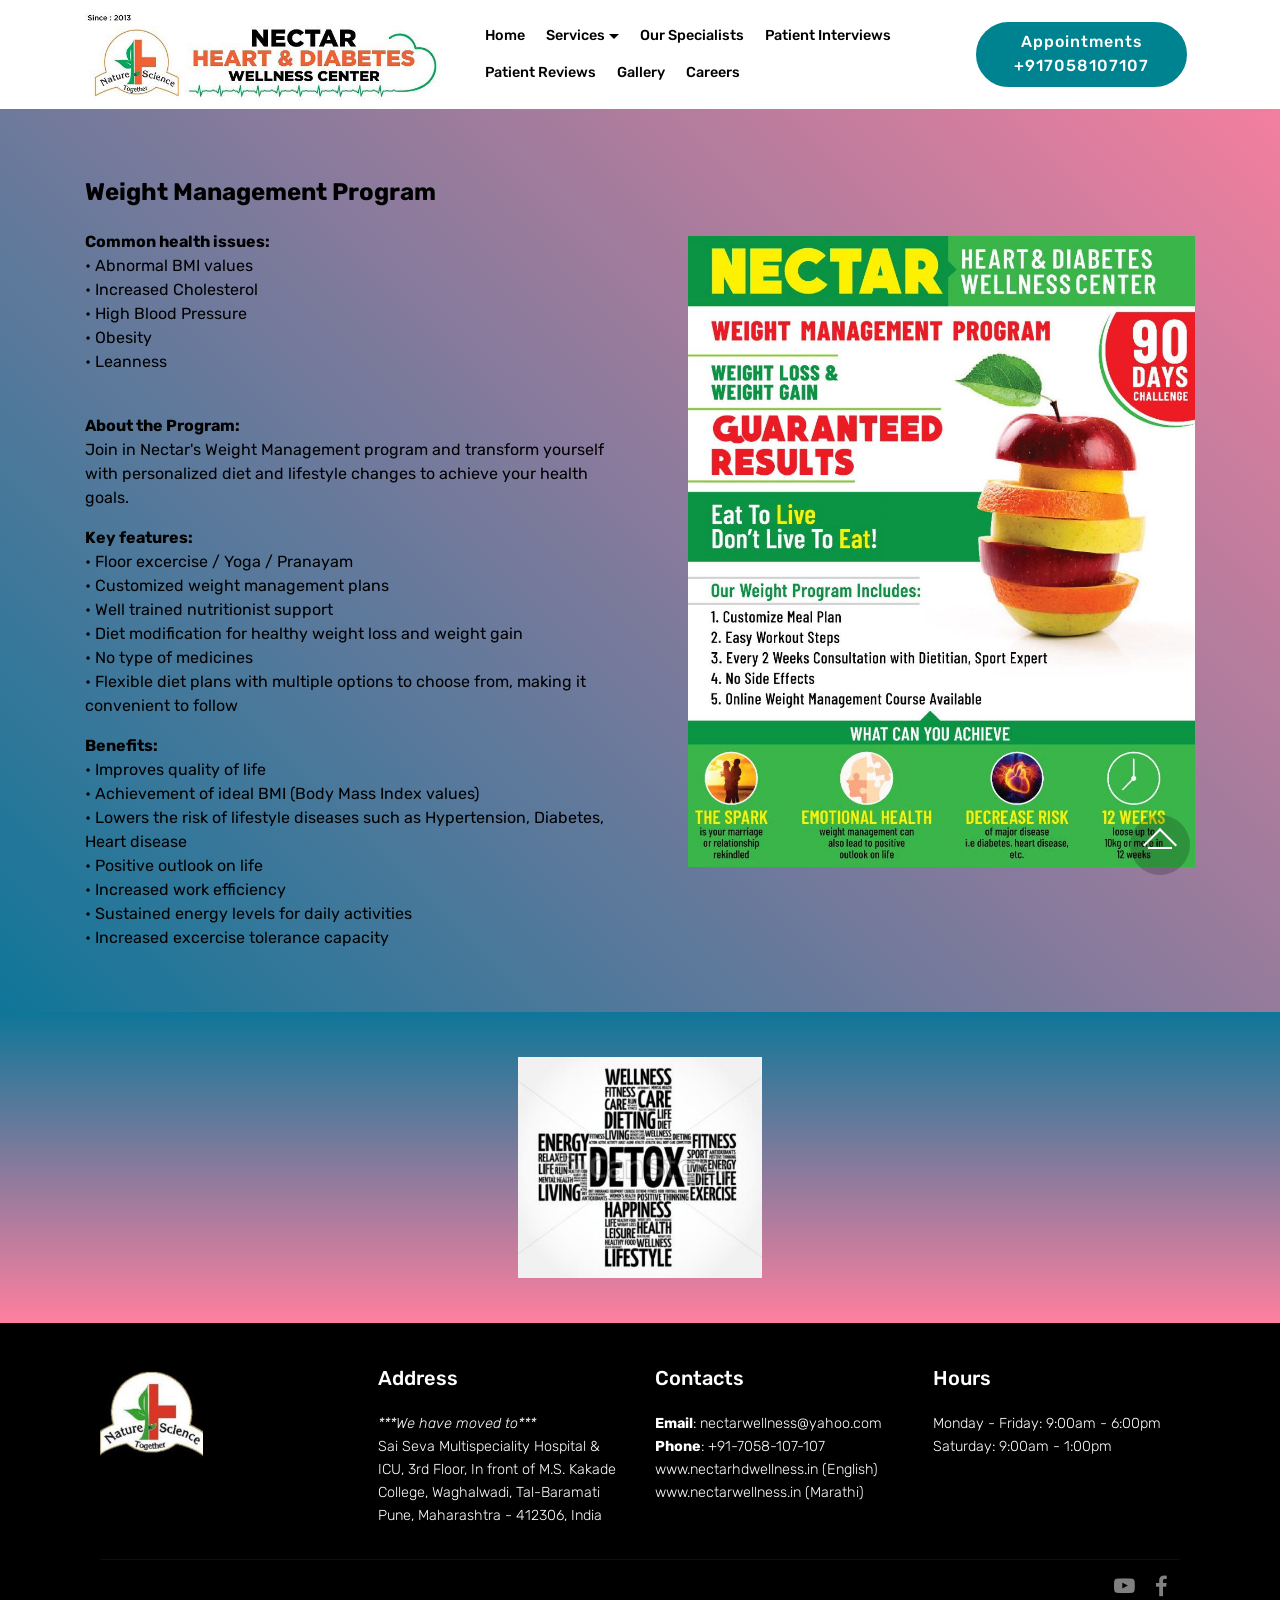
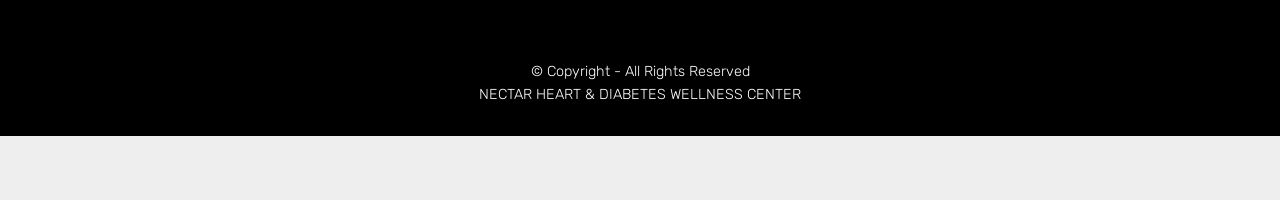
<file: weight.html>
<!DOCTYPE html>
<html  >
<head>
  <!-- Site made with Mobirise Website Builder v5.6.11, https://mobirise.com -->
  <meta charset="UTF-8">
  <meta http-equiv="X-UA-Compatible" content="IE=edge">
  <meta name="generator" content="Mobirise v5.6.11, mobirise.com">
  <meta name="twitter:card" content="summary_large_image"/>
  <meta name="twitter:image:src" content="">
  <meta property="og:image" content="">
  <meta name="twitter:title" content="Weight Management Program">
  <meta name="viewport" content="width=device-width, initial-scale=1, minimum-scale=1">
  <link rel="shortcut icon" href="assets/images/flex-8-128x144-1.png" type="image/x-icon">
  <meta name="description" content="">
  
  
  <title>Weight Management Program</title>
  <link rel="stylesheet" href="assets/bootstrap/css/bootstrap.min.css">
  <link rel="stylesheet" href="assets/bootstrap/css/bootstrap-grid.min.css">
  <link rel="stylesheet" href="assets/bootstrap/css/bootstrap-reboot.min.css">
  <link rel="stylesheet" href="assets/tether/tether.min.css">
  <link rel="stylesheet" href="assets/dropdown/css/style.css">
  <link rel="stylesheet" href="assets/socicon/css/styles.css">
  <link rel="stylesheet" href="assets/theme/css/style.css">
  <link rel="preload" href="https://fonts.googleapis.com/css?family=Rubik:300,300i,400,400i,500,500i,700,700i,900,900i&display=swap" as="style" onload="this.onload=null;this.rel='stylesheet'">
  <noscript><link rel="stylesheet" href="https://fonts.googleapis.com/css?family=Rubik:300,300i,400,400i,500,500i,700,700i,900,900i&display=swap"></noscript>
  <link rel="preload" as="style" href="assets/mobirise/css/mbr-additional.css"><link rel="stylesheet" href="assets/mobirise/css/mbr-additional.css" type="text/css">
  
  
  
  
</head>
<body>
  
  <section class="menu cid-sbHcCZoX1v" once="menu" id="menu2-2r">

    

    <nav class="navbar navbar-expand beta-menu navbar-dropdown align-items-center navbar-fixed-top navbar-toggleable-sm">
        <button class="navbar-toggler navbar-toggler-right" type="button" data-toggle="collapse" data-target="#navbarSupportedContent" aria-controls="navbarSupportedContent" aria-expanded="false" aria-label="Toggle navigation">
            <div class="hamburger">
                <span></span>
                <span></span>
                <span></span>
                <span></span>
            </div>
        </button>
        <div class="menu-logo">
            <div class="navbar-brand">
                <span class="navbar-logo">
                    
                        <a href="index.html"><img src="assets/images/loge-edited-667x169.jpg" alt="" title="NECTAR HEART &amp; DIABETES WELLNESS CENTER" style="height: 5.8rem;"></a>
                    
                </span>
                
            </div>
        </div>
        <div class="collapse navbar-collapse" id="navbarSupportedContent">
            <ul class="navbar-nav nav-dropdown" data-app-modern-menu="true"><li class="nav-item">
                    <a class="nav-link link text-black display-4" href="index.html">
                        Home</a>
                </li><li class="nav-item dropdown"><a class="nav-link link text-black dropdown-toggle display-4" href="index.html" data-toggle="dropdown-submenu" aria-expanded="false">
                        Services</a><div class="dropdown-menu"><a class="text-black dropdown-item display-4" href="cardiac.html">Cardiac Rehabilitation<br></a><a class="text-black dropdown-item display-4" href="diabetes.html">Diabetes Reversal Program<br></a><a class="text-black dropdown-item display-4" href="weight.html">Weight Management Program</a><a class="text-black dropdown-item display-4" href="thyroid.html">Thyroid Management Program</a></div></li><li class="nav-item"><a class="nav-link link text-black display-4" href="specialists.html">Our Specialists</a></li><li class="nav-item"><a class="nav-link link text-black display-4" href="interviews.html" aria-expanded="false">Patient Interviews</a></li><li class="nav-item"><a class="nav-link link text-black display-4" href="reviews.html" aria-expanded="false">Patient Reviews</a></li><li class="nav-item"><a class="nav-link link text-black display-4" href="gallery.html" aria-expanded="false">Gallery</a></li><li class="nav-item"><a class="nav-link link text-black display-4" href="careers.html" aria-expanded="false">Careers</a></li></ul>
            <div class="navbar-buttons mbr-section-btn"><a class="btn btn-sm btn-primary display-7" href="https://wa.me/+91 7058107107">Appointments +917058107107</a></div>
        </div>
    </nav>
</section>

<section class="header3 cid-sbI7Upaf4v" id="header3-3b">

    

    

    <div class="container">
        <div class="media-container-row">
            <div class="mbr-figure" style="width: 100%;">
                <img src="assets/images/img-20200513-wa0020-952x1184.jpg" alt="Mobirise" title="">
            </div>

            <div class="media-content">
                <h1 class="mbr-section-title mbr-white pb-3 mbr-fonts-style display-2"><strong><br></strong><br><strong>Weight Management Program</strong></h1>
                
                <div class="mbr-section-text mbr-white pb-3 ">
                    <p><strong>Common health issues:<br></strong>• Abnormal BMI values<br>• Increased Cholesterol<br>• High Blood Pressure<br>• Obesity<br>• Leanness<br></p><br><p><strong>About the Program:
<br></strong>Join in Nectar's Weight Management program and transform yourself with personalized diet and lifestyle changes to achieve your health goals.</p><p><strong>Key features: 
<br></strong>• Floor excercise / Yoga / Pranayam 
<br>• Customized weight management plans 
<br>• Well trained nutritionist support 
<br>• Diet modification for healthy weight loss and weight gain 
<br>• No type of medicines 
<br>• Flexible diet plans with multiple options to choose from, making it convenient to follow</p><p><strong>Benefits: <br></strong>• Improves quality of life
<br>• Achievement of ideal BMI (Body Mass Index values)
<br>• Lowers the risk of lifestyle diseases such as Hypertension, Diabetes, Heart disease
<br>• Positive outlook on life
<br>• Increased work efficiency
<br>• Sustained energy levels for daily activities
<br>• Increased excercise tolerance capacity</p>
                </div>
                
            </div>
        </div>
    </div>

</section>

<section class="cid-sbI94B5zHm" id="image3-3d">

    

    <figure class="mbr-figure container">
            <div class="image-block" style="width: 22%;">
                <img src="assets/images/screenshot-2020-07-22-13-36-17-598-org.mozilla.firefox-873x787.png" width="1400" alt="Mobirise" title="">
                
            </div>
    </figure>
</section>

<section class="cid-sbHcCZOUin" id="footer1-2s">

    

    

    <div class="container">
        <div class="media-container-row content text-white">
            <div class="col-12 col-md-3">
                <div class="media-wrap">
                    
                        <img src="assets/images/large-1-204x191.jpg" alt="Mobirise" title="">
                    
                </div>
            </div>
            <div class="col-12 col-md-3 mbr-fonts-style display-4">
                <h5 class="pb-3">
                    Address

                </h5>
                <p class="mbr-text"><em>***We have moved to***</em><br>Sai Seva Multispeciality Hospital & ICU, 3rd Floor, In front of M.S. Kakade College, Waghalwadi, Tal-Baramati<br>Pune, Maharashtra - 412306, India</p>
            </div>
            <div class="col-12 col-md-3 mbr-fonts-style display-4">
                <h5 class="pb-3">
                    Contacts
                </h5>
                <p class="mbr-text"><strong>Email</strong>: nectarwellness@yahoo.com
<br><strong>Phone</strong>: +91-7058-107-107<br>www.nectarhdwellness.in (English)<br> www.nectarwellness.in (Marathi)<br></p>
            </div>
            <div class="col-12 col-md-3 mbr-fonts-style display-4">
                <h5 class="pb-3">
                    Hours</h5>
                <p class="mbr-text">Monday - Friday: 9:00am - 6:00pm
<br>Saturday: 9:00am - 1:00pm</p>
            </div>
        </div>
        <div class="footer-lower">
            <div class="media-container-row">
                <div class="col-sm-12">
                    <hr>
                </div>
            </div>
            <div class="media-container-row mbr-white">
                <div class="col-sm-6 copyright">
                    <p class="mbr-text mbr-fonts-style display-5">&nbsp;</p>
                </div>
                <div class="col-md-6">
                    <div class="social-list align-right">
                        <div class="soc-item">
                            <a href="https://www.youtube.com/channel/UCSEKhHt20ulZ02wSUx3bU9g" target="_blank">
                                <span class="mbr-iconfont mbr-iconfont-social socicon-youtube socicon"></span>
                            </a>
                        </div>
                        <div class="soc-item">
                            <a href="https://www.facebook.com/Nectar-Heart-Diabetes-Wellness-Center-101708381861424" target="_blank">
                                <span class="mbr-iconfont mbr-iconfont-social socicon-facebook socicon"></span>
                            </a>
                        </div>
                        
                        
                        
                        
                    </div>
                </div>
            </div>
        </div>
    </div>
</section>

<section once="footers" class="cid-sbHcD0wdVM" id="footer6-2t">

    

    

    <div class="container">
        <div class="media-container-row align-center mbr-white">
            <div class="col-12">
                <p class="mbr-text mb-0 mbr-fonts-style display-4">
                    © Copyright - All Rights Reserved<br>NECTAR HEART &amp; DIABETES WELLNESS CENTER
                </p>
            </div>
        </div>
    </div>
</section><section class="display-7" style="padding: 0;align-items: center;justify-content: center;flex-wrap: wrap;    align-content: center;display: flex;position: relative;height: 4rem;"><a href="https://mobiri.se/2829826" style="flex: 1 1;height: 4rem;position: absolute;width: 100%;z-index: 1;"><img alt="" style="height: 4rem;" src="[data-uri]"></a><p style="margin: 0;text-align: center;" class="display-7"> </p><a style="z-index:1" href="https://mobirise.com"> </a></section><script src="assets/popper/popper.min.js"></script>  <script src="assets/web/assets/jquery/jquery.min.js"></script>  <script src="assets/bootstrap/js/bootstrap.min.js"></script>  <script src="assets/tether/tether.min.js"></script>  <script src="assets/smoothscroll/smooth-scroll.js"></script>  <script src="assets/dropdown/js/nav-dropdown.js"></script>  <script src="assets/dropdown/js/navbar-dropdown.js"></script>  <script src="assets/touchswipe/jquery.touch-swipe.min.js"></script>  <script src="assets/theme/js/script.js"></script>  
  
  
 <div id="scrollToTop" class="scrollToTop mbr-arrow-up"><a style="text-align: center;"><i class="mbr-arrow-up-icon mbr-arrow-up-icon-cm cm-icon cm-icon-smallarrow-up"></i></a></div>
  </body>
</html>
</file>
<file: css/style.css>
/* =========================================================
   Nectar Heart & Diabetes Wellness Center – Home page styles
   ---------------------------------------------------------
   Re-theme the whole page by editing the variables in :root.
   ========================================================= */

/* ===== 1. DESIGN TOKENS ===== */
:root {
  --primary: #2E8A99;
  --primary-dark: #1F6B78;
  --heading: #070707;
  --text: #212529;
  --muted: #6B7280;
  --card-soft: #DCE4EF;
  --white: #FFFFFF;
  --footer-bg: #070707;
  --overlay: rgba(0, 0, 0, 0.5);
  --cta-overlay: rgba(10, 30, 50, 0.6);
  --section-alt: #F5F8FB;

  --font-body: 'Quicksand', system-ui, -apple-system, 'Segoe UI', sans-serif;
  --font-ui: 'Roboto Flex', 'Roboto', system-ui, -apple-system, 'Segoe UI', sans-serif;

  --radius: 16px;
  --radius-sm: 8px;
  --shadow: 0 10px 30px rgba(0, 0, 0, .06);
  --shadow-lg: 0 20px 45px rgba(0, 0, 0, .12);

  --header-h: 70px;
  --container: 1200px;
  --gutter: 20px;
  --section-pad: 90px;
  --ease: cubic-bezier(.22, .61, .36, 1);
}

/* ===== 2. RESET & BASE ===== */
*, *::before, *::after { box-sizing: border-box; }
html { scroll-behavior: smooth; scroll-padding-top: var(--header-h); -webkit-text-size-adjust: 100%; }
body {
  margin: 0;
  font-family: var(--font-body);
  font-size: 16px;
  line-height: 1.6;
  letter-spacing: 1px;
  color: var(--text);
  background: var(--white);
  overflow-x: hidden;
}
body.no-scroll { overflow: hidden; }
/* Stop off-screen reveal animations from causing sideways scroll on phones */
main, .site-footer { overflow-x: clip; }
@supports not (overflow: clip) { main, .site-footer { overflow-x: hidden; } }
img { max-width: 100%; height: auto; display: block; }
a { color: var(--primary); text-decoration: none; }
h1, h2, h3, h4 { margin: 0 0 .5em; color: var(--heading); line-height: 1.2; }
p { margin: 0 0 1em; }
ul { margin: 0; padding: 0; list-style: none; }
button { font: inherit; cursor: pointer; }
:focus-visible { outline: 3px solid var(--primary); outline-offset: 3px; }

.container { width: 100%; max-width: calc(var(--container) + var(--gutter) * 2); margin: 0 auto; padding: 0 var(--gutter); }
.section { padding: var(--section-pad) 0; }
.center { text-align: center; }
.sr-only { position: absolute; width: 1px; height: 1px; padding: 0; margin: -1px; overflow: hidden; clip: rect(0 0 0 0); white-space: nowrap; border: 0; }
.skip-link { position: absolute; left: 12px; top: -60px; z-index: 2000; background: var(--white); color: var(--primary); padding: 10px 16px; border-radius: var(--radius-sm); }
.skip-link:focus { top: 12px; }

/* ===== 3. TYPOGRAPHY ===== */
.section-title { font-size: 40px; font-weight: 700; letter-spacing: 1px; }
.section-title.underline { position: relative; padding-bottom: 18px; margin-bottom: 22px; }
.section-title.underline::after { content: ""; position: absolute; left: 0; bottom: 0; width: 90px; height: 3px; background: var(--primary); border-radius: 2px; }

.eyebrow {
  display: inline-flex; align-items: center; gap: 10px;
  font-size: 18px; font-weight: 400; text-transform: uppercase; letter-spacing: 2.88px;
  color: var(--primary); margin-bottom: 12px;
}
.eyebrow::before { content: ""; width: 35px; height: 2px; background: currentColor; flex: none; }
.eyebrow-light { color: #7FD3E0; }

.section-head { margin-bottom: 50px; }
.section-head .subtitle { color: var(--muted); max-width: 620px; margin: 0 auto; }
.lead { color: var(--muted); font-size: 17px; }
.card-title { font-family: var(--font-ui); font-size: 24px; font-weight: 400; letter-spacing: .5px; }

/* ===== 4. BUTTONS ===== */
.btn {
  display: inline-flex; align-items: center; justify-content: center; gap: 10px;
  font-family: var(--font-ui); font-size: 15px; font-weight: 600; letter-spacing: 1px;
  color: var(--white); background: var(--primary);
  padding: 14px 32px; border: 0; border-radius: var(--radius-sm);
  transition: background .3s var(--ease), transform .3s var(--ease), box-shadow .3s var(--ease);
}
.btn:hover { background: var(--primary-dark); transform: translateY(-2px); box-shadow: 0 10px 22px rgba(46, 138, 153, .35); color: var(--white); }
.btn-pill { border-radius: 40px; }
.btn-block { width: 100%; }
.btn i { transition: transform .3s var(--ease); }
.btn:hover i { transform: translateX(4px); }

.read-more {
  display: inline-flex; align-items: center; gap: 8px;
  font-family: var(--font-ui); font-size: 14px; font-weight: 700; color: var(--primary);
}
.read-more i { transition: transform .3s var(--ease); }
.read-more:hover i { transform: translateX(4px); }

.circle-btn {
  width: 48px; height: 48px; border-radius: 50%;
  border: 1px solid var(--primary); background: transparent; color: var(--primary);
  display: inline-grid; place-items: center; transition: all .3s var(--ease);
}
.circle-btn:hover { background: var(--primary); color: var(--white); }

/* ===== 5. HEADER ===== */
.site-header {
  position: fixed; inset: 0 0 auto 0; z-index: 1000;
  height: var(--header-h); background: var(--primary);
  transition: box-shadow .3s var(--ease);
}
.site-header.scrolled { box-shadow: 0 6px 20px rgba(0, 0, 0, .18); }
.header-inner { height: 100%; max-width: 1400px; margin: 0 auto; padding: 0 var(--gutter); display: flex; align-items: center; gap: 24px; }

.brand { display: flex; align-items: center; gap: 10px; color: var(--white); flex: none; }
.brand-icon { width: 40px; height: 40px; flex: none; }
.brand-text { display: flex; flex-direction: column; line-height: 1.1; }
.brand-name { font-size: 22px; font-weight: 700; letter-spacing: 1.5px; }
.brand-sub { font-family: var(--font-ui); font-size: 11px; letter-spacing: .8px; opacity: .9; }

.main-nav { flex: 1; display: flex; justify-content: center; }
.main-nav ul { display: flex; gap: 6px; }
.nav-link {
  position: relative; display: block; padding: 8px 12px;
  font-family: var(--font-ui); font-size: 15px; font-weight: 600; color: var(--white);
}
.nav-link::after {
  content: ""; position: absolute; left: 12px; right: 12px; bottom: 2px; height: 2px;
  background: var(--white); transform: scaleX(0); transform-origin: left; transition: transform .3s var(--ease);
}
.nav-link:hover::after, .nav-link.active::after { transform: scaleX(1); }

.header-actions { display: flex; align-items: center; gap: 18px; flex: none; }
.header-contact { display: none; align-items: center; gap: 8px; color: var(--white); font-family: var(--font-ui); font-size: 14px; letter-spacing: .5px; }
.header-contact i { font-size: 13px; }
.header-contact:hover { color: #E3F6F9; }
.btn-enquiry {
  background: var(--white); color: var(--primary); border: 0; border-radius: var(--radius-sm);
  padding: 10px 20px; font-family: var(--font-ui); font-size: 14px; font-weight: 700; letter-spacing: .5px;
  transition: transform .3s var(--ease), box-shadow .3s var(--ease);
}
.btn-enquiry:hover { transform: translateY(-2px); box-shadow: 0 8px 18px rgba(0, 0, 0, .18); }

.hamburger { display: none; width: 44px; height: 44px; background: transparent; border: 0; padding: 10px; flex-direction: column; justify-content: space-between; }
.hamburger span { display: block; height: 2px; width: 100%; background: var(--white); border-radius: 2px; }

@media (min-width: 1280px) { .header-phone { display: inline-flex; } }
@media (min-width: 1440px) { .header-email { display: inline-flex; } }

/* ===== 6. MOBILE DRAWER ===== */
.drawer-overlay { position: fixed; inset: 0; background: rgba(0, 0, 0, .55); z-index: 1100; opacity: 0; transition: opacity .3s var(--ease); }
.drawer-overlay.show { opacity: 1; }
.drawer {
  position: fixed; top: 0; right: 0; bottom: 0; z-index: 1200;
  width: min(320px, 85vw); background: var(--white); padding: 70px 24px 30px;
  transform: translateX(100%); transition: transform .4s var(--ease);
  overflow-y: auto; box-shadow: -10px 0 30px rgba(0, 0, 0, .15);
  visibility: hidden;
}
.drawer.open { transform: translateX(0); visibility: visible; }
.drawer-close { position: absolute; top: 14px; right: 14px; width: 44px; height: 44px; border: 0; background: var(--section-alt); border-radius: 50%; font-size: 20px; color: var(--heading); }
.drawer-links a { display: block; padding: 12px 4px; border-bottom: 1px solid #EEF1F4; color: var(--heading); font-family: var(--font-ui); font-weight: 600; }
.drawer-links a:hover { color: var(--primary); padding-left: 8px; transition: padding .3s; }
.drawer-contact { margin-top: 24px; display: grid; gap: 14px; }
.drawer-contact a { display: flex; align-items: center; gap: 10px; color: var(--text); font-size: 14px; word-break: break-all; }
.drawer-contact i { color: var(--primary); }

/* ===== 7. HERO ===== */
.hero { position: relative; height: 100vh; min-height: 600px; background: #0d1f24; }
.hero-swiper { height: 100%; }
.hero-slide { position: relative; overflow: hidden; display: flex; align-items: center; justify-content: center; }
.hero-bg { position: absolute; inset: 0; background-size: cover; background-position: center; transform: scale(1); transition: transform 0s 1.2s; /* reset zoom only after fade-out */ }
.swiper-slide-active .hero-bg { transform: scale(1.1); transition: transform 6.5s linear; }
.hero-overlay { position: absolute; inset: 0; background: linear-gradient(180deg, rgba(0,0,0,.45), rgba(0,0,0,.55)); }
.hero-content { position: relative; z-index: 2; text-align: center; color: var(--white); padding-top: var(--header-h); max-width: 900px; }
.hero-title { font-size: 56px; font-weight: 700; color: var(--white); margin-bottom: 18px; }
.hero-text { font-size: 19px; max-width: 640px; margin: 0 auto 32px; color: rgba(255, 255, 255, .92); }

/* staggered entrance for the active slide */
.hero-title, .hero-text, .hero-btn { opacity: 0; transform: translateY(30px); }
.swiper-slide-active .hero-title, .swiper-slide-active .hero-text, .swiper-slide-active .hero-btn {
  opacity: 1; transform: none; transition: opacity .8s var(--ease), transform .8s var(--ease);
}
.swiper-slide-active .hero-title { transition-delay: .3s; }
.swiper-slide-active .hero-text { transition-delay: .5s; }
.swiper-slide-active .hero-btn { transition-delay: .7s; }

.hero-arrow {
  position: absolute; top: 50%; z-index: 5; transform: translateY(-50%);
  width: 46px; height: 46px; border-radius: 50%;
  border: 1px solid var(--primary); background: transparent; color: var(--white);
  display: grid; place-items: center; transition: background .3s var(--ease);
}
.hero-arrow:hover { background: var(--primary); }
.hero-prev { left: 24px; }
.hero-next { right: 24px; }
.hero-pagination { position: absolute; left: 0; right: 0; bottom: 32px !important; z-index: 5; display: flex; justify-content: center; gap: 10px; }
.hero-pagination .swiper-pagination-bullet,
.news-pagination .swiper-pagination-bullet {
  width: 12px; height: 12px; margin: 0 !important; opacity: 1;
  background: transparent; border: 2px solid var(--primary); transition: background .3s;
}
.hero-pagination .swiper-pagination-bullet-active,
.news-pagination .swiper-pagination-bullet-active { background: var(--primary); }

/* ===== 8. ABOUT ===== */
.about-grid { display: grid; grid-template-columns: 1fr 1fr; gap: 60px; align-items: center; }
.hex-frame {
  position: relative; width: min(100%, 470px); aspect-ratio: 0.9; margin: 0 auto;
}
.hex-frame::before { /* thick teal "border" layer */
  content: ""; position: absolute; inset: 0; background: var(--primary); clip-path: url(#hexClip);
}
.hex-frame img {
  position: absolute; inset: 10px; width: calc(100% - 20px); height: calc(100% - 20px);
  object-fit: cover; clip-path: url(#hexClip);
}
.about-content p { color: #3f4650; }
.about-content .btn { margin-top: 10px; }

/* ===== 9. STATS ===== */
.stats { padding: 20px 0 70px; background: var(--white); }
.stats-grid { display: grid; grid-template-columns: repeat(4, 1fr); gap: 20px; text-align: center; }
.stat { padding: 26px 10px; border-radius: var(--radius); background: var(--section-alt); }
.stat-num { display: block; font-size: 48px; font-weight: 700; color: var(--primary); line-height: 1.1; font-variant-numeric: tabular-nums; }
.stat-label { display: block; margin-top: 8px; font-size: 14px; text-transform: uppercase; letter-spacing: 1px; color: var(--muted); }

/* ===== 10. DEPARTMENTS ===== */
.departments { background: var(--section-alt); }
.dept-grid { display: grid; grid-template-columns: repeat(4, 1fr); gap: 20px; }
.dept-card {
  background: var(--white); border-radius: var(--radius); overflow: hidden; box-shadow: var(--shadow);
  display: flex; flex-direction: column;
  transition: transform .4s var(--ease), box-shadow .4s var(--ease);
}
.dept-img { display: block; height: 255px; overflow: hidden; border-radius: var(--radius) var(--radius) 0 0; }
.dept-img img { width: 100%; height: 100%; object-fit: cover; transition: transform .6s var(--ease); }
.dept-body { padding: 20px; display: flex; flex-direction: column; flex: 1; }
.dept-body p { color: var(--muted); font-size: 15px; display: -webkit-box; -webkit-line-clamp: 2; -webkit-box-orient: vertical; overflow: hidden; }
.dept-body .read-more { margin-top: auto; }
.dept-card:hover { transform: translateY(-8px); box-shadow: var(--shadow-lg); }
.dept-card:hover .dept-img img { transform: scale(1.08); }

/* ===== 11. WHY CHOOSE US ===== */
.why-grid { display: grid; grid-template-columns: 1fr 1fr; gap: 60px; align-items: center; }
.why-media img { width: 100%; border-radius: var(--radius); box-shadow: var(--shadow); aspect-ratio: 5 / 5.2; object-fit: cover; }
.feature-list { margin-top: 30px; display: grid; gap: 26px; }
.feature { display: flex; gap: 18px; align-items: flex-start; }
.feature-icon {
  flex: none; width: 56px; height: 56px; border-radius: 14px;
  background: rgba(46, 138, 153, .1); color: var(--primary);
  display: grid; place-items: center; font-size: 24px;
  transition: background .3s, color .3s;
}
.feature:hover .feature-icon { background: var(--primary); color: var(--white); }
.feature h3 { font-size: 22px; margin-bottom: 4px; }
.feature p { margin: 0; color: var(--muted); }

/* ===== 12. NEWS / BLOG ===== */
.news { background: var(--section-alt); }
.news-head { display: flex; justify-content: space-between; align-items: flex-end; gap: 30px; margin-bottom: 40px; }
.news-head > div:first-child { max-width: 620px; }
.news-head p { color: var(--muted); }
.news-nav { display: flex; gap: 12px; flex: none; }
.news-swiper { padding-bottom: 50px !important; }
.news-swiper .swiper-slide { height: auto; }
.blog-card { background: var(--white); border-radius: var(--radius); overflow: hidden; box-shadow: var(--shadow); display: flex; flex-direction: column; }
.blog-img { height: 260px; overflow: hidden; }
.blog-img img { width: 100%; height: 100%; object-fit: cover; transition: transform .6s var(--ease); }
.blog-card:hover .blog-img img { transform: scale(1.06); }
.blog-body { padding: 22px; display: flex; flex-direction: column; flex: 1; }
.blog-meta { display: flex; gap: 18px; flex-wrap: wrap; font-family: var(--font-ui); font-size: 13px; color: var(--muted); margin-bottom: 10px; }
.blog-meta i { color: var(--primary); margin-right: 4px; }
.blog-title { font-size: 22px; font-weight: 700; }
.blog-excerpt { color: var(--muted); font-size: 15px; display: -webkit-box; -webkit-line-clamp: 3; -webkit-box-orient: vertical; overflow: hidden; }
.blog-foot { margin-top: auto; padding-top: 16px; border-top: 1px solid #E6EAEF; display: flex; justify-content: space-between; align-items: center; gap: 10px; }
.author { display: inline-flex; align-items: center; gap: 8px; font-family: var(--font-ui); font-size: 14px; color: var(--text); }
.author i { font-size: 22px; color: var(--primary); }
.news-pagination { position: absolute; left: 0; right: 0; bottom: 0; display: flex; justify-content: center; gap: 10px; }

/* ===== 13. PARTNERS / MARQUEE ===== */
.partners { padding-bottom: 70px; }
.partners .section-head { margin-bottom: 36px; }
.marquee { overflow: hidden; -webkit-mask-image: linear-gradient(90deg, transparent, #000 10%, #000 90%, transparent); mask-image: linear-gradient(90deg, transparent, #000 10%, #000 90%, transparent); }
.marquee-track { display: flex; gap: 24px; width: max-content; animation: marquee 35s linear infinite; }
.marquee:hover .marquee-track { animation-play-state: paused; }
.logo-item {
  display: inline-flex; align-items: center; gap: 12px; flex: none;
  padding: 18px 28px; border: 1px solid #E3E7EC; border-radius: 12px;
  font-family: var(--font-ui); font-weight: 700; font-size: 17px; color: var(--heading);
  filter: grayscale(1); opacity: .6; transition: filter .3s, opacity .3s, border-color .3s;
}
.logo-item i { font-size: 26px; color: var(--primary); }
.logo-item:hover { filter: none; opacity: 1; border-color: var(--primary); }
@keyframes marquee { to { transform: translateX(calc(-50% - 12px)); } }

/* ===== 14. TESTIMONIALS ===== */
.testimonials { background: var(--white); }
.testi-grid { display: grid; grid-template-columns: repeat(3, 1fr); gap: 24px; margin-bottom: 44px; }
.testi-card {
  background: var(--card-soft); border-radius: var(--radius); padding: 30px; text-align: center;
  display: flex; flex-direction: column; align-items: center;
  transition: transform .4s var(--ease), box-shadow .4s var(--ease);
}
.testi-card:hover { transform: translateY(-6px); box-shadow: var(--shadow-lg); }
.quote-icon {
  width: 44px; height: 44px; border: 2px solid var(--primary); border-radius: 12px;
  display: grid; place-items: center; color: var(--primary); font-size: 30px; line-height: 1; padding-top: 12px; margin-bottom: 18px;
}
.testi-card blockquote { margin: 0 0 22px; font-size: 17px; color: var(--text); flex: 1; }
.testi-person { display: flex; align-items: center; gap: 12px; text-align: left; }
.avatar {
  width: 50px; height: 50px; border-radius: 50%; flex: none;
  background: var(--primary); color: var(--white); display: grid; place-items: center;
  font-family: var(--font-ui); font-weight: 700; letter-spacing: 1px;
}
.testi-person strong { display: block; font-family: var(--font-ui); color: var(--heading); }
.testi-person span:not(.avatar) { font-size: 13px; color: var(--muted); }

/* ===== 15. CTA BANNER ===== */
.cta {
  position: relative; min-height: 420px; display: flex; align-items: center;
  background-size: cover; background-position: center; background-attachment: fixed;
  color: var(--white); text-align: center; padding: 80px 0;
}
.cta-overlay { position: absolute; inset: 0; background: var(--cta-overlay); }
.cta-content { position: relative; z-index: 1; max-width: 820px; }
.cta .section-title { color: var(--white); }
.cta p { color: rgba(255, 255, 255, .92); margin-bottom: 28px; }

/* ===== 16. FOOTER ===== */
.site-footer { background: var(--footer-bg); color: #C9CED6; padding-top: 70px; }
.footer-brand { text-align: center; max-width: 560px; margin: 0 auto 50px; }
.footer-icon { width: 54px; height: 54px; margin: 0 auto 12px; }
.footer-name { font-size: 30px; font-weight: 700; color: var(--white); line-height: 1.25; margin-bottom: 10px; }
.footer-tagline { color: #9AA3AF; }
.footer-cols { display: grid; grid-template-columns: repeat(3, 1fr); gap: 40px; padding-bottom: 60px; }
.footer-title { font-family: var(--font-ui); font-size: 20px; font-weight: 700; color: var(--white); margin-bottom: 20px; }
.footer-links li { margin-bottom: 10px; }
.footer-links a { color: var(--white); display: inline-flex; align-items: center; gap: 8px; transition: color .3s, transform .3s; }
.footer-links a::before { content: "\25B8"; color: var(--primary); }
.footer-links a:hover { color: var(--primary); transform: translateX(4px); }
.socials { display: flex; gap: 12px; margin-bottom: 22px; }
.socials a {
  width: 46px; height: 46px; border-radius: 50%; background: var(--primary); color: var(--white);
  display: grid; place-items: center; font-size: 18px; transition: transform .3s var(--ease), background .3s;
}
.socials a:hover { transform: scale(1.1); background: var(--primary-dark); }
.footer-contact li { display: flex; gap: 12px; margin-bottom: 14px; font-size: 15px; }
.footer-contact i { color: var(--primary); margin-top: 5px; width: 16px; flex: none; }
.footer-contact a { color: #C9CED6; word-break: break-word; }
.footer-contact a:hover { color: var(--white); }
.footer-bottom { background: var(--primary); color: var(--white); font-size: 14px; }
.footer-bottom-inner { display: flex; justify-content: space-between; gap: 10px; padding-top: 16px; padding-bottom: 16px; }
.footer-bottom p { margin: 0; }

/* ===== 17. MODAL ===== */
.modal { position: fixed; inset: 0; z-index: 1500; display: grid; place-items: center; padding: 16px; }
.modal[hidden] { display: none; }
.modal-backdrop { position: absolute; inset: 0; background: rgba(0, 0, 0, .6); animation: fadeIn .3s; }
.modal-box {
  position: relative; width: 100%; max-width: 520px; max-height: calc(100vh - 32px); overflow-y: auto;
  background: var(--white); border-radius: var(--radius); padding: 34px 30px; box-shadow: var(--shadow-lg);
  animation: popIn .35s var(--ease);
}
.modal-close { position: absolute; top: 12px; right: 12px; width: 40px; height: 40px; border-radius: 50%; border: 0; background: var(--section-alt); font-size: 18px; color: var(--heading); }
.modal-title { font-size: 28px; }
.modal-sub { color: var(--muted); font-size: 14px; }
.form-grid { display: grid; grid-template-columns: 1fr 1fr; gap: 0 16px; }
.form-row { margin-bottom: 14px; display: flex; flex-direction: column; }
.form-row label { font-family: var(--font-ui); font-weight: 600; font-size: 14px; margin-bottom: 6px; color: var(--heading); }
.optional { font-weight: 400; color: var(--muted); }
.form-row input, .form-row select, .form-row textarea {
  font: inherit; letter-spacing: .5px; padding: 11px 14px; border: 1px solid #CFD6DE; border-radius: var(--radius-sm);
  background: var(--white); color: var(--text); transition: border-color .2s, box-shadow .2s;
}
.form-row input:focus, .form-row select:focus, .form-row textarea:focus { outline: none; border-color: var(--primary); box-shadow: 0 0 0 3px rgba(46, 138, 153, .2); }
.form-row.invalid input, .form-row.invalid select { border-color: #C0392B; }
.error { color: #C0392B; font-size: 13px; min-height: 0; margin-top: 4px; }
.form-success { text-align: center; padding: 20px 0 6px; }
.form-success i { font-size: 54px; color: var(--primary); margin-bottom: 12px; }
@keyframes fadeIn { from { opacity: 0; } }
@keyframes popIn { from { opacity: 0; transform: translateY(20px) scale(.97); } }

/* ===== 18. FLOATING BUTTONS ===== */
.back-to-top, .whatsapp-float {
  position: fixed; bottom: 22px; z-index: 900; width: 48px; height: 48px;
  display: grid; place-items: center; color: var(--white); border: 0;
  box-shadow: 0 8px 20px rgba(0, 0, 0, .2); transition: transform .3s var(--ease), opacity .3s, visibility .3s, background .3s;
}
.back-to-top { right: 22px; border-radius: 12px; background: var(--primary); opacity: 0; visibility: hidden; transform: translateY(16px); }
.back-to-top.show { opacity: 1; visibility: visible; transform: none; }
.back-to-top:hover { background: var(--primary-dark); }
.whatsapp-float { left: 22px; border-radius: 50%; background: #25D366; font-size: 26px; width: 54px; height: 54px; }
.whatsapp-float:hover { transform: scale(1.08); color: var(--white); }

/* ===== 19. SCROLL REVEAL ===== */
.js .reveal, .js .reveal-left, .js .reveal-right {
  opacity: 0; transition: opacity .8s var(--ease), transform .8s var(--ease);
  transition-delay: calc(var(--i, 0) * .15s);
}
.js .reveal { transform: translateY(40px); }
.js .reveal-left { transform: translateX(-60px); }
.js .reveal-right { transform: translateX(60px); }
.js .is-visible { opacity: 1; transform: none; }

/* ===== 20. RESPONSIVE ===== */
@media (max-width: 1199px) {
  :root { --section-pad: 80px; }
  .main-nav ul { gap: 0; }
  .nav-link { padding: 8px 9px; font-size: 14px; }
  .about-grid, .why-grid { gap: 40px; }
  .dept-img { height: 210px; }
}

@media (max-width: 991px) {
  .main-nav, .btn-enquiry { display: none; }
  .hamburger { display: flex; }
  .header-actions { margin-left: auto; }
  .about-grid, .why-grid { grid-template-columns: 1fr; }
  .dept-grid { grid-template-columns: repeat(2, 1fr); }
  .testi-grid { grid-template-columns: repeat(2, 1fr); }
  .testi-grid .testi-card:last-child { grid-column: 1 / -1; max-width: 560px; justify-self: center; }
  .why-media img { aspect-ratio: 16 / 10; }
  .hero-title { font-size: 46px; }
  .cta { background-attachment: scroll; }
}

@media (max-width: 767px) {
  :root { --section-pad: 60px; --gutter: 16px; }
  .section-title { font-size: 28px; }
  .eyebrow { font-size: 15px; letter-spacing: 2.2px; }
  .hero-title { font-size: 34px; }
  .hero-text { font-size: 16px; }
  .hero-arrow { display: none; }
  .brand-sub { display: none; }
  .stats-grid { grid-template-columns: repeat(2, 1fr); gap: 14px; }
  .stat-num { font-size: 38px; }
  .stat-label { font-size: 12px; }
  .dept-grid, .testi-grid { grid-template-columns: 1fr; }
  .testi-grid .testi-card:last-child { max-width: none; }
  .news-head { flex-direction: column; align-items: flex-start; }
  .footer-cols { grid-template-columns: 1fr; text-align: center; gap: 36px; }
  .footer-links a { justify-content: center; }
  .socials { justify-content: center; }
  .footer-contact li { justify-content: center; text-align: left; }
  .footer-name { font-size: 24px; }
  .footer-bottom-inner { flex-direction: column; text-align: center; }
  .form-grid { grid-template-columns: 1fr; }
  .modal-box { padding: 30px 20px; }
  .whatsapp-float { width: 50px; height: 50px; }
}

/* ===== 21. REDUCED MOTION ===== */
@media (prefers-reduced-motion: reduce) {
  html { scroll-behavior: auto; }
  *, *::before, *::after { animation: none !important; transition: none !important; }
  .js .reveal, .js .reveal-left, .js .reveal-right { opacity: 1; transform: none; }
  .swiper-slide-active .hero-bg { transform: none; }
  .hero-title, .hero-text, .hero-btn { opacity: 1; transform: none; }
  .marquee-track { flex-wrap: wrap; width: auto; justify-content: center; }
  .marquee { -webkit-mask-image: none; mask-image: none; }
}
</file>
<file: assets/dropdown/css/style.css>
.navbar-dropdown {
  left: 0;
  padding: 0;
  position: absolute;
  right: 0;
  top: 0;
  transition: all 0.45s ease;
  z-index: 1030;
  background: #282828; }
  .navbar-dropdown .navbar-logo {
    margin-right: 0.8rem;
    transition: margin 0.3s ease-in-out;
    vertical-align: middle; }
    .navbar-dropdown .navbar-logo img {
      height: 3.125rem;
      transition: all 0.3s ease-in-out; }
    .navbar-dropdown .navbar-logo.mbr-iconfont {
      font-size: 3.125rem;
      line-height: 3.125rem; }
  .navbar-dropdown .navbar-caption {
    font-weight: 700;
    white-space: normal;
    vertical-align: -4px;
    line-height: 3.125rem !important; }
    .navbar-dropdown .navbar-caption, .navbar-dropdown .navbar-caption:hover {
      color: inherit;
      text-decoration: none; }
  .navbar-dropdown .mbr-iconfont + .navbar-caption {
    vertical-align: -1px; }
  .navbar-dropdown.navbar-fixed-top {
    position: fixed; }
  .navbar-dropdown .navbar-brand span {
    vertical-align: -4px; }
  .navbar-dropdown.bg-color.transparent {
    background: none; }
  .navbar-dropdown.navbar-short .navbar-brand {
    padding: 0.625rem 0; }
    .navbar-dropdown.navbar-short .navbar-brand span {
      vertical-align: -1px; }
  .navbar-dropdown.navbar-short .navbar-caption {
    line-height: 2.375rem !important;
    vertical-align: -2px; }
  .navbar-dropdown.navbar-short .navbar-logo {
    margin-right: 0.5rem; }
    .navbar-dropdown.navbar-short .navbar-logo img {
      height: 2.375rem; }
    .navbar-dropdown.navbar-short .navbar-logo.mbr-iconfont {
      font-size: 2.375rem;
      line-height: 2.375rem; }
  .navbar-dropdown.navbar-short .mbr-table-cell {
    height: 3.625rem; }
  .navbar-dropdown .navbar-close {
    left: 0.6875rem;
    position: fixed;
    top: 0.75rem;
    z-index: 1000; }
  .navbar-dropdown .hamburger-icon {
    content: "";
    display: inline-block;
    vertical-align: middle;
    width: 16px;
    -webkit-box-shadow: 0 -6px 0 1px #282828,0 0 0 1px #282828,0 6px 0 1px #282828;
    -moz-box-shadow: 0 -6px 0 1px #282828,0 0 0 1px #282828,0 6px 0 1px #282828;
    box-shadow: 0 -6px 0 1px #282828,0 0 0 1px #282828,0 6px 0 1px #282828; }

.dropdown-menu .dropdown-toggle[data-toggle="dropdown-submenu"]::after {
  border-bottom: 0.35em solid transparent;
  border-left: 0.35em solid;
  border-right: 0;
  border-top: 0.35em solid transparent;
  margin-left: 0.3rem; }

.dropdown-menu .dropdown-item:focus {
  outline: 0; }

.nav-dropdown {
  font-size: 0.75rem;
  font-weight: 500;
  height: auto !important; }
  .nav-dropdown .nav-btn {
    padding-left: 1rem; }
  .nav-dropdown .link {
    margin: .667em 1.667em;
    font-weight: 500;
    padding: 0;
    transition: color .2s ease-in-out; }
    .nav-dropdown .link.dropdown-toggle {
      margin-right: 2.583em; }
      .nav-dropdown .link.dropdown-toggle::after {
        margin-left: .25rem;
        border-top: 0.35em solid;
        border-right: 0.35em solid transparent;
        border-left: 0.35em solid transparent;
        border-bottom: 0; }
      .nav-dropdown .link.dropdown-toggle[aria-expanded="true"] {
        margin: 0;
        padding: 0.667em 3.263em  0.667em 1.667em; }
  .nav-dropdown .link::after,
  .nav-dropdown .dropdown-item::after {
    color: inherit; }
  .nav-dropdown .btn {
    font-size: 0.75rem;
    font-weight: 700;
    letter-spacing: 0;
    margin-bottom: 0;
    padding-left: 1.25rem;
    padding-right: 1.25rem; }
  .nav-dropdown .dropdown-menu {
    border-radius: 0;
    border: 0;
    left: 0;
    margin: 0;
    padding-bottom: 1.25rem;
    padding-top: 1.25rem;
    position: relative; }
  .nav-dropdown .dropdown-submenu {
    margin-left: 0.125rem;
    top: 0; }
  .nav-dropdown .dropdown-item {
    font-weight: 500;
    line-height: 2;
    padding: 0.3846em 4.615em 0.3846em 1.5385em;
    position: relative;
    transition: color .2s ease-in-out, background-color .2s ease-in-out; }
    .nav-dropdown .dropdown-item::after {
      margin-top: -0.3077em;
      position: absolute;
      right: 1.1538em;
      top: 50%; }
    .nav-dropdown .dropdown-item:focus, .nav-dropdown .dropdown-item:hover {
      background: none; }

@media (max-width: 767px) {
  .nav-dropdown.navbar-toggleable-sm {
    bottom: 0;
    display: none;
    left: 0;
    overflow-x: hidden;
    position: fixed;
    top: 0;
    transform: translateX(-100%);
    -ms-transform: translateX(-100%);
    -webkit-transform: translateX(-100%);
    width: 18.75rem;
    z-index: 999; } }
.nav-dropdown.navbar-toggleable-xl {
  bottom: 0;
  display: none;
  left: 0;
  overflow-x: hidden;
  position: fixed;
  top: 0;
  transform: translateX(-100%);
  -ms-transform: translateX(-100%);
  -webkit-transform: translateX(-100%);
  width: 18.75rem;
  z-index: 999; }

.nav-dropdown-sm {
  display: block !important;
  overflow-x: hidden;
  overflow: auto;
  padding-top: 3.875rem; }
  .nav-dropdown-sm::after {
    content: "";
    display: block;
    height: 3rem;
    width: 100%; }
  .nav-dropdown-sm.collapse.in ~ .navbar-close {
    display: block !important; }
  .nav-dropdown-sm.collapsing, .nav-dropdown-sm.collapse.in {
    transform: translateX(0);
    -ms-transform: translateX(0);
    -webkit-transform: translateX(0);
    transition: all 0.25s ease-out;
    -webkit-transition: all 0.25s ease-out;
    background: #282828; }
  .nav-dropdown-sm.collapsing[aria-expanded="false"] {
    transform: translateX(-100%);
    -ms-transform: translateX(-100%);
    -webkit-transform: translateX(-100%); }
  .nav-dropdown-sm .nav-item {
    display: block;
    margin-left: 0 !important;
    padding-left: 0; }
  .nav-dropdown-sm .link,
  .nav-dropdown-sm .dropdown-item {
    border-top: 1px dotted rgba(255, 255, 255, 0.1);
    font-size: 0.8125rem;
    line-height: 1.6;
    margin: 0 !important;
    padding: 0.875rem 2.4rem 0.875rem 1.5625rem !important;
    position: relative;
    white-space: normal; }
    .nav-dropdown-sm .link:focus, .nav-dropdown-sm .link:hover,
    .nav-dropdown-sm .dropdown-item:focus,
    .nav-dropdown-sm .dropdown-item:hover {
      background: rgba(0, 0, 0, 0.2) !important;
      color: #c0a375; }
  .nav-dropdown-sm .nav-btn {
    position: relative;
    padding: 1.5625rem 1.5625rem 0 1.5625rem; }
    .nav-dropdown-sm .nav-btn::before {
      border-top: 1px dotted rgba(255, 255, 255, 0.1);
      content: "";
      left: 0;
      position: absolute;
      top: 0;
      width: 100%; }
    .nav-dropdown-sm .nav-btn + .nav-btn {
      padding-top: 0.625rem; }
      .nav-dropdown-sm .nav-btn + .nav-btn::before {
        display: none; }
  .nav-dropdown-sm .btn {
    padding: 0.625rem 0; }
  .nav-dropdown-sm .dropdown-toggle[data-toggle="dropdown-submenu"]::after {
    margin-left: .25rem;
    border-top: 0.35em solid;
    border-right: 0.35em solid transparent;
    border-left: 0.35em solid transparent;
    border-bottom: 0; }
  .nav-dropdown-sm .dropdown-toggle[data-toggle="dropdown-submenu"][aria-expanded="true"]::after {
    border-top: 0;
    border-right: 0.35em solid transparent;
    border-left: 0.35em solid transparent;
    border-bottom: 0.35em solid; }
  .nav-dropdown-sm .dropdown-menu {
    margin: 0;
    padding: 0;
    position: relative;
    top: 0;
    left: 0;
    width: 100%;
    border: 0;
    float: none;
    border-radius: 0;
    background: none; }
  .nav-dropdown-sm .dropdown-submenu {
    left: 100%;
    margin-left: 0.125rem;
    margin-top: -1.25rem;
    top: 0; }

.navbar-toggleable-sm .nav-dropdown .dropdown-menu {
  position: absolute; }

.navbar-toggleable-sm .nav-dropdown .dropdown-submenu {
  left: 100%;
  margin-left: 0.125rem;
  margin-top: -1.25rem;
  top: 0; }

.navbar-toggleable-sm.opened .nav-dropdown .dropdown-menu {
  position: relative; }

.navbar-toggleable-sm.opened .nav-dropdown .dropdown-submenu {
  left: 0;
  margin-left: 00rem;
  margin-top: 0rem;
  top: 0; }

.is-builder .nav-dropdown.collapsing {
  transition: none !important; }

/*# sourceMappingURL=style.css.map */
</file>
<file: assets/socicon/css/styles.css>
@charset "UTF-8";

@font-face {
  font-family: 'Socicon';
  src:  url('../fonts/socicon.eot');
  src:  url('../fonts/socicon.eot?#iefix') format('embedded-opentype'),
    url('../fonts/socicon.woff2') format('woff2'),
    url('../fonts/socicon.ttf') format('truetype'),
    url('../fonts/socicon.woff') format('woff'),
    url('../fonts/socicon.svg#socicon') format('svg');
  font-weight: normal;
  font-style: normal;
}

[data-icon]:before {
  font-family: "socicon" !important;
  content: attr(data-icon);
  font-style: normal !important;
  font-weight: normal !important;
  font-variant: normal !important;
  text-transform: none !important;
  speak: none;
  line-height: 1;
  -webkit-font-smoothing: antialiased;
  -moz-osx-font-smoothing: grayscale;
}

[class^="socicon-"], [class*=" socicon-"] {
  /* use !important to prevent issues with browser extensions that change fonts */
  font-family: 'Socicon' !important;
  speak: none;
  font-style: normal;
  font-weight: normal;
  font-variant: normal;
  text-transform: none;
  line-height: 1;

  /* Better Font Rendering =========== */
  -webkit-font-smoothing: antialiased;
  -moz-osx-font-smoothing: grayscale;
}

.socicon-eitaa:before {
  content: "\e97c";
}
.socicon-soroush:before {
  content: "\e97d";
}
.socicon-bale:before {
  content: "\e97e";
}
.socicon-zazzle:before {
  content: "\e97b";
}
.socicon-society6:before {
  content: "\e97a";
}
.socicon-redbubble:before {
  content: "\e979";
}
.socicon-avvo:before {
  content: "\e978";
}
.socicon-stitcher:before {
  content: "\e977";
}
.socicon-googlehangouts:before {
  content: "\e974";
}
.socicon-dlive:before {
  content: "\e975";
}
.socicon-vsco:before {
  content: "\e976";
}
.socicon-flipboard:before {
  content: "\e973";
}
.socicon-ubuntu:before {
  content: "\e958";
}
.socicon-artstation:before {
  content: "\e959";
}
.socicon-invision:before {
  content: "\e95a";
}
.socicon-torial:before {
  content: "\e95b";
}
.socicon-collectorz:before {
  content: "\e95c";
}
.socicon-seenthis:before {
  content: "\e95d";
}
.socicon-googleplaymusic:before {
  content: "\e95e";
}
.socicon-debian:before {
  content: "\e95f";
}
.socicon-filmfreeway:before {
  content: "\e960";
}
.socicon-gnome:before {
  content: "\e961";
}
.socicon-itchio:before {
  content: "\e962";
}
.socicon-jamendo:before {
  content: "\e963";
}
.socicon-mix:before {
  content: "\e964";
}
.socicon-sharepoint:before {
  content: "\e965";
}
.socicon-tinder:before {
  content: "\e966";
}
.socicon-windguru:before {
  content: "\e967";
}
.socicon-cdbaby:before {
  content: "\e968";
}
.socicon-elementaryos:before {
  content: "\e969";
}
.socicon-stage32:before {
  content: "\e96a";
}
.socicon-tiktok:before {
  content: "\e96b";
}
.socicon-gitter:before {
  content: "\e96c";
}
.socicon-letterboxd:before {
  content: "\e96d";
}
.socicon-threema:before {
  content: "\e96e";
}
.socicon-splice:before {
  content: "\e96f";
}
.socicon-metapop:before {
  content: "\e970";
}
.socicon-naver:before {
  content: "\e971";
}
.socicon-remote:before {
  content: "\e972";
}
.socicon-internet:before {
  content: "\e957";
}
.socicon-moddb:before {
  content: "\e94b";
}
.socicon-indiedb:before {
  content: "\e94c";
}
.socicon-traxsource:before {
  content: "\e94d";
}
.socicon-gamefor:before {
  content: "\e94e";
}
.socicon-pixiv:before {
  content: "\e94f";
}
.socicon-myanimelist:before {
  content: "\e950";
}
.socicon-blackberry:before {
  content: "\e951";
}
.socicon-wickr:before {
  content: "\e952";
}
.socicon-spip:before {
  content: "\e953";
}
.socicon-napster:before {
  content: "\e954";
}
.socicon-beatport:before {
  content: "\e955";
}
.socicon-hackerone:before {
  content: "\e956";
}
.socicon-hackernews:before {
  content: "\e946";
}
.socicon-smashwords:before {
  content: "\e947";
}
.socicon-kobo:before {
  content: "\e948";
}
.socicon-bookbub:before {
  content: "\e949";
}
.socicon-mailru:before {
  content: "\e94a";
}
.socicon-gitlab:before {
  content: "\e945";
}
.socicon-instructables:before {
  content: "\e944";
}
.socicon-portfolio:before {
  content: "\e943";
}
.socicon-codered:before {
  content: "\e940";
}
.socicon-origin:before {
  content: "\e941";
}
.socicon-nextdoor:before {
  content: "\e942";
}
.socicon-udemy:before {
  content: "\e93f";
}
.socicon-livemaster:before {
  content: "\e93e";
}
.socicon-crunchbase:before {
  content: "\e93b";
}
.socicon-homefy:before {
  content: "\e93c";
}
.socicon-calendly:before {
  content: "\e93d";
}
.socicon-realtor:before {
  content: "\e90f";
}
.socicon-tidal:before {
  content: "\e910";
}
.socicon-qobuz:before {
  content: "\e911";
}
.socicon-natgeo:before {
  content: "\e912";
}
.socicon-mastodon:before {
  content: "\e913";
}
.socicon-unsplash:before {
  content: "\e914";
}
.socicon-homeadvisor:before {
  content: "\e915";
}
.socicon-angieslist:before {
  content: "\e916";
}
.socicon-codepen:before {
  content: "\e917";
}
.socicon-slack:before {
  content: "\e918";
}
.socicon-openaigym:before {
  content: "\e919";
}
.socicon-logmein:before {
  content: "\e91a";
}
.socicon-fiverr:before {
  content: "\e91b";
}
.socicon-gotomeeting:before {
  content: "\e91c";
}
.socicon-aliexpress:before {
  content: "\e91d";
}
.socicon-guru:before {
  content: "\e91e";
}
.socicon-appstore:before {
  content: "\e91f";
}
.socicon-homes:before {
  content: "\e920";
}
.socicon-zoom:before {
  content: "\e921";
}
.socicon-alibaba:before {
  content: "\e922";
}
.socicon-craigslist:before {
  content: "\e923";
}
.socicon-wix:before {
  content: "\e924";
}
.socicon-redfin:before {
  content: "\e925";
}
.socicon-googlecalendar:before {
  content: "\e926";
}
.socicon-shopify:before {
  content: "\e927";
}
.socicon-freelancer:before {
  content: "\e928";
}
.socicon-seedrs:before {
  content: "\e929";
}
.socicon-bing:before {
  content: "\e92a";
}
.socicon-doodle:before {
  content: "\e92b";
}
.socicon-bonanza:before {
  content: "\e92c";
}
.socicon-squarespace:before {
  content: "\e92d";
}
.socicon-toptal:before {
  content: "\e92e";
}
.socicon-gust:before {
  content: "\e92f";
}
.socicon-ask:before {
  content: "\e930";
}
.socicon-trulia:before {
  content: "\e931";
}
.socicon-loomly:before {
  content: "\e932";
}
.socicon-ghost:before {
  content: "\e933";
}
.socicon-upwork:before {
  content: "\e934";
}
.socicon-fundable:before {
  content: "\e935";
}
.socicon-booking:before {
  content: "\e936";
}
.socicon-googlemaps:before {
  content: "\e937";
}
.socicon-zillow:before {
  content: "\e938";
}
.socicon-niconico:before {
  content: "\e939";
}
.socicon-toneden:before {
  content: "\e93a";
}
.socicon-augment:before {
  content: "\e908";
}
.socicon-bitbucket:before {
  content: "\e909";
}
.socicon-fyuse:before {
  content: "\e90a";
}
.socicon-yt-gaming:before {
  content: "\e90b";
}
.socicon-sketchfab:before {
  content: "\e90c";
}
.socicon-mobcrush:before {
  content: "\e90d";
}
.socicon-microsoft:before {
  content: "\e90e";
}
.socicon-pandora:before {
  content: "\e907";
}
.socicon-messenger:before {
  content: "\e906";
}
.socicon-gamewisp:before {
  content: "\e905";
}
.socicon-bloglovin:before {
  content: "\e904";
}
.socicon-tunein:before {
  content: "\e903";
}
.socicon-gamejolt:before {
  content: "\e901";
}
.socicon-trello:before {
  content: "\e902";
}
.socicon-spreadshirt:before {
  content: "\e900";
}
.socicon-500px:before {
  content: "\e000";
}
.socicon-8tracks:before {
  content: "\e001";
}
.socicon-airbnb:before {
  content: "\e002";
}
.socicon-alliance:before {
  content: "\e003";
}
.socicon-amazon:before {
  content: "\e004";
}
.socicon-amplement:before {
  content: "\e005";
}
.socicon-android:before {
  content: "\e006";
}
.socicon-angellist:before {
  content: "\e007";
}
.socicon-apple:before {
  content: "\e008";
}
.socicon-appnet:before {
  content: "\e009";
}
.socicon-baidu:before {
  content: "\e00a";
}
.socicon-bandcamp:before {
  content: "\e00b";
}
.socicon-battlenet:before {
  content: "\e00c";
}
.socicon-mixer:before {
  content: "\e00d";
}
.socicon-bebee:before {
  content: "\e00e";
}
.socicon-bebo:before {
  content: "\e00f";
}
.socicon-behance:before {
  content: "\e010";
}
.socicon-blizzard:before {
  content: "\e011";
}
.socicon-blogger:before {
  content: "\e012";
}
.socicon-buffer:before {
  content: "\e013";
}
.socicon-chrome:before {
  content: "\e014";
}
.socicon-coderwall:before {
  content: "\e015";
}
.socicon-curse:before {
  content: "\e016";
}
.socicon-dailymotion:before {
  content: "\e017";
}
.socicon-deezer:before {
  content: "\e018";
}
.socicon-delicious:before {
  content: "\e019";
}
.socicon-deviantart:before {
  content: "\e01a";
}
.socicon-diablo:before {
  content: "\e01b";
}
.socicon-digg:before {
  content: "\e01c";
}
.socicon-discord:before {
  content: "\e01d";
}
.socicon-disqus:before {
  content: "\e01e";
}
.socicon-douban:before {
  content: "\e01f";
}
.socicon-draugiem:before {
  content: "\e020";
}
.socicon-dribbble:before {
  content: "\e021";
}
.socicon-drupal:before {
  content: "\e022";
}
.socicon-ebay:before {
  content: "\e023";
}
.socicon-ello:before {
  content: "\e024";
}
.socicon-endomodo:before {
  content: "\e025";
}
.socicon-envato:before {
  content: "\e026";
}
.socicon-etsy:before {
  content: "\e027";
}
.socicon-facebook:before {
  content: "\e028";
}
.socicon-feedburner:before {
  content: "\e029";
}
.socicon-filmweb:before {
  content: "\e02a";
}
.socicon-firefox:before {
  content: "\e02b";
}
.socicon-flattr:before {
  content: "\e02c";
}
.socicon-flickr:before {
  content: "\e02d";
}
.socicon-formulr:before {
  content: "\e02e";
}
.socicon-forrst:before {
  content: "\e02f";
}
.socicon-foursquare:before {
  content: "\e030";
}
.socicon-friendfeed:before {
  content: "\e031";
}
.socicon-github:before {
  content: "\e032";
}
.socicon-goodreads:before {
  content: "\e033";
}
.socicon-google:before {
  content: "\e034";
}
.socicon-googlescholar:before {
  content: "\e035";
}
.socicon-googlegroups:before {
  content: "\e036";
}
.socicon-googlephotos:before {
  content: "\e037";
}
.socicon-googleplus:before {
  content: "\e038";
}
.socicon-grooveshark:before {
  content: "\e039";
}
.socicon-hackerrank:before {
  content: "\e03a";
}
.socicon-hearthstone:before {
  content: "\e03b";
}
.socicon-hellocoton:before {
  content: "\e03c";
}
.socicon-heroes:before {
  content: "\e03d";
}
.socicon-smashcast:before {
  content: "\e03e";
}
.socicon-horde:before {
  content: "\e03f";
}
.socicon-houzz:before {
  content: "\e040";
}
.socicon-icq:before {
  content: "\e041";
}
.socicon-identica:before {
  content: "\e042";
}
.socicon-imdb:before {
  content: "\e043";
}
.socicon-instagram:before {
  content: "\e044";
}
.socicon-issuu:before {
  content: "\e045";
}
.socicon-istock:before {
  content: "\e046";
}
.socicon-itunes:before {
  content: "\e047";
}
.socicon-keybase:before {
  content: "\e048";
}
.socicon-lanyrd:before {
  content: "\e049";
}
.socicon-lastfm:before {
  content: "\e04a";
}
.socicon-line:before {
  content: "\e04b";
}
.socicon-linkedin:before {
  content: "\e04c";
}
.socicon-livejournal:before {
  content: "\e04d";
}
.socicon-lyft:before {
  content: "\e04e";
}
.socicon-macos:before {
  content: "\e04f";
}
.socicon-mail:before {
  content: "\e050";
}
.socicon-medium:before {
  content: "\e051";
}
.socicon-meetup:before {
  content: "\e052";
}
.socicon-mixcloud:before {
  content: "\e053";
}
.socicon-modelmayhem:before {
  content: "\e054";
}
.socicon-mumble:before {
  content: "\e055";
}
.socicon-myspace:before {
  content: "\e056";
}
.socicon-newsvine:before {
  content: "\e057";
}
.socicon-nintendo:before {
  content: "\e058";
}
.socicon-npm:before {
  content: "\e059";
}
.socicon-odnoklassniki:before {
  content: "\e05a";
}
.socicon-openid:before {
  content: "\e05b";
}
.socicon-opera:before {
  content: "\e05c";
}
.socicon-outlook:before {
  content: "\e05d";
}
.socicon-overwatch:before {
  content: "\e05e";
}
.socicon-patreon:before {
  content: "\e05f";
}
.socicon-paypal:before {
  content: "\e060";
}
.socicon-periscope:before {
  content: "\e061";
}
.socicon-persona:before {
  content: "\e062";
}
.socicon-pinterest:before {
  content: "\e063";
}
.socicon-play:before {
  content: "\e064";
}
.socicon-player:before {
  content: "\e065";
}
.socicon-playstation:before {
  content: "\e066";
}
.socicon-pocket:before {
  content: "\e067";
}
.socicon-qq:before {
  content: "\e068";
}
.socicon-quora:before {
  content: "\e069";
}
.socicon-raidcall:before {
  content: "\e06a";
}
.socicon-ravelry:before {
  content: "\e06b";
}
.socicon-reddit:before {
  content: "\e06c";
}
.socicon-renren:before {
  content: "\e06d";
}
.socicon-researchgate:before {
  content: "\e06e";
}
.socicon-residentadvisor:before {
  content: "\e06f";
}
.socicon-reverbnation:before {
  content: "\e070";
}
.socicon-rss:before {
  content: "\e071";
}
.socicon-sharethis:before {
  content: "\e072";
}
.socicon-skype:before {
  content: "\e073";
}
.socicon-slideshare:before {
  content: "\e074";
}
.socicon-smugmug:before {
  content: "\e075";
}
.socicon-snapchat:before {
  content: "\e076";
}
.socicon-songkick:before {
  content: "\e077";
}
.socicon-soundcloud:before {
  content: "\e078";
}
.socicon-spotify:before {
  content: "\e079";
}
.socicon-stackexchange:before {
  content: "\e07a";
}
.socicon-stackoverflow:before {
  content: "\e07b";
}
.socicon-starcraft:before {
  content: "\e07c";
}
.socicon-stayfriends:before {
  content: "\e07d";
}
.socicon-steam:before {
  content: "\e07e";
}
.socicon-storehouse:before {
  content: "\e07f";
}
.socicon-strava:before {
  content: "\e080";
}
.socicon-streamjar:before {
  content: "\e081";
}
.socicon-stumbleupon:before {
  content: "\e082";
}
.socicon-swarm:before {
  content: "\e083";
}
.socicon-teamspeak:before {
  content: "\e084";
}
.socicon-teamviewer:before {
  content: "\e085";
}
.socicon-technorati:before {
  content: "\e086";
}
.socicon-telegram:before {
  content: "\e087";
}
.socicon-tripadvisor:before {
  content: "\e088";
}
.socicon-tripit:before {
  content: "\e089";
}
.socicon-triplej:before {
  content: "\e08a";
}
.socicon-tumblr:before {
  content: "\e08b";
}
.socicon-twitch:before {
  content: "\e08c";
}
.socicon-twitter:before {
  content: "\e08d";
}
.socicon-uber:before {
  content: "\e08e";
}
.socicon-ventrilo:before {
  content: "\e08f";
}
.socicon-viadeo:before {
  content: "\e090";
}
.socicon-viber:before {
  content: "\e091";
}
.socicon-viewbug:before {
  content: "\e092";
}
.socicon-vimeo:before {
  content: "\e093";
}
.socicon-vine:before {
  content: "\e094";
}
.socicon-vkontakte:before {
  content: "\e095";
}
.socicon-warcraft:before {
  content: "\e096";
}
.socicon-wechat:before {
  content: "\e097";
}
.socicon-weibo:before {
  content: "\e098";
}
.socicon-whatsapp:before {
  content: "\e099";
}
.socicon-wikipedia:before {
  content: "\e09a";
}
.socicon-windows:before {
  content: "\e09b";
}
.socicon-wordpress:before {
  content: "\e09c";
}
.socicon-wykop:before {
  content: "\e09d";
}
.socicon-xbox:before {
  content: "\e09e";
}
.socicon-xing:before {
  content: "\e09f";
}
.socicon-yahoo:before {
  content: "\e0a0";
}
.socicon-yammer:before {
  content: "\e0a1";
}
.socicon-yandex:before {
  content: "\e0a2";
}
.socicon-yelp:before {
  content: "\e0a3";
}
.socicon-younow:before {
  content: "\e0a4";
}
.socicon-youtube:before {
  content: "\e0a5";
}
.socicon-zapier:before {
  content: "\e0a6";
}
.socicon-zerply:before {
  content: "\e0a7";
}
.socicon-zomato:before {
  content: "\e0a8";
}
.socicon-zynga:before {
  content: "\e0a9";
}
</file>
<file: assets/theme/css/style.css>
/*!
 * Mobirise v4 theme (https://mobirise.com/)
 * Copyright 2017 Mobirise
 */
section {
  background-color: #eeeeee;
}

.form-control:focus {
  box-shadow: none;
}

:focus {
  outline: none;
}

body {
  font-style: normal;
  line-height: 1.5;
}

section,
.container,
.container-fluid {
  position: relative;
  word-wrap: break-word;
}

a.mbr-iconfont:hover {
  text-decoration: none;
}

.article .lead p,
.article .lead ul,
.article .lead ol,
.article .lead pre,
.article .lead blockquote {
  margin-bottom: 0;
}

ul,
ol,
pre,
blockquote {
  margin-bottom: 2.3125rem;
}

pre {
  background: #f4f4f4;
  padding: 10px 24px;
  white-space: pre-wrap;
}

.inactive {
  -webkit-user-select: none;
  -moz-user-select: none;
  -ms-user-select: none;
  user-select: none;
  pointer-events: none;
  -webkit-user-drag: none;
  user-drag: none;
}

.mbr-section__comments .row {
  justify-content: center;
  -webkit-justify-content: center;
}

a {
  font-style: normal;
  font-weight: 400;
  cursor: pointer;
}

a, a:hover {
  text-decoration: none;
}

figure {
  margin-bottom: 0;
}

body {
  color: #232323;
}

h1,
h2,
h3,
h4,
h5,
h6,
.h1,
.h2,
.h3,
.h4,
.h5,
.h6,
.display-1,
.display-2,
.display-3,
.display-4 {
  line-height: 1;
  word-break: break-word;
  word-wrap: break-word;
}

.mbr-section-title {
  font-style: normal;
  line-height: 1.2;
}

.mbr-section-subtitle {
  line-height: 1.3;
}

.mbr-text {
  font-style: normal;
  line-height: 1.6;
}

b,
strong {
  font-weight: bold;
}

blockquote {
  padding: 10px 0 10px 20px;
  position: relative;
  border-left: 2px solid;
  border-color: #ff3366;
}

input:-webkit-autofill, input:-webkit-autofill:hover, input:-webkit-autofill:focus, input:-webkit-autofill:active {
  transition-delay: 9999s;
  transition-property: background-color, color;
}

textarea[type='hidden'] {
  display: none;
}

body {
  position: relative;
}

section {
  background-position: 50% 50%;
  background-repeat: no-repeat;
  background-size: cover;
}

section .mbr-background-video,
section .mbr-background-video-preview {
  position: absolute;
  bottom: 0;
  left: 0;
  right: 0;
  top: 0;
}

.hidden {
  visibility: hidden;
}

.mbr-z-index20 {
  z-index: 20;
}

/*! Base colors */
.mbr-white {
  color: #ffffff;
}

.mbr-black {
  color: #000000;
}

.mbr-bg-white {
  background-color: #ffffff;
}

.mbr-bg-black {
  background-color: #000000;
}

/*! Text-aligns */
.align-left {
  text-align: left;
}

.align-center {
  text-align: center;
}

.align-right {
  text-align: right;
}

@media (max-width: 767px) {
  .align-left,
  .align-center,
  .align-right,
  .mbr-section-btn,
  .mbr-section-title {
    text-align: center;
  }
}

/*! Font-weight  */
.mbr-light {
  font-weight: 300;
}

.mbr-regular {
  font-weight: 400;
}

.mbr-semibold {
  font-weight: 500;
}

.mbr-bold {
  font-weight: 700;
}

/*! Media  */
.media-size-item {
  -moz-flex: 1 1 auto;
  -o-flex: 1 1 auto;
  flex: 1 1 auto;
}

.media-content {
  flex-basis: 100%;
}

.media-container-row {
  display: flex;
  flex-direction: row;
  flex-wrap: wrap;
  justify-content: center;
  align-content: center;
  align-items: start;
}

.media-container-row .media-size-item {
  width: 400px;
}

.media-container-column {
  display: flex;
  flex-direction: column;
  flex-wrap: wrap;
  justify-content: center;
  align-content: center;
  align-items: stretch;
}

.media-container-column > * {
  width: 100%;
}

@media (min-width: 992px) {
  .media-container-row {
    flex-wrap: nowrap;
  }
}

figure {
  overflow: hidden;
}

figure[mbr-media-size] {
  transition: width 0.1s;
}

.mbr-figure img,
.mbr-figure iframe {
  display: block;
  width: 100%;
}

.card {
  background-color: transparent;
  border: none;
}

.card-box {
  width: 100%;
}

.card-img {
  text-align: center;
  flex-shrink: 0;
  -webkit-flex-shrink: 0;
}

.media {
  max-width: 100%;
  margin: 0 auto;
}

.mbr-figure {
  -ms-grid-row-align: center;
  align-self: center;
}

.media-container > div {
  max-width: 100%;
}

.mbr-figure img,
.card-img img {
  width: 100%;
}

@media (max-width: 991px) {
  .media-size-item {
    width: auto !important;
  }
  .media {
    width: auto;
  }
  .mbr-figure {
    width: 100% !important;
  }
}

/*! Buttons */
.btn {
  font-weight: 500;
  border-width: 2px;
  font-style: normal;
  letter-spacing: 1px;
  margin: .4rem .8rem;
  white-space: normal;
  transition: all .3s ease-in-out;
  display: inline-flex;
  align-items: center;
  justify-content: center;
  word-break: break-word;
  -webkit-align-items: center;
  -webkit-justify-content: center;
  display: -webkit-inline-flex;
}

.btn-sm {
  font-weight: 500;
  letter-spacing: 1px;
  transition: all .3s ease-in-out;
}

.btn-md {
  font-weight: 500;
  letter-spacing: 1px;
  margin: .4rem .8rem !important;
  transition: all .3s ease-in-out;
}

.btn-lg {
  font-weight: 500;
  letter-spacing: 1px;
  margin: .4rem .8rem !important;
  transition: all .3s ease-in-out;
}

.mbr-section-btn {
  margin-left: -0.25rem;
  margin-right: -0.25rem;
  font-size: 0;
}

nav .mbr-section-btn {
  margin-left: 0rem;
  margin-right: 0rem;
}

.btn-form {
  border-radius: 0;
}

.btn-form:hover {
  cursor: pointer;
}

/*! Btn icon margin */
.btn .mbr-iconfont,
.btn.btn-sm .mbr-iconfont {
  cursor: pointer;
  margin-right: 0.5rem;
}

.btn.btn-md .mbr-iconfont,
.btn.btn-md .mbr-iconfont {
  margin-right: 0.8rem;
}

.mbr-regular {
  font-weight: 400;
}

.mbr-semibold {
  font-weight: 500;
}

.mbr-bold {
  font-weight: 700;
}

[type='submit'] {
  -webkit-appearance: none;
}

/*! Full-screen */
.mbr-fullscreen .mbr-overlay {
  min-height: 100vh;
}

.mbr-fullscreen {
  display: flex;
  display: -moz-flex;
  display: -ms-flex;
  display: -o-flex;
  align-items: center;
  -webkit-align-items: center;
  min-height: 100vh;
  padding-top: 3rem;
  padding-bottom: 3rem;
}

/*! Map */
.map {
  height: 25rem;
  position: relative;
}

.map iframe {
  width: 100%;
  height: 100%;
}

.mbr-overlay {
  background-color: #000;
  bottom: 0;
  left: 0;
  opacity: .5;
  position: absolute;
  right: 0;
  top: 0;
  z-index: 0;
  pointer-events: none;
}

/* Form */
blockquote {
  font-style: italic;
  padding: 10px 0 10px 20px;
  font-size: 1.09rem;
  position: relative;
  border-width: 3px;
}

.form-control {
  background-color: #f5f5f5;
  box-shadow: none;
  color: #565656;
  line-height: 1.43;
  min-height: 3.5em;
  padding: 1.07em .5em;
}

.form-control, .form-control:focus {
  border: 1px solid #e8e8e8;
}

.form-active .form-control:invalid {
  border-color: red;
}

.form-control-label {
  position: relative;
  cursor: pointer;
  margin-bottom: .357em;
  padding: 0;
}

.alert {
  color: #ffffff;
  border-radius: 0;
  border: 0;
  font-size: .875rem;
  line-height: 1.5;
  margin-bottom: 1.875rem;
  padding: 1.25rem;
  position: relative;
}

.alert.alert-form::after {
  background-color: inherit;
  bottom: -7px;
  content: "";
  display: block;
  height: 14px;
  left: 50%;
  margin-left: -7px;
  position: absolute;
  transform: rotate(45deg);
  width: 14px;
  -webkit-transform: rotate(45deg);
}

.form-asterisk {
  font-family: initial;
  position: absolute;
  top: -2px;
  font-weight: normal;
}

/*! Scroll to top arrow */
#scrollToTop a i:before {
  content: '';
  position: absolute;
  height: 40%;
  top: 25%;
  background: #fff;
  width: 2px;
  left: calc(50% - 1px);
}

#scrollToTop a i:after {
  content: '';
  position: absolute;
  display: block;
  border-top: 2px solid #fff;
  border-right: 2px solid #fff;
  width: 40%;
  height: 40%;
  left: 30%;
  bottom: 30%;
  transform: rotate(135deg);
  -webkit-transform: rotate(135deg);
}

.mbr-arrow-up {
  bottom: 25px;
  right: 90px;
  position: fixed;
  text-align: right;
  z-index: 5000;
  color: #ffffff;
  font-size: 32px;
  transform: rotate(180deg);
  -webkit-transform: rotate(180deg);
}

.mbr-arrow-up a {
  background: rgba(0, 0, 0, 0.2);
  border-radius: 3px;
  color: #fff;
  display: inline-block;
  height: 60px;
  width: 60px;
  outline-style: none !important;
  position: relative;
  text-decoration: none;
  transition: all 0.3s ease-in-out;
  cursor: pointer;
  text-align: center;
}

.mbr-arrow-up a:hover {
  background-color: rgba(0, 0, 0, 0.4);
}

.mbr-arrow-up a i {
  line-height: 60px;
}

.mbr-arrow-up-icon {
  display: block;
  color: #fff;
}

.mbr-arrow-up-icon::before {
  content: '\203a';
  display: inline-block;
  font-family: serif;
  font-size: 32px;
  line-height: 1;
  font-style: normal;
  position: relative;
  top: 6px;
  left: -4px;
  -webkit-transform: rotate(-90deg);
  transform: rotate(-90deg);
}

/*! Arrow Down */
.mbr-arrow {
  position: absolute;
  bottom: 45px;
  left: 50%;
  width: 60px;
  height: 60px;
  cursor: pointer;
  background-color: rgba(80, 80, 80, 0.5);
  border-radius: 50%;
  -webkit-transform: translateX(-50%);
  transform: translateX(-50%);
}

.mbr-arrow > a {
  display: inline-block;
  text-decoration: none;
  outline-style: none;
  -webkit-animation: arrowdown 1.7s ease-in-out infinite;
  animation: arrowdown 1.7s ease-in-out infinite;
}

.mbr-arrow > a > i {
  position: absolute;
  top: -2px;
  left: 15px;
  font-size: 2rem;
}

@keyframes arrowdown {
  0% {
    transform: translateY(0px);
    -webkit-transform: translateY(0px);
  }
  50% {
    transform: translateY(-5px);
    -webkit-transform: translateY(-5px);
  }
  100% {
    transform: translateY(0px);
    -webkit-transform: translateY(0px);
  }
}

@-webkit-keyframes arrowdown {
  0% {
    transform: translateY(0px);
    -webkit-transform: translateY(0px);
  }
  50% {
    transform: translateY(-5px);
    -webkit-transform: translateY(-5px);
  }
  100% {
    transform: translateY(0px);
    -webkit-transform: translateY(0px);
  }
}

@media (max-width: 500px) {
  .mbr-arrow-up {
    left: 50%;
    right: auto;
    transform: translateX(-50%) rotate(180deg);
    -webkit-transform: translateX(-50%) rotate(180deg);
  }
}

/*Gradients animation*/
@keyframes gradient-animation {
  from {
    background-position: 0% 100%;
    -webkit-animation-timing-function: ease-in-out;
            animation-timing-function: ease-in-out;
  }
  to {
    background-position: 100% 0%;
    -webkit-animation-timing-function: ease-in-out;
            animation-timing-function: ease-in-out;
  }
}

@-webkit-keyframes gradient-animation {
  from {
    background-position: 0% 100%;
    -webkit-animation-timing-function: ease-in-out;
            animation-timing-function: ease-in-out;
  }
  to {
    background-position: 100% 0%;
    -webkit-animation-timing-function: ease-in-out;
            animation-timing-function: ease-in-out;
  }
}

.bg-gradient {
  background-size: 200% 200%;
  animation: gradient-animation 5s infinite alternate;
  -webkit-animation: gradient-animation 5s infinite alternate;
}

.menu .navbar-brand {
  display: -webkit-flex;
}

.menu .navbar-brand span {
  display: flex;
  display: -webkit-flex;
}

.menu .navbar-brand .navbar-caption-wrap {
  display: -webkit-flex;
}

.menu .navbar-brand .navbar-logo img {
  display: -webkit-flex;
}

@media (min-width: 768px) and (max-width: 1023px) {
  .menu .navbar-toggleable-sm .navbar-nav {
    display: -ms-flexbox;
  }
}

@media (max-width: 1023px) {
  .menu .navbar-collapse {
    max-height: 93.5vh;
  }
  .menu .navbar-collapse.show {
    overflow: auto;
  }
}

@media (min-width: 1024px) {
  .menu .navbar-nav.nav-dropdown {
    display: -webkit-flex;
  }
  .menu .navbar-toggleable-sm .navbar-collapse {
    display: -webkit-flex !important;
  }
  .menu .collapsed .navbar-collapse {
    max-height: 93.5vh;
  }
  .menu .collapsed .navbar-collapse.show {
    overflow: auto;
  }
}

@media (max-width: 767px) {
  .menu .navbar-collapse {
    max-height: 80vh;
  }
}

/* Others*/
.note-check a[data-value=Rubik] {
  font-style: normal;
}

.mbr-arrow a {
  color: #ffffff;
}

@media (max-width: 767px) {
  .mbr-arrow {
    display: none;
  }
}

.navbar {
  display: -webkit-flex;
  -webkit-flex-wrap: wrap;
  -webkit-align-items: center;
  -webkit-justify-content: space-between;
}

.navbar-collapse {
  -webkit-flex-basis: 100%;
  -webkit-flex-grow: 1;
  -webkit-align-items: center;
}

.nav-dropdown .link {
  padding: 0.667em 1.667em !important;
  margin: 0 !important;
}

.nav {
  display: -webkit-flex;
  -webkit-flex-wrap: wrap;
}

.row {
  display: -webkit-flex;
  -webkit-flex-wrap: wrap;
}

.justify-content-center {
  -webkit-justify-content: center;
}

.form-inline {
  display: -webkit-flex;
  -webkit-align-items: center;
}

.card-wrapper {
  -webkit-flex: 1;
}

.carousel-control {
  z-index: 10;
  display: -webkit-flex;
  -webkit-align-items: center;
  -webkit-justify-content: center;
}

.carousel-controls {
  display: -webkit-flex;
}

.media {
  display: -webkit-flex;
}

.form-group:focus {
  outline: none;
}

.jq-selectbox__select {
  padding: 1.07em 0.5em;
  position: absolute;
  top: 0;
  left: 0;
  width: 100%;
}

.jq-selectbox__dropdown {
  position: absolute;
  top: 100%;
  left: 0 !important;
  width: 100% !important;
}

.jq-selectbox__trigger-arrow {
  -webkit-transform: translateY(-50%);
          transform: translateY(-50%);
}

.jq-selectbox li {
  padding: 1.07em 0.5em;
}

input[type='range'] {
  padding-left: 0 !important;
  padding-right: 0 !important;
}

.modal-dialog,
.modal-content {
  height: 100%;
}

.modal-dialog .carousel-inner {
  height: calc(100vh - 1.75rem);
}

@media (max-width: 575px) {
  .modal-dialog .carousel-inner {
    height: calc(100vh - 1rem);
  }
}

.carousel-item {
  text-align: center;
}

.carousel-item img {
  margin: auto;
}

.navbar-toggler {
  align-self: flex-start;
  padding: 0.25rem 0.75rem;
  font-size: 1.25rem;
  line-height: 1;
  background: transparent;
  border: 1px solid transparent;
  border-radius: 0.25rem;
}

.navbar-toggler:focus,
.navbar-toggler:hover {
  text-decoration: none;
}

.navbar-toggler-icon {
  display: inline-block;
  width: 1.5em;
  height: 1.5em;
  vertical-align: middle;
  content: '';
  background: no-repeat center center;
  background-size: 100% 100%;
}

.navbar-toggler-left {
  position: absolute;
  left: 1rem;
}

.navbar-toggler-right {
  position: absolute;
  right: 1rem;
}

@media (max-width: 575px) {
  .navbar-toggleable .navbar-nav .dropdown-menu {
    position: static;
    float: none;
  }
  .navbar-toggleable > .container {
    padding-right: 0;
    padding-left: 0;
  }
}

@media (min-width: 576px) {
  .navbar-toggleable {
    flex-direction: row;
    flex-wrap: nowrap;
    align-items: center;
  }
  .navbar-toggleable .navbar-nav {
    flex-direction: row;
  }
  .navbar-toggleable .navbar-nav .nav-link {
    padding-right: 0.5rem;
    padding-left: 0.5rem;
  }
  .navbar-toggleable > .container {
    display: flex;
    flex-wrap: nowrap;
    align-items: center;
  }
  .navbar-toggleable .navbar-collapse {
    display: flex !important;
    width: 100%;
  }
  .navbar-toggleable .navbar-toggler {
    display: none;
  }
}

@media (max-width: 767px) {
  .navbar-toggleable-sm .navbar-nav .dropdown-menu {
    position: static;
    float: none;
  }
  .navbar-toggleable-sm > .container {
    padding-right: 0;
    padding-left: 0;
  }
}

@media (min-width: 768px) {
  .navbar-toggleable-sm {
    flex-direction: row;
    flex-wrap: nowrap;
    align-items: center;
  }
  .navbar-toggleable-sm .navbar-nav {
    flex-direction: row;
  }
  .navbar-toggleable-sm .navbar-nav .nav-link {
    padding-right: 0.5rem;
    padding-left: 0.5rem;
  }
  .navbar-toggleable-sm > .container {
    display: flex;
    flex-wrap: nowrap;
    align-items: center;
  }
  .navbar-toggleable-sm .navbar-collapse {
    display: none;
    width: 100%;
  }
  .navbar-toggleable-sm .navbar-toggler {
    display: none;
  }
}

@media (max-width: 1023px) {
  .navbar-toggleable-md .navbar-nav .dropdown-menu {
    position: static;
    float: none;
  }
  .navbar-toggleable-md > .container {
    padding-right: 0;
    padding-left: 0;
  }
}

@media (min-width: 1024px) {
  .navbar-toggleable-md {
    flex-direction: row;
    flex-wrap: nowrap;
    align-items: center;
  }
  .navbar-toggleable-md .navbar-nav {
    flex-direction: row;
  }
  .navbar-toggleable-md .navbar-nav .nav-link {
    padding-right: 0.5rem;
    padding-left: 0.5rem;
  }
  .navbar-toggleable-md > .container {
    display: flex;
    flex-wrap: nowrap;
    align-items: center;
  }
  .navbar-toggleable-md .navbar-collapse {
    display: flex !important;
    width: 100%;
  }
  .navbar-toggleable-md .navbar-toggler {
    display: none;
  }
}

@media (max-width: 1199px) {
  .navbar-toggleable-lg .navbar-nav .dropdown-menu {
    position: static;
    float: none;
  }
  .navbar-toggleable-lg > .container {
    padding-right: 0;
    padding-left: 0;
  }
}

@media (min-width: 1200px) {
  .navbar-toggleable-lg {
    flex-direction: row;
    flex-wrap: nowrap;
    align-items: center;
  }
  .navbar-toggleable-lg .navbar-nav {
    flex-direction: row;
  }
  .navbar-toggleable-lg .navbar-nav .nav-link {
    padding-right: 0.5rem;
    padding-left: 0.5rem;
  }
  .navbar-toggleable-lg > .container {
    display: flex;
    flex-wrap: nowrap;
    align-items: center;
  }
  .navbar-toggleable-lg .navbar-collapse {
    display: flex !important;
    width: 100%;
  }
  .navbar-toggleable-lg .navbar-toggler {
    display: none;
  }
}

.navbar-toggleable-xl {
  flex-direction: row;
  flex-wrap: nowrap;
  align-items: center;
}

.navbar-toggleable-xl .navbar-nav .dropdown-menu {
  position: static;
  float: none;
}

.navbar-toggleable-xl > .container {
  padding-right: 0;
  padding-left: 0;
}

.navbar-toggleable-xl .navbar-nav {
  flex-direction: row;
}

.navbar-toggleable-xl .navbar-nav .nav-link {
  padding-right: 0.5rem;
  padding-left: 0.5rem;
}

.navbar-toggleable-xl > .container {
  display: flex;
  flex-wrap: nowrap;
  align-items: center;
}

.navbar-toggleable-xl .navbar-collapse {
  display: flex !important;
  width: 100%;
}

.navbar-toggleable-xl .navbar-toggler {
  display: none;
}

.card-img {
  width: auto;
}

.menu .navbar.collapsed:not(.beta-menu) {
  flex-direction: column;
}

.carousel-item.active,
.carousel-item-next,
.carousel-item-prev {
  display: flex;
}

.note-air-layout .dropup .dropdown-menu,
.note-air-layout .navbar-fixed-bottom .dropdown .dropdown-menu {
  bottom: initial !important;
}

html,
body {
  height: auto;
  min-height: 100vh;
}

.dropup .dropdown-toggle::after {
  display: none;
}
.engine {
	position: absolute;
	text-indent: -2400px;
	text-align: center;
	padding: 0;
	top: 0;
	left: -2400px;
}
</file>
<file: assets/mobirise/css/mbr-additional.css>
body {
  font-family: Rubik;
}
.display-1 {
  font-family: 'Rubik', sans-serif;
  font-size: 4rem;
  font-display: swap;
}
.display-1 > .mbr-iconfont {
  font-size: 6.4rem;
}
.display-2 {
  font-family: 'Rubik', sans-serif;
  font-size: 1.5rem;
  font-display: swap;
}
.display-2 > .mbr-iconfont {
  font-size: 2.4rem;
}
.display-4 {
  font-family: 'Rubik', sans-serif;
  font-size: 0.9rem;
  font-display: swap;
}
.display-4 > .mbr-iconfont {
  font-size: 1.44rem;
}
.display-5 {
  font-family: 'Rubik', sans-serif;
  font-size: 1.5rem;
  font-display: swap;
}
.display-5 > .mbr-iconfont {
  font-size: 2.4rem;
}
.display-7 {
  font-family: 'Rubik', sans-serif;
  font-size: 1rem;
  font-display: swap;
}
.display-7 > .mbr-iconfont {
  font-size: 1.6rem;
}
/* ---- Fluid typography for mobile devices ---- */
/* 1.4 - font scale ratio ( bootstrap == 1.42857 ) */
/* 100vw - current viewport width */
/* (48 - 20)  48 == 48rem == 768px, 20 == 20rem == 320px(minimal supported viewport) */
/* 0.65 - min scale variable, may vary */
@media (max-width: 768px) {
  .display-1 {
    font-size: 3.2rem;
    font-size: calc( 2.05rem + (4 - 2.05) * ((100vw - 20rem) / (48 - 20)));
    line-height: calc( 1.4 * (2.05rem + (4 - 2.05) * ((100vw - 20rem) / (48 - 20))));
  }
  .display-2 {
    font-size: 1.2rem;
    font-size: calc( 1.175rem + (1.5 - 1.175) * ((100vw - 20rem) / (48 - 20)));
    line-height: calc( 1.4 * (1.175rem + (1.5 - 1.175) * ((100vw - 20rem) / (48 - 20))));
  }
  .display-4 {
    font-size: 0.72rem;
    font-size: calc( 0.965rem + (0.9 - 0.965) * ((100vw - 20rem) / (48 - 20)));
    line-height: calc( 1.4 * (0.965rem + (0.9 - 0.965) * ((100vw - 20rem) / (48 - 20))));
  }
  .display-5 {
    font-size: 1.2rem;
    font-size: calc( 1.175rem + (1.5 - 1.175) * ((100vw - 20rem) / (48 - 20)));
    line-height: calc( 1.4 * (1.175rem + (1.5 - 1.175) * ((100vw - 20rem) / (48 - 20))));
  }
}
/* Buttons */
.btn {
  padding: 1rem 3rem;
  border-radius: 3px;
}
.btn-sm {
  padding: 0.6rem 1.5rem;
  border-radius: 3px;
}
.btn-md {
  padding: 1rem 3rem;
  border-radius: 3px;
}
.btn-lg {
  padding: 1.2rem 3.2rem;
  border-radius: 3px;
}
.bg-primary {
  background-color: #008390 !important;
}
.bg-success {
  background-color: #f7ed4a !important;
}
.bg-info {
  background-color: #82786e !important;
}
.bg-warning {
  background-color: #879a9f !important;
}
.bg-danger {
  background-color: #ffffff !important;
}
.btn-primary,
.btn-primary:active {
  background-color: #008390 !important;
  border-color: #008390 !important;
  color: #ffffff !important;
}
.btn-primary:hover,
.btn-primary:focus,
.btn-primary.focus,
.btn-primary.active {
  color: #ffffff !important;
  background-color: #003d44 !important;
  border-color: #003d44 !important;
}
.btn-primary.disabled,
.btn-primary:disabled {
  color: #ffffff !important;
  background-color: #003d44 !important;
  border-color: #003d44 !important;
}
.btn-secondary,
.btn-secondary:active {
  background-color: #ff3366 !important;
  border-color: #ff3366 !important;
  color: #ffffff !important;
}
.btn-secondary:hover,
.btn-secondary:focus,
.btn-secondary.focus,
.btn-secondary.active {
  color: #ffffff !important;
  background-color: #e50039 !important;
  border-color: #e50039 !important;
}
.btn-secondary.disabled,
.btn-secondary:disabled {
  color: #ffffff !important;
  background-color: #e50039 !important;
  border-color: #e50039 !important;
}
.btn-info,
.btn-info:active {
  background-color: #82786e !important;
  border-color: #82786e !important;
  color: #ffffff !important;
}
.btn-info:hover,
.btn-info:focus,
.btn-info.focus,
.btn-info.active {
  color: #ffffff !important;
  background-color: #59524b !important;
  border-color: #59524b !important;
}
.btn-info.disabled,
.btn-info:disabled {
  color: #ffffff !important;
  background-color: #59524b !important;
  border-color: #59524b !important;
}
.btn-success,
.btn-success:active {
  background-color: #f7ed4a !important;
  border-color: #f7ed4a !important;
  color: #3f3c03 !important;
}
.btn-success:hover,
.btn-success:focus,
.btn-success.focus,
.btn-success.active {
  color: #3f3c03 !important;
  background-color: #eadd0a !important;
  border-color: #eadd0a !important;
}
.btn-success.disabled,
.btn-success:disabled {
  color: #3f3c03 !important;
  background-color: #eadd0a !important;
  border-color: #eadd0a !important;
}
.btn-warning,
.btn-warning:active {
  background-color: #879a9f !important;
  border-color: #879a9f !important;
  color: #ffffff !important;
}
.btn-warning:hover,
.btn-warning:focus,
.btn-warning.focus,
.btn-warning.active {
  color: #ffffff !important;
  background-color: #617479 !important;
  border-color: #617479 !important;
}
.btn-warning.disabled,
.btn-warning:disabled {
  color: #ffffff !important;
  background-color: #617479 !important;
  border-color: #617479 !important;
}
.btn-danger,
.btn-danger:active {
  background-color: #ffffff !important;
  border-color: #ffffff !important;
  color: #808080 !important;
}
.btn-danger:hover,
.btn-danger:focus,
.btn-danger.focus,
.btn-danger.active {
  color: #808080 !important;
  background-color: #d9d9d9 !important;
  border-color: #d9d9d9 !important;
}
.btn-danger.disabled,
.btn-danger:disabled {
  color: #808080 !important;
  background-color: #d9d9d9 !important;
  border-color: #d9d9d9 !important;
}
.btn-white {
  color: #333333 !important;
}
.btn-white,
.btn-white:active {
  background-color: #ffffff !important;
  border-color: #ffffff !important;
  color: #808080 !important;
}
.btn-white:hover,
.btn-white:focus,
.btn-white.focus,
.btn-white.active {
  color: #808080 !important;
  background-color: #d9d9d9 !important;
  border-color: #d9d9d9 !important;
}
.btn-white.disabled,
.btn-white:disabled {
  color: #808080 !important;
  background-color: #d9d9d9 !important;
  border-color: #d9d9d9 !important;
}
.btn-black,
.btn-black:active {
  background-color: #333333 !important;
  border-color: #333333 !important;
  color: #ffffff !important;
}
.btn-black:hover,
.btn-black:focus,
.btn-black.focus,
.btn-black.active {
  color: #ffffff !important;
  background-color: #0d0d0d !important;
  border-color: #0d0d0d !important;
}
.btn-black.disabled,
.btn-black:disabled {
  color: #ffffff !important;
  background-color: #0d0d0d !important;
  border-color: #0d0d0d !important;
}
.btn-primary-outline,
.btn-primary-outline:active {
  background: none;
  border-color: #00262a;
  color: #00262a;
}
.btn-primary-outline:hover,
.btn-primary-outline:focus,
.btn-primary-outline.focus,
.btn-primary-outline.active {
  color: #ffffff;
  background-color: #008390;
  border-color: #008390;
}
.btn-primary-outline.disabled,
.btn-primary-outline:disabled {
  color: #ffffff !important;
  background-color: #008390 !important;
  border-color: #008390 !important;
}
.btn-secondary-outline,
.btn-secondary-outline:active {
  background: none;
  border-color: #cc0033;
  color: #cc0033;
}
.btn-secondary-outline:hover,
.btn-secondary-outline:focus,
.btn-secondary-outline.focus,
.btn-secondary-outline.active {
  color: #ffffff;
  background-color: #ff3366;
  border-color: #ff3366;
}
.btn-secondary-outline.disabled,
.btn-secondary-outline:disabled {
  color: #ffffff !important;
  background-color: #ff3366 !important;
  border-color: #ff3366 !important;
}
.btn-info-outline,
.btn-info-outline:active {
  background: none;
  border-color: #4b453f;
  color: #4b453f;
}
.btn-info-outline:hover,
.btn-info-outline:focus,
.btn-info-outline.focus,
.btn-info-outline.active {
  color: #ffffff;
  background-color: #82786e;
  border-color: #82786e;
}
.btn-info-outline.disabled,
.btn-info-outline:disabled {
  color: #ffffff !important;
  background-color: #82786e !important;
  border-color: #82786e !important;
}
.btn-success-outline,
.btn-success-outline:active {
  background: none;
  border-color: #d2c609;
  color: #d2c609;
}
.btn-success-outline:hover,
.btn-success-outline:focus,
.btn-success-outline.focus,
.btn-success-outline.active {
  color: #3f3c03;
  background-color: #f7ed4a;
  border-color: #f7ed4a;
}
.btn-success-outline.disabled,
.btn-success-outline:disabled {
  color: #3f3c03 !important;
  background-color: #f7ed4a !important;
  border-color: #f7ed4a !important;
}
.btn-warning-outline,
.btn-warning-outline:active {
  background: none;
  border-color: #55666b;
  color: #55666b;
}
.btn-warning-outline:hover,
.btn-warning-outline:focus,
.btn-warning-outline.focus,
.btn-warning-outline.active {
  color: #ffffff;
  background-color: #879a9f;
  border-color: #879a9f;
}
.btn-warning-outline.disabled,
.btn-warning-outline:disabled {
  color: #ffffff !important;
  background-color: #879a9f !important;
  border-color: #879a9f !important;
}
.btn-danger-outline,
.btn-danger-outline:active {
  background: none;
  border-color: #cccccc;
  color: #cccccc;
}
.btn-danger-outline:hover,
.btn-danger-outline:focus,
.btn-danger-outline.focus,
.btn-danger-outline.active {
  color: #808080;
  background-color: #ffffff;
  border-color: #ffffff;
}
.btn-danger-outline.disabled,
.btn-danger-outline:disabled {
  color: #808080 !important;
  background-color: #ffffff !important;
  border-color: #ffffff !important;
}
.btn-black-outline,
.btn-black-outline:active {
  background: none;
  border-color: #000000;
  color: #000000;
}
.btn-black-outline:hover,
.btn-black-outline:focus,
.btn-black-outline.focus,
.btn-black-outline.active {
  color: #ffffff;
  background-color: #333333;
  border-color: #333333;
}
.btn-black-outline.disabled,
.btn-black-outline:disabled {
  color: #ffffff !important;
  background-color: #333333 !important;
  border-color: #333333 !important;
}
.btn-white-outline,
.btn-white-outline:active,
.btn-white-outline.active {
  background: none;
  border-color: #ffffff;
  color: #ffffff;
}
.btn-white-outline:hover,
.btn-white-outline:focus,
.btn-white-outline.focus {
  color: #333333;
  background-color: #ffffff;
  border-color: #ffffff;
}
.text-primary {
  color: #008390 !important;
}
.text-secondary {
  color: #ff3366 !important;
}
.text-success {
  color: #f7ed4a !important;
}
.text-info {
  color: #82786e !important;
}
.text-warning {
  color: #879a9f !important;
}
.text-danger {
  color: #ffffff !important;
}
.text-white {
  color: #ffffff !important;
}
.text-black {
  color: #000000 !important;
}
a.text-primary:hover,
a.text-primary:focus {
  color: #00262a !important;
}
a.text-secondary:hover,
a.text-secondary:focus {
  color: #cc0033 !important;
}
a.text-success:hover,
a.text-success:focus {
  color: #d2c609 !important;
}
a.text-info:hover,
a.text-info:focus {
  color: #4b453f !important;
}
a.text-warning:hover,
a.text-warning:focus {
  color: #55666b !important;
}
a.text-danger:hover,
a.text-danger:focus {
  color: #cccccc !important;
}
a.text-white:hover,
a.text-white:focus {
  color: #b3b3b3 !important;
}
a.text-black:hover,
a.text-black:focus {
  color: #4d4d4d !important;
}
.alert-success {
  background-color: #70c770;
}
.alert-info {
  background-color: #82786e;
}
.alert-warning {
  background-color: #879a9f;
}
.alert-danger {
  background-color: #ffffff;
}
.mbr-section-btn a.btn:not(.btn-form) {
  border-radius: 100px;
}
.mbr-section-btn a.btn:not(.btn-form):hover,
.mbr-section-btn a.btn:not(.btn-form):focus {
  box-shadow: none !important;
}
.mbr-section-btn a.btn:not(.btn-form):hover,
.mbr-section-btn a.btn:not(.btn-form):focus {
  box-shadow: 0 10px 40px 0 rgba(0, 0, 0, 0.2) !important;
  -webkit-box-shadow: 0 10px 40px 0 rgba(0, 0, 0, 0.2) !important;
}
.mbr-gallery-filter li a {
  border-radius: 100px !important;
}
.mbr-gallery-filter li.active .btn {
  background-color: #008390;
  border-color: #008390;
  color: #ffffff;
}
.mbr-gallery-filter li.active .btn:focus {
  box-shadow: none;
}
.nav-tabs .nav-link {
  border-radius: 100px !important;
}
a,
a:hover {
  color: #008390;
}
.mbr-plan-header.bg-primary .mbr-plan-subtitle,
.mbr-plan-header.bg-primary .mbr-plan-price-desc {
  color: #11e9ff;
}
.mbr-plan-header.bg-success .mbr-plan-subtitle,
.mbr-plan-header.bg-success .mbr-plan-price-desc {
  color: #ffffff;
}
.mbr-plan-header.bg-info .mbr-plan-subtitle,
.mbr-plan-header.bg-info .mbr-plan-price-desc {
  color: #beb8b2;
}
.mbr-plan-header.bg-warning .mbr-plan-subtitle,
.mbr-plan-header.bg-warning .mbr-plan-price-desc {
  color: #ced6d8;
}
.mbr-plan-header.bg-danger .mbr-plan-subtitle,
.mbr-plan-header.bg-danger .mbr-plan-price-desc {
  color: #ffffff;
}
/* Scroll to top button*/
#scrollToTop a {
  border-radius: 100px;
}
.form-control {
  font-family: 'Rubik', sans-serif;
  font-size: 1rem;
  font-display: swap;
}
.form-control > .mbr-iconfont {
  font-size: 1.6rem;
}
blockquote {
  border-color: #008390;
}
/* Forms */
.mbr-form .btn {
  margin: .4rem 0;
}
.mbr-form .input-group-btn a.btn {
  border-radius: 100px !important;
}
.mbr-form .input-group-btn a.btn:hover {
  box-shadow: 0 10px 40px 0 rgba(0, 0, 0, 0.2);
}
.mbr-form .input-group-btn button[type="submit"] {
  border-radius: 100px !important;
  padding: 1rem 3rem;
}
.mbr-form .input-group-btn button[type="submit"]:hover {
  box-shadow: 0 10px 40px 0 rgba(0, 0, 0, 0.2);
}
@media (max-width: 767px) {
  .btn {
    font-size: .75rem !important;
  }
  .btn .mbr-iconfont {
    font-size: 1rem !important;
  }
}
/* Footer */
.mbr-footer-content li::before,
.mbr-footer .mbr-contacts li::before {
  background: #008390;
}
.mbr-footer-content li a:hover,
.mbr-footer .mbr-contacts li a:hover {
  color: #008390;
}
.footer3 input[type="email"],
.footer4 input[type="email"] {
  border-radius: 100px !important;
}
.footer3 .input-group-btn a.btn,
.footer4 .input-group-btn a.btn {
  border-radius: 100px !important;
}
.footer3 .input-group-btn button[type="submit"],
.footer4 .input-group-btn button[type="submit"] {
  border-radius: 100px !important;
}
/* Headers*/
.header13 .form-inline input[type="email"],
.header14 .form-inline input[type="email"] {
  border-radius: 100px;
}
.header13 .form-inline input[type="text"],
.header14 .form-inline input[type="text"] {
  border-radius: 100px;
}
.header13 .form-inline input[type="tel"],
.header14 .form-inline input[type="tel"] {
  border-radius: 100px;
}
.header13 .form-inline a.btn,
.header14 .form-inline a.btn {
  border-radius: 100px;
}
.header13 .form-inline button,
.header14 .form-inline button {
  border-radius: 100px !important;
}
@media screen and (-ms-high-contrast: active), (-ms-high-contrast: none) {
  .card-wrapper {
    flex: auto !important;
  }
}
.jq-selectbox li:hover,
.jq-selectbox li.selected {
  background-color: #008390;
  color: #ffffff;
}
.jq-selectbox .jq-selectbox__trigger-arrow,
.jq-number__spin.minus:after,
.jq-number__spin.plus:after {
  transition: 0.4s;
  border-top-color: currentColor;
  border-bottom-color: currentColor;
}
.jq-selectbox:hover .jq-selectbox__trigger-arrow,
.jq-number__spin.minus:hover:after,
.jq-number__spin.plus:hover:after {
  border-top-color: #008390;
  border-bottom-color: #008390;
}
.xdsoft_datetimepicker .xdsoft_calendar td.xdsoft_default,
.xdsoft_datetimepicker .xdsoft_calendar td.xdsoft_current,
.xdsoft_datetimepicker .xdsoft_timepicker .xdsoft_time_box > div > div.xdsoft_current {
  color: #ffffff !important;
  background-color: #008390 !important;
  box-shadow: none !important;
}
.xdsoft_datetimepicker .xdsoft_calendar td:hover,
.xdsoft_datetimepicker .xdsoft_timepicker .xdsoft_time_box > div > div:hover {
  color: #ffffff !important;
  background: #ff3366 !important;
  box-shadow: none !important;
}
.lazy-bg {
  background-image: none !important;
}
.lazy-placeholder:not(section),
.lazy-none {
  display: block;
  position: relative;
  padding-bottom: 56.25%;
}
iframe.lazy-placeholder,
.lazy-placeholder:after {
  content: '';
  position: absolute;
  width: 100px;
  height: 100px;
  background: transparent no-repeat center;
  background-size: contain;
  top: 50%;
  left: 50%;
  transform: translateX(-50%) translateY(-50%);
  background-image: url("data:image/svg+xml;charset=UTF-8,%3csvg width='32' height='32' viewBox='0 0 64 64' xmlns='http://www.w3.org/2000/svg' stroke='%23008390' %3e%3cg fill='none' fill-rule='evenodd'%3e%3cg transform='translate(16 16)' stroke-width='2'%3e%3ccircle stroke-opacity='.5' cx='16' cy='16' r='16'/%3e%3cpath d='M32 16c0-9.94-8.06-16-16-16'%3e%3canimateTransform attributeName='transform' type='rotate' from='0 16 16' to='360 16 16' dur='1s' repeatCount='indefinite'/%3e%3c/path%3e%3c/g%3e%3c/g%3e%3c/svg%3e");
}
section.lazy-placeholder:after {
  opacity: 0.3;
}
.cid-qTkA127IK8 {
  background-image: url("../../../assets/images/1959664-1000x709.jpeg");
}
.cid-qTkA127IK8 H1 {
  color: #000000;
  text-align: center;
}
.cid-qTkA127IK8 .mbr-text,
.cid-qTkA127IK8 .mbr-section-btn {
  color: #000000;
}
.cid-qTkA127IK8 H3 {
  text-align: left;
  color: #ffffff;
}
.cid-rttV7LaLhu .navbar {
  background: #ffffff;
  transition: none;
  min-height: 77px;
  padding: .5rem 0;
}
.cid-rttV7LaLhu .navbar-dropdown.bg-color.transparent.opened {
  background: #ffffff;
}
.cid-rttV7LaLhu a {
  font-style: normal;
}
.cid-rttV7LaLhu .nav-item span {
  padding-right: 0.4em;
  line-height: 0.5em;
  vertical-align: text-bottom;
  position: relative;
  text-decoration: none;
}
.cid-rttV7LaLhu .nav-item a {
  display: -webkit-flex;
  align-items: center;
  justify-content: center;
  padding: 0.7rem 0 !important;
  margin: 0rem .65rem !important;
  -webkit-align-items: center;
  -webkit-justify-content: center;
}
.cid-rttV7LaLhu .nav-item:focus,
.cid-rttV7LaLhu .nav-link:focus {
  outline: none;
}
.cid-rttV7LaLhu .btn {
  padding: 0.4rem 1.5rem;
  display: -webkit-inline-flex;
  align-items: center;
  -webkit-align-items: center;
}
.cid-rttV7LaLhu .btn .mbr-iconfont {
  font-size: 1.6rem;
}
.cid-rttV7LaLhu .menu-logo {
  margin-right: auto;
}
.cid-rttV7LaLhu .menu-logo .navbar-brand {
  display: flex;
  margin-left: 5rem;
  padding: 0;
  transition: padding .2s;
  min-height: 3.8rem;
  -webkit-align-items: center;
  align-items: center;
}
.cid-rttV7LaLhu .menu-logo .navbar-brand .navbar-caption-wrap {
  display: flex;
  -webkit-align-items: center;
  align-items: center;
  word-break: break-word;
  min-width: 7rem;
  margin: .3rem 0;
}
.cid-rttV7LaLhu .menu-logo .navbar-brand .navbar-caption-wrap .navbar-caption {
  line-height: 1.2rem !important;
  padding-right: 2rem;
}
.cid-rttV7LaLhu .menu-logo .navbar-brand .navbar-logo {
  font-size: 4rem;
  transition: font-size 0.25s;
}
.cid-rttV7LaLhu .menu-logo .navbar-brand .navbar-logo img {
  display: flex;
}
.cid-rttV7LaLhu .menu-logo .navbar-brand .navbar-logo .mbr-iconfont {
  transition: font-size 0.25s;
}
.cid-rttV7LaLhu .menu-logo .navbar-brand .navbar-logo a {
  display: inline-flex;
}
.cid-rttV7LaLhu .navbar-toggleable-sm .navbar-collapse {
  justify-content: flex-end;
  -webkit-justify-content: flex-end;
  padding-right: 5rem;
  width: auto;
}
.cid-rttV7LaLhu .navbar-toggleable-sm .navbar-collapse .navbar-nav {
  flex-wrap: wrap;
  -webkit-flex-wrap: wrap;
  padding-left: 0;
}
.cid-rttV7LaLhu .navbar-toggleable-sm .navbar-collapse .navbar-nav .nav-item {
  -webkit-align-self: center;
  align-self: center;
}
.cid-rttV7LaLhu .navbar-toggleable-sm .navbar-collapse .navbar-buttons {
  padding-left: 0;
  padding-bottom: 0;
}
.cid-rttV7LaLhu .dropdown .dropdown-menu {
  background: #ffffff;
  display: none;
  position: absolute;
  min-width: 5rem;
  padding-top: 1.4rem;
  padding-bottom: 1.4rem;
  text-align: left;
}
.cid-rttV7LaLhu .dropdown .dropdown-menu .dropdown-item {
  width: auto;
  padding: 0.235em 1.5385em 0.235em 1.5385em !important;
}
.cid-rttV7LaLhu .dropdown .dropdown-menu .dropdown-item::after {
  right: 0.5rem;
}
.cid-rttV7LaLhu .dropdown .dropdown-menu .dropdown-submenu {
  margin: 0;
}
.cid-rttV7LaLhu .dropdown.open > .dropdown-menu {
  display: block;
}
.cid-rttV7LaLhu .navbar-toggleable-sm.opened:after {
  position: absolute;
  width: 100vw;
  height: 100vh;
  content: '';
  background-color: rgba(0, 0, 0, 0.1);
  left: 0;
  bottom: 0;
  transform: translateY(100%);
  -webkit-transform: translateY(100%);
  z-index: 1000;
}
.cid-rttV7LaLhu .navbar.navbar-short {
  min-height: 60px;
  transition: all .2s;
}
.cid-rttV7LaLhu .navbar.navbar-short .navbar-toggler-right {
  top: 20px;
}
.cid-rttV7LaLhu .navbar.navbar-short .navbar-logo a {
  font-size: 2.5rem !important;
  line-height: 2.5rem;
  transition: font-size 0.25s;
}
.cid-rttV7LaLhu .navbar.navbar-short .navbar-logo a .mbr-iconfont {
  font-size: 2.5rem !important;
}
.cid-rttV7LaLhu .navbar.navbar-short .navbar-logo a img {
  height: 3rem !important;
}
.cid-rttV7LaLhu .navbar.navbar-short .navbar-brand {
  min-height: 3rem;
}
.cid-rttV7LaLhu button.navbar-toggler {
  width: 31px;
  height: 18px;
  cursor: pointer;
  transition: all .2s;
  top: 1.5rem;
  right: 1rem;
}
.cid-rttV7LaLhu button.navbar-toggler:focus {
  outline: none;
}
.cid-rttV7LaLhu button.navbar-toggler .hamburger span {
  position: absolute;
  right: 0;
  width: 30px;
  height: 2px;
  border-right: 5px;
  background-color: #333333;
}
.cid-rttV7LaLhu button.navbar-toggler .hamburger span:nth-child(1) {
  top: 0;
  transition: all .2s;
}
.cid-rttV7LaLhu button.navbar-toggler .hamburger span:nth-child(2) {
  top: 8px;
  transition: all .15s;
}
.cid-rttV7LaLhu button.navbar-toggler .hamburger span:nth-child(3) {
  top: 8px;
  transition: all .15s;
}
.cid-rttV7LaLhu button.navbar-toggler .hamburger span:nth-child(4) {
  top: 16px;
  transition: all .2s;
}
.cid-rttV7LaLhu nav.opened .hamburger span:nth-child(1) {
  top: 8px;
  width: 0;
  opacity: 0;
  right: 50%;
  transition: all .2s;
}
.cid-rttV7LaLhu nav.opened .hamburger span:nth-child(2) {
  -webkit-transform: rotate(45deg);
  transform: rotate(45deg);
  transition: all .25s;
}
.cid-rttV7LaLhu nav.opened .hamburger span:nth-child(3) {
  -webkit-transform: rotate(-45deg);
  transform: rotate(-45deg);
  transition: all .25s;
}
.cid-rttV7LaLhu nav.opened .hamburger span:nth-child(4) {
  top: 8px;
  width: 0;
  opacity: 0;
  right: 50%;
  transition: all .2s;
}
.cid-rttV7LaLhu .collapsed.navbar-expand {
  flex-direction: column;
  -webkit-flex-direction: column;
}
.cid-rttV7LaLhu .collapsed .btn {
  display: -webkit-flex;
}
.cid-rttV7LaLhu .collapsed .navbar-collapse {
  display: none !important;
  padding-right: 0 !important;
}
.cid-rttV7LaLhu .collapsed .navbar-collapse.collapsing,
.cid-rttV7LaLhu .collapsed .navbar-collapse.show {
  display: block !important;
}
.cid-rttV7LaLhu .collapsed .navbar-collapse.collapsing .navbar-nav,
.cid-rttV7LaLhu .collapsed .navbar-collapse.show .navbar-nav {
  display: block;
  text-align: center;
}
.cid-rttV7LaLhu .collapsed .navbar-collapse.collapsing .navbar-nav .nav-item,
.cid-rttV7LaLhu .collapsed .navbar-collapse.show .navbar-nav .nav-item {
  clear: both;
}
.cid-rttV7LaLhu .collapsed .navbar-collapse.collapsing .navbar-buttons,
.cid-rttV7LaLhu .collapsed .navbar-collapse.show .navbar-buttons {
  text-align: center;
}
.cid-rttV7LaLhu .collapsed .navbar-collapse.collapsing .navbar-buttons:last-child,
.cid-rttV7LaLhu .collapsed .navbar-collapse.show .navbar-buttons:last-child {
  margin-bottom: 1rem;
}
@media (min-width: 992px) {
  .cid-rttV7LaLhu .collapsed:not(.navbar-short) .navbar-collapse {
    max-height: calc(98.5vh - 5.8rem);
  }
}
.cid-rttV7LaLhu .collapsed button.navbar-toggler {
  display: block;
}
.cid-rttV7LaLhu .collapsed .navbar-brand {
  margin-left: 1rem !important;
}
.cid-rttV7LaLhu .collapsed .navbar-toggleable-sm {
  flex-direction: column;
  -webkit-flex-direction: column;
}
.cid-rttV7LaLhu .collapsed .dropdown .dropdown-menu {
  width: 100%;
  text-align: center;
  position: relative;
  opacity: 0;
  overflow: hidden;
  display: block;
  height: 0;
  visibility: hidden;
  padding: 0;
  transition-duration: .5s;
  transition-property: opacity,padding,height;
}
.cid-rttV7LaLhu .collapsed .dropdown.open > .dropdown-menu {
  position: relative;
  opacity: 1;
  height: auto;
  padding: 1.4rem 0;
  visibility: visible;
}
.cid-rttV7LaLhu .collapsed .dropdown .dropdown-submenu {
  left: 0;
  text-align: center;
  width: 100%;
}
.cid-rttV7LaLhu .collapsed .dropdown .dropdown-toggle[data-toggle="dropdown-submenu"]::after {
  margin-top: 0;
  position: inherit;
  right: 0;
  top: 50%;
  display: inline-block;
  width: 0;
  height: 0;
  margin-left: .3em;
  vertical-align: middle;
  content: "";
  border-top: .30em solid;
  border-right: .30em solid transparent;
  border-left: .30em solid transparent;
}
@media (max-width: 991px) {
  .cid-rttV7LaLhu.navbar-expand {
    flex-direction: column;
    -webkit-flex-direction: column;
  }
  .cid-rttV7LaLhu img {
    height: 3.8rem !important;
  }
  .cid-rttV7LaLhu .btn {
    display: -webkit-flex;
  }
  .cid-rttV7LaLhu button.navbar-toggler {
    display: block;
  }
  .cid-rttV7LaLhu .navbar-brand {
    margin-left: 1rem !important;
  }
  .cid-rttV7LaLhu .navbar-toggleable-sm {
    flex-direction: column;
    -webkit-flex-direction: column;
  }
  .cid-rttV7LaLhu .navbar-collapse {
    display: none !important;
    padding-right: 0 !important;
  }
  .cid-rttV7LaLhu .navbar-collapse.collapsing,
  .cid-rttV7LaLhu .navbar-collapse.show {
    display: block !important;
  }
  .cid-rttV7LaLhu .navbar-collapse.collapsing .navbar-nav,
  .cid-rttV7LaLhu .navbar-collapse.show .navbar-nav {
    display: block;
    text-align: center;
  }
  .cid-rttV7LaLhu .navbar-collapse.collapsing .navbar-nav .nav-item,
  .cid-rttV7LaLhu .navbar-collapse.show .navbar-nav .nav-item {
    clear: both;
  }
  .cid-rttV7LaLhu .navbar-collapse.collapsing .navbar-buttons,
  .cid-rttV7LaLhu .navbar-collapse.show .navbar-buttons {
    text-align: center;
  }
  .cid-rttV7LaLhu .navbar-collapse.collapsing .navbar-buttons:last-child,
  .cid-rttV7LaLhu .navbar-collapse.show .navbar-buttons:last-child {
    margin-bottom: 1rem;
  }
  .cid-rttV7LaLhu .dropdown .dropdown-menu {
    width: 100%;
    text-align: center;
    position: relative;
    opacity: 0;
    overflow: hidden;
    display: block;
    height: 0;
    visibility: hidden;
    padding: 0;
    transition-duration: .5s;
    transition-property: opacity,padding,height;
  }
  .cid-rttV7LaLhu .dropdown.open > .dropdown-menu {
    position: relative;
    opacity: 1;
    height: auto;
    padding: 1.4rem 0;
    visibility: visible;
  }
  .cid-rttV7LaLhu .dropdown .dropdown-submenu {
    left: 0;
    text-align: center;
    width: 100%;
  }
  .cid-rttV7LaLhu .dropdown .dropdown-toggle[data-toggle="dropdown-submenu"]::after {
    margin-top: 0;
    position: inherit;
    right: 0;
    top: 50%;
    display: inline-block;
    width: 0;
    height: 0;
    margin-left: .3em;
    vertical-align: middle;
    content: "";
    border-top: .30em solid;
    border-right: .30em solid transparent;
    border-left: .30em solid transparent;
  }
}
@media (min-width: 767px) {
  .cid-rttV7LaLhu .menu-logo {
    flex-shrink: 0;
    -webkit-flex-shrink: 0;
  }
}
.cid-rttV7LaLhu .navbar-collapse {
  flex-basis: auto;
  -webkit-flex-basis: auto;
}
.cid-rttV7LaLhu .nav-link:hover,
.cid-rttV7LaLhu .dropdown-item:hover {
  color: #767676 !important;
}
.cid-sbHonZzHl1 {
  padding-top: 30px;
  padding-bottom: 30px;
  background: linear-gradient(0deg, #ff7f9f, #4e8eb1);
}
.cid-sbHonZzHl1 .mbr-iconfont-social {
  font-size: 32px;
  color: #ff3366;
}
.cid-sbHonZzHl1 .social-list a:focus {
  text-decoration: none;
}
.cid-rtut9QEp3m {
  padding-top: 45px;
  padding-bottom: 0px;
  background-image: url("../../../assets/images/untitled-1349x571.jpg");
}
.cid-rtut9QEp3m h4 {
  font-weight: 500;
  margin-bottom: 0;
  text-align: left;
}
.cid-rtut9QEp3m p {
  color: #767676;
  text-align: left;
}
.cid-rtut9QEp3m .card-box {
  padding-top: 2rem;
}
.cid-rtut9QEp3m .card-wrapper {
  height: 100%;
}
.cid-rtut9QEp3m .card-title {
  color: #000000;
}
.cid-rtut9QEp3m P {
  color: #000000;
  text-align: left;
}
.cid-rHguZWTWgq {
  padding-top: 45px;
  padding-bottom: 0px;
  background-image: url("../../../assets/images/untitled-1349x571.jpg");
}
.cid-rHguZWTWgq h4 {
  font-weight: 500;
  margin-bottom: 0;
  text-align: left;
}
.cid-rHguZWTWgq p {
  color: #767676;
  text-align: left;
}
.cid-rHguZWTWgq .card-box {
  padding-top: 2rem;
}
.cid-rHguZWTWgq .card-wrapper {
  height: 100%;
}
.cid-rHguZWTWgq .card-title {
  color: #000000;
}
.cid-rHguZWTWgq P {
  color: #000000;
}
.cid-ruQynEacMG {
  padding-top: 30px;
  padding-bottom: 30px;
  background-color: #000000;
}
.cid-ruQynEacMG .mbr-iconfont {
  font-size: 48px;
  padding-right: 1rem;
}
.cid-ruQynEacMG .icon-block {
  margin-bottom: 10px;
}
.cid-ruQynEacMG .icon-block .icon-block__icon {
  display: inline-block;
  vertical-align: middle;
}
.cid-ruQynEacMG .icon-block .icon-block__title {
  display: inline-block;
  vertical-align: middle;
  margin-bottom: 0;
  line-height: 1;
  font-style: italic;
}
.cid-ruQynEacMG .mbr-text {
  color: #767676;
}
.cid-ruQynEacMG textarea.form-control {
  min-height: 100px;
}
.cid-ruQynEacMG a:not([href]):not([tabindex]) {
  color: #fff;
  border-radius: 3px;
}
.cid-ruQynEacMG .google-map {
  height: 25rem;
  position: relative;
}
.cid-ruQynEacMG .google-map iframe {
  height: 100%;
  width: 100%;
}
.cid-ruQynEacMG .google-map [data-state-details] {
  color: #6b6763;
  font-family: Montserrat;
  height: 1.5em;
  margin-top: -0.75em;
  padding-left: 1.25rem;
  padding-right: 1.25rem;
  position: absolute;
  text-align: center;
  top: 50%;
  width: 100%;
}
.cid-ruQynEacMG .google-map[data-state] {
  background: #e9e5dc;
}
.cid-ruQynEacMG .google-map[data-state="loading"] [data-state-details] {
  display: none;
}
@media (max-width: 767px) {
  .cid-ruQynEacMG h2 {
    padding-top: 2rem;
  }
}
@media (min-width: 768px) {
  .cid-ruQynEacMG .container > .row > .col-md-6:first-child {
    padding-right: 30px;
  }
  .cid-ruQynEacMG .container > .row > .col-md-6:last-child {
    padding-left: 30px;
  }
}
.cid-ruQynEacMG H2 {
  color: #22b64c;
}
.cid-ruQynEacMG .icon-block,
.cid-ruQynEacMG .icon-block .icon-block__title {
  color: #767676;
}
.cid-qTkAaeaxX5 {
  padding-top: 45px;
  padding-bottom: 0px;
  background-color: #000000;
}
@media (max-width: 767px) {
  .cid-qTkAaeaxX5 .content {
    text-align: center;
  }
  .cid-qTkAaeaxX5 .content > div:not(:last-child) {
    margin-bottom: 2rem;
  }
}
@media (max-width: 767px) {
  .cid-qTkAaeaxX5 .media-wrap {
    margin-bottom: 1rem;
  }
}
.cid-qTkAaeaxX5 .media-wrap .mbr-iconfont-logo {
  font-size: 7.5rem;
  color: #f36;
}
.cid-qTkAaeaxX5 .media-wrap img {
  height: 6rem;
}
@media (max-width: 767px) {
  .cid-qTkAaeaxX5 .footer-lower .copyright {
    margin-bottom: 1rem;
    text-align: center;
  }
}
.cid-qTkAaeaxX5 .footer-lower hr {
  margin: 1rem 0;
  border-color: #fff;
  opacity: .05;
}
.cid-qTkAaeaxX5 .footer-lower .social-list {
  padding-left: 0;
  margin-bottom: 0;
  list-style: none;
  display: flex;
  flex-wrap: wrap;
  justify-content: flex-end;
  -webkit-justify-content: flex-end;
}
.cid-qTkAaeaxX5 .footer-lower .social-list .mbr-iconfont-social {
  font-size: 1.3rem;
  color: #fff;
}
.cid-qTkAaeaxX5 .footer-lower .social-list .soc-item {
  margin: 0 .5rem;
}
.cid-qTkAaeaxX5 .footer-lower .social-list a {
  margin: 0;
  opacity: .5;
  -webkit-transition: .2s linear;
  transition: .2s linear;
}
.cid-qTkAaeaxX5 .footer-lower .social-list a:hover {
  opacity: 1;
}
@media (max-width: 767px) {
  .cid-qTkAaeaxX5 .footer-lower .social-list {
    justify-content: center;
    -webkit-justify-content: center;
  }
}
.cid-qTkAaeaxX5 P {
  text-align: left;
}
.cid-ruNgWY1PTs {
  padding-top: 30px;
  padding-bottom: 30px;
  background-color: #000000;
}
.cid-sbI9M7tY84 {
  padding-top: 120px;
  padding-bottom: 45px;
  background-color: #0f7699;
  background: linear-gradient(45deg, #0f7699, #ff7f9f);
}
@media (min-width: 992px) {
  .cid-sbI9M7tY84 .mbr-figure {
    padding-right: 4rem;
  }
}
@media (max-width: 991px) {
  .cid-sbI9M7tY84 .mbr-figure {
    padding-bottom: 3rem;
  }
}
@media (max-width: 767px) {
  .cid-sbI9M7tY84 .mbr-text {
    text-align: center;
  }
}
.cid-sbI9M7tY84 H1 {
  color: #000000;
  text-align: left;
}
.cid-sbI9M7tY84 .mbr-text,
.cid-sbI9M7tY84 .mbr-section-btn {
  color: #000000;
  text-align: left;
}
.cid-sbI9M7tY84 H3 {
  color: #000000;
  text-align: left;
}
.cid-sfXLOMMeHO {
  padding-top: 60px;
  padding-bottom: 45px;
  background-color: #0f7699;
  background: linear-gradient(45deg, #0f7699, #ff7f9f);
}
.cid-sfXLOMMeHO .media-container-row {
  flex-direction: row-reverse;
  -webkit-flex-direction: row-reverse;
}
@media (min-width: 992px) {
  .cid-sfXLOMMeHO .mbr-figure {
    padding-right: 4rem;
    padding-right: 0;
    padding-left: 4rem;
  }
}
@media (max-width: 991px) {
  .cid-sfXLOMMeHO .mbr-figure {
    padding-bottom: 3rem;
  }
}
@media (max-width: 767px) {
  .cid-sfXLOMMeHO .mbr-text {
    text-align: center;
  }
}
.cid-sfXLOMMeHO H1 {
  color: #000000;
  text-align: left;
}
.cid-sfXLOMMeHO .mbr-text,
.cid-sfXLOMMeHO .mbr-section-btn {
  color: #000000;
  text-align: left;
}
.cid-sfXLOMMeHO H3 {
  color: #000000;
}
.cid-sbIcr1WGJJ {
  background: #0f7699;
  padding-top: 45px;
  padding-bottom: 45px;
  background: linear-gradient(0deg, #ff7f9f, #0f7699);
}
.cid-sbIcr1WGJJ .image-block {
  margin: auto;
}
.cid-sbIcr1WGJJ figcaption {
  position: relative;
}
.cid-sbIcr1WGJJ figcaption div {
  position: absolute;
  bottom: 0;
  width: 100%;
}
@media (max-width: 768px) {
  .cid-sbIcr1WGJJ .image-block {
    width: 100% !important;
  }
}
.cid-sbIcEzsl8I {
  background: #0f7699;
  padding-top: 45px;
  padding-bottom: 45px;
  background: linear-gradient(0deg, #ff7f9f, #0f7699);
}
.cid-sbIcEzsl8I .image-block {
  margin: auto;
}
.cid-sbIcEzsl8I figcaption {
  position: relative;
}
.cid-sbIcEzsl8I figcaption div {
  position: absolute;
  bottom: 0;
  width: 100%;
}
@media (max-width: 768px) {
  .cid-sbIcEzsl8I .image-block {
    width: 100% !important;
  }
}
.cid-sbHcwwxxAX .navbar {
  background: #ffffff;
  transition: none;
  min-height: 77px;
  padding: .5rem 0;
}
.cid-sbHcwwxxAX .navbar-dropdown.bg-color.transparent.opened {
  background: #ffffff;
}
.cid-sbHcwwxxAX a {
  font-style: normal;
}
.cid-sbHcwwxxAX .nav-item span {
  padding-right: 0.4em;
  line-height: 0.5em;
  vertical-align: text-bottom;
  position: relative;
  text-decoration: none;
}
.cid-sbHcwwxxAX .nav-item a {
  display: -webkit-flex;
  align-items: center;
  justify-content: center;
  padding: 0.7rem 0 !important;
  margin: 0rem .65rem !important;
  -webkit-align-items: center;
  -webkit-justify-content: center;
}
.cid-sbHcwwxxAX .nav-item:focus,
.cid-sbHcwwxxAX .nav-link:focus {
  outline: none;
}
.cid-sbHcwwxxAX .btn {
  padding: 0.4rem 1.5rem;
  display: -webkit-inline-flex;
  align-items: center;
  -webkit-align-items: center;
}
.cid-sbHcwwxxAX .btn .mbr-iconfont {
  font-size: 1.6rem;
}
.cid-sbHcwwxxAX .menu-logo {
  margin-right: auto;
}
.cid-sbHcwwxxAX .menu-logo .navbar-brand {
  display: flex;
  margin-left: 5rem;
  padding: 0;
  transition: padding .2s;
  min-height: 3.8rem;
  -webkit-align-items: center;
  align-items: center;
}
.cid-sbHcwwxxAX .menu-logo .navbar-brand .navbar-caption-wrap {
  display: flex;
  -webkit-align-items: center;
  align-items: center;
  word-break: break-word;
  min-width: 7rem;
  margin: .3rem 0;
}
.cid-sbHcwwxxAX .menu-logo .navbar-brand .navbar-caption-wrap .navbar-caption {
  line-height: 1.2rem !important;
  padding-right: 2rem;
}
.cid-sbHcwwxxAX .menu-logo .navbar-brand .navbar-logo {
  font-size: 4rem;
  transition: font-size 0.25s;
}
.cid-sbHcwwxxAX .menu-logo .navbar-brand .navbar-logo img {
  display: flex;
}
.cid-sbHcwwxxAX .menu-logo .navbar-brand .navbar-logo .mbr-iconfont {
  transition: font-size 0.25s;
}
.cid-sbHcwwxxAX .menu-logo .navbar-brand .navbar-logo a {
  display: inline-flex;
}
.cid-sbHcwwxxAX .navbar-toggleable-sm .navbar-collapse {
  justify-content: flex-end;
  -webkit-justify-content: flex-end;
  padding-right: 5rem;
  width: auto;
}
.cid-sbHcwwxxAX .navbar-toggleable-sm .navbar-collapse .navbar-nav {
  flex-wrap: wrap;
  -webkit-flex-wrap: wrap;
  padding-left: 0;
}
.cid-sbHcwwxxAX .navbar-toggleable-sm .navbar-collapse .navbar-nav .nav-item {
  -webkit-align-self: center;
  align-self: center;
}
.cid-sbHcwwxxAX .navbar-toggleable-sm .navbar-collapse .navbar-buttons {
  padding-left: 0;
  padding-bottom: 0;
}
.cid-sbHcwwxxAX .dropdown .dropdown-menu {
  background: #ffffff;
  display: none;
  position: absolute;
  min-width: 5rem;
  padding-top: 1.4rem;
  padding-bottom: 1.4rem;
  text-align: left;
}
.cid-sbHcwwxxAX .dropdown .dropdown-menu .dropdown-item {
  width: auto;
  padding: 0.235em 1.5385em 0.235em 1.5385em !important;
}
.cid-sbHcwwxxAX .dropdown .dropdown-menu .dropdown-item::after {
  right: 0.5rem;
}
.cid-sbHcwwxxAX .dropdown .dropdown-menu .dropdown-submenu {
  margin: 0;
}
.cid-sbHcwwxxAX .dropdown.open > .dropdown-menu {
  display: block;
}
.cid-sbHcwwxxAX .navbar-toggleable-sm.opened:after {
  position: absolute;
  width: 100vw;
  height: 100vh;
  content: '';
  background-color: rgba(0, 0, 0, 0.1);
  left: 0;
  bottom: 0;
  transform: translateY(100%);
  -webkit-transform: translateY(100%);
  z-index: 1000;
}
.cid-sbHcwwxxAX .navbar.navbar-short {
  min-height: 60px;
  transition: all .2s;
}
.cid-sbHcwwxxAX .navbar.navbar-short .navbar-toggler-right {
  top: 20px;
}
.cid-sbHcwwxxAX .navbar.navbar-short .navbar-logo a {
  font-size: 2.5rem !important;
  line-height: 2.5rem;
  transition: font-size 0.25s;
}
.cid-sbHcwwxxAX .navbar.navbar-short .navbar-logo a .mbr-iconfont {
  font-size: 2.5rem !important;
}
.cid-sbHcwwxxAX .navbar.navbar-short .navbar-logo a img {
  height: 3rem !important;
}
.cid-sbHcwwxxAX .navbar.navbar-short .navbar-brand {
  min-height: 3rem;
}
.cid-sbHcwwxxAX button.navbar-toggler {
  width: 31px;
  height: 18px;
  cursor: pointer;
  transition: all .2s;
  top: 1.5rem;
  right: 1rem;
}
.cid-sbHcwwxxAX button.navbar-toggler:focus {
  outline: none;
}
.cid-sbHcwwxxAX button.navbar-toggler .hamburger span {
  position: absolute;
  right: 0;
  width: 30px;
  height: 2px;
  border-right: 5px;
  background-color: #333333;
}
.cid-sbHcwwxxAX button.navbar-toggler .hamburger span:nth-child(1) {
  top: 0;
  transition: all .2s;
}
.cid-sbHcwwxxAX button.navbar-toggler .hamburger span:nth-child(2) {
  top: 8px;
  transition: all .15s;
}
.cid-sbHcwwxxAX button.navbar-toggler .hamburger span:nth-child(3) {
  top: 8px;
  transition: all .15s;
}
.cid-sbHcwwxxAX button.navbar-toggler .hamburger span:nth-child(4) {
  top: 16px;
  transition: all .2s;
}
.cid-sbHcwwxxAX nav.opened .hamburger span:nth-child(1) {
  top: 8px;
  width: 0;
  opacity: 0;
  right: 50%;
  transition: all .2s;
}
.cid-sbHcwwxxAX nav.opened .hamburger span:nth-child(2) {
  -webkit-transform: rotate(45deg);
  transform: rotate(45deg);
  transition: all .25s;
}
.cid-sbHcwwxxAX nav.opened .hamburger span:nth-child(3) {
  -webkit-transform: rotate(-45deg);
  transform: rotate(-45deg);
  transition: all .25s;
}
.cid-sbHcwwxxAX nav.opened .hamburger span:nth-child(4) {
  top: 8px;
  width: 0;
  opacity: 0;
  right: 50%;
  transition: all .2s;
}
.cid-sbHcwwxxAX .collapsed.navbar-expand {
  flex-direction: column;
  -webkit-flex-direction: column;
}
.cid-sbHcwwxxAX .collapsed .btn {
  display: -webkit-flex;
}
.cid-sbHcwwxxAX .collapsed .navbar-collapse {
  display: none !important;
  padding-right: 0 !important;
}
.cid-sbHcwwxxAX .collapsed .navbar-collapse.collapsing,
.cid-sbHcwwxxAX .collapsed .navbar-collapse.show {
  display: block !important;
}
.cid-sbHcwwxxAX .collapsed .navbar-collapse.collapsing .navbar-nav,
.cid-sbHcwwxxAX .collapsed .navbar-collapse.show .navbar-nav {
  display: block;
  text-align: center;
}
.cid-sbHcwwxxAX .collapsed .navbar-collapse.collapsing .navbar-nav .nav-item,
.cid-sbHcwwxxAX .collapsed .navbar-collapse.show .navbar-nav .nav-item {
  clear: both;
}
.cid-sbHcwwxxAX .collapsed .navbar-collapse.collapsing .navbar-buttons,
.cid-sbHcwwxxAX .collapsed .navbar-collapse.show .navbar-buttons {
  text-align: center;
}
.cid-sbHcwwxxAX .collapsed .navbar-collapse.collapsing .navbar-buttons:last-child,
.cid-sbHcwwxxAX .collapsed .navbar-collapse.show .navbar-buttons:last-child {
  margin-bottom: 1rem;
}
@media (min-width: 992px) {
  .cid-sbHcwwxxAX .collapsed:not(.navbar-short) .navbar-collapse {
    max-height: calc(98.5vh - 5.8rem);
  }
}
.cid-sbHcwwxxAX .collapsed button.navbar-toggler {
  display: block;
}
.cid-sbHcwwxxAX .collapsed .navbar-brand {
  margin-left: 1rem !important;
}
.cid-sbHcwwxxAX .collapsed .navbar-toggleable-sm {
  flex-direction: column;
  -webkit-flex-direction: column;
}
.cid-sbHcwwxxAX .collapsed .dropdown .dropdown-menu {
  width: 100%;
  text-align: center;
  position: relative;
  opacity: 0;
  overflow: hidden;
  display: block;
  height: 0;
  visibility: hidden;
  padding: 0;
  transition-duration: .5s;
  transition-property: opacity,padding,height;
}
.cid-sbHcwwxxAX .collapsed .dropdown.open > .dropdown-menu {
  position: relative;
  opacity: 1;
  height: auto;
  padding: 1.4rem 0;
  visibility: visible;
}
.cid-sbHcwwxxAX .collapsed .dropdown .dropdown-submenu {
  left: 0;
  text-align: center;
  width: 100%;
}
.cid-sbHcwwxxAX .collapsed .dropdown .dropdown-toggle[data-toggle="dropdown-submenu"]::after {
  margin-top: 0;
  position: inherit;
  right: 0;
  top: 50%;
  display: inline-block;
  width: 0;
  height: 0;
  margin-left: .3em;
  vertical-align: middle;
  content: "";
  border-top: .30em solid;
  border-right: .30em solid transparent;
  border-left: .30em solid transparent;
}
@media (max-width: 991px) {
  .cid-sbHcwwxxAX.navbar-expand {
    flex-direction: column;
    -webkit-flex-direction: column;
  }
  .cid-sbHcwwxxAX img {
    height: 3.8rem !important;
  }
  .cid-sbHcwwxxAX .btn {
    display: -webkit-flex;
  }
  .cid-sbHcwwxxAX button.navbar-toggler {
    display: block;
  }
  .cid-sbHcwwxxAX .navbar-brand {
    margin-left: 1rem !important;
  }
  .cid-sbHcwwxxAX .navbar-toggleable-sm {
    flex-direction: column;
    -webkit-flex-direction: column;
  }
  .cid-sbHcwwxxAX .navbar-collapse {
    display: none !important;
    padding-right: 0 !important;
  }
  .cid-sbHcwwxxAX .navbar-collapse.collapsing,
  .cid-sbHcwwxxAX .navbar-collapse.show {
    display: block !important;
  }
  .cid-sbHcwwxxAX .navbar-collapse.collapsing .navbar-nav,
  .cid-sbHcwwxxAX .navbar-collapse.show .navbar-nav {
    display: block;
    text-align: center;
  }
  .cid-sbHcwwxxAX .navbar-collapse.collapsing .navbar-nav .nav-item,
  .cid-sbHcwwxxAX .navbar-collapse.show .navbar-nav .nav-item {
    clear: both;
  }
  .cid-sbHcwwxxAX .navbar-collapse.collapsing .navbar-buttons,
  .cid-sbHcwwxxAX .navbar-collapse.show .navbar-buttons {
    text-align: center;
  }
  .cid-sbHcwwxxAX .navbar-collapse.collapsing .navbar-buttons:last-child,
  .cid-sbHcwwxxAX .navbar-collapse.show .navbar-buttons:last-child {
    margin-bottom: 1rem;
  }
  .cid-sbHcwwxxAX .dropdown .dropdown-menu {
    width: 100%;
    text-align: center;
    position: relative;
    opacity: 0;
    overflow: hidden;
    display: block;
    height: 0;
    visibility: hidden;
    padding: 0;
    transition-duration: .5s;
    transition-property: opacity,padding,height;
  }
  .cid-sbHcwwxxAX .dropdown.open > .dropdown-menu {
    position: relative;
    opacity: 1;
    height: auto;
    padding: 1.4rem 0;
    visibility: visible;
  }
  .cid-sbHcwwxxAX .dropdown .dropdown-submenu {
    left: 0;
    text-align: center;
    width: 100%;
  }
  .cid-sbHcwwxxAX .dropdown .dropdown-toggle[data-toggle="dropdown-submenu"]::after {
    margin-top: 0;
    position: inherit;
    right: 0;
    top: 50%;
    display: inline-block;
    width: 0;
    height: 0;
    margin-left: .3em;
    vertical-align: middle;
    content: "";
    border-top: .30em solid;
    border-right: .30em solid transparent;
    border-left: .30em solid transparent;
  }
}
@media (min-width: 767px) {
  .cid-sbHcwwxxAX .menu-logo {
    flex-shrink: 0;
    -webkit-flex-shrink: 0;
  }
}
.cid-sbHcwwxxAX .navbar-collapse {
  flex-basis: auto;
  -webkit-flex-basis: auto;
}
.cid-sbHcwwxxAX .nav-link:hover,
.cid-sbHcwwxxAX .dropdown-item:hover {
  color: #767676 !important;
}
.cid-sfXO0zU1zI {
  padding-top: 60px;
  padding-bottom: 45px;
  background-color: #0f7699;
  background: linear-gradient(45deg, #0f7699, #ff7f9f);
}
@media (min-width: 992px) {
  .cid-sfXO0zU1zI .mbr-figure {
    padding-right: 4rem;
  }
}
@media (max-width: 991px) {
  .cid-sfXO0zU1zI .mbr-figure {
    padding-bottom: 3rem;
  }
}
@media (max-width: 767px) {
  .cid-sfXO0zU1zI .mbr-text {
    text-align: center;
  }
}
.cid-sfXO0zU1zI H1 {
  color: #000000;
  text-align: left;
}
.cid-sfXO0zU1zI .mbr-text,
.cid-sfXO0zU1zI .mbr-section-btn {
  color: #000000;
  text-align: left;
}
.cid-sbHcwxf3OP {
  padding-top: 45px;
  padding-bottom: 0px;
  background-color: #000000;
}
@media (max-width: 767px) {
  .cid-sbHcwxf3OP .content {
    text-align: center;
  }
  .cid-sbHcwxf3OP .content > div:not(:last-child) {
    margin-bottom: 2rem;
  }
}
@media (max-width: 767px) {
  .cid-sbHcwxf3OP .media-wrap {
    margin-bottom: 1rem;
  }
}
.cid-sbHcwxf3OP .media-wrap .mbr-iconfont-logo {
  font-size: 7.5rem;
  color: #f36;
}
.cid-sbHcwxf3OP .media-wrap img {
  height: 6rem;
}
@media (max-width: 767px) {
  .cid-sbHcwxf3OP .footer-lower .copyright {
    margin-bottom: 1rem;
    text-align: center;
  }
}
.cid-sbHcwxf3OP .footer-lower hr {
  margin: 1rem 0;
  border-color: #fff;
  opacity: .05;
}
.cid-sbHcwxf3OP .footer-lower .social-list {
  padding-left: 0;
  margin-bottom: 0;
  list-style: none;
  display: flex;
  flex-wrap: wrap;
  justify-content: flex-end;
  -webkit-justify-content: flex-end;
}
.cid-sbHcwxf3OP .footer-lower .social-list .mbr-iconfont-social {
  font-size: 1.3rem;
  color: #fff;
}
.cid-sbHcwxf3OP .footer-lower .social-list .soc-item {
  margin: 0 .5rem;
}
.cid-sbHcwxf3OP .footer-lower .social-list a {
  margin: 0;
  opacity: .5;
  -webkit-transition: .2s linear;
  transition: .2s linear;
}
.cid-sbHcwxf3OP .footer-lower .social-list a:hover {
  opacity: 1;
}
@media (max-width: 767px) {
  .cid-sbHcwxf3OP .footer-lower .social-list {
    justify-content: center;
    -webkit-justify-content: center;
  }
}
.cid-sbHcwxf3OP P {
  text-align: left;
}
.cid-sbHcwybbsA {
  padding-top: 30px;
  padding-bottom: 30px;
  background-color: #000000;
}
.cid-sbI5c88BRy {
  padding-top: 120px;
  padding-bottom: 0px;
  background-color: #0f7699;
  background: linear-gradient(45deg, #0f7699, #ff7f9f);
}
.cid-sbI5c88BRy .media-container-row {
  flex-direction: row-reverse;
  -webkit-flex-direction: row-reverse;
}
@media (min-width: 992px) {
  .cid-sbI5c88BRy .mbr-figure {
    padding-right: 4rem;
    padding-right: 0;
    padding-left: 4rem;
  }
}
@media (max-width: 991px) {
  .cid-sbI5c88BRy .mbr-figure {
    padding-bottom: 3rem;
  }
}
@media (max-width: 767px) {
  .cid-sbI5c88BRy .mbr-text {
    text-align: center;
  }
}
.cid-sbI5c88BRy H1 {
  color: #000000;
  text-align: left;
}
.cid-sbI5c88BRy .mbr-text,
.cid-sbI5c88BRy .mbr-section-btn {
  color: #000000;
  text-align: left;
}
.cid-sbI6Dawxc1 {
  background: #0f7699;
  padding-top: 45px;
  padding-bottom: 45px;
  background: linear-gradient(0deg, #ff7f9f, #0f7699);
}
.cid-sbI6Dawxc1 .image-block {
  margin: auto;
}
.cid-sbI6Dawxc1 figcaption {
  position: relative;
}
.cid-sbI6Dawxc1 figcaption div {
  position: absolute;
  bottom: 0;
  width: 100%;
}
@media (max-width: 768px) {
  .cid-sbI6Dawxc1 .image-block {
    width: 100% !important;
  }
}
.cid-sbHcBbPoE2 .navbar {
  background: #ffffff;
  transition: none;
  min-height: 77px;
  padding: .5rem 0;
}
.cid-sbHcBbPoE2 .navbar-dropdown.bg-color.transparent.opened {
  background: #ffffff;
}
.cid-sbHcBbPoE2 a {
  font-style: normal;
}
.cid-sbHcBbPoE2 .nav-item span {
  padding-right: 0.4em;
  line-height: 0.5em;
  vertical-align: text-bottom;
  position: relative;
  text-decoration: none;
}
.cid-sbHcBbPoE2 .nav-item a {
  display: -webkit-flex;
  align-items: center;
  justify-content: center;
  padding: 0.7rem 0 !important;
  margin: 0rem .65rem !important;
  -webkit-align-items: center;
  -webkit-justify-content: center;
}
.cid-sbHcBbPoE2 .nav-item:focus,
.cid-sbHcBbPoE2 .nav-link:focus {
  outline: none;
}
.cid-sbHcBbPoE2 .btn {
  padding: 0.4rem 1.5rem;
  display: -webkit-inline-flex;
  align-items: center;
  -webkit-align-items: center;
}
.cid-sbHcBbPoE2 .btn .mbr-iconfont {
  font-size: 1.6rem;
}
.cid-sbHcBbPoE2 .menu-logo {
  margin-right: auto;
}
.cid-sbHcBbPoE2 .menu-logo .navbar-brand {
  display: flex;
  margin-left: 5rem;
  padding: 0;
  transition: padding .2s;
  min-height: 3.8rem;
  -webkit-align-items: center;
  align-items: center;
}
.cid-sbHcBbPoE2 .menu-logo .navbar-brand .navbar-caption-wrap {
  display: flex;
  -webkit-align-items: center;
  align-items: center;
  word-break: break-word;
  min-width: 7rem;
  margin: .3rem 0;
}
.cid-sbHcBbPoE2 .menu-logo .navbar-brand .navbar-caption-wrap .navbar-caption {
  line-height: 1.2rem !important;
  padding-right: 2rem;
}
.cid-sbHcBbPoE2 .menu-logo .navbar-brand .navbar-logo {
  font-size: 4rem;
  transition: font-size 0.25s;
}
.cid-sbHcBbPoE2 .menu-logo .navbar-brand .navbar-logo img {
  display: flex;
}
.cid-sbHcBbPoE2 .menu-logo .navbar-brand .navbar-logo .mbr-iconfont {
  transition: font-size 0.25s;
}
.cid-sbHcBbPoE2 .menu-logo .navbar-brand .navbar-logo a {
  display: inline-flex;
}
.cid-sbHcBbPoE2 .navbar-toggleable-sm .navbar-collapse {
  justify-content: flex-end;
  -webkit-justify-content: flex-end;
  padding-right: 5rem;
  width: auto;
}
.cid-sbHcBbPoE2 .navbar-toggleable-sm .navbar-collapse .navbar-nav {
  flex-wrap: wrap;
  -webkit-flex-wrap: wrap;
  padding-left: 0;
}
.cid-sbHcBbPoE2 .navbar-toggleable-sm .navbar-collapse .navbar-nav .nav-item {
  -webkit-align-self: center;
  align-self: center;
}
.cid-sbHcBbPoE2 .navbar-toggleable-sm .navbar-collapse .navbar-buttons {
  padding-left: 0;
  padding-bottom: 0;
}
.cid-sbHcBbPoE2 .dropdown .dropdown-menu {
  background: #ffffff;
  display: none;
  position: absolute;
  min-width: 5rem;
  padding-top: 1.4rem;
  padding-bottom: 1.4rem;
  text-align: left;
}
.cid-sbHcBbPoE2 .dropdown .dropdown-menu .dropdown-item {
  width: auto;
  padding: 0.235em 1.5385em 0.235em 1.5385em !important;
}
.cid-sbHcBbPoE2 .dropdown .dropdown-menu .dropdown-item::after {
  right: 0.5rem;
}
.cid-sbHcBbPoE2 .dropdown .dropdown-menu .dropdown-submenu {
  margin: 0;
}
.cid-sbHcBbPoE2 .dropdown.open > .dropdown-menu {
  display: block;
}
.cid-sbHcBbPoE2 .navbar-toggleable-sm.opened:after {
  position: absolute;
  width: 100vw;
  height: 100vh;
  content: '';
  background-color: rgba(0, 0, 0, 0.1);
  left: 0;
  bottom: 0;
  transform: translateY(100%);
  -webkit-transform: translateY(100%);
  z-index: 1000;
}
.cid-sbHcBbPoE2 .navbar.navbar-short {
  min-height: 60px;
  transition: all .2s;
}
.cid-sbHcBbPoE2 .navbar.navbar-short .navbar-toggler-right {
  top: 20px;
}
.cid-sbHcBbPoE2 .navbar.navbar-short .navbar-logo a {
  font-size: 2.5rem !important;
  line-height: 2.5rem;
  transition: font-size 0.25s;
}
.cid-sbHcBbPoE2 .navbar.navbar-short .navbar-logo a .mbr-iconfont {
  font-size: 2.5rem !important;
}
.cid-sbHcBbPoE2 .navbar.navbar-short .navbar-logo a img {
  height: 3rem !important;
}
.cid-sbHcBbPoE2 .navbar.navbar-short .navbar-brand {
  min-height: 3rem;
}
.cid-sbHcBbPoE2 button.navbar-toggler {
  width: 31px;
  height: 18px;
  cursor: pointer;
  transition: all .2s;
  top: 1.5rem;
  right: 1rem;
}
.cid-sbHcBbPoE2 button.navbar-toggler:focus {
  outline: none;
}
.cid-sbHcBbPoE2 button.navbar-toggler .hamburger span {
  position: absolute;
  right: 0;
  width: 30px;
  height: 2px;
  border-right: 5px;
  background-color: #333333;
}
.cid-sbHcBbPoE2 button.navbar-toggler .hamburger span:nth-child(1) {
  top: 0;
  transition: all .2s;
}
.cid-sbHcBbPoE2 button.navbar-toggler .hamburger span:nth-child(2) {
  top: 8px;
  transition: all .15s;
}
.cid-sbHcBbPoE2 button.navbar-toggler .hamburger span:nth-child(3) {
  top: 8px;
  transition: all .15s;
}
.cid-sbHcBbPoE2 button.navbar-toggler .hamburger span:nth-child(4) {
  top: 16px;
  transition: all .2s;
}
.cid-sbHcBbPoE2 nav.opened .hamburger span:nth-child(1) {
  top: 8px;
  width: 0;
  opacity: 0;
  right: 50%;
  transition: all .2s;
}
.cid-sbHcBbPoE2 nav.opened .hamburger span:nth-child(2) {
  -webkit-transform: rotate(45deg);
  transform: rotate(45deg);
  transition: all .25s;
}
.cid-sbHcBbPoE2 nav.opened .hamburger span:nth-child(3) {
  -webkit-transform: rotate(-45deg);
  transform: rotate(-45deg);
  transition: all .25s;
}
.cid-sbHcBbPoE2 nav.opened .hamburger span:nth-child(4) {
  top: 8px;
  width: 0;
  opacity: 0;
  right: 50%;
  transition: all .2s;
}
.cid-sbHcBbPoE2 .collapsed.navbar-expand {
  flex-direction: column;
  -webkit-flex-direction: column;
}
.cid-sbHcBbPoE2 .collapsed .btn {
  display: -webkit-flex;
}
.cid-sbHcBbPoE2 .collapsed .navbar-collapse {
  display: none !important;
  padding-right: 0 !important;
}
.cid-sbHcBbPoE2 .collapsed .navbar-collapse.collapsing,
.cid-sbHcBbPoE2 .collapsed .navbar-collapse.show {
  display: block !important;
}
.cid-sbHcBbPoE2 .collapsed .navbar-collapse.collapsing .navbar-nav,
.cid-sbHcBbPoE2 .collapsed .navbar-collapse.show .navbar-nav {
  display: block;
  text-align: center;
}
.cid-sbHcBbPoE2 .collapsed .navbar-collapse.collapsing .navbar-nav .nav-item,
.cid-sbHcBbPoE2 .collapsed .navbar-collapse.show .navbar-nav .nav-item {
  clear: both;
}
.cid-sbHcBbPoE2 .collapsed .navbar-collapse.collapsing .navbar-buttons,
.cid-sbHcBbPoE2 .collapsed .navbar-collapse.show .navbar-buttons {
  text-align: center;
}
.cid-sbHcBbPoE2 .collapsed .navbar-collapse.collapsing .navbar-buttons:last-child,
.cid-sbHcBbPoE2 .collapsed .navbar-collapse.show .navbar-buttons:last-child {
  margin-bottom: 1rem;
}
@media (min-width: 992px) {
  .cid-sbHcBbPoE2 .collapsed:not(.navbar-short) .navbar-collapse {
    max-height: calc(98.5vh - 5.8rem);
  }
}
.cid-sbHcBbPoE2 .collapsed button.navbar-toggler {
  display: block;
}
.cid-sbHcBbPoE2 .collapsed .navbar-brand {
  margin-left: 1rem !important;
}
.cid-sbHcBbPoE2 .collapsed .navbar-toggleable-sm {
  flex-direction: column;
  -webkit-flex-direction: column;
}
.cid-sbHcBbPoE2 .collapsed .dropdown .dropdown-menu {
  width: 100%;
  text-align: center;
  position: relative;
  opacity: 0;
  overflow: hidden;
  display: block;
  height: 0;
  visibility: hidden;
  padding: 0;
  transition-duration: .5s;
  transition-property: opacity,padding,height;
}
.cid-sbHcBbPoE2 .collapsed .dropdown.open > .dropdown-menu {
  position: relative;
  opacity: 1;
  height: auto;
  padding: 1.4rem 0;
  visibility: visible;
}
.cid-sbHcBbPoE2 .collapsed .dropdown .dropdown-submenu {
  left: 0;
  text-align: center;
  width: 100%;
}
.cid-sbHcBbPoE2 .collapsed .dropdown .dropdown-toggle[data-toggle="dropdown-submenu"]::after {
  margin-top: 0;
  position: inherit;
  right: 0;
  top: 50%;
  display: inline-block;
  width: 0;
  height: 0;
  margin-left: .3em;
  vertical-align: middle;
  content: "";
  border-top: .30em solid;
  border-right: .30em solid transparent;
  border-left: .30em solid transparent;
}
@media (max-width: 991px) {
  .cid-sbHcBbPoE2.navbar-expand {
    flex-direction: column;
    -webkit-flex-direction: column;
  }
  .cid-sbHcBbPoE2 img {
    height: 3.8rem !important;
  }
  .cid-sbHcBbPoE2 .btn {
    display: -webkit-flex;
  }
  .cid-sbHcBbPoE2 button.navbar-toggler {
    display: block;
  }
  .cid-sbHcBbPoE2 .navbar-brand {
    margin-left: 1rem !important;
  }
  .cid-sbHcBbPoE2 .navbar-toggleable-sm {
    flex-direction: column;
    -webkit-flex-direction: column;
  }
  .cid-sbHcBbPoE2 .navbar-collapse {
    display: none !important;
    padding-right: 0 !important;
  }
  .cid-sbHcBbPoE2 .navbar-collapse.collapsing,
  .cid-sbHcBbPoE2 .navbar-collapse.show {
    display: block !important;
  }
  .cid-sbHcBbPoE2 .navbar-collapse.collapsing .navbar-nav,
  .cid-sbHcBbPoE2 .navbar-collapse.show .navbar-nav {
    display: block;
    text-align: center;
  }
  .cid-sbHcBbPoE2 .navbar-collapse.collapsing .navbar-nav .nav-item,
  .cid-sbHcBbPoE2 .navbar-collapse.show .navbar-nav .nav-item {
    clear: both;
  }
  .cid-sbHcBbPoE2 .navbar-collapse.collapsing .navbar-buttons,
  .cid-sbHcBbPoE2 .navbar-collapse.show .navbar-buttons {
    text-align: center;
  }
  .cid-sbHcBbPoE2 .navbar-collapse.collapsing .navbar-buttons:last-child,
  .cid-sbHcBbPoE2 .navbar-collapse.show .navbar-buttons:last-child {
    margin-bottom: 1rem;
  }
  .cid-sbHcBbPoE2 .dropdown .dropdown-menu {
    width: 100%;
    text-align: center;
    position: relative;
    opacity: 0;
    overflow: hidden;
    display: block;
    height: 0;
    visibility: hidden;
    padding: 0;
    transition-duration: .5s;
    transition-property: opacity,padding,height;
  }
  .cid-sbHcBbPoE2 .dropdown.open > .dropdown-menu {
    position: relative;
    opacity: 1;
    height: auto;
    padding: 1.4rem 0;
    visibility: visible;
  }
  .cid-sbHcBbPoE2 .dropdown .dropdown-submenu {
    left: 0;
    text-align: center;
    width: 100%;
  }
  .cid-sbHcBbPoE2 .dropdown .dropdown-toggle[data-toggle="dropdown-submenu"]::after {
    margin-top: 0;
    position: inherit;
    right: 0;
    top: 50%;
    display: inline-block;
    width: 0;
    height: 0;
    margin-left: .3em;
    vertical-align: middle;
    content: "";
    border-top: .30em solid;
    border-right: .30em solid transparent;
    border-left: .30em solid transparent;
  }
}
@media (min-width: 767px) {
  .cid-sbHcBbPoE2 .menu-logo {
    flex-shrink: 0;
    -webkit-flex-shrink: 0;
  }
}
.cid-sbHcBbPoE2 .navbar-collapse {
  flex-basis: auto;
  -webkit-flex-basis: auto;
}
.cid-sbHcBbPoE2 .nav-link:hover,
.cid-sbHcBbPoE2 .dropdown-item:hover {
  color: #767676 !important;
}
.cid-sbHcBciInh {
  padding-top: 45px;
  padding-bottom: 0px;
  background-color: #000000;
}
@media (max-width: 767px) {
  .cid-sbHcBciInh .content {
    text-align: center;
  }
  .cid-sbHcBciInh .content > div:not(:last-child) {
    margin-bottom: 2rem;
  }
}
@media (max-width: 767px) {
  .cid-sbHcBciInh .media-wrap {
    margin-bottom: 1rem;
  }
}
.cid-sbHcBciInh .media-wrap .mbr-iconfont-logo {
  font-size: 7.5rem;
  color: #f36;
}
.cid-sbHcBciInh .media-wrap img {
  height: 6rem;
}
@media (max-width: 767px) {
  .cid-sbHcBciInh .footer-lower .copyright {
    margin-bottom: 1rem;
    text-align: center;
  }
}
.cid-sbHcBciInh .footer-lower hr {
  margin: 1rem 0;
  border-color: #fff;
  opacity: .05;
}
.cid-sbHcBciInh .footer-lower .social-list {
  padding-left: 0;
  margin-bottom: 0;
  list-style: none;
  display: flex;
  flex-wrap: wrap;
  justify-content: flex-end;
  -webkit-justify-content: flex-end;
}
.cid-sbHcBciInh .footer-lower .social-list .mbr-iconfont-social {
  font-size: 1.3rem;
  color: #fff;
}
.cid-sbHcBciInh .footer-lower .social-list .soc-item {
  margin: 0 .5rem;
}
.cid-sbHcBciInh .footer-lower .social-list a {
  margin: 0;
  opacity: .5;
  -webkit-transition: .2s linear;
  transition: .2s linear;
}
.cid-sbHcBciInh .footer-lower .social-list a:hover {
  opacity: 1;
}
@media (max-width: 767px) {
  .cid-sbHcBciInh .footer-lower .social-list {
    justify-content: center;
    -webkit-justify-content: center;
  }
}
.cid-sbHcBciInh P {
  text-align: left;
}
.cid-sbHcBcYIra {
  padding-top: 30px;
  padding-bottom: 30px;
  background-color: #000000;
}
.cid-sbI7Upaf4v {
  padding-top: 120px;
  padding-bottom: 30px;
  background-color: #0f7699;
  background: linear-gradient(45deg, #0f7699, #ff7f9f);
}
.cid-sbI7Upaf4v .media-container-row {
  flex-direction: row-reverse;
  -webkit-flex-direction: row-reverse;
}
@media (min-width: 992px) {
  .cid-sbI7Upaf4v .mbr-figure {
    padding-right: 4rem;
    padding-right: 0;
    padding-left: 4rem;
  }
}
@media (max-width: 991px) {
  .cid-sbI7Upaf4v .mbr-figure {
    padding-bottom: 3rem;
  }
}
@media (max-width: 767px) {
  .cid-sbI7Upaf4v .mbr-text {
    text-align: center;
  }
}
.cid-sbI7Upaf4v H1 {
  color: #000000;
  text-align: left;
}
.cid-sbI7Upaf4v .mbr-text,
.cid-sbI7Upaf4v .mbr-section-btn {
  color: #000000;
  text-align: left;
}
.cid-sbI7Upaf4v .mbr-text,
.cid-sbI7Upaf4v .mbr-section-btn P {
  text-align: left;
}
.cid-sbI7Upaf4v P {
  color: #000000;
}
.cid-sbI94B5zHm {
  background: #0f7699;
  padding-top: 45px;
  padding-bottom: 45px;
  background: linear-gradient(0deg, #ff7f9f, #0f7699);
}
.cid-sbI94B5zHm .image-block {
  margin: auto;
}
.cid-sbI94B5zHm figcaption {
  position: relative;
}
.cid-sbI94B5zHm figcaption div {
  position: absolute;
  bottom: 0;
  width: 100%;
}
@media (max-width: 768px) {
  .cid-sbI94B5zHm .image-block {
    width: 100% !important;
  }
}
.cid-sbHcCZoX1v .navbar {
  background: #ffffff;
  transition: none;
  min-height: 77px;
  padding: .5rem 0;
}
.cid-sbHcCZoX1v .navbar-dropdown.bg-color.transparent.opened {
  background: #ffffff;
}
.cid-sbHcCZoX1v a {
  font-style: normal;
}
.cid-sbHcCZoX1v .nav-item span {
  padding-right: 0.4em;
  line-height: 0.5em;
  vertical-align: text-bottom;
  position: relative;
  text-decoration: none;
}
.cid-sbHcCZoX1v .nav-item a {
  display: -webkit-flex;
  align-items: center;
  justify-content: center;
  padding: 0.7rem 0 !important;
  margin: 0rem .65rem !important;
  -webkit-align-items: center;
  -webkit-justify-content: center;
}
.cid-sbHcCZoX1v .nav-item:focus,
.cid-sbHcCZoX1v .nav-link:focus {
  outline: none;
}
.cid-sbHcCZoX1v .btn {
  padding: 0.4rem 1.5rem;
  display: -webkit-inline-flex;
  align-items: center;
  -webkit-align-items: center;
}
.cid-sbHcCZoX1v .btn .mbr-iconfont {
  font-size: 1.6rem;
}
.cid-sbHcCZoX1v .menu-logo {
  margin-right: auto;
}
.cid-sbHcCZoX1v .menu-logo .navbar-brand {
  display: flex;
  margin-left: 5rem;
  padding: 0;
  transition: padding .2s;
  min-height: 3.8rem;
  -webkit-align-items: center;
  align-items: center;
}
.cid-sbHcCZoX1v .menu-logo .navbar-brand .navbar-caption-wrap {
  display: flex;
  -webkit-align-items: center;
  align-items: center;
  word-break: break-word;
  min-width: 7rem;
  margin: .3rem 0;
}
.cid-sbHcCZoX1v .menu-logo .navbar-brand .navbar-caption-wrap .navbar-caption {
  line-height: 1.2rem !important;
  padding-right: 2rem;
}
.cid-sbHcCZoX1v .menu-logo .navbar-brand .navbar-logo {
  font-size: 4rem;
  transition: font-size 0.25s;
}
.cid-sbHcCZoX1v .menu-logo .navbar-brand .navbar-logo img {
  display: flex;
}
.cid-sbHcCZoX1v .menu-logo .navbar-brand .navbar-logo .mbr-iconfont {
  transition: font-size 0.25s;
}
.cid-sbHcCZoX1v .menu-logo .navbar-brand .navbar-logo a {
  display: inline-flex;
}
.cid-sbHcCZoX1v .navbar-toggleable-sm .navbar-collapse {
  justify-content: flex-end;
  -webkit-justify-content: flex-end;
  padding-right: 5rem;
  width: auto;
}
.cid-sbHcCZoX1v .navbar-toggleable-sm .navbar-collapse .navbar-nav {
  flex-wrap: wrap;
  -webkit-flex-wrap: wrap;
  padding-left: 0;
}
.cid-sbHcCZoX1v .navbar-toggleable-sm .navbar-collapse .navbar-nav .nav-item {
  -webkit-align-self: center;
  align-self: center;
}
.cid-sbHcCZoX1v .navbar-toggleable-sm .navbar-collapse .navbar-buttons {
  padding-left: 0;
  padding-bottom: 0;
}
.cid-sbHcCZoX1v .dropdown .dropdown-menu {
  background: #ffffff;
  display: none;
  position: absolute;
  min-width: 5rem;
  padding-top: 1.4rem;
  padding-bottom: 1.4rem;
  text-align: left;
}
.cid-sbHcCZoX1v .dropdown .dropdown-menu .dropdown-item {
  width: auto;
  padding: 0.235em 1.5385em 0.235em 1.5385em !important;
}
.cid-sbHcCZoX1v .dropdown .dropdown-menu .dropdown-item::after {
  right: 0.5rem;
}
.cid-sbHcCZoX1v .dropdown .dropdown-menu .dropdown-submenu {
  margin: 0;
}
.cid-sbHcCZoX1v .dropdown.open > .dropdown-menu {
  display: block;
}
.cid-sbHcCZoX1v .navbar-toggleable-sm.opened:after {
  position: absolute;
  width: 100vw;
  height: 100vh;
  content: '';
  background-color: rgba(0, 0, 0, 0.1);
  left: 0;
  bottom: 0;
  transform: translateY(100%);
  -webkit-transform: translateY(100%);
  z-index: 1000;
}
.cid-sbHcCZoX1v .navbar.navbar-short {
  min-height: 60px;
  transition: all .2s;
}
.cid-sbHcCZoX1v .navbar.navbar-short .navbar-toggler-right {
  top: 20px;
}
.cid-sbHcCZoX1v .navbar.navbar-short .navbar-logo a {
  font-size: 2.5rem !important;
  line-height: 2.5rem;
  transition: font-size 0.25s;
}
.cid-sbHcCZoX1v .navbar.navbar-short .navbar-logo a .mbr-iconfont {
  font-size: 2.5rem !important;
}
.cid-sbHcCZoX1v .navbar.navbar-short .navbar-logo a img {
  height: 3rem !important;
}
.cid-sbHcCZoX1v .navbar.navbar-short .navbar-brand {
  min-height: 3rem;
}
.cid-sbHcCZoX1v button.navbar-toggler {
  width: 31px;
  height: 18px;
  cursor: pointer;
  transition: all .2s;
  top: 1.5rem;
  right: 1rem;
}
.cid-sbHcCZoX1v button.navbar-toggler:focus {
  outline: none;
}
.cid-sbHcCZoX1v button.navbar-toggler .hamburger span {
  position: absolute;
  right: 0;
  width: 30px;
  height: 2px;
  border-right: 5px;
  background-color: #333333;
}
.cid-sbHcCZoX1v button.navbar-toggler .hamburger span:nth-child(1) {
  top: 0;
  transition: all .2s;
}
.cid-sbHcCZoX1v button.navbar-toggler .hamburger span:nth-child(2) {
  top: 8px;
  transition: all .15s;
}
.cid-sbHcCZoX1v button.navbar-toggler .hamburger span:nth-child(3) {
  top: 8px;
  transition: all .15s;
}
.cid-sbHcCZoX1v button.navbar-toggler .hamburger span:nth-child(4) {
  top: 16px;
  transition: all .2s;
}
.cid-sbHcCZoX1v nav.opened .hamburger span:nth-child(1) {
  top: 8px;
  width: 0;
  opacity: 0;
  right: 50%;
  transition: all .2s;
}
.cid-sbHcCZoX1v nav.opened .hamburger span:nth-child(2) {
  -webkit-transform: rotate(45deg);
  transform: rotate(45deg);
  transition: all .25s;
}
.cid-sbHcCZoX1v nav.opened .hamburger span:nth-child(3) {
  -webkit-transform: rotate(-45deg);
  transform: rotate(-45deg);
  transition: all .25s;
}
.cid-sbHcCZoX1v nav.opened .hamburger span:nth-child(4) {
  top: 8px;
  width: 0;
  opacity: 0;
  right: 50%;
  transition: all .2s;
}
.cid-sbHcCZoX1v .collapsed.navbar-expand {
  flex-direction: column;
  -webkit-flex-direction: column;
}
.cid-sbHcCZoX1v .collapsed .btn {
  display: -webkit-flex;
}
.cid-sbHcCZoX1v .collapsed .navbar-collapse {
  display: none !important;
  padding-right: 0 !important;
}
.cid-sbHcCZoX1v .collapsed .navbar-collapse.collapsing,
.cid-sbHcCZoX1v .collapsed .navbar-collapse.show {
  display: block !important;
}
.cid-sbHcCZoX1v .collapsed .navbar-collapse.collapsing .navbar-nav,
.cid-sbHcCZoX1v .collapsed .navbar-collapse.show .navbar-nav {
  display: block;
  text-align: center;
}
.cid-sbHcCZoX1v .collapsed .navbar-collapse.collapsing .navbar-nav .nav-item,
.cid-sbHcCZoX1v .collapsed .navbar-collapse.show .navbar-nav .nav-item {
  clear: both;
}
.cid-sbHcCZoX1v .collapsed .navbar-collapse.collapsing .navbar-buttons,
.cid-sbHcCZoX1v .collapsed .navbar-collapse.show .navbar-buttons {
  text-align: center;
}
.cid-sbHcCZoX1v .collapsed .navbar-collapse.collapsing .navbar-buttons:last-child,
.cid-sbHcCZoX1v .collapsed .navbar-collapse.show .navbar-buttons:last-child {
  margin-bottom: 1rem;
}
@media (min-width: 992px) {
  .cid-sbHcCZoX1v .collapsed:not(.navbar-short) .navbar-collapse {
    max-height: calc(98.5vh - 5.8rem);
  }
}
.cid-sbHcCZoX1v .collapsed button.navbar-toggler {
  display: block;
}
.cid-sbHcCZoX1v .collapsed .navbar-brand {
  margin-left: 1rem !important;
}
.cid-sbHcCZoX1v .collapsed .navbar-toggleable-sm {
  flex-direction: column;
  -webkit-flex-direction: column;
}
.cid-sbHcCZoX1v .collapsed .dropdown .dropdown-menu {
  width: 100%;
  text-align: center;
  position: relative;
  opacity: 0;
  overflow: hidden;
  display: block;
  height: 0;
  visibility: hidden;
  padding: 0;
  transition-duration: .5s;
  transition-property: opacity,padding,height;
}
.cid-sbHcCZoX1v .collapsed .dropdown.open > .dropdown-menu {
  position: relative;
  opacity: 1;
  height: auto;
  padding: 1.4rem 0;
  visibility: visible;
}
.cid-sbHcCZoX1v .collapsed .dropdown .dropdown-submenu {
  left: 0;
  text-align: center;
  width: 100%;
}
.cid-sbHcCZoX1v .collapsed .dropdown .dropdown-toggle[data-toggle="dropdown-submenu"]::after {
  margin-top: 0;
  position: inherit;
  right: 0;
  top: 50%;
  display: inline-block;
  width: 0;
  height: 0;
  margin-left: .3em;
  vertical-align: middle;
  content: "";
  border-top: .30em solid;
  border-right: .30em solid transparent;
  border-left: .30em solid transparent;
}
@media (max-width: 991px) {
  .cid-sbHcCZoX1v.navbar-expand {
    flex-direction: column;
    -webkit-flex-direction: column;
  }
  .cid-sbHcCZoX1v img {
    height: 3.8rem !important;
  }
  .cid-sbHcCZoX1v .btn {
    display: -webkit-flex;
  }
  .cid-sbHcCZoX1v button.navbar-toggler {
    display: block;
  }
  .cid-sbHcCZoX1v .navbar-brand {
    margin-left: 1rem !important;
  }
  .cid-sbHcCZoX1v .navbar-toggleable-sm {
    flex-direction: column;
    -webkit-flex-direction: column;
  }
  .cid-sbHcCZoX1v .navbar-collapse {
    display: none !important;
    padding-right: 0 !important;
  }
  .cid-sbHcCZoX1v .navbar-collapse.collapsing,
  .cid-sbHcCZoX1v .navbar-collapse.show {
    display: block !important;
  }
  .cid-sbHcCZoX1v .navbar-collapse.collapsing .navbar-nav,
  .cid-sbHcCZoX1v .navbar-collapse.show .navbar-nav {
    display: block;
    text-align: center;
  }
  .cid-sbHcCZoX1v .navbar-collapse.collapsing .navbar-nav .nav-item,
  .cid-sbHcCZoX1v .navbar-collapse.show .navbar-nav .nav-item {
    clear: both;
  }
  .cid-sbHcCZoX1v .navbar-collapse.collapsing .navbar-buttons,
  .cid-sbHcCZoX1v .navbar-collapse.show .navbar-buttons {
    text-align: center;
  }
  .cid-sbHcCZoX1v .navbar-collapse.collapsing .navbar-buttons:last-child,
  .cid-sbHcCZoX1v .navbar-collapse.show .navbar-buttons:last-child {
    margin-bottom: 1rem;
  }
  .cid-sbHcCZoX1v .dropdown .dropdown-menu {
    width: 100%;
    text-align: center;
    position: relative;
    opacity: 0;
    overflow: hidden;
    display: block;
    height: 0;
    visibility: hidden;
    padding: 0;
    transition-duration: .5s;
    transition-property: opacity,padding,height;
  }
  .cid-sbHcCZoX1v .dropdown.open > .dropdown-menu {
    position: relative;
    opacity: 1;
    height: auto;
    padding: 1.4rem 0;
    visibility: visible;
  }
  .cid-sbHcCZoX1v .dropdown .dropdown-submenu {
    left: 0;
    text-align: center;
    width: 100%;
  }
  .cid-sbHcCZoX1v .dropdown .dropdown-toggle[data-toggle="dropdown-submenu"]::after {
    margin-top: 0;
    position: inherit;
    right: 0;
    top: 50%;
    display: inline-block;
    width: 0;
    height: 0;
    margin-left: .3em;
    vertical-align: middle;
    content: "";
    border-top: .30em solid;
    border-right: .30em solid transparent;
    border-left: .30em solid transparent;
  }
}
@media (min-width: 767px) {
  .cid-sbHcCZoX1v .menu-logo {
    flex-shrink: 0;
    -webkit-flex-shrink: 0;
  }
}
.cid-sbHcCZoX1v .navbar-collapse {
  flex-basis: auto;
  -webkit-flex-basis: auto;
}
.cid-sbHcCZoX1v .nav-link:hover,
.cid-sbHcCZoX1v .dropdown-item:hover {
  color: #767676 !important;
}
.cid-sbHcCZOUin {
  padding-top: 45px;
  padding-bottom: 0px;
  background-color: #000000;
}
@media (max-width: 767px) {
  .cid-sbHcCZOUin .content {
    text-align: center;
  }
  .cid-sbHcCZOUin .content > div:not(:last-child) {
    margin-bottom: 2rem;
  }
}
@media (max-width: 767px) {
  .cid-sbHcCZOUin .media-wrap {
    margin-bottom: 1rem;
  }
}
.cid-sbHcCZOUin .media-wrap .mbr-iconfont-logo {
  font-size: 7.5rem;
  color: #f36;
}
.cid-sbHcCZOUin .media-wrap img {
  height: 6rem;
}
@media (max-width: 767px) {
  .cid-sbHcCZOUin .footer-lower .copyright {
    margin-bottom: 1rem;
    text-align: center;
  }
}
.cid-sbHcCZOUin .footer-lower hr {
  margin: 1rem 0;
  border-color: #fff;
  opacity: .05;
}
.cid-sbHcCZOUin .footer-lower .social-list {
  padding-left: 0;
  margin-bottom: 0;
  list-style: none;
  display: flex;
  flex-wrap: wrap;
  justify-content: flex-end;
  -webkit-justify-content: flex-end;
}
.cid-sbHcCZOUin .footer-lower .social-list .mbr-iconfont-social {
  font-size: 1.3rem;
  color: #fff;
}
.cid-sbHcCZOUin .footer-lower .social-list .soc-item {
  margin: 0 .5rem;
}
.cid-sbHcCZOUin .footer-lower .social-list a {
  margin: 0;
  opacity: .5;
  -webkit-transition: .2s linear;
  transition: .2s linear;
}
.cid-sbHcCZOUin .footer-lower .social-list a:hover {
  opacity: 1;
}
@media (max-width: 767px) {
  .cid-sbHcCZOUin .footer-lower .social-list {
    justify-content: center;
    -webkit-justify-content: center;
  }
}
.cid-sbHcCZOUin P {
  text-align: left;
}
.cid-sbHcD0wdVM {
  padding-top: 30px;
  padding-bottom: 30px;
  background-color: #000000;
}
.cid-sbIdoUDa1M {
  padding-top: 120px;
  padding-bottom: 0px;
  background-color: #0f7699;
  background: linear-gradient(45deg, #0f7699, #ff7f9f);
}
.cid-sbIdoUDa1M .media-container-row {
  flex-direction: row-reverse;
  -webkit-flex-direction: row-reverse;
}
@media (min-width: 992px) {
  .cid-sbIdoUDa1M .mbr-figure {
    padding-right: 4rem;
    padding-right: 0;
    padding-left: 4rem;
  }
}
@media (max-width: 991px) {
  .cid-sbIdoUDa1M .mbr-figure {
    padding-bottom: 3rem;
  }
}
@media (max-width: 767px) {
  .cid-sbIdoUDa1M .mbr-text {
    text-align: center;
  }
}
.cid-sbIdoUDa1M H1 {
  color: #000000;
}
.cid-sbIdoUDa1M H3 {
  color: #000000;
  text-align: left;
}
.cid-sbIdoUDa1M .mbr-text,
.cid-sbIdoUDa1M .mbr-section-btn {
  color: #000000;
  text-align: left;
}
.cid-sbHcFk9EzU .navbar {
  background: #ffffff;
  transition: none;
  min-height: 77px;
  padding: .5rem 0;
}
.cid-sbHcFk9EzU .navbar-dropdown.bg-color.transparent.opened {
  background: #ffffff;
}
.cid-sbHcFk9EzU a {
  font-style: normal;
}
.cid-sbHcFk9EzU .nav-item span {
  padding-right: 0.4em;
  line-height: 0.5em;
  vertical-align: text-bottom;
  position: relative;
  text-decoration: none;
}
.cid-sbHcFk9EzU .nav-item a {
  display: -webkit-flex;
  align-items: center;
  justify-content: center;
  padding: 0.7rem 0 !important;
  margin: 0rem .65rem !important;
  -webkit-align-items: center;
  -webkit-justify-content: center;
}
.cid-sbHcFk9EzU .nav-item:focus,
.cid-sbHcFk9EzU .nav-link:focus {
  outline: none;
}
.cid-sbHcFk9EzU .btn {
  padding: 0.4rem 1.5rem;
  display: -webkit-inline-flex;
  align-items: center;
  -webkit-align-items: center;
}
.cid-sbHcFk9EzU .btn .mbr-iconfont {
  font-size: 1.6rem;
}
.cid-sbHcFk9EzU .menu-logo {
  margin-right: auto;
}
.cid-sbHcFk9EzU .menu-logo .navbar-brand {
  display: flex;
  margin-left: 5rem;
  padding: 0;
  transition: padding .2s;
  min-height: 3.8rem;
  -webkit-align-items: center;
  align-items: center;
}
.cid-sbHcFk9EzU .menu-logo .navbar-brand .navbar-caption-wrap {
  display: flex;
  -webkit-align-items: center;
  align-items: center;
  word-break: break-word;
  min-width: 7rem;
  margin: .3rem 0;
}
.cid-sbHcFk9EzU .menu-logo .navbar-brand .navbar-caption-wrap .navbar-caption {
  line-height: 1.2rem !important;
  padding-right: 2rem;
}
.cid-sbHcFk9EzU .menu-logo .navbar-brand .navbar-logo {
  font-size: 4rem;
  transition: font-size 0.25s;
}
.cid-sbHcFk9EzU .menu-logo .navbar-brand .navbar-logo img {
  display: flex;
}
.cid-sbHcFk9EzU .menu-logo .navbar-brand .navbar-logo .mbr-iconfont {
  transition: font-size 0.25s;
}
.cid-sbHcFk9EzU .menu-logo .navbar-brand .navbar-logo a {
  display: inline-flex;
}
.cid-sbHcFk9EzU .navbar-toggleable-sm .navbar-collapse {
  justify-content: flex-end;
  -webkit-justify-content: flex-end;
  padding-right: 5rem;
  width: auto;
}
.cid-sbHcFk9EzU .navbar-toggleable-sm .navbar-collapse .navbar-nav {
  flex-wrap: wrap;
  -webkit-flex-wrap: wrap;
  padding-left: 0;
}
.cid-sbHcFk9EzU .navbar-toggleable-sm .navbar-collapse .navbar-nav .nav-item {
  -webkit-align-self: center;
  align-self: center;
}
.cid-sbHcFk9EzU .navbar-toggleable-sm .navbar-collapse .navbar-buttons {
  padding-left: 0;
  padding-bottom: 0;
}
.cid-sbHcFk9EzU .dropdown .dropdown-menu {
  background: #ffffff;
  display: none;
  position: absolute;
  min-width: 5rem;
  padding-top: 1.4rem;
  padding-bottom: 1.4rem;
  text-align: left;
}
.cid-sbHcFk9EzU .dropdown .dropdown-menu .dropdown-item {
  width: auto;
  padding: 0.235em 1.5385em 0.235em 1.5385em !important;
}
.cid-sbHcFk9EzU .dropdown .dropdown-menu .dropdown-item::after {
  right: 0.5rem;
}
.cid-sbHcFk9EzU .dropdown .dropdown-menu .dropdown-submenu {
  margin: 0;
}
.cid-sbHcFk9EzU .dropdown.open > .dropdown-menu {
  display: block;
}
.cid-sbHcFk9EzU .navbar-toggleable-sm.opened:after {
  position: absolute;
  width: 100vw;
  height: 100vh;
  content: '';
  background-color: rgba(0, 0, 0, 0.1);
  left: 0;
  bottom: 0;
  transform: translateY(100%);
  -webkit-transform: translateY(100%);
  z-index: 1000;
}
.cid-sbHcFk9EzU .navbar.navbar-short {
  min-height: 60px;
  transition: all .2s;
}
.cid-sbHcFk9EzU .navbar.navbar-short .navbar-toggler-right {
  top: 20px;
}
.cid-sbHcFk9EzU .navbar.navbar-short .navbar-logo a {
  font-size: 2.5rem !important;
  line-height: 2.5rem;
  transition: font-size 0.25s;
}
.cid-sbHcFk9EzU .navbar.navbar-short .navbar-logo a .mbr-iconfont {
  font-size: 2.5rem !important;
}
.cid-sbHcFk9EzU .navbar.navbar-short .navbar-logo a img {
  height: 3rem !important;
}
.cid-sbHcFk9EzU .navbar.navbar-short .navbar-brand {
  min-height: 3rem;
}
.cid-sbHcFk9EzU button.navbar-toggler {
  width: 31px;
  height: 18px;
  cursor: pointer;
  transition: all .2s;
  top: 1.5rem;
  right: 1rem;
}
.cid-sbHcFk9EzU button.navbar-toggler:focus {
  outline: none;
}
.cid-sbHcFk9EzU button.navbar-toggler .hamburger span {
  position: absolute;
  right: 0;
  width: 30px;
  height: 2px;
  border-right: 5px;
  background-color: #333333;
}
.cid-sbHcFk9EzU button.navbar-toggler .hamburger span:nth-child(1) {
  top: 0;
  transition: all .2s;
}
.cid-sbHcFk9EzU button.navbar-toggler .hamburger span:nth-child(2) {
  top: 8px;
  transition: all .15s;
}
.cid-sbHcFk9EzU button.navbar-toggler .hamburger span:nth-child(3) {
  top: 8px;
  transition: all .15s;
}
.cid-sbHcFk9EzU button.navbar-toggler .hamburger span:nth-child(4) {
  top: 16px;
  transition: all .2s;
}
.cid-sbHcFk9EzU nav.opened .hamburger span:nth-child(1) {
  top: 8px;
  width: 0;
  opacity: 0;
  right: 50%;
  transition: all .2s;
}
.cid-sbHcFk9EzU nav.opened .hamburger span:nth-child(2) {
  -webkit-transform: rotate(45deg);
  transform: rotate(45deg);
  transition: all .25s;
}
.cid-sbHcFk9EzU nav.opened .hamburger span:nth-child(3) {
  -webkit-transform: rotate(-45deg);
  transform: rotate(-45deg);
  transition: all .25s;
}
.cid-sbHcFk9EzU nav.opened .hamburger span:nth-child(4) {
  top: 8px;
  width: 0;
  opacity: 0;
  right: 50%;
  transition: all .2s;
}
.cid-sbHcFk9EzU .collapsed.navbar-expand {
  flex-direction: column;
  -webkit-flex-direction: column;
}
.cid-sbHcFk9EzU .collapsed .btn {
  display: -webkit-flex;
}
.cid-sbHcFk9EzU .collapsed .navbar-collapse {
  display: none !important;
  padding-right: 0 !important;
}
.cid-sbHcFk9EzU .collapsed .navbar-collapse.collapsing,
.cid-sbHcFk9EzU .collapsed .navbar-collapse.show {
  display: block !important;
}
.cid-sbHcFk9EzU .collapsed .navbar-collapse.collapsing .navbar-nav,
.cid-sbHcFk9EzU .collapsed .navbar-collapse.show .navbar-nav {
  display: block;
  text-align: center;
}
.cid-sbHcFk9EzU .collapsed .navbar-collapse.collapsing .navbar-nav .nav-item,
.cid-sbHcFk9EzU .collapsed .navbar-collapse.show .navbar-nav .nav-item {
  clear: both;
}
.cid-sbHcFk9EzU .collapsed .navbar-collapse.collapsing .navbar-buttons,
.cid-sbHcFk9EzU .collapsed .navbar-collapse.show .navbar-buttons {
  text-align: center;
}
.cid-sbHcFk9EzU .collapsed .navbar-collapse.collapsing .navbar-buttons:last-child,
.cid-sbHcFk9EzU .collapsed .navbar-collapse.show .navbar-buttons:last-child {
  margin-bottom: 1rem;
}
@media (min-width: 992px) {
  .cid-sbHcFk9EzU .collapsed:not(.navbar-short) .navbar-collapse {
    max-height: calc(98.5vh - 5.8rem);
  }
}
.cid-sbHcFk9EzU .collapsed button.navbar-toggler {
  display: block;
}
.cid-sbHcFk9EzU .collapsed .navbar-brand {
  margin-left: 1rem !important;
}
.cid-sbHcFk9EzU .collapsed .navbar-toggleable-sm {
  flex-direction: column;
  -webkit-flex-direction: column;
}
.cid-sbHcFk9EzU .collapsed .dropdown .dropdown-menu {
  width: 100%;
  text-align: center;
  position: relative;
  opacity: 0;
  overflow: hidden;
  display: block;
  height: 0;
  visibility: hidden;
  padding: 0;
  transition-duration: .5s;
  transition-property: opacity,padding,height;
}
.cid-sbHcFk9EzU .collapsed .dropdown.open > .dropdown-menu {
  position: relative;
  opacity: 1;
  height: auto;
  padding: 1.4rem 0;
  visibility: visible;
}
.cid-sbHcFk9EzU .collapsed .dropdown .dropdown-submenu {
  left: 0;
  text-align: center;
  width: 100%;
}
.cid-sbHcFk9EzU .collapsed .dropdown .dropdown-toggle[data-toggle="dropdown-submenu"]::after {
  margin-top: 0;
  position: inherit;
  right: 0;
  top: 50%;
  display: inline-block;
  width: 0;
  height: 0;
  margin-left: .3em;
  vertical-align: middle;
  content: "";
  border-top: .30em solid;
  border-right: .30em solid transparent;
  border-left: .30em solid transparent;
}
@media (max-width: 991px) {
  .cid-sbHcFk9EzU.navbar-expand {
    flex-direction: column;
    -webkit-flex-direction: column;
  }
  .cid-sbHcFk9EzU img {
    height: 3.8rem !important;
  }
  .cid-sbHcFk9EzU .btn {
    display: -webkit-flex;
  }
  .cid-sbHcFk9EzU button.navbar-toggler {
    display: block;
  }
  .cid-sbHcFk9EzU .navbar-brand {
    margin-left: 1rem !important;
  }
  .cid-sbHcFk9EzU .navbar-toggleable-sm {
    flex-direction: column;
    -webkit-flex-direction: column;
  }
  .cid-sbHcFk9EzU .navbar-collapse {
    display: none !important;
    padding-right: 0 !important;
  }
  .cid-sbHcFk9EzU .navbar-collapse.collapsing,
  .cid-sbHcFk9EzU .navbar-collapse.show {
    display: block !important;
  }
  .cid-sbHcFk9EzU .navbar-collapse.collapsing .navbar-nav,
  .cid-sbHcFk9EzU .navbar-collapse.show .navbar-nav {
    display: block;
    text-align: center;
  }
  .cid-sbHcFk9EzU .navbar-collapse.collapsing .navbar-nav .nav-item,
  .cid-sbHcFk9EzU .navbar-collapse.show .navbar-nav .nav-item {
    clear: both;
  }
  .cid-sbHcFk9EzU .navbar-collapse.collapsing .navbar-buttons,
  .cid-sbHcFk9EzU .navbar-collapse.show .navbar-buttons {
    text-align: center;
  }
  .cid-sbHcFk9EzU .navbar-collapse.collapsing .navbar-buttons:last-child,
  .cid-sbHcFk9EzU .navbar-collapse.show .navbar-buttons:last-child {
    margin-bottom: 1rem;
  }
  .cid-sbHcFk9EzU .dropdown .dropdown-menu {
    width: 100%;
    text-align: center;
    position: relative;
    opacity: 0;
    overflow: hidden;
    display: block;
    height: 0;
    visibility: hidden;
    padding: 0;
    transition-duration: .5s;
    transition-property: opacity,padding,height;
  }
  .cid-sbHcFk9EzU .dropdown.open > .dropdown-menu {
    position: relative;
    opacity: 1;
    height: auto;
    padding: 1.4rem 0;
    visibility: visible;
  }
  .cid-sbHcFk9EzU .dropdown .dropdown-submenu {
    left: 0;
    text-align: center;
    width: 100%;
  }
  .cid-sbHcFk9EzU .dropdown .dropdown-toggle[data-toggle="dropdown-submenu"]::after {
    margin-top: 0;
    position: inherit;
    right: 0;
    top: 50%;
    display: inline-block;
    width: 0;
    height: 0;
    margin-left: .3em;
    vertical-align: middle;
    content: "";
    border-top: .30em solid;
    border-right: .30em solid transparent;
    border-left: .30em solid transparent;
  }
}
@media (min-width: 767px) {
  .cid-sbHcFk9EzU .menu-logo {
    flex-shrink: 0;
    -webkit-flex-shrink: 0;
  }
}
.cid-sbHcFk9EzU .navbar-collapse {
  flex-basis: auto;
  -webkit-flex-basis: auto;
}
.cid-sbHcFk9EzU .nav-link:hover,
.cid-sbHcFk9EzU .dropdown-item:hover {
  color: #767676 !important;
}
.cid-sbHcFkxRCp {
  padding-top: 45px;
  padding-bottom: 0px;
  background-color: #000000;
}
@media (max-width: 767px) {
  .cid-sbHcFkxRCp .content {
    text-align: center;
  }
  .cid-sbHcFkxRCp .content > div:not(:last-child) {
    margin-bottom: 2rem;
  }
}
@media (max-width: 767px) {
  .cid-sbHcFkxRCp .media-wrap {
    margin-bottom: 1rem;
  }
}
.cid-sbHcFkxRCp .media-wrap .mbr-iconfont-logo {
  font-size: 7.5rem;
  color: #f36;
}
.cid-sbHcFkxRCp .media-wrap img {
  height: 6rem;
}
@media (max-width: 767px) {
  .cid-sbHcFkxRCp .footer-lower .copyright {
    margin-bottom: 1rem;
    text-align: center;
  }
}
.cid-sbHcFkxRCp .footer-lower hr {
  margin: 1rem 0;
  border-color: #fff;
  opacity: .05;
}
.cid-sbHcFkxRCp .footer-lower .social-list {
  padding-left: 0;
  margin-bottom: 0;
  list-style: none;
  display: flex;
  flex-wrap: wrap;
  justify-content: flex-end;
  -webkit-justify-content: flex-end;
}
.cid-sbHcFkxRCp .footer-lower .social-list .mbr-iconfont-social {
  font-size: 1.3rem;
  color: #fff;
}
.cid-sbHcFkxRCp .footer-lower .social-list .soc-item {
  margin: 0 .5rem;
}
.cid-sbHcFkxRCp .footer-lower .social-list a {
  margin: 0;
  opacity: .5;
  -webkit-transition: .2s linear;
  transition: .2s linear;
}
.cid-sbHcFkxRCp .footer-lower .social-list a:hover {
  opacity: 1;
}
@media (max-width: 767px) {
  .cid-sbHcFkxRCp .footer-lower .social-list {
    justify-content: center;
    -webkit-justify-content: center;
  }
}
.cid-sbHcFkxRCp P {
  text-align: left;
}
.cid-sbHcFl7Qw0 {
  padding-top: 30px;
  padding-bottom: 30px;
  background-color: #000000;
}
.cid-ruQXeB9JyP {
  padding-top: 120px;
  padding-bottom: 0px;
  background-color: #000000;
}
.cid-ruQXeB9JyP .mbr-slider .carousel-control {
  background: #1b1b1b;
}
.cid-ruQXeB9JyP .mbr-slider .carousel-control-prev {
  left: 0;
  margin-left: 2.5rem;
}
.cid-ruQXeB9JyP .mbr-slider .carousel-control-next {
  right: 0;
  margin-right: 2.5rem;
}
.cid-ruQXeB9JyP .mbr-slider .modal-body .close {
  background: #1b1b1b;
}
.cid-ruQXeB9JyP .mbr-gallery-item > div::before {
  content: '';
  position: absolute;
  left: 0;
  top: 0;
  width: 100%;
  height: 100%;
  background: #554346;
  opacity: 0;
  -webkit-transition: 0.2s opacity ease-in-out;
  transition: 0.2s opacity ease-in-out;
  background: linear-gradient(to left, #554346, #45505b) !important;
}
.cid-ruQXeB9JyP .mbr-gallery-item > div:hover .mbr-gallery-title::before {
  background: transparent !important;
}
.cid-ruQXeB9JyP .mbr-gallery-item > div:hover:before {
  opacity: 0.7 !important;
}
.cid-ruQXeB9JyP .mbr-gallery-title {
  font-size: .9em;
  position: absolute;
  display: block;
  width: 100%;
  bottom: 0;
  padding: 1rem;
  color: #fff;
  z-index: 2;
}
.cid-ruQXeB9JyP .mbr-gallery-title:before {
  content: " ";
  width: 100%;
  height: 100%;
  top: 0;
  left: 0;
  z-index: -1;
  position: absolute;
  background: #554346 !important;
  opacity: 0.7;
  -webkit-transition: 0.2s background ease-in-out;
  transition: 0.2s background ease-in-out;
  background: linear-gradient(to left, #554346, #45505b) !important;
}
.cid-rHVYzwBhmy {
  padding-top: 15px;
  padding-bottom: 0px;
  background-color: #000000;
}
.cid-rHVYzwBhmy .mbr-text {
  color: #767676;
  margin: 0;
  padding-top: 1.5rem;
}
.cid-rHVYzwBhmy div.b {
  padding-top: 2rem;
}
.cid-rHVYzwBhmy H2 {
  text-align: center;
  color: #efefef;
}
.cid-rHVYYTVUIN {
  padding-top: 0px;
  padding-bottom: 15px;
  background-color: #000000;
}
.cid-rHVYYTVUIN .mbr-slider .carousel-control {
  background: #1b1b1b;
}
.cid-rHVYYTVUIN .mbr-slider .carousel-control-prev {
  left: 0;
  margin-left: 2.5rem;
}
.cid-rHVYYTVUIN .mbr-slider .carousel-control-next {
  right: 0;
  margin-right: 2.5rem;
}
.cid-rHVYYTVUIN .mbr-slider .modal-body .close {
  background: #1b1b1b;
}
.cid-rHVYYTVUIN .mbr-gallery-item > div::before {
  content: '';
  position: absolute;
  left: 0;
  top: 0;
  width: 100%;
  height: 100%;
  background: #554346;
  opacity: 0;
  -webkit-transition: 0.2s opacity ease-in-out;
  transition: 0.2s opacity ease-in-out;
  background: linear-gradient(to left, #554346, #45505b) !important;
}
.cid-rHVYYTVUIN .mbr-gallery-item > div:hover .mbr-gallery-title::before {
  background: transparent !important;
}
.cid-rHVYYTVUIN .mbr-gallery-item > div:hover:before {
  opacity: 0.7 !important;
}
.cid-rHVYYTVUIN .mbr-gallery-title {
  font-size: .9em;
  position: absolute;
  display: block;
  width: 100%;
  bottom: 0;
  padding: 1rem;
  color: #fff;
  z-index: 2;
}
.cid-rHVYYTVUIN .mbr-gallery-title:before {
  content: " ";
  width: 100%;
  height: 100%;
  top: 0;
  left: 0;
  z-index: -1;
  position: absolute;
  background: #554346 !important;
  opacity: 0.7;
  -webkit-transition: 0.2s background ease-in-out;
  transition: 0.2s background ease-in-out;
  background: linear-gradient(to left, #554346, #45505b) !important;
}
.cid-ruQvegCcua {
  padding-top: 30px;
  padding-bottom: 30px;
  background: linear-gradient(45deg, #0f7699, #ff7f9f);
}
@media (min-width: 992px) {
  .cid-ruQvegCcua .mbr-figure {
    padding-left: 4rem;
  }
}
@media (max-width: 991px) {
  .cid-ruQvegCcua .mbr-figure {
    padding-top: 3rem;
  }
}
.cid-ruQqASvoCx .navbar {
  background: #ffffff;
  transition: none;
  min-height: 77px;
  padding: .5rem 0;
}
.cid-ruQqASvoCx .navbar-dropdown.bg-color.transparent.opened {
  background: #ffffff;
}
.cid-ruQqASvoCx a {
  font-style: normal;
}
.cid-ruQqASvoCx .nav-item span {
  padding-right: 0.4em;
  line-height: 0.5em;
  vertical-align: text-bottom;
  position: relative;
  text-decoration: none;
}
.cid-ruQqASvoCx .nav-item a {
  display: -webkit-flex;
  align-items: center;
  justify-content: center;
  padding: 0.7rem 0 !important;
  margin: 0rem .65rem !important;
  -webkit-align-items: center;
  -webkit-justify-content: center;
}
.cid-ruQqASvoCx .nav-item:focus,
.cid-ruQqASvoCx .nav-link:focus {
  outline: none;
}
.cid-ruQqASvoCx .btn {
  padding: 0.4rem 1.5rem;
  display: -webkit-inline-flex;
  align-items: center;
  -webkit-align-items: center;
}
.cid-ruQqASvoCx .btn .mbr-iconfont {
  font-size: 1.6rem;
}
.cid-ruQqASvoCx .menu-logo {
  margin-right: auto;
}
.cid-ruQqASvoCx .menu-logo .navbar-brand {
  display: flex;
  margin-left: 5rem;
  padding: 0;
  transition: padding .2s;
  min-height: 3.8rem;
  -webkit-align-items: center;
  align-items: center;
}
.cid-ruQqASvoCx .menu-logo .navbar-brand .navbar-caption-wrap {
  display: flex;
  -webkit-align-items: center;
  align-items: center;
  word-break: break-word;
  min-width: 7rem;
  margin: .3rem 0;
}
.cid-ruQqASvoCx .menu-logo .navbar-brand .navbar-caption-wrap .navbar-caption {
  line-height: 1.2rem !important;
  padding-right: 2rem;
}
.cid-ruQqASvoCx .menu-logo .navbar-brand .navbar-logo {
  font-size: 4rem;
  transition: font-size 0.25s;
}
.cid-ruQqASvoCx .menu-logo .navbar-brand .navbar-logo img {
  display: flex;
}
.cid-ruQqASvoCx .menu-logo .navbar-brand .navbar-logo .mbr-iconfont {
  transition: font-size 0.25s;
}
.cid-ruQqASvoCx .menu-logo .navbar-brand .navbar-logo a {
  display: inline-flex;
}
.cid-ruQqASvoCx .navbar-toggleable-sm .navbar-collapse {
  justify-content: flex-end;
  -webkit-justify-content: flex-end;
  padding-right: 5rem;
  width: auto;
}
.cid-ruQqASvoCx .navbar-toggleable-sm .navbar-collapse .navbar-nav {
  flex-wrap: wrap;
  -webkit-flex-wrap: wrap;
  padding-left: 0;
}
.cid-ruQqASvoCx .navbar-toggleable-sm .navbar-collapse .navbar-nav .nav-item {
  -webkit-align-self: center;
  align-self: center;
}
.cid-ruQqASvoCx .navbar-toggleable-sm .navbar-collapse .navbar-buttons {
  padding-left: 0;
  padding-bottom: 0;
}
.cid-ruQqASvoCx .dropdown .dropdown-menu {
  background: #ffffff;
  display: none;
  position: absolute;
  min-width: 5rem;
  padding-top: 1.4rem;
  padding-bottom: 1.4rem;
  text-align: left;
}
.cid-ruQqASvoCx .dropdown .dropdown-menu .dropdown-item {
  width: auto;
  padding: 0.235em 1.5385em 0.235em 1.5385em !important;
}
.cid-ruQqASvoCx .dropdown .dropdown-menu .dropdown-item::after {
  right: 0.5rem;
}
.cid-ruQqASvoCx .dropdown .dropdown-menu .dropdown-submenu {
  margin: 0;
}
.cid-ruQqASvoCx .dropdown.open > .dropdown-menu {
  display: block;
}
.cid-ruQqASvoCx .navbar-toggleable-sm.opened:after {
  position: absolute;
  width: 100vw;
  height: 100vh;
  content: '';
  background-color: rgba(0, 0, 0, 0.1);
  left: 0;
  bottom: 0;
  transform: translateY(100%);
  -webkit-transform: translateY(100%);
  z-index: 1000;
}
.cid-ruQqASvoCx .navbar.navbar-short {
  min-height: 60px;
  transition: all .2s;
}
.cid-ruQqASvoCx .navbar.navbar-short .navbar-toggler-right {
  top: 20px;
}
.cid-ruQqASvoCx .navbar.navbar-short .navbar-logo a {
  font-size: 2.5rem !important;
  line-height: 2.5rem;
  transition: font-size 0.25s;
}
.cid-ruQqASvoCx .navbar.navbar-short .navbar-logo a .mbr-iconfont {
  font-size: 2.5rem !important;
}
.cid-ruQqASvoCx .navbar.navbar-short .navbar-logo a img {
  height: 3rem !important;
}
.cid-ruQqASvoCx .navbar.navbar-short .navbar-brand {
  min-height: 3rem;
}
.cid-ruQqASvoCx button.navbar-toggler {
  width: 31px;
  height: 18px;
  cursor: pointer;
  transition: all .2s;
  top: 1.5rem;
  right: 1rem;
}
.cid-ruQqASvoCx button.navbar-toggler:focus {
  outline: none;
}
.cid-ruQqASvoCx button.navbar-toggler .hamburger span {
  position: absolute;
  right: 0;
  width: 30px;
  height: 2px;
  border-right: 5px;
  background-color: #333333;
}
.cid-ruQqASvoCx button.navbar-toggler .hamburger span:nth-child(1) {
  top: 0;
  transition: all .2s;
}
.cid-ruQqASvoCx button.navbar-toggler .hamburger span:nth-child(2) {
  top: 8px;
  transition: all .15s;
}
.cid-ruQqASvoCx button.navbar-toggler .hamburger span:nth-child(3) {
  top: 8px;
  transition: all .15s;
}
.cid-ruQqASvoCx button.navbar-toggler .hamburger span:nth-child(4) {
  top: 16px;
  transition: all .2s;
}
.cid-ruQqASvoCx nav.opened .hamburger span:nth-child(1) {
  top: 8px;
  width: 0;
  opacity: 0;
  right: 50%;
  transition: all .2s;
}
.cid-ruQqASvoCx nav.opened .hamburger span:nth-child(2) {
  -webkit-transform: rotate(45deg);
  transform: rotate(45deg);
  transition: all .25s;
}
.cid-ruQqASvoCx nav.opened .hamburger span:nth-child(3) {
  -webkit-transform: rotate(-45deg);
  transform: rotate(-45deg);
  transition: all .25s;
}
.cid-ruQqASvoCx nav.opened .hamburger span:nth-child(4) {
  top: 8px;
  width: 0;
  opacity: 0;
  right: 50%;
  transition: all .2s;
}
.cid-ruQqASvoCx .collapsed.navbar-expand {
  flex-direction: column;
  -webkit-flex-direction: column;
}
.cid-ruQqASvoCx .collapsed .btn {
  display: -webkit-flex;
}
.cid-ruQqASvoCx .collapsed .navbar-collapse {
  display: none !important;
  padding-right: 0 !important;
}
.cid-ruQqASvoCx .collapsed .navbar-collapse.collapsing,
.cid-ruQqASvoCx .collapsed .navbar-collapse.show {
  display: block !important;
}
.cid-ruQqASvoCx .collapsed .navbar-collapse.collapsing .navbar-nav,
.cid-ruQqASvoCx .collapsed .navbar-collapse.show .navbar-nav {
  display: block;
  text-align: center;
}
.cid-ruQqASvoCx .collapsed .navbar-collapse.collapsing .navbar-nav .nav-item,
.cid-ruQqASvoCx .collapsed .navbar-collapse.show .navbar-nav .nav-item {
  clear: both;
}
.cid-ruQqASvoCx .collapsed .navbar-collapse.collapsing .navbar-buttons,
.cid-ruQqASvoCx .collapsed .navbar-collapse.show .navbar-buttons {
  text-align: center;
}
.cid-ruQqASvoCx .collapsed .navbar-collapse.collapsing .navbar-buttons:last-child,
.cid-ruQqASvoCx .collapsed .navbar-collapse.show .navbar-buttons:last-child {
  margin-bottom: 1rem;
}
@media (min-width: 992px) {
  .cid-ruQqASvoCx .collapsed:not(.navbar-short) .navbar-collapse {
    max-height: calc(98.5vh - 5.8rem);
  }
}
.cid-ruQqASvoCx .collapsed button.navbar-toggler {
  display: block;
}
.cid-ruQqASvoCx .collapsed .navbar-brand {
  margin-left: 1rem !important;
}
.cid-ruQqASvoCx .collapsed .navbar-toggleable-sm {
  flex-direction: column;
  -webkit-flex-direction: column;
}
.cid-ruQqASvoCx .collapsed .dropdown .dropdown-menu {
  width: 100%;
  text-align: center;
  position: relative;
  opacity: 0;
  overflow: hidden;
  display: block;
  height: 0;
  visibility: hidden;
  padding: 0;
  transition-duration: .5s;
  transition-property: opacity,padding,height;
}
.cid-ruQqASvoCx .collapsed .dropdown.open > .dropdown-menu {
  position: relative;
  opacity: 1;
  height: auto;
  padding: 1.4rem 0;
  visibility: visible;
}
.cid-ruQqASvoCx .collapsed .dropdown .dropdown-submenu {
  left: 0;
  text-align: center;
  width: 100%;
}
.cid-ruQqASvoCx .collapsed .dropdown .dropdown-toggle[data-toggle="dropdown-submenu"]::after {
  margin-top: 0;
  position: inherit;
  right: 0;
  top: 50%;
  display: inline-block;
  width: 0;
  height: 0;
  margin-left: .3em;
  vertical-align: middle;
  content: "";
  border-top: .30em solid;
  border-right: .30em solid transparent;
  border-left: .30em solid transparent;
}
@media (max-width: 991px) {
  .cid-ruQqASvoCx.navbar-expand {
    flex-direction: column;
    -webkit-flex-direction: column;
  }
  .cid-ruQqASvoCx img {
    height: 3.8rem !important;
  }
  .cid-ruQqASvoCx .btn {
    display: -webkit-flex;
  }
  .cid-ruQqASvoCx button.navbar-toggler {
    display: block;
  }
  .cid-ruQqASvoCx .navbar-brand {
    margin-left: 1rem !important;
  }
  .cid-ruQqASvoCx .navbar-toggleable-sm {
    flex-direction: column;
    -webkit-flex-direction: column;
  }
  .cid-ruQqASvoCx .navbar-collapse {
    display: none !important;
    padding-right: 0 !important;
  }
  .cid-ruQqASvoCx .navbar-collapse.collapsing,
  .cid-ruQqASvoCx .navbar-collapse.show {
    display: block !important;
  }
  .cid-ruQqASvoCx .navbar-collapse.collapsing .navbar-nav,
  .cid-ruQqASvoCx .navbar-collapse.show .navbar-nav {
    display: block;
    text-align: center;
  }
  .cid-ruQqASvoCx .navbar-collapse.collapsing .navbar-nav .nav-item,
  .cid-ruQqASvoCx .navbar-collapse.show .navbar-nav .nav-item {
    clear: both;
  }
  .cid-ruQqASvoCx .navbar-collapse.collapsing .navbar-buttons,
  .cid-ruQqASvoCx .navbar-collapse.show .navbar-buttons {
    text-align: center;
  }
  .cid-ruQqASvoCx .navbar-collapse.collapsing .navbar-buttons:last-child,
  .cid-ruQqASvoCx .navbar-collapse.show .navbar-buttons:last-child {
    margin-bottom: 1rem;
  }
  .cid-ruQqASvoCx .dropdown .dropdown-menu {
    width: 100%;
    text-align: center;
    position: relative;
    opacity: 0;
    overflow: hidden;
    display: block;
    height: 0;
    visibility: hidden;
    padding: 0;
    transition-duration: .5s;
    transition-property: opacity,padding,height;
  }
  .cid-ruQqASvoCx .dropdown.open > .dropdown-menu {
    position: relative;
    opacity: 1;
    height: auto;
    padding: 1.4rem 0;
    visibility: visible;
  }
  .cid-ruQqASvoCx .dropdown .dropdown-submenu {
    left: 0;
    text-align: center;
    width: 100%;
  }
  .cid-ruQqASvoCx .dropdown .dropdown-toggle[data-toggle="dropdown-submenu"]::after {
    margin-top: 0;
    position: inherit;
    right: 0;
    top: 50%;
    display: inline-block;
    width: 0;
    height: 0;
    margin-left: .3em;
    vertical-align: middle;
    content: "";
    border-top: .30em solid;
    border-right: .30em solid transparent;
    border-left: .30em solid transparent;
  }
}
@media (min-width: 767px) {
  .cid-ruQqASvoCx .menu-logo {
    flex-shrink: 0;
    -webkit-flex-shrink: 0;
  }
}
.cid-ruQqASvoCx .navbar-collapse {
  flex-basis: auto;
  -webkit-flex-basis: auto;
}
.cid-ruQqASvoCx .nav-link:hover,
.cid-ruQqASvoCx .dropdown-item:hover {
  color: #767676 !important;
}
.cid-ruQqATlk3T {
  padding-top: 45px;
  padding-bottom: 0px;
  background-color: #000000;
}
@media (max-width: 767px) {
  .cid-ruQqATlk3T .content {
    text-align: center;
  }
  .cid-ruQqATlk3T .content > div:not(:last-child) {
    margin-bottom: 2rem;
  }
}
@media (max-width: 767px) {
  .cid-ruQqATlk3T .media-wrap {
    margin-bottom: 1rem;
  }
}
.cid-ruQqATlk3T .media-wrap .mbr-iconfont-logo {
  font-size: 7.5rem;
  color: #f36;
}
.cid-ruQqATlk3T .media-wrap img {
  height: 6rem;
}
@media (max-width: 767px) {
  .cid-ruQqATlk3T .footer-lower .copyright {
    margin-bottom: 1rem;
    text-align: center;
  }
}
.cid-ruQqATlk3T .footer-lower hr {
  margin: 1rem 0;
  border-color: #fff;
  opacity: .05;
}
.cid-ruQqATlk3T .footer-lower .social-list {
  padding-left: 0;
  margin-bottom: 0;
  list-style: none;
  display: flex;
  flex-wrap: wrap;
  justify-content: flex-end;
  -webkit-justify-content: flex-end;
}
.cid-ruQqATlk3T .footer-lower .social-list .mbr-iconfont-social {
  font-size: 1.3rem;
  color: #fff;
}
.cid-ruQqATlk3T .footer-lower .social-list .soc-item {
  margin: 0 .5rem;
}
.cid-ruQqATlk3T .footer-lower .social-list a {
  margin: 0;
  opacity: .5;
  -webkit-transition: .2s linear;
  transition: .2s linear;
}
.cid-ruQqATlk3T .footer-lower .social-list a:hover {
  opacity: 1;
}
@media (max-width: 767px) {
  .cid-ruQqATlk3T .footer-lower .social-list {
    justify-content: center;
    -webkit-justify-content: center;
  }
}
.cid-ruQqATlk3T P {
  text-align: left;
}
.cid-ruQWz03Eoc {
  padding-top: 30px;
  padding-bottom: 30px;
  background-color: #000000;
}
.cid-ruQd5tFzgC .navbar {
  background: #ffffff;
  transition: none;
  min-height: 77px;
  padding: .5rem 0;
}
.cid-ruQd5tFzgC .navbar-dropdown.bg-color.transparent.opened {
  background: #ffffff;
}
.cid-ruQd5tFzgC a {
  font-style: normal;
}
.cid-ruQd5tFzgC .nav-item span {
  padding-right: 0.4em;
  line-height: 0.5em;
  vertical-align: text-bottom;
  position: relative;
  text-decoration: none;
}
.cid-ruQd5tFzgC .nav-item a {
  display: -webkit-flex;
  align-items: center;
  justify-content: center;
  padding: 0.7rem 0 !important;
  margin: 0rem .65rem !important;
  -webkit-align-items: center;
  -webkit-justify-content: center;
}
.cid-ruQd5tFzgC .nav-item:focus,
.cid-ruQd5tFzgC .nav-link:focus {
  outline: none;
}
.cid-ruQd5tFzgC .btn {
  padding: 0.4rem 1.5rem;
  display: -webkit-inline-flex;
  align-items: center;
  -webkit-align-items: center;
}
.cid-ruQd5tFzgC .btn .mbr-iconfont {
  font-size: 1.6rem;
}
.cid-ruQd5tFzgC .menu-logo {
  margin-right: auto;
}
.cid-ruQd5tFzgC .menu-logo .navbar-brand {
  display: flex;
  margin-left: 5rem;
  padding: 0;
  transition: padding .2s;
  min-height: 3.8rem;
  -webkit-align-items: center;
  align-items: center;
}
.cid-ruQd5tFzgC .menu-logo .navbar-brand .navbar-caption-wrap {
  display: flex;
  -webkit-align-items: center;
  align-items: center;
  word-break: break-word;
  min-width: 7rem;
  margin: .3rem 0;
}
.cid-ruQd5tFzgC .menu-logo .navbar-brand .navbar-caption-wrap .navbar-caption {
  line-height: 1.2rem !important;
  padding-right: 2rem;
}
.cid-ruQd5tFzgC .menu-logo .navbar-brand .navbar-logo {
  font-size: 4rem;
  transition: font-size 0.25s;
}
.cid-ruQd5tFzgC .menu-logo .navbar-brand .navbar-logo img {
  display: flex;
}
.cid-ruQd5tFzgC .menu-logo .navbar-brand .navbar-logo .mbr-iconfont {
  transition: font-size 0.25s;
}
.cid-ruQd5tFzgC .menu-logo .navbar-brand .navbar-logo a {
  display: inline-flex;
}
.cid-ruQd5tFzgC .navbar-toggleable-sm .navbar-collapse {
  justify-content: flex-end;
  -webkit-justify-content: flex-end;
  padding-right: 5rem;
  width: auto;
}
.cid-ruQd5tFzgC .navbar-toggleable-sm .navbar-collapse .navbar-nav {
  flex-wrap: wrap;
  -webkit-flex-wrap: wrap;
  padding-left: 0;
}
.cid-ruQd5tFzgC .navbar-toggleable-sm .navbar-collapse .navbar-nav .nav-item {
  -webkit-align-self: center;
  align-self: center;
}
.cid-ruQd5tFzgC .navbar-toggleable-sm .navbar-collapse .navbar-buttons {
  padding-left: 0;
  padding-bottom: 0;
}
.cid-ruQd5tFzgC .dropdown .dropdown-menu {
  background: #ffffff;
  display: none;
  position: absolute;
  min-width: 5rem;
  padding-top: 1.4rem;
  padding-bottom: 1.4rem;
  text-align: left;
}
.cid-ruQd5tFzgC .dropdown .dropdown-menu .dropdown-item {
  width: auto;
  padding: 0.235em 1.5385em 0.235em 1.5385em !important;
}
.cid-ruQd5tFzgC .dropdown .dropdown-menu .dropdown-item::after {
  right: 0.5rem;
}
.cid-ruQd5tFzgC .dropdown .dropdown-menu .dropdown-submenu {
  margin: 0;
}
.cid-ruQd5tFzgC .dropdown.open > .dropdown-menu {
  display: block;
}
.cid-ruQd5tFzgC .navbar-toggleable-sm.opened:after {
  position: absolute;
  width: 100vw;
  height: 100vh;
  content: '';
  background-color: rgba(0, 0, 0, 0.1);
  left: 0;
  bottom: 0;
  transform: translateY(100%);
  -webkit-transform: translateY(100%);
  z-index: 1000;
}
.cid-ruQd5tFzgC .navbar.navbar-short {
  min-height: 60px;
  transition: all .2s;
}
.cid-ruQd5tFzgC .navbar.navbar-short .navbar-toggler-right {
  top: 20px;
}
.cid-ruQd5tFzgC .navbar.navbar-short .navbar-logo a {
  font-size: 2.5rem !important;
  line-height: 2.5rem;
  transition: font-size 0.25s;
}
.cid-ruQd5tFzgC .navbar.navbar-short .navbar-logo a .mbr-iconfont {
  font-size: 2.5rem !important;
}
.cid-ruQd5tFzgC .navbar.navbar-short .navbar-logo a img {
  height: 3rem !important;
}
.cid-ruQd5tFzgC .navbar.navbar-short .navbar-brand {
  min-height: 3rem;
}
.cid-ruQd5tFzgC button.navbar-toggler {
  width: 31px;
  height: 18px;
  cursor: pointer;
  transition: all .2s;
  top: 1.5rem;
  right: 1rem;
}
.cid-ruQd5tFzgC button.navbar-toggler:focus {
  outline: none;
}
.cid-ruQd5tFzgC button.navbar-toggler .hamburger span {
  position: absolute;
  right: 0;
  width: 30px;
  height: 2px;
  border-right: 5px;
  background-color: #333333;
}
.cid-ruQd5tFzgC button.navbar-toggler .hamburger span:nth-child(1) {
  top: 0;
  transition: all .2s;
}
.cid-ruQd5tFzgC button.navbar-toggler .hamburger span:nth-child(2) {
  top: 8px;
  transition: all .15s;
}
.cid-ruQd5tFzgC button.navbar-toggler .hamburger span:nth-child(3) {
  top: 8px;
  transition: all .15s;
}
.cid-ruQd5tFzgC button.navbar-toggler .hamburger span:nth-child(4) {
  top: 16px;
  transition: all .2s;
}
.cid-ruQd5tFzgC nav.opened .hamburger span:nth-child(1) {
  top: 8px;
  width: 0;
  opacity: 0;
  right: 50%;
  transition: all .2s;
}
.cid-ruQd5tFzgC nav.opened .hamburger span:nth-child(2) {
  -webkit-transform: rotate(45deg);
  transform: rotate(45deg);
  transition: all .25s;
}
.cid-ruQd5tFzgC nav.opened .hamburger span:nth-child(3) {
  -webkit-transform: rotate(-45deg);
  transform: rotate(-45deg);
  transition: all .25s;
}
.cid-ruQd5tFzgC nav.opened .hamburger span:nth-child(4) {
  top: 8px;
  width: 0;
  opacity: 0;
  right: 50%;
  transition: all .2s;
}
.cid-ruQd5tFzgC .collapsed.navbar-expand {
  flex-direction: column;
  -webkit-flex-direction: column;
}
.cid-ruQd5tFzgC .collapsed .btn {
  display: -webkit-flex;
}
.cid-ruQd5tFzgC .collapsed .navbar-collapse {
  display: none !important;
  padding-right: 0 !important;
}
.cid-ruQd5tFzgC .collapsed .navbar-collapse.collapsing,
.cid-ruQd5tFzgC .collapsed .navbar-collapse.show {
  display: block !important;
}
.cid-ruQd5tFzgC .collapsed .navbar-collapse.collapsing .navbar-nav,
.cid-ruQd5tFzgC .collapsed .navbar-collapse.show .navbar-nav {
  display: block;
  text-align: center;
}
.cid-ruQd5tFzgC .collapsed .navbar-collapse.collapsing .navbar-nav .nav-item,
.cid-ruQd5tFzgC .collapsed .navbar-collapse.show .navbar-nav .nav-item {
  clear: both;
}
.cid-ruQd5tFzgC .collapsed .navbar-collapse.collapsing .navbar-buttons,
.cid-ruQd5tFzgC .collapsed .navbar-collapse.show .navbar-buttons {
  text-align: center;
}
.cid-ruQd5tFzgC .collapsed .navbar-collapse.collapsing .navbar-buttons:last-child,
.cid-ruQd5tFzgC .collapsed .navbar-collapse.show .navbar-buttons:last-child {
  margin-bottom: 1rem;
}
@media (min-width: 992px) {
  .cid-ruQd5tFzgC .collapsed:not(.navbar-short) .navbar-collapse {
    max-height: calc(98.5vh - 5.8rem);
  }
}
.cid-ruQd5tFzgC .collapsed button.navbar-toggler {
  display: block;
}
.cid-ruQd5tFzgC .collapsed .navbar-brand {
  margin-left: 1rem !important;
}
.cid-ruQd5tFzgC .collapsed .navbar-toggleable-sm {
  flex-direction: column;
  -webkit-flex-direction: column;
}
.cid-ruQd5tFzgC .collapsed .dropdown .dropdown-menu {
  width: 100%;
  text-align: center;
  position: relative;
  opacity: 0;
  overflow: hidden;
  display: block;
  height: 0;
  visibility: hidden;
  padding: 0;
  transition-duration: .5s;
  transition-property: opacity,padding,height;
}
.cid-ruQd5tFzgC .collapsed .dropdown.open > .dropdown-menu {
  position: relative;
  opacity: 1;
  height: auto;
  padding: 1.4rem 0;
  visibility: visible;
}
.cid-ruQd5tFzgC .collapsed .dropdown .dropdown-submenu {
  left: 0;
  text-align: center;
  width: 100%;
}
.cid-ruQd5tFzgC .collapsed .dropdown .dropdown-toggle[data-toggle="dropdown-submenu"]::after {
  margin-top: 0;
  position: inherit;
  right: 0;
  top: 50%;
  display: inline-block;
  width: 0;
  height: 0;
  margin-left: .3em;
  vertical-align: middle;
  content: "";
  border-top: .30em solid;
  border-right: .30em solid transparent;
  border-left: .30em solid transparent;
}
@media (max-width: 991px) {
  .cid-ruQd5tFzgC.navbar-expand {
    flex-direction: column;
    -webkit-flex-direction: column;
  }
  .cid-ruQd5tFzgC img {
    height: 3.8rem !important;
  }
  .cid-ruQd5tFzgC .btn {
    display: -webkit-flex;
  }
  .cid-ruQd5tFzgC button.navbar-toggler {
    display: block;
  }
  .cid-ruQd5tFzgC .navbar-brand {
    margin-left: 1rem !important;
  }
  .cid-ruQd5tFzgC .navbar-toggleable-sm {
    flex-direction: column;
    -webkit-flex-direction: column;
  }
  .cid-ruQd5tFzgC .navbar-collapse {
    display: none !important;
    padding-right: 0 !important;
  }
  .cid-ruQd5tFzgC .navbar-collapse.collapsing,
  .cid-ruQd5tFzgC .navbar-collapse.show {
    display: block !important;
  }
  .cid-ruQd5tFzgC .navbar-collapse.collapsing .navbar-nav,
  .cid-ruQd5tFzgC .navbar-collapse.show .navbar-nav {
    display: block;
    text-align: center;
  }
  .cid-ruQd5tFzgC .navbar-collapse.collapsing .navbar-nav .nav-item,
  .cid-ruQd5tFzgC .navbar-collapse.show .navbar-nav .nav-item {
    clear: both;
  }
  .cid-ruQd5tFzgC .navbar-collapse.collapsing .navbar-buttons,
  .cid-ruQd5tFzgC .navbar-collapse.show .navbar-buttons {
    text-align: center;
  }
  .cid-ruQd5tFzgC .navbar-collapse.collapsing .navbar-buttons:last-child,
  .cid-ruQd5tFzgC .navbar-collapse.show .navbar-buttons:last-child {
    margin-bottom: 1rem;
  }
  .cid-ruQd5tFzgC .dropdown .dropdown-menu {
    width: 100%;
    text-align: center;
    position: relative;
    opacity: 0;
    overflow: hidden;
    display: block;
    height: 0;
    visibility: hidden;
    padding: 0;
    transition-duration: .5s;
    transition-property: opacity,padding,height;
  }
  .cid-ruQd5tFzgC .dropdown.open > .dropdown-menu {
    position: relative;
    opacity: 1;
    height: auto;
    padding: 1.4rem 0;
    visibility: visible;
  }
  .cid-ruQd5tFzgC .dropdown .dropdown-submenu {
    left: 0;
    text-align: center;
    width: 100%;
  }
  .cid-ruQd5tFzgC .dropdown .dropdown-toggle[data-toggle="dropdown-submenu"]::after {
    margin-top: 0;
    position: inherit;
    right: 0;
    top: 50%;
    display: inline-block;
    width: 0;
    height: 0;
    margin-left: .3em;
    vertical-align: middle;
    content: "";
    border-top: .30em solid;
    border-right: .30em solid transparent;
    border-left: .30em solid transparent;
  }
}
@media (min-width: 767px) {
  .cid-ruQd5tFzgC .menu-logo {
    flex-shrink: 0;
    -webkit-flex-shrink: 0;
  }
}
.cid-ruQd5tFzgC .navbar-collapse {
  flex-basis: auto;
  -webkit-flex-basis: auto;
}
.cid-ruQd5tFzgC .nav-link:hover,
.cid-ruQd5tFzgC .dropdown-item:hover {
  color: #767676 !important;
}
.cid-ruQdjBwzHX {
  padding-top: 120px;
  padding-bottom: 0px;
  background-image: url("../../../assets/images/mbr-1920x1225.jpg");
}
.cid-ruQdjBwzHX .mbr-section-subtitle {
  color: #000000;
  text-align: center;
}
.cid-ruQdjBwzHX .media-row {
  display: -webkit-flex;
  justify-content: center;
  -webkit-justify-content: center;
}
.cid-ruQdjBwzHX .team-item {
  transition: all .2s;
  margin-bottom: 2rem;
}
.cid-ruQdjBwzHX .team-item .item-image img {
  width: 100%;
}
.cid-ruQdjBwzHX .team-item .item-name p {
  margin-bottom: 0;
}
.cid-ruQdjBwzHX .team-item .item-role p {
  margin-bottom: 0;
}
.cid-ruQdjBwzHX .team-item .item-social {
  display: -webkit-flex;
  flex-wrap: wrap;
  justify-content: center;
  -webkit-flex-wrap: wrap;
  -webkit-justify-content: center;
}
.cid-ruQdjBwzHX .team-item .item-social .socicon {
  color: #232323;
  font-size: 17px;
}
.cid-ruQdjBwzHX .team-item .item-caption {
  background: #efefef;
}
.cid-ruQdjBwzHX H2 {
  color: #000000;
}
.cid-ruQdjBwzHX .item-name {
  color: #000000;
}
.cid-ruQdjBwzHX .item-role P {
  color: #000000;
}
.cid-ruQff7oRtl {
  padding-top: 15px;
  padding-bottom: 0px;
  background-image: url("../../../assets/images/mbr-6-1920x1280.jpg");
}
.cid-ruQff7oRtl .mbr-section-subtitle {
  color: #767676;
}
.cid-ruQff7oRtl .media-row {
  display: -webkit-flex;
  justify-content: center;
  -webkit-justify-content: center;
}
.cid-ruQff7oRtl .team-item {
  transition: all .2s;
  margin-bottom: 2rem;
}
.cid-ruQff7oRtl .team-item .item-image img {
  width: 100%;
}
.cid-ruQff7oRtl .team-item .item-name p {
  margin-bottom: 0;
}
.cid-ruQff7oRtl .team-item .item-role p {
  margin-bottom: 0;
}
.cid-ruQff7oRtl .team-item .item-social {
  display: -webkit-flex;
  flex-wrap: wrap;
  justify-content: center;
  -webkit-flex-wrap: wrap;
  -webkit-justify-content: center;
}
.cid-ruQff7oRtl .team-item .item-social .socicon {
  color: #232323;
  font-size: 17px;
}
.cid-ruQff7oRtl .team-item .item-caption {
  background: #efefef;
}
.cid-ruQff7oRtl .item-name {
  color: #000000;
}
.cid-ruQff7oRtl .item-role P {
  color: #000000;
}
.cid-ruQd5uiUPq {
  padding-top: 45px;
  padding-bottom: 0px;
  background-color: #000000;
}
@media (max-width: 767px) {
  .cid-ruQd5uiUPq .content {
    text-align: center;
  }
  .cid-ruQd5uiUPq .content > div:not(:last-child) {
    margin-bottom: 2rem;
  }
}
@media (max-width: 767px) {
  .cid-ruQd5uiUPq .media-wrap {
    margin-bottom: 1rem;
  }
}
.cid-ruQd5uiUPq .media-wrap .mbr-iconfont-logo {
  font-size: 7.5rem;
  color: #f36;
}
.cid-ruQd5uiUPq .media-wrap img {
  height: 6rem;
}
@media (max-width: 767px) {
  .cid-ruQd5uiUPq .footer-lower .copyright {
    margin-bottom: 1rem;
    text-align: center;
  }
}
.cid-ruQd5uiUPq .footer-lower hr {
  margin: 1rem 0;
  border-color: #fff;
  opacity: .05;
}
.cid-ruQd5uiUPq .footer-lower .social-list {
  padding-left: 0;
  margin-bottom: 0;
  list-style: none;
  display: flex;
  flex-wrap: wrap;
  justify-content: flex-end;
  -webkit-justify-content: flex-end;
}
.cid-ruQd5uiUPq .footer-lower .social-list .mbr-iconfont-social {
  font-size: 1.3rem;
  color: #fff;
}
.cid-ruQd5uiUPq .footer-lower .social-list .soc-item {
  margin: 0 .5rem;
}
.cid-ruQd5uiUPq .footer-lower .social-list a {
  margin: 0;
  opacity: .5;
  -webkit-transition: .2s linear;
  transition: .2s linear;
}
.cid-ruQd5uiUPq .footer-lower .social-list a:hover {
  opacity: 1;
}
@media (max-width: 767px) {
  .cid-ruQd5uiUPq .footer-lower .social-list {
    justify-content: center;
    -webkit-justify-content: center;
  }
}
.cid-ruQd5uiUPq P {
  text-align: left;
}
.cid-ruQd5vfci4 {
  padding-top: 30px;
  padding-bottom: 30px;
  background-color: #000000;
}
.cid-rHWecd3slF {
  padding-top: 120px;
  padding-bottom: 0px;
  background: linear-gradient(45deg, #0f7699, #ff7f9f);
}
@media (min-width: 992px) {
  .cid-rHWecd3slF .mbr-figure {
    padding-left: 4rem;
  }
}
@media (max-width: 991px) {
  .cid-rHWecd3slF .mbr-figure {
    padding-top: 3rem;
  }
}
.cid-rHWecd3slF .media-container-row {
  flex-direction: row-reverse;
  -webkit-flex-direction: row-reverse;
}
@media (min-width: 992px) {
  .cid-rHWecd3slF .media-container-row .mbr-figure {
    padding-left: 0;
    padding-right: 4rem;
  }
}
.cid-rHWecblOKQ {
  padding-top: 0px;
  padding-bottom: 0px;
  background: linear-gradient(45deg, #0f7699, #ff7f9f);
}
@media (min-width: 992px) {
  .cid-rHWecblOKQ .mbr-figure {
    padding-left: 4rem;
  }
}
@media (max-width: 991px) {
  .cid-rHWecblOKQ .mbr-figure {
    padding-top: 3rem;
  }
}
.cid-rHWeugBOCI {
  padding-top: 0px;
  padding-bottom: 0px;
  background: linear-gradient(45deg, #0f7699, #ff7f9f);
}
@media (min-width: 992px) {
  .cid-rHWeugBOCI .mbr-figure {
    padding-left: 4rem;
  }
}
@media (max-width: 991px) {
  .cid-rHWeugBOCI .mbr-figure {
    padding-top: 3rem;
  }
}
.cid-rHWeugBOCI .media-container-row {
  flex-direction: row-reverse;
  -webkit-flex-direction: row-reverse;
}
@media (min-width: 992px) {
  .cid-rHWeugBOCI .media-container-row .mbr-figure {
    padding-left: 0;
    padding-right: 4rem;
  }
}
.cid-rHWeccdq6M .navbar {
  background: #ffffff;
  transition: none;
  min-height: 77px;
  padding: .5rem 0;
}
.cid-rHWeccdq6M .navbar-dropdown.bg-color.transparent.opened {
  background: #ffffff;
}
.cid-rHWeccdq6M a {
  font-style: normal;
}
.cid-rHWeccdq6M .nav-item span {
  padding-right: 0.4em;
  line-height: 0.5em;
  vertical-align: text-bottom;
  position: relative;
  text-decoration: none;
}
.cid-rHWeccdq6M .nav-item a {
  display: -webkit-flex;
  align-items: center;
  justify-content: center;
  padding: 0.7rem 0 !important;
  margin: 0rem .65rem !important;
  -webkit-align-items: center;
  -webkit-justify-content: center;
}
.cid-rHWeccdq6M .nav-item:focus,
.cid-rHWeccdq6M .nav-link:focus {
  outline: none;
}
.cid-rHWeccdq6M .btn {
  padding: 0.4rem 1.5rem;
  display: -webkit-inline-flex;
  align-items: center;
  -webkit-align-items: center;
}
.cid-rHWeccdq6M .btn .mbr-iconfont {
  font-size: 1.6rem;
}
.cid-rHWeccdq6M .menu-logo {
  margin-right: auto;
}
.cid-rHWeccdq6M .menu-logo .navbar-brand {
  display: flex;
  margin-left: 5rem;
  padding: 0;
  transition: padding .2s;
  min-height: 3.8rem;
  -webkit-align-items: center;
  align-items: center;
}
.cid-rHWeccdq6M .menu-logo .navbar-brand .navbar-caption-wrap {
  display: flex;
  -webkit-align-items: center;
  align-items: center;
  word-break: break-word;
  min-width: 7rem;
  margin: .3rem 0;
}
.cid-rHWeccdq6M .menu-logo .navbar-brand .navbar-caption-wrap .navbar-caption {
  line-height: 1.2rem !important;
  padding-right: 2rem;
}
.cid-rHWeccdq6M .menu-logo .navbar-brand .navbar-logo {
  font-size: 4rem;
  transition: font-size 0.25s;
}
.cid-rHWeccdq6M .menu-logo .navbar-brand .navbar-logo img {
  display: flex;
}
.cid-rHWeccdq6M .menu-logo .navbar-brand .navbar-logo .mbr-iconfont {
  transition: font-size 0.25s;
}
.cid-rHWeccdq6M .menu-logo .navbar-brand .navbar-logo a {
  display: inline-flex;
}
.cid-rHWeccdq6M .navbar-toggleable-sm .navbar-collapse {
  justify-content: flex-end;
  -webkit-justify-content: flex-end;
  padding-right: 5rem;
  width: auto;
}
.cid-rHWeccdq6M .navbar-toggleable-sm .navbar-collapse .navbar-nav {
  flex-wrap: wrap;
  -webkit-flex-wrap: wrap;
  padding-left: 0;
}
.cid-rHWeccdq6M .navbar-toggleable-sm .navbar-collapse .navbar-nav .nav-item {
  -webkit-align-self: center;
  align-self: center;
}
.cid-rHWeccdq6M .navbar-toggleable-sm .navbar-collapse .navbar-buttons {
  padding-left: 0;
  padding-bottom: 0;
}
.cid-rHWeccdq6M .dropdown .dropdown-menu {
  background: #ffffff;
  display: none;
  position: absolute;
  min-width: 5rem;
  padding-top: 1.4rem;
  padding-bottom: 1.4rem;
  text-align: left;
}
.cid-rHWeccdq6M .dropdown .dropdown-menu .dropdown-item {
  width: auto;
  padding: 0.235em 1.5385em 0.235em 1.5385em !important;
}
.cid-rHWeccdq6M .dropdown .dropdown-menu .dropdown-item::after {
  right: 0.5rem;
}
.cid-rHWeccdq6M .dropdown .dropdown-menu .dropdown-submenu {
  margin: 0;
}
.cid-rHWeccdq6M .dropdown.open > .dropdown-menu {
  display: block;
}
.cid-rHWeccdq6M .navbar-toggleable-sm.opened:after {
  position: absolute;
  width: 100vw;
  height: 100vh;
  content: '';
  background-color: rgba(0, 0, 0, 0.1);
  left: 0;
  bottom: 0;
  transform: translateY(100%);
  -webkit-transform: translateY(100%);
  z-index: 1000;
}
.cid-rHWeccdq6M .navbar.navbar-short {
  min-height: 60px;
  transition: all .2s;
}
.cid-rHWeccdq6M .navbar.navbar-short .navbar-toggler-right {
  top: 20px;
}
.cid-rHWeccdq6M .navbar.navbar-short .navbar-logo a {
  font-size: 2.5rem !important;
  line-height: 2.5rem;
  transition: font-size 0.25s;
}
.cid-rHWeccdq6M .navbar.navbar-short .navbar-logo a .mbr-iconfont {
  font-size: 2.5rem !important;
}
.cid-rHWeccdq6M .navbar.navbar-short .navbar-logo a img {
  height: 3rem !important;
}
.cid-rHWeccdq6M .navbar.navbar-short .navbar-brand {
  min-height: 3rem;
}
.cid-rHWeccdq6M button.navbar-toggler {
  width: 31px;
  height: 18px;
  cursor: pointer;
  transition: all .2s;
  top: 1.5rem;
  right: 1rem;
}
.cid-rHWeccdq6M button.navbar-toggler:focus {
  outline: none;
}
.cid-rHWeccdq6M button.navbar-toggler .hamburger span {
  position: absolute;
  right: 0;
  width: 30px;
  height: 2px;
  border-right: 5px;
  background-color: #333333;
}
.cid-rHWeccdq6M button.navbar-toggler .hamburger span:nth-child(1) {
  top: 0;
  transition: all .2s;
}
.cid-rHWeccdq6M button.navbar-toggler .hamburger span:nth-child(2) {
  top: 8px;
  transition: all .15s;
}
.cid-rHWeccdq6M button.navbar-toggler .hamburger span:nth-child(3) {
  top: 8px;
  transition: all .15s;
}
.cid-rHWeccdq6M button.navbar-toggler .hamburger span:nth-child(4) {
  top: 16px;
  transition: all .2s;
}
.cid-rHWeccdq6M nav.opened .hamburger span:nth-child(1) {
  top: 8px;
  width: 0;
  opacity: 0;
  right: 50%;
  transition: all .2s;
}
.cid-rHWeccdq6M nav.opened .hamburger span:nth-child(2) {
  -webkit-transform: rotate(45deg);
  transform: rotate(45deg);
  transition: all .25s;
}
.cid-rHWeccdq6M nav.opened .hamburger span:nth-child(3) {
  -webkit-transform: rotate(-45deg);
  transform: rotate(-45deg);
  transition: all .25s;
}
.cid-rHWeccdq6M nav.opened .hamburger span:nth-child(4) {
  top: 8px;
  width: 0;
  opacity: 0;
  right: 50%;
  transition: all .2s;
}
.cid-rHWeccdq6M .collapsed.navbar-expand {
  flex-direction: column;
  -webkit-flex-direction: column;
}
.cid-rHWeccdq6M .collapsed .btn {
  display: -webkit-flex;
}
.cid-rHWeccdq6M .collapsed .navbar-collapse {
  display: none !important;
  padding-right: 0 !important;
}
.cid-rHWeccdq6M .collapsed .navbar-collapse.collapsing,
.cid-rHWeccdq6M .collapsed .navbar-collapse.show {
  display: block !important;
}
.cid-rHWeccdq6M .collapsed .navbar-collapse.collapsing .navbar-nav,
.cid-rHWeccdq6M .collapsed .navbar-collapse.show .navbar-nav {
  display: block;
  text-align: center;
}
.cid-rHWeccdq6M .collapsed .navbar-collapse.collapsing .navbar-nav .nav-item,
.cid-rHWeccdq6M .collapsed .navbar-collapse.show .navbar-nav .nav-item {
  clear: both;
}
.cid-rHWeccdq6M .collapsed .navbar-collapse.collapsing .navbar-buttons,
.cid-rHWeccdq6M .collapsed .navbar-collapse.show .navbar-buttons {
  text-align: center;
}
.cid-rHWeccdq6M .collapsed .navbar-collapse.collapsing .navbar-buttons:last-child,
.cid-rHWeccdq6M .collapsed .navbar-collapse.show .navbar-buttons:last-child {
  margin-bottom: 1rem;
}
@media (min-width: 992px) {
  .cid-rHWeccdq6M .collapsed:not(.navbar-short) .navbar-collapse {
    max-height: calc(98.5vh - 5.8rem);
  }
}
.cid-rHWeccdq6M .collapsed button.navbar-toggler {
  display: block;
}
.cid-rHWeccdq6M .collapsed .navbar-brand {
  margin-left: 1rem !important;
}
.cid-rHWeccdq6M .collapsed .navbar-toggleable-sm {
  flex-direction: column;
  -webkit-flex-direction: column;
}
.cid-rHWeccdq6M .collapsed .dropdown .dropdown-menu {
  width: 100%;
  text-align: center;
  position: relative;
  opacity: 0;
  overflow: hidden;
  display: block;
  height: 0;
  visibility: hidden;
  padding: 0;
  transition-duration: .5s;
  transition-property: opacity,padding,height;
}
.cid-rHWeccdq6M .collapsed .dropdown.open > .dropdown-menu {
  position: relative;
  opacity: 1;
  height: auto;
  padding: 1.4rem 0;
  visibility: visible;
}
.cid-rHWeccdq6M .collapsed .dropdown .dropdown-submenu {
  left: 0;
  text-align: center;
  width: 100%;
}
.cid-rHWeccdq6M .collapsed .dropdown .dropdown-toggle[data-toggle="dropdown-submenu"]::after {
  margin-top: 0;
  position: inherit;
  right: 0;
  top: 50%;
  display: inline-block;
  width: 0;
  height: 0;
  margin-left: .3em;
  vertical-align: middle;
  content: "";
  border-top: .30em solid;
  border-right: .30em solid transparent;
  border-left: .30em solid transparent;
}
@media (max-width: 991px) {
  .cid-rHWeccdq6M.navbar-expand {
    flex-direction: column;
    -webkit-flex-direction: column;
  }
  .cid-rHWeccdq6M img {
    height: 3.8rem !important;
  }
  .cid-rHWeccdq6M .btn {
    display: -webkit-flex;
  }
  .cid-rHWeccdq6M button.navbar-toggler {
    display: block;
  }
  .cid-rHWeccdq6M .navbar-brand {
    margin-left: 1rem !important;
  }
  .cid-rHWeccdq6M .navbar-toggleable-sm {
    flex-direction: column;
    -webkit-flex-direction: column;
  }
  .cid-rHWeccdq6M .navbar-collapse {
    display: none !important;
    padding-right: 0 !important;
  }
  .cid-rHWeccdq6M .navbar-collapse.collapsing,
  .cid-rHWeccdq6M .navbar-collapse.show {
    display: block !important;
  }
  .cid-rHWeccdq6M .navbar-collapse.collapsing .navbar-nav,
  .cid-rHWeccdq6M .navbar-collapse.show .navbar-nav {
    display: block;
    text-align: center;
  }
  .cid-rHWeccdq6M .navbar-collapse.collapsing .navbar-nav .nav-item,
  .cid-rHWeccdq6M .navbar-collapse.show .navbar-nav .nav-item {
    clear: both;
  }
  .cid-rHWeccdq6M .navbar-collapse.collapsing .navbar-buttons,
  .cid-rHWeccdq6M .navbar-collapse.show .navbar-buttons {
    text-align: center;
  }
  .cid-rHWeccdq6M .navbar-collapse.collapsing .navbar-buttons:last-child,
  .cid-rHWeccdq6M .navbar-collapse.show .navbar-buttons:last-child {
    margin-bottom: 1rem;
  }
  .cid-rHWeccdq6M .dropdown .dropdown-menu {
    width: 100%;
    text-align: center;
    position: relative;
    opacity: 0;
    overflow: hidden;
    display: block;
    height: 0;
    visibility: hidden;
    padding: 0;
    transition-duration: .5s;
    transition-property: opacity,padding,height;
  }
  .cid-rHWeccdq6M .dropdown.open > .dropdown-menu {
    position: relative;
    opacity: 1;
    height: auto;
    padding: 1.4rem 0;
    visibility: visible;
  }
  .cid-rHWeccdq6M .dropdown .dropdown-submenu {
    left: 0;
    text-align: center;
    width: 100%;
  }
  .cid-rHWeccdq6M .dropdown .dropdown-toggle[data-toggle="dropdown-submenu"]::after {
    margin-top: 0;
    position: inherit;
    right: 0;
    top: 50%;
    display: inline-block;
    width: 0;
    height: 0;
    margin-left: .3em;
    vertical-align: middle;
    content: "";
    border-top: .30em solid;
    border-right: .30em solid transparent;
    border-left: .30em solid transparent;
  }
}
@media (min-width: 767px) {
  .cid-rHWeccdq6M .menu-logo {
    flex-shrink: 0;
    -webkit-flex-shrink: 0;
  }
}
.cid-rHWeccdq6M .navbar-collapse {
  flex-basis: auto;
  -webkit-flex-basis: auto;
}
.cid-rHWeccdq6M .nav-link:hover,
.cid-rHWeccdq6M .dropdown-item:hover {
  color: #767676 !important;
}
.cid-rHWecdRhUH {
  padding-top: 0px;
  padding-bottom: 0px;
  background: linear-gradient(45deg, #0f7699, #ff7f9f);
}
@media (min-width: 992px) {
  .cid-rHWecdRhUH .mbr-figure {
    padding-left: 4rem;
  }
}
@media (max-width: 991px) {
  .cid-rHWecdRhUH .mbr-figure {
    padding-top: 3rem;
  }
}
.cid-skdZ2ONwPh {
  padding-top: 0px;
  padding-bottom: 0px;
  background: linear-gradient(45deg, #0f7699, #ff7f9f);
}
@media (min-width: 992px) {
  .cid-skdZ2ONwPh .mbr-figure {
    padding-left: 4rem;
  }
}
@media (max-width: 991px) {
  .cid-skdZ2ONwPh .mbr-figure {
    padding-top: 3rem;
  }
}
.cid-skdZ2ONwPh .media-container-row {
  flex-direction: row-reverse;
  -webkit-flex-direction: row-reverse;
}
@media (min-width: 992px) {
  .cid-skdZ2ONwPh .media-container-row .mbr-figure {
    padding-left: 0;
    padding-right: 4rem;
  }
}
.cid-skdZ707joR {
  padding-top: 0px;
  padding-bottom: 30px;
  background: linear-gradient(45deg, #0f7699, #ff7f9f);
}
@media (min-width: 992px) {
  .cid-skdZ707joR .mbr-figure {
    padding-left: 4rem;
  }
}
@media (max-width: 991px) {
  .cid-skdZ707joR .mbr-figure {
    padding-top: 3rem;
  }
}
.cid-rHWechdTR5 {
  padding-top: 30px;
  padding-bottom: 0px;
  background-color: #000000;
}
@media (max-width: 767px) {
  .cid-rHWechdTR5 .content {
    text-align: center;
  }
  .cid-rHWechdTR5 .content > div:not(:last-child) {
    margin-bottom: 2rem;
  }
}
@media (max-width: 767px) {
  .cid-rHWechdTR5 .media-wrap {
    margin-bottom: 1rem;
  }
}
.cid-rHWechdTR5 .media-wrap .mbr-iconfont-logo {
  font-size: 7.5rem;
  color: #f36;
}
.cid-rHWechdTR5 .media-wrap img {
  height: 6rem;
}
@media (max-width: 767px) {
  .cid-rHWechdTR5 .footer-lower .copyright {
    margin-bottom: 1rem;
    text-align: center;
  }
}
.cid-rHWechdTR5 .footer-lower hr {
  margin: 1rem 0;
  border-color: #fff;
  opacity: .05;
}
.cid-rHWechdTR5 .footer-lower .social-list {
  padding-left: 0;
  margin-bottom: 0;
  list-style: none;
  display: flex;
  flex-wrap: wrap;
  justify-content: flex-end;
  -webkit-justify-content: flex-end;
}
.cid-rHWechdTR5 .footer-lower .social-list .mbr-iconfont-social {
  font-size: 1.3rem;
  color: #fff;
}
.cid-rHWechdTR5 .footer-lower .social-list .soc-item {
  margin: 0 .5rem;
}
.cid-rHWechdTR5 .footer-lower .social-list a {
  margin: 0;
  opacity: .5;
  -webkit-transition: .2s linear;
  transition: .2s linear;
}
.cid-rHWechdTR5 .footer-lower .social-list a:hover {
  opacity: 1;
}
@media (max-width: 767px) {
  .cid-rHWechdTR5 .footer-lower .social-list {
    justify-content: center;
    -webkit-justify-content: center;
  }
}
.cid-rHWechdTR5 P {
  text-align: left;
}
.cid-rHWeci8hV7 {
  padding-top: 30px;
  padding-bottom: 30px;
  background-color: #000000;
}
.cid-rHW1yvoX71 {
  padding-top: 90px;
  padding-bottom: 0px;
  background-color: #000000;
}
.cid-rHW1yvoX71 P {
  color: #767676;
}
.cid-rHW28wTJXP {
  padding-top: 30px;
  padding-bottom: 0px;
  background-color: #000000;
}
.cid-rHW28wTJXP P {
  color: #767676;
}
.cid-rHW28wTJXP H1 {
  text-align: center;
  color: #efefef;
}
.cid-ruQke4RsIt .navbar {
  background: #ffffff;
  transition: none;
  min-height: 77px;
  padding: .5rem 0;
}
.cid-ruQke4RsIt .navbar-dropdown.bg-color.transparent.opened {
  background: #ffffff;
}
.cid-ruQke4RsIt a {
  font-style: normal;
}
.cid-ruQke4RsIt .nav-item span {
  padding-right: 0.4em;
  line-height: 0.5em;
  vertical-align: text-bottom;
  position: relative;
  text-decoration: none;
}
.cid-ruQke4RsIt .nav-item a {
  display: -webkit-flex;
  align-items: center;
  justify-content: center;
  padding: 0.7rem 0 !important;
  margin: 0rem .65rem !important;
  -webkit-align-items: center;
  -webkit-justify-content: center;
}
.cid-ruQke4RsIt .nav-item:focus,
.cid-ruQke4RsIt .nav-link:focus {
  outline: none;
}
.cid-ruQke4RsIt .btn {
  padding: 0.4rem 1.5rem;
  display: -webkit-inline-flex;
  align-items: center;
  -webkit-align-items: center;
}
.cid-ruQke4RsIt .btn .mbr-iconfont {
  font-size: 1.6rem;
}
.cid-ruQke4RsIt .menu-logo {
  margin-right: auto;
}
.cid-ruQke4RsIt .menu-logo .navbar-brand {
  display: flex;
  margin-left: 5rem;
  padding: 0;
  transition: padding .2s;
  min-height: 3.8rem;
  -webkit-align-items: center;
  align-items: center;
}
.cid-ruQke4RsIt .menu-logo .navbar-brand .navbar-caption-wrap {
  display: flex;
  -webkit-align-items: center;
  align-items: center;
  word-break: break-word;
  min-width: 7rem;
  margin: .3rem 0;
}
.cid-ruQke4RsIt .menu-logo .navbar-brand .navbar-caption-wrap .navbar-caption {
  line-height: 1.2rem !important;
  padding-right: 2rem;
}
.cid-ruQke4RsIt .menu-logo .navbar-brand .navbar-logo {
  font-size: 4rem;
  transition: font-size 0.25s;
}
.cid-ruQke4RsIt .menu-logo .navbar-brand .navbar-logo img {
  display: flex;
}
.cid-ruQke4RsIt .menu-logo .navbar-brand .navbar-logo .mbr-iconfont {
  transition: font-size 0.25s;
}
.cid-ruQke4RsIt .menu-logo .navbar-brand .navbar-logo a {
  display: inline-flex;
}
.cid-ruQke4RsIt .navbar-toggleable-sm .navbar-collapse {
  justify-content: flex-end;
  -webkit-justify-content: flex-end;
  padding-right: 5rem;
  width: auto;
}
.cid-ruQke4RsIt .navbar-toggleable-sm .navbar-collapse .navbar-nav {
  flex-wrap: wrap;
  -webkit-flex-wrap: wrap;
  padding-left: 0;
}
.cid-ruQke4RsIt .navbar-toggleable-sm .navbar-collapse .navbar-nav .nav-item {
  -webkit-align-self: center;
  align-self: center;
}
.cid-ruQke4RsIt .navbar-toggleable-sm .navbar-collapse .navbar-buttons {
  padding-left: 0;
  padding-bottom: 0;
}
.cid-ruQke4RsIt .dropdown .dropdown-menu {
  background: #ffffff;
  display: none;
  position: absolute;
  min-width: 5rem;
  padding-top: 1.4rem;
  padding-bottom: 1.4rem;
  text-align: left;
}
.cid-ruQke4RsIt .dropdown .dropdown-menu .dropdown-item {
  width: auto;
  padding: 0.235em 1.5385em 0.235em 1.5385em !important;
}
.cid-ruQke4RsIt .dropdown .dropdown-menu .dropdown-item::after {
  right: 0.5rem;
}
.cid-ruQke4RsIt .dropdown .dropdown-menu .dropdown-submenu {
  margin: 0;
}
.cid-ruQke4RsIt .dropdown.open > .dropdown-menu {
  display: block;
}
.cid-ruQke4RsIt .navbar-toggleable-sm.opened:after {
  position: absolute;
  width: 100vw;
  height: 100vh;
  content: '';
  background-color: rgba(0, 0, 0, 0.1);
  left: 0;
  bottom: 0;
  transform: translateY(100%);
  -webkit-transform: translateY(100%);
  z-index: 1000;
}
.cid-ruQke4RsIt .navbar.navbar-short {
  min-height: 60px;
  transition: all .2s;
}
.cid-ruQke4RsIt .navbar.navbar-short .navbar-toggler-right {
  top: 20px;
}
.cid-ruQke4RsIt .navbar.navbar-short .navbar-logo a {
  font-size: 2.5rem !important;
  line-height: 2.5rem;
  transition: font-size 0.25s;
}
.cid-ruQke4RsIt .navbar.navbar-short .navbar-logo a .mbr-iconfont {
  font-size: 2.5rem !important;
}
.cid-ruQke4RsIt .navbar.navbar-short .navbar-logo a img {
  height: 3rem !important;
}
.cid-ruQke4RsIt .navbar.navbar-short .navbar-brand {
  min-height: 3rem;
}
.cid-ruQke4RsIt button.navbar-toggler {
  width: 31px;
  height: 18px;
  cursor: pointer;
  transition: all .2s;
  top: 1.5rem;
  right: 1rem;
}
.cid-ruQke4RsIt button.navbar-toggler:focus {
  outline: none;
}
.cid-ruQke4RsIt button.navbar-toggler .hamburger span {
  position: absolute;
  right: 0;
  width: 30px;
  height: 2px;
  border-right: 5px;
  background-color: #333333;
}
.cid-ruQke4RsIt button.navbar-toggler .hamburger span:nth-child(1) {
  top: 0;
  transition: all .2s;
}
.cid-ruQke4RsIt button.navbar-toggler .hamburger span:nth-child(2) {
  top: 8px;
  transition: all .15s;
}
.cid-ruQke4RsIt button.navbar-toggler .hamburger span:nth-child(3) {
  top: 8px;
  transition: all .15s;
}
.cid-ruQke4RsIt button.navbar-toggler .hamburger span:nth-child(4) {
  top: 16px;
  transition: all .2s;
}
.cid-ruQke4RsIt nav.opened .hamburger span:nth-child(1) {
  top: 8px;
  width: 0;
  opacity: 0;
  right: 50%;
  transition: all .2s;
}
.cid-ruQke4RsIt nav.opened .hamburger span:nth-child(2) {
  -webkit-transform: rotate(45deg);
  transform: rotate(45deg);
  transition: all .25s;
}
.cid-ruQke4RsIt nav.opened .hamburger span:nth-child(3) {
  -webkit-transform: rotate(-45deg);
  transform: rotate(-45deg);
  transition: all .25s;
}
.cid-ruQke4RsIt nav.opened .hamburger span:nth-child(4) {
  top: 8px;
  width: 0;
  opacity: 0;
  right: 50%;
  transition: all .2s;
}
.cid-ruQke4RsIt .collapsed.navbar-expand {
  flex-direction: column;
  -webkit-flex-direction: column;
}
.cid-ruQke4RsIt .collapsed .btn {
  display: -webkit-flex;
}
.cid-ruQke4RsIt .collapsed .navbar-collapse {
  display: none !important;
  padding-right: 0 !important;
}
.cid-ruQke4RsIt .collapsed .navbar-collapse.collapsing,
.cid-ruQke4RsIt .collapsed .navbar-collapse.show {
  display: block !important;
}
.cid-ruQke4RsIt .collapsed .navbar-collapse.collapsing .navbar-nav,
.cid-ruQke4RsIt .collapsed .navbar-collapse.show .navbar-nav {
  display: block;
  text-align: center;
}
.cid-ruQke4RsIt .collapsed .navbar-collapse.collapsing .navbar-nav .nav-item,
.cid-ruQke4RsIt .collapsed .navbar-collapse.show .navbar-nav .nav-item {
  clear: both;
}
.cid-ruQke4RsIt .collapsed .navbar-collapse.collapsing .navbar-buttons,
.cid-ruQke4RsIt .collapsed .navbar-collapse.show .navbar-buttons {
  text-align: center;
}
.cid-ruQke4RsIt .collapsed .navbar-collapse.collapsing .navbar-buttons:last-child,
.cid-ruQke4RsIt .collapsed .navbar-collapse.show .navbar-buttons:last-child {
  margin-bottom: 1rem;
}
@media (min-width: 992px) {
  .cid-ruQke4RsIt .collapsed:not(.navbar-short) .navbar-collapse {
    max-height: calc(98.5vh - 5.8rem);
  }
}
.cid-ruQke4RsIt .collapsed button.navbar-toggler {
  display: block;
}
.cid-ruQke4RsIt .collapsed .navbar-brand {
  margin-left: 1rem !important;
}
.cid-ruQke4RsIt .collapsed .navbar-toggleable-sm {
  flex-direction: column;
  -webkit-flex-direction: column;
}
.cid-ruQke4RsIt .collapsed .dropdown .dropdown-menu {
  width: 100%;
  text-align: center;
  position: relative;
  opacity: 0;
  overflow: hidden;
  display: block;
  height: 0;
  visibility: hidden;
  padding: 0;
  transition-duration: .5s;
  transition-property: opacity,padding,height;
}
.cid-ruQke4RsIt .collapsed .dropdown.open > .dropdown-menu {
  position: relative;
  opacity: 1;
  height: auto;
  padding: 1.4rem 0;
  visibility: visible;
}
.cid-ruQke4RsIt .collapsed .dropdown .dropdown-submenu {
  left: 0;
  text-align: center;
  width: 100%;
}
.cid-ruQke4RsIt .collapsed .dropdown .dropdown-toggle[data-toggle="dropdown-submenu"]::after {
  margin-top: 0;
  position: inherit;
  right: 0;
  top: 50%;
  display: inline-block;
  width: 0;
  height: 0;
  margin-left: .3em;
  vertical-align: middle;
  content: "";
  border-top: .30em solid;
  border-right: .30em solid transparent;
  border-left: .30em solid transparent;
}
@media (max-width: 991px) {
  .cid-ruQke4RsIt.navbar-expand {
    flex-direction: column;
    -webkit-flex-direction: column;
  }
  .cid-ruQke4RsIt img {
    height: 3.8rem !important;
  }
  .cid-ruQke4RsIt .btn {
    display: -webkit-flex;
  }
  .cid-ruQke4RsIt button.navbar-toggler {
    display: block;
  }
  .cid-ruQke4RsIt .navbar-brand {
    margin-left: 1rem !important;
  }
  .cid-ruQke4RsIt .navbar-toggleable-sm {
    flex-direction: column;
    -webkit-flex-direction: column;
  }
  .cid-ruQke4RsIt .navbar-collapse {
    display: none !important;
    padding-right: 0 !important;
  }
  .cid-ruQke4RsIt .navbar-collapse.collapsing,
  .cid-ruQke4RsIt .navbar-collapse.show {
    display: block !important;
  }
  .cid-ruQke4RsIt .navbar-collapse.collapsing .navbar-nav,
  .cid-ruQke4RsIt .navbar-collapse.show .navbar-nav {
    display: block;
    text-align: center;
  }
  .cid-ruQke4RsIt .navbar-collapse.collapsing .navbar-nav .nav-item,
  .cid-ruQke4RsIt .navbar-collapse.show .navbar-nav .nav-item {
    clear: both;
  }
  .cid-ruQke4RsIt .navbar-collapse.collapsing .navbar-buttons,
  .cid-ruQke4RsIt .navbar-collapse.show .navbar-buttons {
    text-align: center;
  }
  .cid-ruQke4RsIt .navbar-collapse.collapsing .navbar-buttons:last-child,
  .cid-ruQke4RsIt .navbar-collapse.show .navbar-buttons:last-child {
    margin-bottom: 1rem;
  }
  .cid-ruQke4RsIt .dropdown .dropdown-menu {
    width: 100%;
    text-align: center;
    position: relative;
    opacity: 0;
    overflow: hidden;
    display: block;
    height: 0;
    visibility: hidden;
    padding: 0;
    transition-duration: .5s;
    transition-property: opacity,padding,height;
  }
  .cid-ruQke4RsIt .dropdown.open > .dropdown-menu {
    position: relative;
    opacity: 1;
    height: auto;
    padding: 1.4rem 0;
    visibility: visible;
  }
  .cid-ruQke4RsIt .dropdown .dropdown-submenu {
    left: 0;
    text-align: center;
    width: 100%;
  }
  .cid-ruQke4RsIt .dropdown .dropdown-toggle[data-toggle="dropdown-submenu"]::after {
    margin-top: 0;
    position: inherit;
    right: 0;
    top: 50%;
    display: inline-block;
    width: 0;
    height: 0;
    margin-left: .3em;
    vertical-align: middle;
    content: "";
    border-top: .30em solid;
    border-right: .30em solid transparent;
    border-left: .30em solid transparent;
  }
}
@media (min-width: 767px) {
  .cid-ruQke4RsIt .menu-logo {
    flex-shrink: 0;
    -webkit-flex-shrink: 0;
  }
}
.cid-ruQke4RsIt .navbar-collapse {
  flex-basis: auto;
  -webkit-flex-basis: auto;
}
.cid-ruQke4RsIt .nav-link:hover,
.cid-ruQke4RsIt .dropdown-item:hover {
  color: #767676 !important;
}
.cid-rHW0rQ5WCl {
  padding-top: 0px;
  padding-bottom: 0px;
  background-color: #cccccc;
}
.cid-rHW0rQ5WCl .mbr-slider .carousel-control {
  background: #1b1b1b;
}
.cid-rHW0rQ5WCl .mbr-slider .carousel-control-prev {
  left: 0;
  margin-left: 2.5rem;
}
.cid-rHW0rQ5WCl .mbr-slider .carousel-control-next {
  right: 0;
  margin-right: 2.5rem;
}
.cid-rHW0rQ5WCl .mbr-slider .modal-body .close {
  background: #1b1b1b;
}
.cid-rHW0rQ5WCl .mbr-gallery-item > div::before {
  content: '';
  position: absolute;
  left: 0;
  top: 0;
  width: 100%;
  height: 100%;
  background: #554346;
  opacity: 0;
  -webkit-transition: 0.2s opacity ease-in-out;
  transition: 0.2s opacity ease-in-out;
  background: linear-gradient(to left, #554346, #45505b) !important;
}
.cid-rHW0rQ5WCl .mbr-gallery-item > div:hover .mbr-gallery-title::before {
  background: transparent !important;
}
.cid-rHW0rQ5WCl .mbr-gallery-item > div:hover:before {
  opacity: 0 !important;
}
.cid-rHW0rQ5WCl .mbr-gallery-title {
  font-size: .9em;
  position: absolute;
  display: block;
  width: 100%;
  bottom: 0;
  padding: 1rem;
  color: #fff;
  z-index: 2;
}
.cid-rHW0rQ5WCl .mbr-gallery-title:before {
  content: " ";
  width: 100%;
  height: 100%;
  top: 0;
  left: 0;
  z-index: -1;
  position: absolute;
  background: #554346 !important;
  opacity: 0;
  -webkit-transition: 0.2s background ease-in-out;
  transition: 0.2s background ease-in-out;
  background: linear-gradient(to left, #554346, #45505b) !important;
}
.cid-ruQke8jNbL {
  padding-top: 45px;
  padding-bottom: 0px;
  background-color: #000000;
}
@media (max-width: 767px) {
  .cid-ruQke8jNbL .content {
    text-align: center;
  }
  .cid-ruQke8jNbL .content > div:not(:last-child) {
    margin-bottom: 2rem;
  }
}
@media (max-width: 767px) {
  .cid-ruQke8jNbL .media-wrap {
    margin-bottom: 1rem;
  }
}
.cid-ruQke8jNbL .media-wrap .mbr-iconfont-logo {
  font-size: 7.5rem;
  color: #f36;
}
.cid-ruQke8jNbL .media-wrap img {
  height: 6rem;
}
@media (max-width: 767px) {
  .cid-ruQke8jNbL .footer-lower .copyright {
    margin-bottom: 1rem;
    text-align: center;
  }
}
.cid-ruQke8jNbL .footer-lower hr {
  margin: 1rem 0;
  border-color: #fff;
  opacity: .05;
}
.cid-ruQke8jNbL .footer-lower .social-list {
  padding-left: 0;
  margin-bottom: 0;
  list-style: none;
  display: flex;
  flex-wrap: wrap;
  justify-content: flex-end;
  -webkit-justify-content: flex-end;
}
.cid-ruQke8jNbL .footer-lower .social-list .mbr-iconfont-social {
  font-size: 1.3rem;
  color: #fff;
}
.cid-ruQke8jNbL .footer-lower .social-list .soc-item {
  margin: 0 .5rem;
}
.cid-ruQke8jNbL .footer-lower .social-list a {
  margin: 0;
  opacity: .5;
  -webkit-transition: .2s linear;
  transition: .2s linear;
}
.cid-ruQke8jNbL .footer-lower .social-list a:hover {
  opacity: 1;
}
@media (max-width: 767px) {
  .cid-ruQke8jNbL .footer-lower .social-list {
    justify-content: center;
    -webkit-justify-content: center;
  }
}
.cid-ruQke8jNbL P {
  text-align: left;
}
.cid-ruQke9f6r2 {
  padding-top: 30px;
  padding-bottom: 30px;
  background-color: #000000;
}
.cid-ruQzp0AKSW {
  padding-top: 90px;
  padding-bottom: 30px;
  background-image: url("../../../assets/images/work-with-us-647x363.jpg");
}
.cid-ruQzp0AKSW .form-control,
.cid-ruQzp0AKSW .form-control:focus {
  background: #ffffff;
  border: 1px solid #ffffff;
}
.cid-ruQzp0AKSW .form-container {
  transition: all .2s;
  border: 1px solid #ffffff;
  padding: 1rem;
}
.cid-ruQzp0AKSW textarea.form-control {
  min-height: 188px;
}
.cid-ruQzp0AKSW .input-group-btn {
  justify-content: center;
  -webkit-justify-content: center;
}
@media (min-width: 768px) {
  .cid-ruQzp0AKSW .content-container {
    padding-right: 5rem;
  }
}
.cid-ruQzp0AKSW .mbr-text,
.cid-ruQzp0AKSW .mbr-section-btn {
  text-align: left;
  color: #ffffff;
}
.cid-ruQzp0AKSW H1 {
  text-align: left;
  color: #000000;
}
.cid-ruQz2H8XSx .navbar {
  background: #ffffff;
  transition: none;
  min-height: 77px;
  padding: .5rem 0;
}
.cid-ruQz2H8XSx .navbar-dropdown.bg-color.transparent.opened {
  background: #ffffff;
}
.cid-ruQz2H8XSx a {
  font-style: normal;
}
.cid-ruQz2H8XSx .nav-item span {
  padding-right: 0.4em;
  line-height: 0.5em;
  vertical-align: text-bottom;
  position: relative;
  text-decoration: none;
}
.cid-ruQz2H8XSx .nav-item a {
  display: -webkit-flex;
  align-items: center;
  justify-content: center;
  padding: 0.7rem 0 !important;
  margin: 0rem .65rem !important;
  -webkit-align-items: center;
  -webkit-justify-content: center;
}
.cid-ruQz2H8XSx .nav-item:focus,
.cid-ruQz2H8XSx .nav-link:focus {
  outline: none;
}
.cid-ruQz2H8XSx .btn {
  padding: 0.4rem 1.5rem;
  display: -webkit-inline-flex;
  align-items: center;
  -webkit-align-items: center;
}
.cid-ruQz2H8XSx .btn .mbr-iconfont {
  font-size: 1.6rem;
}
.cid-ruQz2H8XSx .menu-logo {
  margin-right: auto;
}
.cid-ruQz2H8XSx .menu-logo .navbar-brand {
  display: flex;
  margin-left: 5rem;
  padding: 0;
  transition: padding .2s;
  min-height: 3.8rem;
  -webkit-align-items: center;
  align-items: center;
}
.cid-ruQz2H8XSx .menu-logo .navbar-brand .navbar-caption-wrap {
  display: flex;
  -webkit-align-items: center;
  align-items: center;
  word-break: break-word;
  min-width: 7rem;
  margin: .3rem 0;
}
.cid-ruQz2H8XSx .menu-logo .navbar-brand .navbar-caption-wrap .navbar-caption {
  line-height: 1.2rem !important;
  padding-right: 2rem;
}
.cid-ruQz2H8XSx .menu-logo .navbar-brand .navbar-logo {
  font-size: 4rem;
  transition: font-size 0.25s;
}
.cid-ruQz2H8XSx .menu-logo .navbar-brand .navbar-logo img {
  display: flex;
}
.cid-ruQz2H8XSx .menu-logo .navbar-brand .navbar-logo .mbr-iconfont {
  transition: font-size 0.25s;
}
.cid-ruQz2H8XSx .menu-logo .navbar-brand .navbar-logo a {
  display: inline-flex;
}
.cid-ruQz2H8XSx .navbar-toggleable-sm .navbar-collapse {
  justify-content: flex-end;
  -webkit-justify-content: flex-end;
  padding-right: 5rem;
  width: auto;
}
.cid-ruQz2H8XSx .navbar-toggleable-sm .navbar-collapse .navbar-nav {
  flex-wrap: wrap;
  -webkit-flex-wrap: wrap;
  padding-left: 0;
}
.cid-ruQz2H8XSx .navbar-toggleable-sm .navbar-collapse .navbar-nav .nav-item {
  -webkit-align-self: center;
  align-self: center;
}
.cid-ruQz2H8XSx .navbar-toggleable-sm .navbar-collapse .navbar-buttons {
  padding-left: 0;
  padding-bottom: 0;
}
.cid-ruQz2H8XSx .dropdown .dropdown-menu {
  background: #ffffff;
  display: none;
  position: absolute;
  min-width: 5rem;
  padding-top: 1.4rem;
  padding-bottom: 1.4rem;
  text-align: left;
}
.cid-ruQz2H8XSx .dropdown .dropdown-menu .dropdown-item {
  width: auto;
  padding: 0.235em 1.5385em 0.235em 1.5385em !important;
}
.cid-ruQz2H8XSx .dropdown .dropdown-menu .dropdown-item::after {
  right: 0.5rem;
}
.cid-ruQz2H8XSx .dropdown .dropdown-menu .dropdown-submenu {
  margin: 0;
}
.cid-ruQz2H8XSx .dropdown.open > .dropdown-menu {
  display: block;
}
.cid-ruQz2H8XSx .navbar-toggleable-sm.opened:after {
  position: absolute;
  width: 100vw;
  height: 100vh;
  content: '';
  background-color: rgba(0, 0, 0, 0.1);
  left: 0;
  bottom: 0;
  transform: translateY(100%);
  -webkit-transform: translateY(100%);
  z-index: 1000;
}
.cid-ruQz2H8XSx .navbar.navbar-short {
  min-height: 60px;
  transition: all .2s;
}
.cid-ruQz2H8XSx .navbar.navbar-short .navbar-toggler-right {
  top: 20px;
}
.cid-ruQz2H8XSx .navbar.navbar-short .navbar-logo a {
  font-size: 2.5rem !important;
  line-height: 2.5rem;
  transition: font-size 0.25s;
}
.cid-ruQz2H8XSx .navbar.navbar-short .navbar-logo a .mbr-iconfont {
  font-size: 2.5rem !important;
}
.cid-ruQz2H8XSx .navbar.navbar-short .navbar-logo a img {
  height: 3rem !important;
}
.cid-ruQz2H8XSx .navbar.navbar-short .navbar-brand {
  min-height: 3rem;
}
.cid-ruQz2H8XSx button.navbar-toggler {
  width: 31px;
  height: 18px;
  cursor: pointer;
  transition: all .2s;
  top: 1.5rem;
  right: 1rem;
}
.cid-ruQz2H8XSx button.navbar-toggler:focus {
  outline: none;
}
.cid-ruQz2H8XSx button.navbar-toggler .hamburger span {
  position: absolute;
  right: 0;
  width: 30px;
  height: 2px;
  border-right: 5px;
  background-color: #333333;
}
.cid-ruQz2H8XSx button.navbar-toggler .hamburger span:nth-child(1) {
  top: 0;
  transition: all .2s;
}
.cid-ruQz2H8XSx button.navbar-toggler .hamburger span:nth-child(2) {
  top: 8px;
  transition: all .15s;
}
.cid-ruQz2H8XSx button.navbar-toggler .hamburger span:nth-child(3) {
  top: 8px;
  transition: all .15s;
}
.cid-ruQz2H8XSx button.navbar-toggler .hamburger span:nth-child(4) {
  top: 16px;
  transition: all .2s;
}
.cid-ruQz2H8XSx nav.opened .hamburger span:nth-child(1) {
  top: 8px;
  width: 0;
  opacity: 0;
  right: 50%;
  transition: all .2s;
}
.cid-ruQz2H8XSx nav.opened .hamburger span:nth-child(2) {
  -webkit-transform: rotate(45deg);
  transform: rotate(45deg);
  transition: all .25s;
}
.cid-ruQz2H8XSx nav.opened .hamburger span:nth-child(3) {
  -webkit-transform: rotate(-45deg);
  transform: rotate(-45deg);
  transition: all .25s;
}
.cid-ruQz2H8XSx nav.opened .hamburger span:nth-child(4) {
  top: 8px;
  width: 0;
  opacity: 0;
  right: 50%;
  transition: all .2s;
}
.cid-ruQz2H8XSx .collapsed.navbar-expand {
  flex-direction: column;
  -webkit-flex-direction: column;
}
.cid-ruQz2H8XSx .collapsed .btn {
  display: -webkit-flex;
}
.cid-ruQz2H8XSx .collapsed .navbar-collapse {
  display: none !important;
  padding-right: 0 !important;
}
.cid-ruQz2H8XSx .collapsed .navbar-collapse.collapsing,
.cid-ruQz2H8XSx .collapsed .navbar-collapse.show {
  display: block !important;
}
.cid-ruQz2H8XSx .collapsed .navbar-collapse.collapsing .navbar-nav,
.cid-ruQz2H8XSx .collapsed .navbar-collapse.show .navbar-nav {
  display: block;
  text-align: center;
}
.cid-ruQz2H8XSx .collapsed .navbar-collapse.collapsing .navbar-nav .nav-item,
.cid-ruQz2H8XSx .collapsed .navbar-collapse.show .navbar-nav .nav-item {
  clear: both;
}
.cid-ruQz2H8XSx .collapsed .navbar-collapse.collapsing .navbar-buttons,
.cid-ruQz2H8XSx .collapsed .navbar-collapse.show .navbar-buttons {
  text-align: center;
}
.cid-ruQz2H8XSx .collapsed .navbar-collapse.collapsing .navbar-buttons:last-child,
.cid-ruQz2H8XSx .collapsed .navbar-collapse.show .navbar-buttons:last-child {
  margin-bottom: 1rem;
}
@media (min-width: 992px) {
  .cid-ruQz2H8XSx .collapsed:not(.navbar-short) .navbar-collapse {
    max-height: calc(98.5vh - 5.8rem);
  }
}
.cid-ruQz2H8XSx .collapsed button.navbar-toggler {
  display: block;
}
.cid-ruQz2H8XSx .collapsed .navbar-brand {
  margin-left: 1rem !important;
}
.cid-ruQz2H8XSx .collapsed .navbar-toggleable-sm {
  flex-direction: column;
  -webkit-flex-direction: column;
}
.cid-ruQz2H8XSx .collapsed .dropdown .dropdown-menu {
  width: 100%;
  text-align: center;
  position: relative;
  opacity: 0;
  overflow: hidden;
  display: block;
  height: 0;
  visibility: hidden;
  padding: 0;
  transition-duration: .5s;
  transition-property: opacity,padding,height;
}
.cid-ruQz2H8XSx .collapsed .dropdown.open > .dropdown-menu {
  position: relative;
  opacity: 1;
  height: auto;
  padding: 1.4rem 0;
  visibility: visible;
}
.cid-ruQz2H8XSx .collapsed .dropdown .dropdown-submenu {
  left: 0;
  text-align: center;
  width: 100%;
}
.cid-ruQz2H8XSx .collapsed .dropdown .dropdown-toggle[data-toggle="dropdown-submenu"]::after {
  margin-top: 0;
  position: inherit;
  right: 0;
  top: 50%;
  display: inline-block;
  width: 0;
  height: 0;
  margin-left: .3em;
  vertical-align: middle;
  content: "";
  border-top: .30em solid;
  border-right: .30em solid transparent;
  border-left: .30em solid transparent;
}
@media (max-width: 991px) {
  .cid-ruQz2H8XSx.navbar-expand {
    flex-direction: column;
    -webkit-flex-direction: column;
  }
  .cid-ruQz2H8XSx img {
    height: 3.8rem !important;
  }
  .cid-ruQz2H8XSx .btn {
    display: -webkit-flex;
  }
  .cid-ruQz2H8XSx button.navbar-toggler {
    display: block;
  }
  .cid-ruQz2H8XSx .navbar-brand {
    margin-left: 1rem !important;
  }
  .cid-ruQz2H8XSx .navbar-toggleable-sm {
    flex-direction: column;
    -webkit-flex-direction: column;
  }
  .cid-ruQz2H8XSx .navbar-collapse {
    display: none !important;
    padding-right: 0 !important;
  }
  .cid-ruQz2H8XSx .navbar-collapse.collapsing,
  .cid-ruQz2H8XSx .navbar-collapse.show {
    display: block !important;
  }
  .cid-ruQz2H8XSx .navbar-collapse.collapsing .navbar-nav,
  .cid-ruQz2H8XSx .navbar-collapse.show .navbar-nav {
    display: block;
    text-align: center;
  }
  .cid-ruQz2H8XSx .navbar-collapse.collapsing .navbar-nav .nav-item,
  .cid-ruQz2H8XSx .navbar-collapse.show .navbar-nav .nav-item {
    clear: both;
  }
  .cid-ruQz2H8XSx .navbar-collapse.collapsing .navbar-buttons,
  .cid-ruQz2H8XSx .navbar-collapse.show .navbar-buttons {
    text-align: center;
  }
  .cid-ruQz2H8XSx .navbar-collapse.collapsing .navbar-buttons:last-child,
  .cid-ruQz2H8XSx .navbar-collapse.show .navbar-buttons:last-child {
    margin-bottom: 1rem;
  }
  .cid-ruQz2H8XSx .dropdown .dropdown-menu {
    width: 100%;
    text-align: center;
    position: relative;
    opacity: 0;
    overflow: hidden;
    display: block;
    height: 0;
    visibility: hidden;
    padding: 0;
    transition-duration: .5s;
    transition-property: opacity,padding,height;
  }
  .cid-ruQz2H8XSx .dropdown.open > .dropdown-menu {
    position: relative;
    opacity: 1;
    height: auto;
    padding: 1.4rem 0;
    visibility: visible;
  }
  .cid-ruQz2H8XSx .dropdown .dropdown-submenu {
    left: 0;
    text-align: center;
    width: 100%;
  }
  .cid-ruQz2H8XSx .dropdown .dropdown-toggle[data-toggle="dropdown-submenu"]::after {
    margin-top: 0;
    position: inherit;
    right: 0;
    top: 50%;
    display: inline-block;
    width: 0;
    height: 0;
    margin-left: .3em;
    vertical-align: middle;
    content: "";
    border-top: .30em solid;
    border-right: .30em solid transparent;
    border-left: .30em solid transparent;
  }
}
@media (min-width: 767px) {
  .cid-ruQz2H8XSx .menu-logo {
    flex-shrink: 0;
    -webkit-flex-shrink: 0;
  }
}
.cid-ruQz2H8XSx .navbar-collapse {
  flex-basis: auto;
  -webkit-flex-basis: auto;
}
.cid-ruQz2H8XSx .nav-link:hover,
.cid-ruQz2H8XSx .dropdown-item:hover {
  color: #767676 !important;
}
.cid-ruQz2HWs5j {
  padding-top: 45px;
  padding-bottom: 0px;
  background-color: #000000;
}
@media (max-width: 767px) {
  .cid-ruQz2HWs5j .content {
    text-align: center;
  }
  .cid-ruQz2HWs5j .content > div:not(:last-child) {
    margin-bottom: 2rem;
  }
}
@media (max-width: 767px) {
  .cid-ruQz2HWs5j .media-wrap {
    margin-bottom: 1rem;
  }
}
.cid-ruQz2HWs5j .media-wrap .mbr-iconfont-logo {
  font-size: 7.5rem;
  color: #f36;
}
.cid-ruQz2HWs5j .media-wrap img {
  height: 6rem;
}
@media (max-width: 767px) {
  .cid-ruQz2HWs5j .footer-lower .copyright {
    margin-bottom: 1rem;
    text-align: center;
  }
}
.cid-ruQz2HWs5j .footer-lower hr {
  margin: 1rem 0;
  border-color: #fff;
  opacity: .05;
}
.cid-ruQz2HWs5j .footer-lower .social-list {
  padding-left: 0;
  margin-bottom: 0;
  list-style: none;
  display: flex;
  flex-wrap: wrap;
  justify-content: flex-end;
  -webkit-justify-content: flex-end;
}
.cid-ruQz2HWs5j .footer-lower .social-list .mbr-iconfont-social {
  font-size: 1.3rem;
  color: #fff;
}
.cid-ruQz2HWs5j .footer-lower .social-list .soc-item {
  margin: 0 .5rem;
}
.cid-ruQz2HWs5j .footer-lower .social-list a {
  margin: 0;
  opacity: .5;
  -webkit-transition: .2s linear;
  transition: .2s linear;
}
.cid-ruQz2HWs5j .footer-lower .social-list a:hover {
  opacity: 1;
}
@media (max-width: 767px) {
  .cid-ruQz2HWs5j .footer-lower .social-list {
    justify-content: center;
    -webkit-justify-content: center;
  }
}
.cid-ruQz2HWs5j P {
  text-align: left;
}
.cid-ruQz2IPGbG {
  padding-top: 30px;
  padding-bottom: 30px;
  background-color: #000000;
}
.cid-tcddxhZgYQ {
  padding-top: 135px;
  padding-bottom: 90px;
  background-color: #ffffff;
}
.cid-tcddxhZgYQ H1 {
  color: #000000;
}
.cid-tcd8PHitFL {
  padding-top: 45px;
  padding-bottom: 0px;
  background-color: #000000;
}
@media (max-width: 767px) {
  .cid-tcd8PHitFL .content {
    text-align: center;
  }
  .cid-tcd8PHitFL .content > div:not(:last-child) {
    margin-bottom: 2rem;
  }
}
@media (max-width: 767px) {
  .cid-tcd8PHitFL .media-wrap {
    margin-bottom: 1rem;
  }
}
.cid-tcd8PHitFL .media-wrap .mbr-iconfont-logo {
  font-size: 7.5rem;
  color: #f36;
}
.cid-tcd8PHitFL .media-wrap img {
  height: 6rem;
}
@media (max-width: 767px) {
  .cid-tcd8PHitFL .footer-lower .copyright {
    margin-bottom: 1rem;
    text-align: center;
  }
}
.cid-tcd8PHitFL .footer-lower hr {
  margin: 1rem 0;
  border-color: #fff;
  opacity: .05;
}
.cid-tcd8PHitFL .footer-lower .social-list {
  padding-left: 0;
  margin-bottom: 0;
  list-style: none;
  display: flex;
  flex-wrap: wrap;
  justify-content: flex-end;
  -webkit-justify-content: flex-end;
}
.cid-tcd8PHitFL .footer-lower .social-list .mbr-iconfont-social {
  font-size: 1.3rem;
  color: #fff;
}
.cid-tcd8PHitFL .footer-lower .social-list .soc-item {
  margin: 0 .5rem;
}
.cid-tcd8PHitFL .footer-lower .social-list a {
  margin: 0;
  opacity: .5;
  -webkit-transition: .2s linear;
  transition: .2s linear;
}
.cid-tcd8PHitFL .footer-lower .social-list a:hover {
  opacity: 1;
}
@media (max-width: 767px) {
  .cid-tcd8PHitFL .footer-lower .social-list {
    justify-content: center;
    -webkit-justify-content: center;
  }
}
.cid-tcd8PHitFL P {
  text-align: left;
}
.cid-ruQz2H8XSx .navbar {
  background: #ffffff;
  transition: none;
  min-height: 77px;
  padding: .5rem 0;
}
.cid-ruQz2H8XSx .navbar-dropdown.bg-color.transparent.opened {
  background: #ffffff;
}
.cid-ruQz2H8XSx a {
  font-style: normal;
}
.cid-ruQz2H8XSx .nav-item span {
  padding-right: 0.4em;
  line-height: 0.5em;
  vertical-align: text-bottom;
  position: relative;
  text-decoration: none;
}
.cid-ruQz2H8XSx .nav-item a {
  display: -webkit-flex;
  align-items: center;
  justify-content: center;
  padding: 0.7rem 0 !important;
  margin: 0rem .65rem !important;
  -webkit-align-items: center;
  -webkit-justify-content: center;
}
.cid-ruQz2H8XSx .nav-item:focus,
.cid-ruQz2H8XSx .nav-link:focus {
  outline: none;
}
.cid-ruQz2H8XSx .btn {
  padding: 0.4rem 1.5rem;
  display: -webkit-inline-flex;
  align-items: center;
  -webkit-align-items: center;
}
.cid-ruQz2H8XSx .btn .mbr-iconfont {
  font-size: 1.6rem;
}
.cid-ruQz2H8XSx .menu-logo {
  margin-right: auto;
}
.cid-ruQz2H8XSx .menu-logo .navbar-brand {
  display: flex;
  margin-left: 5rem;
  padding: 0;
  transition: padding .2s;
  min-height: 3.8rem;
  -webkit-align-items: center;
  align-items: center;
}
.cid-ruQz2H8XSx .menu-logo .navbar-brand .navbar-caption-wrap {
  display: flex;
  -webkit-align-items: center;
  align-items: center;
  word-break: break-word;
  min-width: 7rem;
  margin: .3rem 0;
}
.cid-ruQz2H8XSx .menu-logo .navbar-brand .navbar-caption-wrap .navbar-caption {
  line-height: 1.2rem !important;
  padding-right: 2rem;
}
.cid-ruQz2H8XSx .menu-logo .navbar-brand .navbar-logo {
  font-size: 4rem;
  transition: font-size 0.25s;
}
.cid-ruQz2H8XSx .menu-logo .navbar-brand .navbar-logo img {
  display: flex;
}
.cid-ruQz2H8XSx .menu-logo .navbar-brand .navbar-logo .mbr-iconfont {
  transition: font-size 0.25s;
}
.cid-ruQz2H8XSx .menu-logo .navbar-brand .navbar-logo a {
  display: inline-flex;
}
.cid-ruQz2H8XSx .navbar-toggleable-sm .navbar-collapse {
  justify-content: flex-end;
  -webkit-justify-content: flex-end;
  padding-right: 5rem;
  width: auto;
}
.cid-ruQz2H8XSx .navbar-toggleable-sm .navbar-collapse .navbar-nav {
  flex-wrap: wrap;
  -webkit-flex-wrap: wrap;
  padding-left: 0;
}
.cid-ruQz2H8XSx .navbar-toggleable-sm .navbar-collapse .navbar-nav .nav-item {
  -webkit-align-self: center;
  align-self: center;
}
.cid-ruQz2H8XSx .navbar-toggleable-sm .navbar-collapse .navbar-buttons {
  padding-left: 0;
  padding-bottom: 0;
}
.cid-ruQz2H8XSx .dropdown .dropdown-menu {
  background: #ffffff;
  display: none;
  position: absolute;
  min-width: 5rem;
  padding-top: 1.4rem;
  padding-bottom: 1.4rem;
  text-align: left;
}
.cid-ruQz2H8XSx .dropdown .dropdown-menu .dropdown-item {
  width: auto;
  padding: 0.235em 1.5385em 0.235em 1.5385em !important;
}
.cid-ruQz2H8XSx .dropdown .dropdown-menu .dropdown-item::after {
  right: 0.5rem;
}
.cid-ruQz2H8XSx .dropdown .dropdown-menu .dropdown-submenu {
  margin: 0;
}
.cid-ruQz2H8XSx .dropdown.open > .dropdown-menu {
  display: block;
}
.cid-ruQz2H8XSx .navbar-toggleable-sm.opened:after {
  position: absolute;
  width: 100vw;
  height: 100vh;
  content: '';
  background-color: rgba(0, 0, 0, 0.1);
  left: 0;
  bottom: 0;
  transform: translateY(100%);
  -webkit-transform: translateY(100%);
  z-index: 1000;
}
.cid-ruQz2H8XSx .navbar.navbar-short {
  min-height: 60px;
  transition: all .2s;
}
.cid-ruQz2H8XSx .navbar.navbar-short .navbar-toggler-right {
  top: 20px;
}
.cid-ruQz2H8XSx .navbar.navbar-short .navbar-logo a {
  font-size: 2.5rem !important;
  line-height: 2.5rem;
  transition: font-size 0.25s;
}
.cid-ruQz2H8XSx .navbar.navbar-short .navbar-logo a .mbr-iconfont {
  font-size: 2.5rem !important;
}
.cid-ruQz2H8XSx .navbar.navbar-short .navbar-logo a img {
  height: 3rem !important;
}
.cid-ruQz2H8XSx .navbar.navbar-short .navbar-brand {
  min-height: 3rem;
}
.cid-ruQz2H8XSx button.navbar-toggler {
  width: 31px;
  height: 18px;
  cursor: pointer;
  transition: all .2s;
  top: 1.5rem;
  right: 1rem;
}
.cid-ruQz2H8XSx button.navbar-toggler:focus {
  outline: none;
}
.cid-ruQz2H8XSx button.navbar-toggler .hamburger span {
  position: absolute;
  right: 0;
  width: 30px;
  height: 2px;
  border-right: 5px;
  background-color: #333333;
}
.cid-ruQz2H8XSx button.navbar-toggler .hamburger span:nth-child(1) {
  top: 0;
  transition: all .2s;
}
.cid-ruQz2H8XSx button.navbar-toggler .hamburger span:nth-child(2) {
  top: 8px;
  transition: all .15s;
}
.cid-ruQz2H8XSx button.navbar-toggler .hamburger span:nth-child(3) {
  top: 8px;
  transition: all .15s;
}
.cid-ruQz2H8XSx button.navbar-toggler .hamburger span:nth-child(4) {
  top: 16px;
  transition: all .2s;
}
.cid-ruQz2H8XSx nav.opened .hamburger span:nth-child(1) {
  top: 8px;
  width: 0;
  opacity: 0;
  right: 50%;
  transition: all .2s;
}
.cid-ruQz2H8XSx nav.opened .hamburger span:nth-child(2) {
  -webkit-transform: rotate(45deg);
  transform: rotate(45deg);
  transition: all .25s;
}
.cid-ruQz2H8XSx nav.opened .hamburger span:nth-child(3) {
  -webkit-transform: rotate(-45deg);
  transform: rotate(-45deg);
  transition: all .25s;
}
.cid-ruQz2H8XSx nav.opened .hamburger span:nth-child(4) {
  top: 8px;
  width: 0;
  opacity: 0;
  right: 50%;
  transition: all .2s;
}
.cid-ruQz2H8XSx .collapsed.navbar-expand {
  flex-direction: column;
  -webkit-flex-direction: column;
}
.cid-ruQz2H8XSx .collapsed .btn {
  display: -webkit-flex;
}
.cid-ruQz2H8XSx .collapsed .navbar-collapse {
  display: none !important;
  padding-right: 0 !important;
}
.cid-ruQz2H8XSx .collapsed .navbar-collapse.collapsing,
.cid-ruQz2H8XSx .collapsed .navbar-collapse.show {
  display: block !important;
}
.cid-ruQz2H8XSx .collapsed .navbar-collapse.collapsing .navbar-nav,
.cid-ruQz2H8XSx .collapsed .navbar-collapse.show .navbar-nav {
  display: block;
  text-align: center;
}
.cid-ruQz2H8XSx .collapsed .navbar-collapse.collapsing .navbar-nav .nav-item,
.cid-ruQz2H8XSx .collapsed .navbar-collapse.show .navbar-nav .nav-item {
  clear: both;
}
.cid-ruQz2H8XSx .collapsed .navbar-collapse.collapsing .navbar-buttons,
.cid-ruQz2H8XSx .collapsed .navbar-collapse.show .navbar-buttons {
  text-align: center;
}
.cid-ruQz2H8XSx .collapsed .navbar-collapse.collapsing .navbar-buttons:last-child,
.cid-ruQz2H8XSx .collapsed .navbar-collapse.show .navbar-buttons:last-child {
  margin-bottom: 1rem;
}
@media (min-width: 992px) {
  .cid-ruQz2H8XSx .collapsed:not(.navbar-short) .navbar-collapse {
    max-height: calc(98.5vh - 5.8rem);
  }
}
.cid-ruQz2H8XSx .collapsed button.navbar-toggler {
  display: block;
}
.cid-ruQz2H8XSx .collapsed .navbar-brand {
  margin-left: 1rem !important;
}
.cid-ruQz2H8XSx .collapsed .navbar-toggleable-sm {
  flex-direction: column;
  -webkit-flex-direction: column;
}
.cid-ruQz2H8XSx .collapsed .dropdown .dropdown-menu {
  width: 100%;
  text-align: center;
  position: relative;
  opacity: 0;
  overflow: hidden;
  display: block;
  height: 0;
  visibility: hidden;
  padding: 0;
  transition-duration: .5s;
  transition-property: opacity,padding,height;
}
.cid-ruQz2H8XSx .collapsed .dropdown.open > .dropdown-menu {
  position: relative;
  opacity: 1;
  height: auto;
  padding: 1.4rem 0;
  visibility: visible;
}
.cid-ruQz2H8XSx .collapsed .dropdown .dropdown-submenu {
  left: 0;
  text-align: center;
  width: 100%;
}
.cid-ruQz2H8XSx .collapsed .dropdown .dropdown-toggle[data-toggle="dropdown-submenu"]::after {
  margin-top: 0;
  position: inherit;
  right: 0;
  top: 50%;
  display: inline-block;
  width: 0;
  height: 0;
  margin-left: .3em;
  vertical-align: middle;
  content: "";
  border-top: .30em solid;
  border-right: .30em solid transparent;
  border-left: .30em solid transparent;
}
@media (max-width: 991px) {
  .cid-ruQz2H8XSx.navbar-expand {
    flex-direction: column;
    -webkit-flex-direction: column;
  }
  .cid-ruQz2H8XSx img {
    height: 3.8rem !important;
  }
  .cid-ruQz2H8XSx .btn {
    display: -webkit-flex;
  }
  .cid-ruQz2H8XSx button.navbar-toggler {
    display: block;
  }
  .cid-ruQz2H8XSx .navbar-brand {
    margin-left: 1rem !important;
  }
  .cid-ruQz2H8XSx .navbar-toggleable-sm {
    flex-direction: column;
    -webkit-flex-direction: column;
  }
  .cid-ruQz2H8XSx .navbar-collapse {
    display: none !important;
    padding-right: 0 !important;
  }
  .cid-ruQz2H8XSx .navbar-collapse.collapsing,
  .cid-ruQz2H8XSx .navbar-collapse.show {
    display: block !important;
  }
  .cid-ruQz2H8XSx .navbar-collapse.collapsing .navbar-nav,
  .cid-ruQz2H8XSx .navbar-collapse.show .navbar-nav {
    display: block;
    text-align: center;
  }
  .cid-ruQz2H8XSx .navbar-collapse.collapsing .navbar-nav .nav-item,
  .cid-ruQz2H8XSx .navbar-collapse.show .navbar-nav .nav-item {
    clear: both;
  }
  .cid-ruQz2H8XSx .navbar-collapse.collapsing .navbar-buttons,
  .cid-ruQz2H8XSx .navbar-collapse.show .navbar-buttons {
    text-align: center;
  }
  .cid-ruQz2H8XSx .navbar-collapse.collapsing .navbar-buttons:last-child,
  .cid-ruQz2H8XSx .navbar-collapse.show .navbar-buttons:last-child {
    margin-bottom: 1rem;
  }
  .cid-ruQz2H8XSx .dropdown .dropdown-menu {
    width: 100%;
    text-align: center;
    position: relative;
    opacity: 0;
    overflow: hidden;
    display: block;
    height: 0;
    visibility: hidden;
    padding: 0;
    transition-duration: .5s;
    transition-property: opacity,padding,height;
  }
  .cid-ruQz2H8XSx .dropdown.open > .dropdown-menu {
    position: relative;
    opacity: 1;
    height: auto;
    padding: 1.4rem 0;
    visibility: visible;
  }
  .cid-ruQz2H8XSx .dropdown .dropdown-submenu {
    left: 0;
    text-align: center;
    width: 100%;
  }
  .cid-ruQz2H8XSx .dropdown .dropdown-toggle[data-toggle="dropdown-submenu"]::after {
    margin-top: 0;
    position: inherit;
    right: 0;
    top: 50%;
    display: inline-block;
    width: 0;
    height: 0;
    margin-left: .3em;
    vertical-align: middle;
    content: "";
    border-top: .30em solid;
    border-right: .30em solid transparent;
    border-left: .30em solid transparent;
  }
}
@media (min-width: 767px) {
  .cid-ruQz2H8XSx .menu-logo {
    flex-shrink: 0;
    -webkit-flex-shrink: 0;
  }
}
.cid-ruQz2H8XSx .navbar-collapse {
  flex-basis: auto;
  -webkit-flex-basis: auto;
}
.cid-ruQz2H8XSx .nav-link:hover,
.cid-ruQz2H8XSx .dropdown-item:hover {
  color: #767676 !important;
}
.cid-ruQz2IPGbG {
  padding-top: 30px;
  padding-bottom: 30px;
  background-color: #000000;
}
</file>
<file: assets/web/assets/mobirise-icons/mobirise-icons.css>
@font-face {
  font-family: 'MobiriseIcons';
  src:  url('mobirise-icons.eot?spat4u');
  src:  url('mobirise-icons.eot?spat4u#iefix') format('embedded-opentype'),
    url('mobirise-icons.ttf?spat4u') format('truetype'),
    url('mobirise-icons.woff?spat4u') format('woff'),
    url('mobirise-icons.svg?spat4u#MobiriseIcons') format('svg');
  font-weight: normal;
  font-style: normal;
  font-display: swap;
}

[class^="mbri-"], [class*=" mbri-"] {
  /* use !important to prevent issues with browser extensions that change fonts */
  font-family: MobiriseIcons !important;
  speak: none;
  font-style: normal;
  font-weight: normal;
  font-variant: normal;
  text-transform: none;
  line-height: 1;

  /* Better Font Rendering =========== */
  -webkit-font-smoothing: antialiased;
  -moz-osx-font-smoothing: grayscale;
}

.mbri-add-submenu:before {
  content: "\e900";
}
.mbri-alert:before {
  content: "\e901";
}
.mbri-align-center:before {
  content: "\e902";
}
.mbri-align-justify:before {
  content: "\e903";
}
.mbri-align-left:before {
  content: "\e904";
}
.mbri-align-right:before {
  content: "\e905";
}
.mbri-android:before {
  content: "\e906";
}
.mbri-apple:before {
  content: "\e907";
}
.mbri-arrow-down:before {
  content: "\e908";
}
.mbri-arrow-next:before {
  content: "\e909";
}
.mbri-arrow-prev:before {
  content: "\e90a";
}
.mbri-arrow-up:before {
  content: "\e90b";
}
.mbri-bold:before {
  content: "\e90c";
}
.mbri-bookmark:before {
  content: "\e90d";
}
.mbri-bootstrap:before {
  content: "\e90e";
}
.mbri-briefcase:before {
  content: "\e90f";
}
.mbri-browse:before {
  content: "\e910";
}
.mbri-bulleted-list:before {
  content: "\e911";
}
.mbri-calendar:before {
  content: "\e912";
}
.mbri-camera:before {
  content: "\e913";
}
.mbri-cart-add:before {
  content: "\e914";
}
.mbri-cart-full:before {
  content: "\e915";
}
.mbri-cash:before {
  content: "\e916";
}
.mbri-change-style:before {
  content: "\e917";
}
.mbri-chat:before {
  content: "\e918";
}
.mbri-clock:before {
  content: "\e919";
}
.mbri-close:before {
  content: "\e91a";
}
.mbri-cloud:before {
  content: "\e91b";
}
.mbri-code:before {
  content: "\e91c";
}
.mbri-contact-form:before {
  content: "\e91d";
}
.mbri-credit-card:before {
  content: "\e91e";
}
.mbri-cursor-click:before {
  content: "\e91f";
}
.mbri-cust-feedback:before {
  content: "\e920";
}
.mbri-database:before {
  content: "\e921";
}
.mbri-delivery:before {
  content: "\e922";
}
.mbri-desktop:before {
  content: "\e923";
}
.mbri-devices:before {
  content: "\e924";
}
.mbri-down:before {
  content: "\e925";
}
.mbri-download:before {
  content: "\e989";
}
.mbri-drag-n-drop:before {
  content: "\e927";
}
.mbri-drag-n-drop2:before {
  content: "\e928";
}
.mbri-edit:before {
  content: "\e929";
}
.mbri-edit2:before {
  content: "\e92a";
}
.mbri-error:before {
  content: "\e92b";
}
.mbri-extension:before {
  content: "\e92c";
}
.mbri-features:before {
  content: "\e92d";
}
.mbri-file:before {
  content: "\e92e";
}
.mbri-flag:before {
  content: "\e92f";
}
.mbri-folder:before {
  content: "\e930";
}
.mbri-gift:before {
  content: "\e931";
}
.mbri-github:before {
  content: "\e932";
}
.mbri-globe:before {
  content: "\e933";
}
.mbri-globe-2:before {
  content: "\e934";
}
.mbri-growing-chart:before {
  content: "\e935";
}
.mbri-hearth:before {
  content: "\e936";
}
.mbri-help:before {
  content: "\e937";
}
.mbri-home:before {
  content: "\e938";
}
.mbri-hot-cup:before {
  content: "\e939";
}
.mbri-idea:before {
  content: "\e93a";
}
.mbri-image-gallery:before {
  content: "\e93b";
}
.mbri-image-slider:before {
  content: "\e93c";
}
.mbri-info:before {
  content: "\e93d";
}
.mbri-italic:before {
  content: "\e93e";
}
.mbri-key:before {
  content: "\e93f";
}
.mbri-laptop:before {
  content: "\e940";
}
.mbri-layers:before {
  content: "\e941";
}
.mbri-left-right:before {
  content: "\e942";
}
.mbri-left:before {
  content: "\e943";
}
.mbri-letter:before {
  content: "\e944";
}
.mbri-like:before {
  content: "\e945";
}
.mbri-link:before {
  content: "\e946";
}
.mbri-lock:before {
  content: "\e947";
}
.mbri-login:before {
  content: "\e948";
}
.mbri-logout:before {
  content: "\e949";
}
.mbri-magic-stick:before {
  content: "\e94a";
}
.mbri-map-pin:before {
  content: "\e94b";
}
.mbri-menu:before {
  content: "\e94c";
}
.mbri-mobile:before {
  content: "\e94d";
}
.mbri-mobile2:before {
  content: "\e94e";
}
.mbri-mobirise:before {
  content: "\e94f";
}
.mbri-more-horizontal:before {
  content: "\e950";
}
.mbri-more-vertical:before {
  content: "\e951";
}
.mbri-music:before {
  content: "\e952";
}
.mbri-new-file:before {
  content: "\e953";
}
.mbri-numbered-list:before {
  content: "\e954";
}
.mbri-opened-folder:before {
  content: "\e955";
}
.mbri-pages:before {
  content: "\e956";
}
.mbri-paper-plane:before {
  content: "\e957";
}
.mbri-paperclip:before {
  content: "\e958";
}
.mbri-photo:before {
  content: "\e959";
}
.mbri-photos:before {
  content: "\e95a";
}
.mbri-pin:before {
  content: "\e95b";
}
.mbri-play:before {
  content: "\e95c";
}
.mbri-plus:before {
  content: "\e95d";
}
.mbri-preview:before {
  content: "\e95e";
}
.mbri-print:before {
  content: "\e95f";
}
.mbri-protect:before {
  content: "\e960";
}
.mbri-question:before {
  content: "\e961";
}
.mbri-quote-left:before {
  content: "\e962";
}
.mbri-quote-right:before {
  content: "\e963";
}
.mbri-refresh:before {
  content: "\e964";
}
.mbri-responsive:before {
  content: "\e965";
}
.mbri-right:before {
  content: "\e966";
}
.mbri-rocket:before {
  content: "\e967";
}
.mbri-sad-face:before {
  content: "\e968";
}
.mbri-sale:before {
  content: "\e969";
}
.mbri-save:before {
  content: "\e96a";
}
.mbri-search:before {
  content: "\e96b";
}
.mbri-setting:before {
  content: "\e96c";
}
.mbri-setting2:before {
  content: "\e96d";
}
.mbri-setting3:before {
  content: "\e96e";
}
.mbri-share:before {
  content: "\e96f";
}
.mbri-shopping-bag:before {
  content: "\e970";
}
.mbri-shopping-basket:before {
  content: "\e971";
}
.mbri-shopping-cart:before {
  content: "\e972";
}
.mbri-sites:before {
  content: "\e973";
}
.mbri-smile-face:before {
  content: "\e974";
}
.mbri-speed:before {
  content: "\e975";
}
.mbri-star:before {
  content: "\e976";
}
.mbri-success:before {
  content: "\e977";
}
.mbri-sun:before {
  content: "\e978";
}
.mbri-sun2:before {
  content: "\e979";
}
.mbri-tablet:before {
  content: "\e97a";
}
.mbri-tablet-vertical:before {
  content: "\e97b";
}
.mbri-target:before {
  content: "\e97c";
}
.mbri-timer:before {
  content: "\e97d";
}
.mbri-to-ftp:before {
  content: "\e97e";
}
.mbri-to-local-drive:before {
  content: "\e97f";
}
.mbri-touch-swipe:before {
  content: "\e980";
}
.mbri-touch:before {
  content: "\e981";
}
.mbri-trash:before {
  content: "\e982";
}
.mbri-underline:before {
  content: "\e983";
}
.mbri-unlink:before {
  content: "\e984";
}
.mbri-unlock:before {
  content: "\e985";
}
.mbri-up-down:before {
  content: "\e986";
}
.mbri-up:before {
  content: "\e987";
}
.mbri-update:before {
  content: "\e988";
}
.mbri-upload:before {
 content: "\e926"; 
}
.mbri-user:before {
  content: "\e98a";
}
.mbri-user2:before {
  content: "\e98b";
}
.mbri-users:before {
  content: "\e98c";
}
.mbri-video:before {
  content: "\e98d";
}
.mbri-video-play:before {
  content: "\e98e";
}
.mbri-watch:before {
  content: "\e98f";
}
.mbri-website-theme:before {
  content: "\e990";
}
.mbri-wifi:before {
  content: "\e991";
}
.mbri-windows:before {
  content: "\e992";
}
.mbri-zoom-out:before {
  content: "\e993";
}
.mbri-redo:before {
  content: "\e994";
}
.mbri-undo:before {
  content: "\e995";
}
</file>
<file: assets/gallery/style.css>
/*-------

   Gallery

-------*/
.mbr-gallery .mbr-gallery-item {
  position: relative;
  display: inline-block;
  width: 25%;
  cursor: pointer; }

@media (max-width: 768px) {
  .mbr-gallery .mbr-gallery-item {
    width: 50%; } }
@media (max-width: 400px) {
  .mbr-gallery .mbr-gallery-item {
    width: 100%; } }
.mbr-gallery .icon-focus,
.mbr-gallery .icon-video {
  position: absolute;
  top: calc(50% - 32px);
  left: calc(50% - 24px);
  font-family: 'MobiriseIcons' !important;
  font-size: 3rem !important;
  color: #fff;
  opacity: 0;
  transition: .2s opacity ease-in-out;
  z-index: 5; }

.mbr-gallery .icon-focus::before {
  content: '\e96b'; }

.mbr-gallery .icon-video::before {
  content: '\e95c'; }

.mbr-gallery .mbr-gallery-item > div:hover .icon-focus,
.mbr-gallery .mbr-gallery-item > div:hover .icon-video {
  opacity: 1; }

.mbr-gallery .mbr-gallery-item img {
  width: 100%;
  opacity: 1;
  -webkit-transition: .2s opacity ease-in-out;
  transition: .2s opacity ease-in-out; }

.mbr-gallery .mbr-gallery-item > div:hover img {
  opacity: 1; }

.mbr-gallery .mbr-gallery-item > div {
  background: #fff;
  display: block;
  outline: none;
  position: relative; }

.mbr-gallery .mbr-gallery-item .icon {
  -webkit-transform: translateX(-50%) translateY(-50%);
  -webkit-transition: .2s opacity ease-in-out;
  color: #000;
  font-size: 30px;
  height: 69px;
  left: 50%;
  opacity: 0;
  position: absolute;
  top: 50%;
  transform: translateX(-50%) translateY(-50%);
  transition: .2s opacity ease-in-out;
  width: 69px; }

.mbr-gallery .mbr-gallery-item .icon::after,
.mbr-gallery .mbr-gallery-item .icon::before {
  content: '';
  display: block;
  position: absolute;
  height: 69px;
  width: 1px;
  margin-left: 34.5px;
  background-color: #fff; }

.mbr-gallery .mbr-gallery-item .icon::after {
  width: 69px;
  height: 1px;
  margin-left: 0;
  margin-top: 34.5px; }

.mbr-gallery .mbr-gallery-item > div:hover .icon {
  opacity: 1; }

.mbr-gallery .mbr-gallery-item > div:hover::before {
  opacity: .9; }

.mbr-gallery .mbr-gallery-item > div:hover .mbr-gallery-title {
  background: transparent !important; }

/* remove spacing */
.mbr-gallery .mbr-gallery-row.no-gutter {
  margin: 0; }

.mbr-gallery .mbr-gallery-row.no-gutter .mbr-gallery-item {
  padding: 0; }

/* container */
.mbr-gallery .container.mbr-gallery-layout-default {
  padding: 93px 0; }

/* fix horizontal scrollbar */
.mbr-gallery .mbr-gallery-layout-article,
.mbr-gallery .mbr-gallery-layout-default {
  overflow: hidden; }

/* lightbox */
.mbr-gallery .modal {
  position: fixed;
  overflow: hidden;
  padding-right: 0 !important; }

.mbr-gallery .modal-content {
  border-radius: 0;
  border: none;
  background: transparent; }

.mbr-gallery .modal-body {
  padding: 0; }

.mbr-gallery .modal-body img {
  width: 100%; }

.mbr-gallery .modal .close {
  position: fixed;
  background: #1b1b1b;
  opacity: .5;
  font-size: 35px;
  font-weight: 300;
  width: 70px;
  height: 70px;
  border-radius: 50%;
  color: #fff;
  top: 2.5rem;
  right: 2.5rem;
  line-height: 70px;
  border: none;
  text-align: center;
  text-shadow: none;
  z-index: 5;
  -webkit-transition: opacity .3s ease;
  -moz-transition: opacity .3s ease;
  -o-transition: opacity .3s ease;
  transition: opacity .3s ease;
  font-family: 'MobiriseIcons'; }
  .mbr-gallery .modal .close::before {
    content: '\e91a'; }

.mbr-gallery .modal .close:hover {
  opacity: 1;
  background: #000;
  color: #fff; }

.mbr-gallery .modal-dialog {
  max-width: 100% !important; }

.mbr-gallery .modal.in .modal-dialog {
  margin: 0 auto; }

/* modal back color opacity */
.modal-backdrop.in {
  opacity: .8;
  filter: alpha(opacity=80); }

@media (max-width: 768px) {
  .mbr-gallery .carousel-control,
  .mbr-gallery .carousel-indicators,
  .mbr-gallery .modal .close {
    position: fixed; } }
/* fix fade in effect */
.mbr-gallery .modal.fade .modal-dialog {
  -webkit-transition: margin-top .3s ease-out;
  -moz-transition: margin-top .3s ease-out;
  -o-transition: margin-top .3s ease-out;
  transition: margin-top .3s ease-out; }

.mbr-gallery .modal.fade .modal-dialog,
.mbr-gallery .modal.in .modal-dialog {
  -webkit-transform: none;
  -ms-transform: none;
  -o-transform: none;
  transform: none; }

/*-------

   Slider

-------*/
.mbr-slider .carousel-inner > .active,
.mbr-slider .carousel-inner > .next,
.mbr-slider .carousel-inner > .prev {
  display: table; }

.mbr-slider .carousel-control {
  position: absolute;
  width: 70px;
  height: 70px;
  top: 50%;
  margin-top: -35px;
  line-height: 70px;
  border-radius: 50%;
  font-size: 35px;
  border: 0;
  opacity: .5;
  text-shadow: none;
  z-index: 5;
  color: #fff;
  -webkit-transition: all .2s ease-in-out 0s;
  -o-transition: all .2s ease-in-out 0s;
  transition: all .2s ease-in-out 0s; }

.mbr-gallery .mbr-slider .carousel-control {
  position: fixed; }

@media (max-width: 991px) {
  .mbr-gallery .mbr-slider .carousel-control {
    bottom: 2.5rem;
    margin-top: 0;
    top: auto;
    z-index: 17; } }
.mbr-gallery .mbr-slider .carousel-inner > .active {
  display: block; }

.mbr-slider .carousel-control.left {
  left: 0;
  margin-left: 2.5rem; }

.mbr-slider .carousel-control.right {
  right: 0;
  margin-right: 2.5rem; }

.mbr-slider .carousel-control .icon-next,
.mbr-slider .carousel-control .icon-prev {
  margin-top: -18px;
  font-size: 40px;
  line-height: 27px; }

.mbr-slider .carousel-control:hover {
  background: #1b1b1b;
  color: #fff;
  opacity: 1; }

.mbr-slider .carousel-indicators {
  position: absolute;
  bottom: 0;
  margin-bottom: 1.5rem !important; }

@media (max-width: 543px) {
  .mbr-slider .carousel-indicators {
    display: none; } }
.carousel-indicators .active,
.carousel-indicators li {
  width: 15px;
  height: 15px;
  margin: 3px;
  background: #1b1b1b;
  opacity: .5; }

.carousel-indicators .active {
  background: #fff; }

.carousel-indicators li {
  max-width: 15px;
  max-height: 15px;
  border-radius: 50%; }

.container .carousel-indicators {
  margin-bottom: 3px; }

.mbr-gallery .mbr-slider .carousel-indicators {
  position: fixed;
  margin-bottom: 2.5rem !important; }

@media (max-width: 991px) {
  .mbr-gallery .mbr-slider .carousel-indicators {
    margin-bottom: 3.625rem !important;
    padding-left: 2.5rem;
    padding-right: 2.5rem; } }
.mbr-slider .carousel-indicators .active,
.mbr-slider .carousel-indicators li {
  width: 7px;
  height: 7px;
  margin: 3px;
  background: #1b1b1b;
  border: 4px solid #1b1b1b;
  opacity: .5; }

.mbr-slider .carousel-indicators .active {
  background: #fff; }

@media (max-width: 767px) {
  .mbr-slider .carousel-control {
    top: auto;
    bottom: 20px; }

  .mbr-slider > .container .carousel-control {
    margin-bottom: 0; } }
/* boxed slider */
.mbr-slider > .boxed-slider {
  position: relative;
  padding: 93px 0; }

.mbr-slider > .boxed-slider > div {
  position: relative; }

.mbr-slider > .container img {
  width: 100%; }

.mbr-slider > .container img + .row {
  position: absolute;
  top: 50%;
  left: 0;
  right: 0;
  -webkit-transform: translateY(-50%);
  -moz-transform: translateY(-50%);
  transform: translateY(-50%);
  z-index: 2; }

.mbr-slider .mbr-section {
  padding: 0;
  background-attachment: scroll; }

.mbr-slider .mbr-table-cell {
  padding: 0; }

.mbr-slider > .container .carousel-indicators {
  margin-bottom: 3px; }

/* article slider */
.mbr-slider > .article-slider .mbr-section,
.mbr-slider > .article-slider .mbr-section .mbr-table-cell {
  padding-top: 0;
  padding-bottom: 0; }

.modal-backdrop.show {
  opacity: .7; }

.video-container .mbr-background-video iframe {
  width: 100%;
  height: 100%; }

.mbr-gallery-item__hided {
  position: absolute !important;
  left: 0 !important;
  width: 0 !important;
  height: 0;
  padding: 0 !important; }

.mbr-gallery-item__hided img {
  display: none !important; }

.mbr-gallery-item__hided span {
  display: none !important; }

.mbr-gallery-filter {
  padding-top: 30px;
  padding-bottom: 30px;
  text-align: center; }
  .mbr-gallery-filter li {
    display: inline-block;
    padding: 5px 0;
    transition: all .3s ease-out; }
    .mbr-gallery-filter li .btn {
      cursor: pointer; }
  .mbr-gallery-filter.gallery-filter__bg li {
    color: #fff; }
  .mbr-gallery-filter.gallery-filter__bg .active {
    color: #000;
    background-color: #fff; }
  .mbr-gallery-filter ul {
    display: inline-block;
    width: 100%;
    padding-left: 0;
    margin-bottom: 0;
    list-style: none; }

.mbr-gallery-item > div {
  position: relative; }

.mbr-gallery-item--p1 {
  padding: 0.5rem; }

.mbr-gallery-item--p2 {
  padding: 1rem; }

.mbr-gallery-item--p3 {
  padding: 1.5rem; }

.mbr-gallery-item--p4 {
  padding: 2rem; }

.mbr-gallery-item--p5 {
  padding: 2.5rem; }

.mbr-gallery-item--p6 {
  padding: 3rem; }

.mbr-gallery .mbr-gallery-item--p4 {
  width: 33.333%; }

.mbr-gallery .mbr-gallery-item--p6, .mbr-gallery .mbr-gallery-item--p5 {
  width: 50%; }

@media (max-width: 992px) {
  .mbr-gallery-item--p1 {
    padding: 0.5rem; }

  .mbr-gallery-item--p2 {
    padding: 0.8rem; }

  .mbr-gallery-item--p3 {
    padding: 1rem; }

  .mbr-gallery-item--p4 {
    padding: 1.5rem; }

  .mbr-gallery-item--p5 {
    padding: 1.8rem; }

  .mbr-gallery-item--p6 {
    padding: 2rem; }

  .mbr-gallery .mbr-gallery-item--p2,
  .mbr-gallery .mbr-gallery-item--p3 {
    width: 50%; }

  .mbr-gallery .mbr-gallery-item--p6,
  .mbr-gallery .mbr-gallery-item--p5,
  .mbr-gallery .mbr-gallery-item--p4 {
    width: 100%; } }
@media (max-width: 400px) {
  .mbr-gallery .mbr-gallery-item--p3,
  .mbr-gallery .mbr-gallery-item--p2,
  .mbr-gallery .mbr-gallery-item--p1 {
    width: 100%; } }

/*# sourceMappingURL=style.css.map */
</file>
